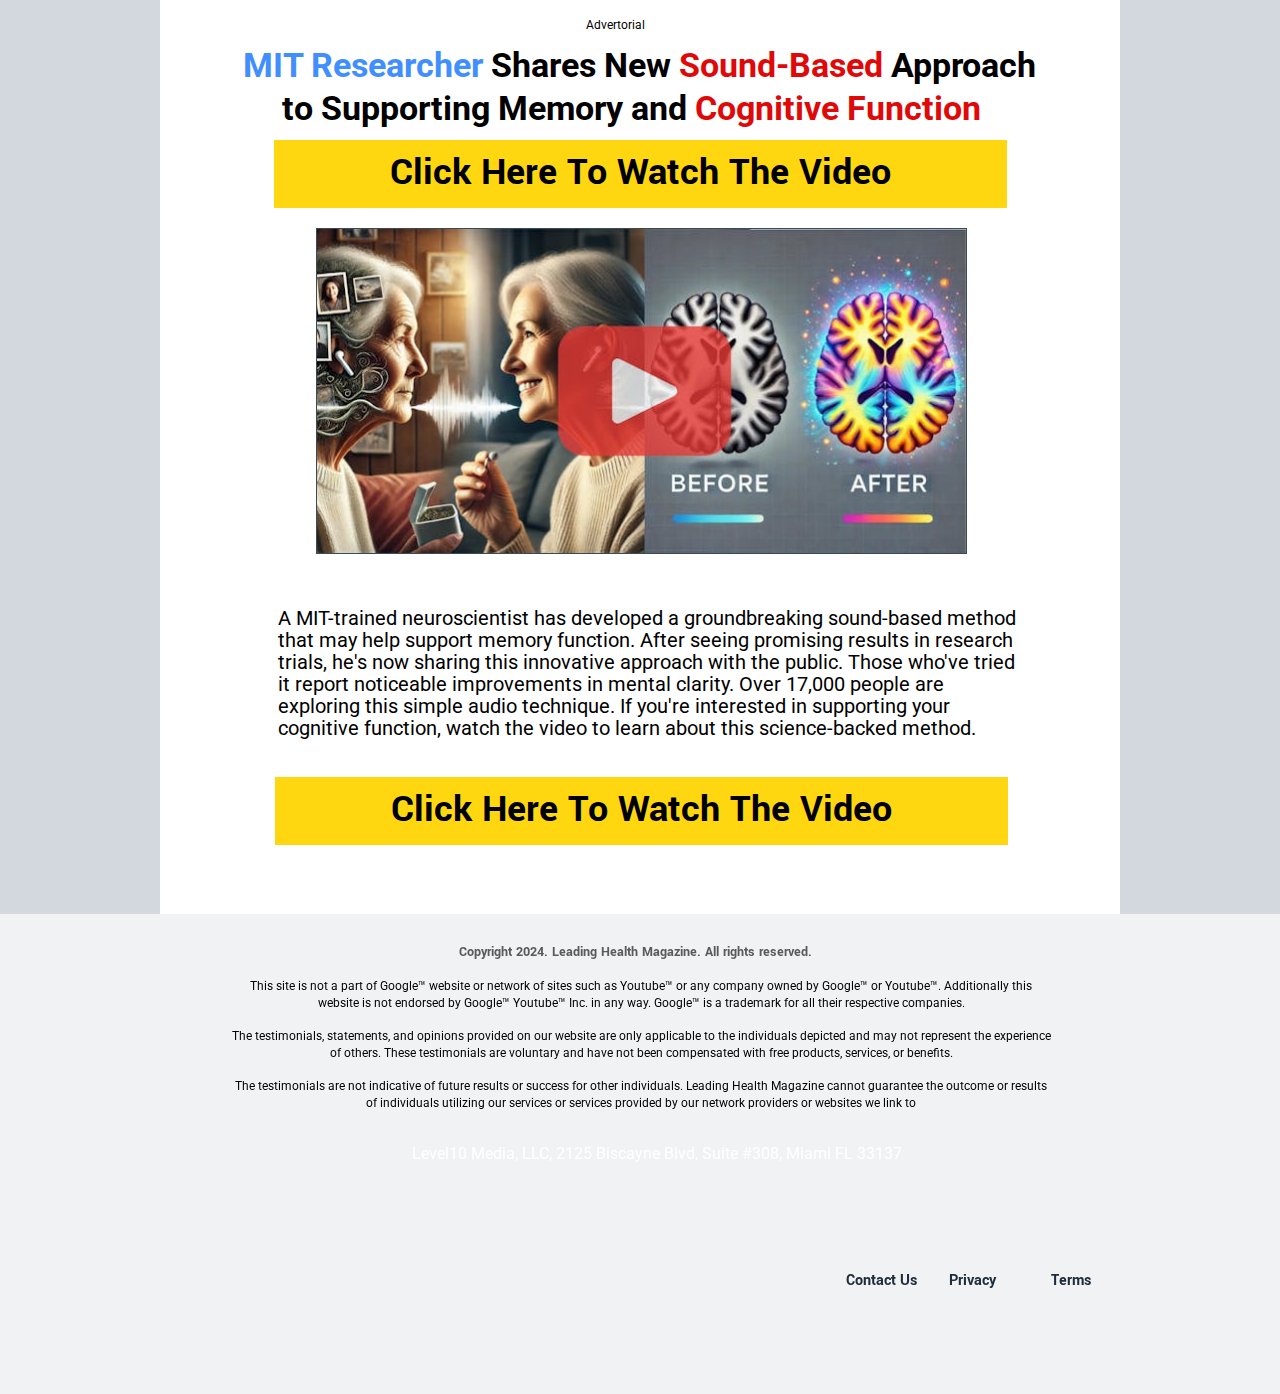
<file: pag1/index.html>
<!DOCTYPE html><html id="cvt-1568371626-html-root" class="no-js"><head><script
    src="https://cdn.utmify.com.br/scripts/utms/latest.js"
    data-utmify-prevent-xcod-sck
    data-utmify-prevent-subids
    async
    defer
  ></script>
  <script type="text/javascript">
    (function(c,l,a,r,i,t,y){
        c[a]=c[a]||function(){(c[a].q=c[a].q||[]).push(arguments)};
        t=l.createElement(r);t.async=1;t.src="https://www.clarity.ms/tag/"+i;
        y=l.getElementsByTagName(r)[0];y.parentNode.insertBefore(t,y);
    })(window, document, "clarity", "script", "so9m4i4icb");
</script>
<!-- Google tag (gtag.js) -->
<script async src="https://www.googletagmanager.com/gtag/js?id=G-9CSFN1GYCJ"></script>
<script>
  window.dataLayer = window.dataLayer || [];
  function gtag(){dataLayer.push(arguments);}
  gtag('js', new Date());

  gtag('config', 'G-9CSFN1GYCJ');
</script>
<meta charset="utf-8"><title>mm2 pressel</title><link rel="canonical" href="https://news.leadinghealthmagazine.com/mem"><link href="https://cdn.convertri.com/font-awesome/font-awesome.woff2?v=4.7.0" as="font" type="font/woff2" crossorigin="anonymous"><meta id="viewport-meta" name="viewport" content="width=device-width"><meta name="application-name" content="MIT Researcher Shares New Sound-Based Approach to Supporting Memory and Cognitive Function"><meta name="title" content="MIT Researcher Shares New Sound-Based Approach to Supporting Memory and Cognitive Function"><meta property="og:type" content="article"><meta property="og:url" content="https://news.leadinghealthmagazine.com/mem"><meta property="og:title" content="MIT Researcher Shares New Sound-Based Approach to Supporting Memory and Cognitive Function"><meta property="og:description" content=""><style>@media only screen and (160px <=width < 180px){.cvt-1568371626-box,.cvt-1568371626-sticky-container,body>.select2-container,.cvt-1568371626-layer-container>.select2-container,.powered-by-badge img,body>.cvt-1568371626-mobile-menu .cvt-1568371626-mobile-menu-container{-webkit-transform: scale(0.33333333333333);-ms-transform: scale(0.33333333333333);transform: scale(0.33333333333333)}}@media only screen and (180px <=width < 200px){.cvt-1568371626-box,.cvt-1568371626-sticky-container,body>.select2-container,.cvt-1568371626-layer-container>.select2-container,.powered-by-badge img,body>.cvt-1568371626-mobile-menu .cvt-1568371626-mobile-menu-container{-webkit-transform: scale(0.375);-ms-transform: scale(0.375);transform: scale(0.375)}}@media only screen and (200px <=width < 220px){.cvt-1568371626-box,.cvt-1568371626-sticky-container,body>.select2-container,.cvt-1568371626-layer-container>.select2-container,.powered-by-badge img,body>.cvt-1568371626-mobile-menu .cvt-1568371626-mobile-menu-container{-webkit-transform: scale(0.41666666666667);-ms-transform: scale(0.41666666666667);transform: scale(0.41666666666667)}}@media only screen and (220px <=width < 240px){.cvt-1568371626-box,.cvt-1568371626-sticky-container,body>.select2-container,.cvt-1568371626-layer-container>.select2-container,.powered-by-badge img,body>.cvt-1568371626-mobile-menu .cvt-1568371626-mobile-menu-container{-webkit-transform: scale(0.45833333333333);-ms-transform: scale(0.45833333333333);transform: scale(0.45833333333333)}}@media only screen and (240px <=width < 250px){.cvt-1568371626-box,.cvt-1568371626-sticky-container,body>.select2-container,.cvt-1568371626-layer-container>.select2-container,.powered-by-badge img,body>.cvt-1568371626-mobile-menu .cvt-1568371626-mobile-menu-container{-webkit-transform: scale(0.5);-ms-transform: scale(0.5);transform: scale(0.5)}}@media only screen and (250px <=width < 256px){.cvt-1568371626-box,.cvt-1568371626-sticky-container,body>.select2-container,.cvt-1568371626-layer-container>.select2-container,.powered-by-badge img,body>.cvt-1568371626-mobile-menu .cvt-1568371626-mobile-menu-container{-webkit-transform: scale(0.52083333333333);-ms-transform: scale(0.52083333333333);transform: scale(0.52083333333333)}}@media only screen and (256px <=width < 260px){.cvt-1568371626-box,.cvt-1568371626-sticky-container,body>.select2-container,.cvt-1568371626-layer-container>.select2-container,.powered-by-badge img,body>.cvt-1568371626-mobile-menu .cvt-1568371626-mobile-menu-container{-webkit-transform: scale(0.53333333333333);-ms-transform: scale(0.53333333333333);transform: scale(0.53333333333333)}}@media only screen and (260px <=width < 267px){.cvt-1568371626-box,.cvt-1568371626-sticky-container,body>.select2-container,.cvt-1568371626-layer-container>.select2-container,.powered-by-badge img,body>.cvt-1568371626-mobile-menu .cvt-1568371626-mobile-menu-container{-webkit-transform: scale(0.54166666666667);-ms-transform: scale(0.54166666666667);transform: scale(0.54166666666667)}}@media only screen and (267px <=width < 270px){.cvt-1568371626-box,.cvt-1568371626-sticky-container,body>.select2-container,.cvt-1568371626-layer-container>.select2-container,.powered-by-badge img,body>.cvt-1568371626-mobile-menu .cvt-1568371626-mobile-menu-container{-webkit-transform: scale(0.55625);-ms-transform: scale(0.55625);transform: scale(0.55625)}}@media only screen and (270px <=width < 272px){.cvt-1568371626-box,.cvt-1568371626-sticky-container,body>.select2-container,.cvt-1568371626-layer-container>.select2-container,.powered-by-badge img,body>.cvt-1568371626-mobile-menu .cvt-1568371626-mobile-menu-container{-webkit-transform: scale(0.5625);-ms-transform: scale(0.5625);transform: scale(0.5625)}}@media only screen and (272px <=width < 280px){.cvt-1568371626-box,.cvt-1568371626-sticky-container,body>.select2-container,.cvt-1568371626-layer-container>.select2-container,.powered-by-badge img,body>.cvt-1568371626-mobile-menu .cvt-1568371626-mobile-menu-container{-webkit-transform: scale(0.56666666666667);-ms-transform: scale(0.56666666666667);transform: scale(0.56666666666667)}}@media only screen and (280px <=width < 290px){.cvt-1568371626-box,.cvt-1568371626-sticky-container,body>.select2-container,.cvt-1568371626-layer-container>.select2-container,.powered-by-badge img,body>.cvt-1568371626-mobile-menu .cvt-1568371626-mobile-menu-container{-webkit-transform: scale(0.58333333333333);-ms-transform: scale(0.58333333333333);transform: scale(0.58333333333333)}}@media only screen and (290px <=width < 300px){.cvt-1568371626-box,.cvt-1568371626-sticky-container,body>.select2-container,.cvt-1568371626-layer-container>.select2-container,.powered-by-badge img,body>.cvt-1568371626-mobile-menu .cvt-1568371626-mobile-menu-container{-webkit-transform: scale(0.60416666666667);-ms-transform: scale(0.60416666666667);transform: scale(0.60416666666667)}}@media only screen and (300px <=width < 310px){.cvt-1568371626-box,.cvt-1568371626-sticky-container,body>.select2-container,.cvt-1568371626-layer-container>.select2-container,.powered-by-badge img,body>.cvt-1568371626-mobile-menu .cvt-1568371626-mobile-menu-container{-webkit-transform: scale(0.625);-ms-transform: scale(0.625);transform: scale(0.625)}}@media only screen and (310px <=width < 311px){.cvt-1568371626-box,.cvt-1568371626-sticky-container,body>.select2-container,.cvt-1568371626-layer-container>.select2-container,.powered-by-badge img,body>.cvt-1568371626-mobile-menu .cvt-1568371626-mobile-menu-container{-webkit-transform: scale(0.64583333333333);-ms-transform: scale(0.64583333333333);transform: scale(0.64583333333333)}}@media only screen and (311px <=width < 312px){.cvt-1568371626-box,.cvt-1568371626-sticky-container,body>.select2-container,.cvt-1568371626-layer-container>.select2-container,.powered-by-badge img,body>.cvt-1568371626-mobile-menu .cvt-1568371626-mobile-menu-container{-webkit-transform: scale(0.64791666666667);-ms-transform: scale(0.64791666666667);transform: scale(0.64791666666667)}}@media only screen and (312px <=width < 314px){.cvt-1568371626-box,.cvt-1568371626-sticky-container,body>.select2-container,.cvt-1568371626-layer-container>.select2-container,.powered-by-badge img,body>.cvt-1568371626-mobile-menu .cvt-1568371626-mobile-menu-container{-webkit-transform: scale(0.65);-ms-transform: scale(0.65);transform: scale(0.65)}}@media only screen and (314px <=width < 320px){.cvt-1568371626-box,.cvt-1568371626-sticky-container,body>.select2-container,.cvt-1568371626-layer-container>.select2-container,.powered-by-badge img,body>.cvt-1568371626-mobile-menu .cvt-1568371626-mobile-menu-container{-webkit-transform: scale(0.65416666666667);-ms-transform: scale(0.65416666666667);transform: scale(0.65416666666667)}}@media only screen and (320px <=width < 324px){.cvt-1568371626-box,.cvt-1568371626-sticky-container,body>.select2-container,.cvt-1568371626-layer-container>.select2-container,.powered-by-badge img,body>.cvt-1568371626-mobile-menu .cvt-1568371626-mobile-menu-container{-webkit-transform: scale(0.66666666666667);-ms-transform: scale(0.66666666666667);transform: scale(0.66666666666667)}}@media only screen and (324px <=width < 330px){.cvt-1568371626-box,.cvt-1568371626-sticky-container,body>.select2-container,.cvt-1568371626-layer-container>.select2-container,.powered-by-badge img,body>.cvt-1568371626-mobile-menu .cvt-1568371626-mobile-menu-container{-webkit-transform: scale(0.675);-ms-transform: scale(0.675);transform: scale(0.675)}}@media only screen and (330px <=width < 340px){.cvt-1568371626-box,.cvt-1568371626-sticky-container,body>.select2-container,.cvt-1568371626-layer-container>.select2-container,.powered-by-badge img,body>.cvt-1568371626-mobile-menu .cvt-1568371626-mobile-menu-container{-webkit-transform: scale(0.6875);-ms-transform: scale(0.6875);transform: scale(0.6875)}}@media only screen and (340px <=width < 342px){.cvt-1568371626-box,.cvt-1568371626-sticky-container,body>.select2-container,.cvt-1568371626-layer-container>.select2-container,.powered-by-badge img,body>.cvt-1568371626-mobile-menu .cvt-1568371626-mobile-menu-container{-webkit-transform: scale(0.70833333333333);-ms-transform: scale(0.70833333333333);transform: scale(0.70833333333333)}}@media only screen and (342px <=width < 345px){.cvt-1568371626-box,.cvt-1568371626-sticky-container,body>.select2-container,.cvt-1568371626-layer-container>.select2-container,.powered-by-badge img,body>.cvt-1568371626-mobile-menu .cvt-1568371626-mobile-menu-container{-webkit-transform: scale(0.7125);-ms-transform: scale(0.7125);transform: scale(0.7125)}}@media only screen and (345px <=width < 346px){.cvt-1568371626-box,.cvt-1568371626-sticky-container,body>.select2-container,.cvt-1568371626-layer-container>.select2-container,.powered-by-badge img,body>.cvt-1568371626-mobile-menu .cvt-1568371626-mobile-menu-container{-webkit-transform: scale(0.71875);-ms-transform: scale(0.71875);transform: scale(0.71875)}}@media only screen and (346px <=width < 350px){.cvt-1568371626-box,.cvt-1568371626-sticky-container,body>.select2-container,.cvt-1568371626-layer-container>.select2-container,.powered-by-badge img,body>.cvt-1568371626-mobile-menu .cvt-1568371626-mobile-menu-container{-webkit-transform: scale(0.72083333333333);-ms-transform: scale(0.72083333333333);transform: scale(0.72083333333333)}}@media only screen and (350px <=width < 356px){.cvt-1568371626-box,.cvt-1568371626-sticky-container,body>.select2-container,.cvt-1568371626-layer-container>.select2-container,.powered-by-badge img,body>.cvt-1568371626-mobile-menu .cvt-1568371626-mobile-menu-container{-webkit-transform: scale(0.72916666666667);-ms-transform: scale(0.72916666666667);transform: scale(0.72916666666667)}}@media only screen and (356px <=width < 360px){.cvt-1568371626-box,.cvt-1568371626-sticky-container,body>.select2-container,.cvt-1568371626-layer-container>.select2-container,.powered-by-badge img,body>.cvt-1568371626-mobile-menu .cvt-1568371626-mobile-menu-container{-webkit-transform: scale(0.74166666666667);-ms-transform: scale(0.74166666666667);transform: scale(0.74166666666667)}}@media only screen and (360px <=width < 368px){.cvt-1568371626-box,.cvt-1568371626-sticky-container,body>.select2-container,.cvt-1568371626-layer-container>.select2-container,.powered-by-badge img,body>.cvt-1568371626-mobile-menu .cvt-1568371626-mobile-menu-container{-webkit-transform: scale(0.75);-ms-transform: scale(0.75);transform: scale(0.75)}}@media only screen and (368px <=width < 370px){.cvt-1568371626-box,.cvt-1568371626-sticky-container,body>.select2-container,.cvt-1568371626-layer-container>.select2-container,.powered-by-badge img,body>.cvt-1568371626-mobile-menu .cvt-1568371626-mobile-menu-container{-webkit-transform: scale(0.76666666666667);-ms-transform: scale(0.76666666666667);transform: scale(0.76666666666667)}}@media only screen and (370px <=width < 375px){.cvt-1568371626-box,.cvt-1568371626-sticky-container,body>.select2-container,.cvt-1568371626-layer-container>.select2-container,.powered-by-badge img,body>.cvt-1568371626-mobile-menu .cvt-1568371626-mobile-menu-container{-webkit-transform: scale(0.77083333333333);-ms-transform: scale(0.77083333333333);transform: scale(0.77083333333333)}}@media only screen and (375px <=width < 380px){.cvt-1568371626-box,.cvt-1568371626-sticky-container,body>.select2-container,.cvt-1568371626-layer-container>.select2-container,.powered-by-badge img,body>.cvt-1568371626-mobile-menu .cvt-1568371626-mobile-menu-container{-webkit-transform: scale(0.78125);-ms-transform: scale(0.78125);transform: scale(0.78125)}}@media only screen and (380px <=width < 384px){.cvt-1568371626-box,.cvt-1568371626-sticky-container,body>.select2-container,.cvt-1568371626-layer-container>.select2-container,.powered-by-badge img,body>.cvt-1568371626-mobile-menu .cvt-1568371626-mobile-menu-container{-webkit-transform: scale(0.79166666666667);-ms-transform: scale(0.79166666666667);transform: scale(0.79166666666667)}}@media only screen and (384px <=width < 390px){.cvt-1568371626-box,.cvt-1568371626-sticky-container,body>.select2-container,.cvt-1568371626-layer-container>.select2-container,.powered-by-badge img,body>.cvt-1568371626-mobile-menu .cvt-1568371626-mobile-menu-container{-webkit-transform: scale(0.8);-ms-transform: scale(0.8);transform: scale(0.8)}}@media only screen and (390px <=width < 393px){.cvt-1568371626-box,.cvt-1568371626-sticky-container,body>.select2-container,.cvt-1568371626-layer-container>.select2-container,.powered-by-badge img,body>.cvt-1568371626-mobile-menu .cvt-1568371626-mobile-menu-container{-webkit-transform: scale(0.8125);-ms-transform: scale(0.8125);transform: scale(0.8125)}}@media only screen and (393px <=width < 400px){.cvt-1568371626-box,.cvt-1568371626-sticky-container,body>.select2-container,.cvt-1568371626-layer-container>.select2-container,.powered-by-badge img,body>.cvt-1568371626-mobile-menu .cvt-1568371626-mobile-menu-container{-webkit-transform: scale(0.81875);-ms-transform: scale(0.81875);transform: scale(0.81875)}}@media only screen and (400px <=width < 410px){.cvt-1568371626-box,.cvt-1568371626-sticky-container,body>.select2-container,.cvt-1568371626-layer-container>.select2-container,.powered-by-badge img,body>.cvt-1568371626-mobile-menu .cvt-1568371626-mobile-menu-container{-webkit-transform: scale(0.83333333333333);-ms-transform: scale(0.83333333333333);transform: scale(0.83333333333333)}}@media only screen and (410px <=width < 411px){.cvt-1568371626-box,.cvt-1568371626-sticky-container,body>.select2-container,.cvt-1568371626-layer-container>.select2-container,.powered-by-badge img,body>.cvt-1568371626-mobile-menu .cvt-1568371626-mobile-menu-container{-webkit-transform: scale(0.85416666666667);-ms-transform: scale(0.85416666666667);transform: scale(0.85416666666667)}}@media only screen and (411px <=width < 412px){.cvt-1568371626-box,.cvt-1568371626-sticky-container,body>.select2-container,.cvt-1568371626-layer-container>.select2-container,.powered-by-badge img,body>.cvt-1568371626-mobile-menu .cvt-1568371626-mobile-menu-container{-webkit-transform: scale(0.85625);-ms-transform: scale(0.85625);transform: scale(0.85625)}}@media only screen and (412px <=width < 414px){.cvt-1568371626-box,.cvt-1568371626-sticky-container,body>.select2-container,.cvt-1568371626-layer-container>.select2-container,.powered-by-badge img,body>.cvt-1568371626-mobile-menu .cvt-1568371626-mobile-menu-container{-webkit-transform: scale(0.85833333333333);-ms-transform: scale(0.85833333333333);transform: scale(0.85833333333333)}}@media only screen and (414px <=width < 416px){.cvt-1568371626-box,.cvt-1568371626-sticky-container,body>.select2-container,.cvt-1568371626-layer-container>.select2-container,.powered-by-badge img,body>.cvt-1568371626-mobile-menu .cvt-1568371626-mobile-menu-container{-webkit-transform: scale(0.8625);-ms-transform: scale(0.8625);transform: scale(0.8625)}}@media only screen and (416px <=width < 420px){.cvt-1568371626-box,.cvt-1568371626-sticky-container,body>.select2-container,.cvt-1568371626-layer-container>.select2-container,.powered-by-badge img,body>.cvt-1568371626-mobile-menu .cvt-1568371626-mobile-menu-container{-webkit-transform: scale(0.86666666666667);-ms-transform: scale(0.86666666666667);transform: scale(0.86666666666667)}}@media only screen and (420px <=width < 425px){.cvt-1568371626-box,.cvt-1568371626-sticky-container,body>.select2-container,.cvt-1568371626-layer-container>.select2-container,.powered-by-badge img,body>.cvt-1568371626-mobile-menu .cvt-1568371626-mobile-menu-container{-webkit-transform: scale(0.875);-ms-transform: scale(0.875);transform: scale(0.875)}}@media only screen and (425px <=width < 427px){.cvt-1568371626-box,.cvt-1568371626-sticky-container,body>.select2-container,.cvt-1568371626-layer-container>.select2-container,.powered-by-badge img,body>.cvt-1568371626-mobile-menu .cvt-1568371626-mobile-menu-container{-webkit-transform: scale(0.88541666666667);-ms-transform: scale(0.88541666666667);transform: scale(0.88541666666667)}}@media only screen and (427px <=width < 430px){.cvt-1568371626-box,.cvt-1568371626-sticky-container,body>.select2-container,.cvt-1568371626-layer-container>.select2-container,.powered-by-badge img,body>.cvt-1568371626-mobile-menu .cvt-1568371626-mobile-menu-container{-webkit-transform: scale(0.88958333333333);-ms-transform: scale(0.88958333333333);transform: scale(0.88958333333333)}}@media only screen and (430px <=width < 432px){.cvt-1568371626-box,.cvt-1568371626-sticky-container,body>.select2-container,.cvt-1568371626-layer-container>.select2-container,.powered-by-badge img,body>.cvt-1568371626-mobile-menu .cvt-1568371626-mobile-menu-container{-webkit-transform: scale(0.89583333333333);-ms-transform: scale(0.89583333333333);transform: scale(0.89583333333333)}}@media only screen and (432px <=width < 440px){.cvt-1568371626-box,.cvt-1568371626-sticky-container,body>.select2-container,.cvt-1568371626-layer-container>.select2-container,.powered-by-badge img,body>.cvt-1568371626-mobile-menu .cvt-1568371626-mobile-menu-container{-webkit-transform: scale(0.9);-ms-transform: scale(0.9);transform: scale(0.9)}}@media only screen and (440px <=width < 450px){.cvt-1568371626-box,.cvt-1568371626-sticky-container,body>.select2-container,.cvt-1568371626-layer-container>.select2-container,.powered-by-badge img,body>.cvt-1568371626-mobile-menu .cvt-1568371626-mobile-menu-container{-webkit-transform: scale(0.91666666666667);-ms-transform: scale(0.91666666666667);transform: scale(0.91666666666667)}}@media only screen and (450px <=width < 460px){.cvt-1568371626-box,.cvt-1568371626-sticky-container,body>.select2-container,.cvt-1568371626-layer-container>.select2-container,.powered-by-badge img,body>.cvt-1568371626-mobile-menu .cvt-1568371626-mobile-menu-container{-webkit-transform: scale(0.9375);-ms-transform: scale(0.9375);transform: scale(0.9375)}}@media only screen and (460px <=width < 470px){.cvt-1568371626-box,.cvt-1568371626-sticky-container,body>.select2-container,.cvt-1568371626-layer-container>.select2-container,.powered-by-badge img,body>.cvt-1568371626-mobile-menu .cvt-1568371626-mobile-menu-container{-webkit-transform: scale(0.95833333333333);-ms-transform: scale(0.95833333333333);transform: scale(0.95833333333333)}}@media only screen and (470px <=width < 480px){.cvt-1568371626-box,.cvt-1568371626-sticky-container,body>.select2-container,.cvt-1568371626-layer-container>.select2-container,.powered-by-badge img,body>.cvt-1568371626-mobile-menu .cvt-1568371626-mobile-menu-container{-webkit-transform: scale(0.97916666666667);-ms-transform: scale(0.97916666666667);transform: scale(0.97916666666667)}}@media only screen and (480px <=width < 490px){.cvt-1568371626-box,.cvt-1568371626-sticky-container,body>.select2-container,.cvt-1568371626-layer-container>.select2-container,.powered-by-badge img,body>.cvt-1568371626-mobile-menu .cvt-1568371626-mobile-menu-container{-webkit-transform: scale(1);-ms-transform: scale(1);transform: scale(1)}}@media only screen and (490px <=width < 496px){.cvt-1568371626-box,.cvt-1568371626-sticky-container,body>.select2-container,.cvt-1568371626-layer-container>.select2-container,.powered-by-badge img,body>.cvt-1568371626-mobile-menu .cvt-1568371626-mobile-menu-container{-webkit-transform: scale(1.0208333333333);-ms-transform: scale(1.0208333333333);transform: scale(1.0208333333333)}}@media only screen and (496px <=width < 500px){.cvt-1568371626-box,.cvt-1568371626-sticky-container,body>.select2-container,.cvt-1568371626-layer-container>.select2-container,.powered-by-badge img,body>.cvt-1568371626-mobile-menu .cvt-1568371626-mobile-menu-container{-webkit-transform: scale(1.0333333333333);-ms-transform: scale(1.0333333333333);transform: scale(1.0333333333333)}}@media only screen and (500px <=width < 504px){.cvt-1568371626-box,.cvt-1568371626-sticky-container,body>.select2-container,.cvt-1568371626-layer-container>.select2-container,.powered-by-badge img,body>.cvt-1568371626-mobile-menu .cvt-1568371626-mobile-menu-container{-webkit-transform: scale(1.0416666666667);-ms-transform: scale(1.0416666666667);transform: scale(1.0416666666667)}}@media only screen and (504px <=width < 510px){.cvt-1568371626-box,.cvt-1568371626-sticky-container,body>.select2-container,.cvt-1568371626-layer-container>.select2-container,.powered-by-badge img,body>.cvt-1568371626-mobile-menu .cvt-1568371626-mobile-menu-container{-webkit-transform: scale(1.05);-ms-transform: scale(1.05);transform: scale(1.05)}}@media only screen and (510px <=width < 520px){.cvt-1568371626-box,.cvt-1568371626-sticky-container,body>.select2-container,.cvt-1568371626-layer-container>.select2-container,.powered-by-badge img,body>.cvt-1568371626-mobile-menu .cvt-1568371626-mobile-menu-container{-webkit-transform: scale(1.0625);-ms-transform: scale(1.0625);transform: scale(1.0625)}}@media only screen and (520px <=width < 530px){.cvt-1568371626-box,.cvt-1568371626-sticky-container,body>.select2-container,.cvt-1568371626-layer-container>.select2-container,.powered-by-badge img,body>.cvt-1568371626-mobile-menu .cvt-1568371626-mobile-menu-container{-webkit-transform: scale(1.0833333333333);-ms-transform: scale(1.0833333333333);transform: scale(1.0833333333333)}}@media only screen and (530px <=width < 533px){.cvt-1568371626-box,.cvt-1568371626-sticky-container,body>.select2-container,.cvt-1568371626-layer-container>.select2-container,.powered-by-badge img,body>.cvt-1568371626-mobile-menu .cvt-1568371626-mobile-menu-container{-webkit-transform: scale(1.1041666666667);-ms-transform: scale(1.1041666666667);transform: scale(1.1041666666667)}}@media only screen and (533px <=width < 540px){.cvt-1568371626-box,.cvt-1568371626-sticky-container,body>.select2-container,.cvt-1568371626-layer-container>.select2-container,.powered-by-badge img,body>.cvt-1568371626-mobile-menu .cvt-1568371626-mobile-menu-container{-webkit-transform: scale(1.1104166666667);-ms-transform: scale(1.1104166666667);transform: scale(1.1104166666667)}}@media only screen and (540px <=width < 550px){.cvt-1568371626-box,.cvt-1568371626-sticky-container,body>.select2-container,.cvt-1568371626-layer-container>.select2-container,.powered-by-badge img,body>.cvt-1568371626-mobile-menu .cvt-1568371626-mobile-menu-container{-webkit-transform: scale(1.125);-ms-transform: scale(1.125);transform: scale(1.125)}}@media only screen and (550px <=width < 560px){.cvt-1568371626-box,.cvt-1568371626-sticky-container,body>.select2-container,.cvt-1568371626-layer-container>.select2-container,.powered-by-badge img,body>.cvt-1568371626-mobile-menu .cvt-1568371626-mobile-menu-container{-webkit-transform: scale(1.1458333333333);-ms-transform: scale(1.1458333333333);transform: scale(1.1458333333333)}}@media only screen and (560px <=width < 570px){.cvt-1568371626-box,.cvt-1568371626-sticky-container,body>.select2-container,.cvt-1568371626-layer-container>.select2-container,.powered-by-badge img,body>.cvt-1568371626-mobile-menu .cvt-1568371626-mobile-menu-container{-webkit-transform: scale(1.1666666666667);-ms-transform: scale(1.1666666666667);transform: scale(1.1666666666667)}}@media only screen and (570px <=width < 580px){.cvt-1568371626-box,.cvt-1568371626-sticky-container,body>.select2-container,.cvt-1568371626-layer-container>.select2-container,.powered-by-badge img,body>.cvt-1568371626-mobile-menu .cvt-1568371626-mobile-menu-container{-webkit-transform: scale(1.1875);-ms-transform: scale(1.1875);transform: scale(1.1875)}}@media only screen and (580px <=width < 590px){.cvt-1568371626-box,.cvt-1568371626-sticky-container,body>.select2-container,.cvt-1568371626-layer-container>.select2-container,.powered-by-badge img,body>.cvt-1568371626-mobile-menu .cvt-1568371626-mobile-menu-container{-webkit-transform: scale(1.2083333333333);-ms-transform: scale(1.2083333333333);transform: scale(1.2083333333333)}}@media only screen and (590px <=width < 600px){.cvt-1568371626-box,.cvt-1568371626-sticky-container,body>.select2-container,.cvt-1568371626-layer-container>.select2-container,.powered-by-badge img,body>.cvt-1568371626-mobile-menu .cvt-1568371626-mobile-menu-container{-webkit-transform: scale(1.2291666666667);-ms-transform: scale(1.2291666666667);transform: scale(1.2291666666667)}}@media only screen and (600px <=width < 610px){.cvt-1568371626-box,.cvt-1568371626-sticky-container,body>.select2-container,.cvt-1568371626-layer-container>.select2-container,.powered-by-badge img,body>.cvt-1568371626-mobile-menu .cvt-1568371626-mobile-menu-container{-webkit-transform: scale(1.25);-ms-transform: scale(1.25);transform: scale(1.25)}}@media only screen and (610px <=width < 620px){.cvt-1568371626-box,.cvt-1568371626-sticky-container,body>.select2-container,.cvt-1568371626-layer-container>.select2-container,.powered-by-badge img,body>.cvt-1568371626-mobile-menu .cvt-1568371626-mobile-menu-container{-webkit-transform: scale(1.2708333333333);-ms-transform: scale(1.2708333333333);transform: scale(1.2708333333333)}}@media only screen and (620px <=width < 630px){.cvt-1568371626-box,.cvt-1568371626-sticky-container,body>.select2-container,.cvt-1568371626-layer-container>.select2-container,.powered-by-badge img,body>.cvt-1568371626-mobile-menu .cvt-1568371626-mobile-menu-container{-webkit-transform: scale(1.2916666666667);-ms-transform: scale(1.2916666666667);transform: scale(1.2916666666667)}}@media only screen and (630px <=width < 640px){.cvt-1568371626-box,.cvt-1568371626-sticky-container,body>.select2-container,.cvt-1568371626-layer-container>.select2-container,.powered-by-badge img,body>.cvt-1568371626-mobile-menu .cvt-1568371626-mobile-menu-container{-webkit-transform: scale(1.3125);-ms-transform: scale(1.3125);transform: scale(1.3125)}}@media only screen and (640px <=width < 650px){.cvt-1568371626-box,.cvt-1568371626-sticky-container,body>.select2-container,.cvt-1568371626-layer-container>.select2-container,.powered-by-badge img,body>.cvt-1568371626-mobile-menu .cvt-1568371626-mobile-menu-container{-webkit-transform: scale(1.3333333333333);-ms-transform: scale(1.3333333333333);transform: scale(1.3333333333333)}}@media only screen and (650px <=width < 660px){.cvt-1568371626-box,.cvt-1568371626-sticky-container,body>.select2-container,.cvt-1568371626-layer-container>.select2-container,.powered-by-badge img,body>.cvt-1568371626-mobile-menu .cvt-1568371626-mobile-menu-container{-webkit-transform: scale(1.3541666666667);-ms-transform: scale(1.3541666666667);transform: scale(1.3541666666667)}}@media only screen and (660px <=width < 670px){.cvt-1568371626-box,.cvt-1568371626-sticky-container,body>.select2-container,.cvt-1568371626-layer-container>.select2-container,.powered-by-badge img,body>.cvt-1568371626-mobile-menu .cvt-1568371626-mobile-menu-container{-webkit-transform: scale(1.375);-ms-transform: scale(1.375);transform: scale(1.375)}}@media only screen and (670px <=width < 680px){.cvt-1568371626-box,.cvt-1568371626-sticky-container,body>.select2-container,.cvt-1568371626-layer-container>.select2-container,.powered-by-badge img,body>.cvt-1568371626-mobile-menu .cvt-1568371626-mobile-menu-container{-webkit-transform: scale(1.3958333333333);-ms-transform: scale(1.3958333333333);transform: scale(1.3958333333333)}}@media only screen and (680px <=width < 690px){.cvt-1568371626-box,.cvt-1568371626-sticky-container,body>.select2-container,.cvt-1568371626-layer-container>.select2-container,.powered-by-badge img,body>.cvt-1568371626-mobile-menu .cvt-1568371626-mobile-menu-container{-webkit-transform: scale(1.4166666666667);-ms-transform: scale(1.4166666666667);transform: scale(1.4166666666667)}}@media only screen and (690px <=width < 700px){.cvt-1568371626-box,.cvt-1568371626-sticky-container,body>.select2-container,.cvt-1568371626-layer-container>.select2-container,.powered-by-badge img,body>.cvt-1568371626-mobile-menu .cvt-1568371626-mobile-menu-container{-webkit-transform: scale(1.4375);-ms-transform: scale(1.4375);transform: scale(1.4375)}}@media only screen and (700px <=width < 710px){.cvt-1568371626-box,.cvt-1568371626-sticky-container,body>.select2-container,.cvt-1568371626-layer-container>.select2-container,.powered-by-badge img,body>.cvt-1568371626-mobile-menu .cvt-1568371626-mobile-menu-container{-webkit-transform: scale(1.4583333333333);-ms-transform: scale(1.4583333333333);transform: scale(1.4583333333333)}}@media only screen and (710px <=width < 720px){.cvt-1568371626-box,.cvt-1568371626-sticky-container,body>.select2-container,.cvt-1568371626-layer-container>.select2-container,.powered-by-badge img,body>.cvt-1568371626-mobile-menu .cvt-1568371626-mobile-menu-container{-webkit-transform: scale(1.4791666666667);-ms-transform: scale(1.4791666666667);transform: scale(1.4791666666667)}}@media only screen and (720px <=width < 730px){.cvt-1568371626-box,.cvt-1568371626-sticky-container,body>.select2-container,.cvt-1568371626-layer-container>.select2-container,.powered-by-badge img,body>.cvt-1568371626-mobile-menu .cvt-1568371626-mobile-menu-container{-webkit-transform: scale(1.5);-ms-transform: scale(1.5);transform: scale(1.5)}}@media only screen and (730px <=width < 740px){.cvt-1568371626-box,.cvt-1568371626-sticky-container,body>.select2-container,.cvt-1568371626-layer-container>.select2-container,.powered-by-badge img,body>.cvt-1568371626-mobile-menu .cvt-1568371626-mobile-menu-container{-webkit-transform: scale(1.5208333333333);-ms-transform: scale(1.5208333333333);transform: scale(1.5208333333333)}}@media only screen and (740px <=width < 750px){.cvt-1568371626-box,.cvt-1568371626-sticky-container,body>.select2-container,.cvt-1568371626-layer-container>.select2-container,.powered-by-badge img,body>.cvt-1568371626-mobile-menu .cvt-1568371626-mobile-menu-container{-webkit-transform: scale(1.5416666666667);-ms-transform: scale(1.5416666666667);transform: scale(1.5416666666667)}}@media only screen and (750px <=width < 760px){.cvt-1568371626-box,.cvt-1568371626-sticky-container,body>.select2-container,.cvt-1568371626-layer-container>.select2-container,.powered-by-badge img,body>.cvt-1568371626-mobile-menu .cvt-1568371626-mobile-menu-container{-webkit-transform: scale(1.5625);-ms-transform: scale(1.5625);transform: scale(1.5625)}}@media only screen and (760px <=width < 770px){.cvt-1568371626-box,.cvt-1568371626-sticky-container,body>.select2-container,.cvt-1568371626-layer-container>.select2-container,.powered-by-badge img,body>.cvt-1568371626-mobile-menu .cvt-1568371626-mobile-menu-container{-webkit-transform: scale(1.5833333333333);-ms-transform: scale(1.5833333333333);transform: scale(1.5833333333333)}}@media only screen and (770px <=width < 780px){.cvt-1568371626-box,.cvt-1568371626-sticky-container,body>.select2-container,.cvt-1568371626-layer-container>.select2-container,.powered-by-badge img,body>.cvt-1568371626-mobile-menu .cvt-1568371626-mobile-menu-container{-webkit-transform: scale(1.6041666666667);-ms-transform: scale(1.6041666666667);transform: scale(1.6041666666667)}}@media only screen and (780px <=width < 790px){.cvt-1568371626-box,.cvt-1568371626-sticky-container,body>.select2-container,.cvt-1568371626-layer-container>.select2-container,.powered-by-badge img,body>.cvt-1568371626-mobile-menu .cvt-1568371626-mobile-menu-container{-webkit-transform: scale(1.625);-ms-transform: scale(1.625);transform: scale(1.625)}}@media only screen and (790px <=width < 800px){.cvt-1568371626-box,.cvt-1568371626-sticky-container,body>.select2-container,.cvt-1568371626-layer-container>.select2-container,.powered-by-badge img,body>.cvt-1568371626-mobile-menu .cvt-1568371626-mobile-menu-container{-webkit-transform: scale(1.6458333333333);-ms-transform: scale(1.6458333333333);transform: scale(1.6458333333333)}}@media only screen and (800px <=width < 810px){.cvt-1568371626-box,.cvt-1568371626-sticky-container,body>.select2-container,.cvt-1568371626-layer-container>.select2-container,.powered-by-badge img,body>.cvt-1568371626-mobile-menu .cvt-1568371626-mobile-menu-container{-webkit-transform: scale(1.6666666666667);-ms-transform: scale(1.6666666666667);transform: scale(1.6666666666667)}}@media only screen and (810px <=width < 820px){.cvt-1568371626-box,.cvt-1568371626-sticky-container,body>.select2-container,.cvt-1568371626-layer-container>.select2-container,.powered-by-badge img,body>.cvt-1568371626-mobile-menu .cvt-1568371626-mobile-menu-container{-webkit-transform: scale(1.6875);-ms-transform: scale(1.6875);transform: scale(1.6875)}}@media only screen and (820px <=width < 830px){.cvt-1568371626-box,.cvt-1568371626-sticky-container,body>.select2-container,.cvt-1568371626-layer-container>.select2-container,.powered-by-badge img,body>.cvt-1568371626-mobile-menu .cvt-1568371626-mobile-menu-container{-webkit-transform: scale(1.7083333333333);-ms-transform: scale(1.7083333333333);transform: scale(1.7083333333333)}}@media only screen and (830px <=width < 840px){.cvt-1568371626-box,.cvt-1568371626-sticky-container,body>.select2-container,.cvt-1568371626-layer-container>.select2-container,.powered-by-badge img,body>.cvt-1568371626-mobile-menu .cvt-1568371626-mobile-menu-container{-webkit-transform: scale(1.7291666666667);-ms-transform: scale(1.7291666666667);transform: scale(1.7291666666667)}}@media only screen and (840px <=width < 850px){.cvt-1568371626-box,.cvt-1568371626-sticky-container,body>.select2-container,.cvt-1568371626-layer-container>.select2-container,.powered-by-badge img,body>.cvt-1568371626-mobile-menu .cvt-1568371626-mobile-menu-container{-webkit-transform: scale(1.75);-ms-transform: scale(1.75);transform: scale(1.75)}}@media only screen and (850px <=width < 860px){.cvt-1568371626-box,.cvt-1568371626-sticky-container,body>.select2-container,.cvt-1568371626-layer-container>.select2-container,.powered-by-badge img,body>.cvt-1568371626-mobile-menu .cvt-1568371626-mobile-menu-container{-webkit-transform: scale(1.7708333333333);-ms-transform: scale(1.7708333333333);transform: scale(1.7708333333333)}}@media only screen and (860px <=width < 870px){.cvt-1568371626-box,.cvt-1568371626-sticky-container,body>.select2-container,.cvt-1568371626-layer-container>.select2-container,.powered-by-badge img,body>.cvt-1568371626-mobile-menu .cvt-1568371626-mobile-menu-container{-webkit-transform: scale(1.7916666666667);-ms-transform: scale(1.7916666666667);transform: scale(1.7916666666667)}}@media only screen and (870px <=width < 880px){.cvt-1568371626-box,.cvt-1568371626-sticky-container,body>.select2-container,.cvt-1568371626-layer-container>.select2-container,.powered-by-badge img,body>.cvt-1568371626-mobile-menu .cvt-1568371626-mobile-menu-container{-webkit-transform: scale(1.8125);-ms-transform: scale(1.8125);transform: scale(1.8125)}}@media only screen and (880px <=width < 890px){.cvt-1568371626-box,.cvt-1568371626-sticky-container,body>.select2-container,.cvt-1568371626-layer-container>.select2-container,.powered-by-badge img,body>.cvt-1568371626-mobile-menu .cvt-1568371626-mobile-menu-container{-webkit-transform: scale(1.8333333333333);-ms-transform: scale(1.8333333333333);transform: scale(1.8333333333333)}}@media only screen and (890px <=width < 900px){.cvt-1568371626-box,.cvt-1568371626-sticky-container,body>.select2-container,.cvt-1568371626-layer-container>.select2-container,.powered-by-badge img,body>.cvt-1568371626-mobile-menu .cvt-1568371626-mobile-menu-container{-webkit-transform: scale(1.8541666666667);-ms-transform: scale(1.8541666666667);transform: scale(1.8541666666667)}}@media only screen and (900px <=width < 910px){.cvt-1568371626-box,.cvt-1568371626-sticky-container,body>.select2-container,.cvt-1568371626-layer-container>.select2-container,.powered-by-badge img,body>.cvt-1568371626-mobile-menu .cvt-1568371626-mobile-menu-container{-webkit-transform: scale(1.875);-ms-transform: scale(1.875);transform: scale(1.875)}}@media only screen and (910px <=width < 920px){.cvt-1568371626-box,.cvt-1568371626-sticky-container,body>.select2-container,.cvt-1568371626-layer-container>.select2-container,.powered-by-badge img,body>.cvt-1568371626-mobile-menu .cvt-1568371626-mobile-menu-container{-webkit-transform: scale(1.8958333333333);-ms-transform: scale(1.8958333333333);transform: scale(1.8958333333333)}}@media only screen and (920px <=width < 930px){.cvt-1568371626-box,.cvt-1568371626-sticky-container,body>.select2-container,.cvt-1568371626-layer-container>.select2-container,.powered-by-badge img,body>.cvt-1568371626-mobile-menu .cvt-1568371626-mobile-menu-container{-webkit-transform: scale(1.9166666666667);-ms-transform: scale(1.9166666666667);transform: scale(1.9166666666667)}}@media only screen and (930px <=width < 940px){.cvt-1568371626-box,.cvt-1568371626-sticky-container,body>.select2-container,.cvt-1568371626-layer-container>.select2-container,.powered-by-badge img,body>.cvt-1568371626-mobile-menu .cvt-1568371626-mobile-menu-container{-webkit-transform: scale(1.9375);-ms-transform: scale(1.9375);transform: scale(1.9375)}}@media only screen and (940px <=width < 950px){.cvt-1568371626-box,.cvt-1568371626-sticky-container,body>.select2-container,.cvt-1568371626-layer-container>.select2-container,.powered-by-badge img,body>.cvt-1568371626-mobile-menu .cvt-1568371626-mobile-menu-container{-webkit-transform: scale(1.9583333333333);-ms-transform: scale(1.9583333333333);transform: scale(1.9583333333333)}}@media only screen and (950px <=width < 960px){.cvt-1568371626-box,.cvt-1568371626-sticky-container,body>.select2-container,.cvt-1568371626-layer-container>.select2-container,.powered-by-badge img,body>.cvt-1568371626-mobile-menu .cvt-1568371626-mobile-menu-container{-webkit-transform: scale(1.9791666666667);-ms-transform: scale(1.9791666666667);transform: scale(1.9791666666667)}}</style><script>var documentClassList=document.documentElement.classList;documentClassList&&documentClassList.remove('no-js')</script><script>var CONVERTRI_CONSTANTS={UPSELL_EXPIRES_IN:7,CSS_PREFIX:'cvt-1568371626-',STICKY_PREFIX:'sticky-',PAGESET_IDENTIFIER:'33d91360-0a71-11f0-a07e-06d664cfaed9',AUTOWEBINAR:'false',}</script><style>@media all{.c0.lazy-bg-loaded,.c0.no-lazy-bg-mobile{border-style:solid;border-top-left-radius:0px;border-top-right-radius:0px;border-bottom-left-radius:0px;border-bottom-right-radius:0px;background-repeat:no-repeat}.c1.lazy-bg-loaded,.c1.no-lazy-bg-mobile{border-color:rgb(173, 183, 194);border-width:0px}.c2.lazy-bg-loaded,.c2.no-lazy-bg-mobile{background-size:cover}.c3.lazy-bg-loaded,.c3.no-lazy-bg-mobile{background-color:rgb(255, 255, 255)}.c4.lazy-bg-loaded,.c4.no-lazy-bg-mobile{background-color:rgb(240, 242, 244)}.c5.lazy-bg-loaded,.c5.no-lazy-bg-mobile{background-color:rgb(211, 216, 222)}.c6.lazy-bg-loaded,.c6.no-lazy-bg-mobile{background-size:100% 100%}.c7.lazy-bg-loaded,.c7.no-lazy-bg-mobile{border-color:rgb(57, 75, 86);border-width:1px}.c8.lazy-bg-loaded,.c8.no-lazy-bg-mobile{background-color:rgba(0, 0, 0, 0)}.c9.lazy-bg-loaded,.c9.no-lazy-bg-mobile{background-color:rgb(255, 215, 17)}.c10.lazy-bg-loaded,.c10.no-lazy-bg-mobile{background-color:rgb(248, 249, 254)}.c11.hover{background-image:none}}@media only screen and (min-width: 960px){.d0{left:0;width:100%}.d1{height:835px}.d2{top:0px}.d3{height:480px;top:914px}.d4{height:914px}.d5{left:calc(50% + -480px)}.d6{width:960px}.d7{left:calc(50% + -324px);width:651px;height:326px;top:228px}.d8{left:calc(50% + -372px);width:765px;height:153px;top:597px}.d9{min-height:20px}.d10{font-family:'Roboto', sans-serif;font-weight:400;letter-spacing:0em;margin-top:0;margin-bottom:0px}.d11{font-size:16px}.d12{color:rgb(0, 0, 0)}.d13{text-align:left}.d14{text-decoration:none}.d15{line-height:22px;font-size:20px}.d16{left:calc(50% + -365px);top:777px}.d17{width:733px;height:68px}.d18{text-align:center}.d19{line-height:44px;font-size:40px}.d20{font-weight:700}.d21{font-family:'Yantramanav', sans-serif}.d22{left:calc(50% + -366px)}.d23{width:723px;top:932px}.d24{height:40px}.d25{line-height:20px}.d26{font-size:14px;color:rgb(91, 90, 90)}.d27{left:calc(50% + -420px);height:54px}.d28{width:842px}.d29{top:968px}.d30{line-height:17px;font-size:12px}.d31{top:1018px}.d32{height:88px;top:1237px}.d33{left:calc(50% + -479px)}.d34{left:calc(50% + 309px);width:156px;height:20px;top:1271px}.d35{left:calc(50% + 299px);width:87px}.d36{top:1261px}.d37{color:rgb(32, 45, 60)}.d38{left:calc(50% + 401px);width:75px}.d39{top:140px}.d40{top:1068px}.d41{left:calc(50% + -421px);width:833px;height:106px;top:34px}.d42{line-height:43px;font-size:34px}.d43{color:rgb(65, 142, 254)}.d44{color:rgb(224, 9, 9)}.d45{left:calc(50% + 196px);width:103px}.d46{left:calc(50% + -404px);height:43px;top:1132px}.d47{line-height:23px;color:rgb(255, 255, 255)}.d48{left:calc(50% + -446px);top:7px}}@media only screen and (max-width: 959px){.m0{left:0;width:480px}.m1{height:1253px}.m2{transform-origin:0 0px;top:0px}.m3{height:261px;transform-origin:0 -860px;top:860px}.m4{height:860px}.m5{left:11px;height:840px;transform-origin:-11px -20px}.m6{width:460px}.m7{top:20px}.m8{left:33px;width:418px;height:209px;transform-origin:-33px -270px;top:270px}.m9{left:20px;width:440px}.m10{height:252px;transform-origin:-20px -500px;top:500px}.m11{min-height:20px}.m12{font-family:'Roboto', sans-serif;font-weight:400;letter-spacing:0em;margin-top:0;margin-bottom:0px}.m13{font-size:16px}.m14{color:rgb(0, 0, 0)}.m15{text-align:left}.m16{text-decoration:none}.m17{line-height:21px;font-size:19px}.m18{left:30px}.m19{width:420px;height:54px}.m20{transform-origin:-30px -762px;top:762px}.m21{text-align:center}.m22{line-height:31px}.m23{font-size:28px}.m24{font-weight:700}.m25{font-family:'Yantramanav', sans-serif}.m26{left:12px}.m27{width:456px;transform-origin:-12px -870px;top:870px}.m28{height:40px}.m29{line-height:20px}.m30{font-size:14px;color:rgb(91, 90, 90)}.m31{left:10px}.m32{height:88px}.m33{transform-origin:-10px -905px;top:905px}.m34{line-height:17px;font-size:12px}.m35{left:13px;transform-origin:-13px -999px;top:999px}.m36{height:121px;transform-origin:0 -1121px;top:1121px}.m37{height:101px;transform-origin:-30px -1142px;top:1142px}.m38{left:151px;width:234px;height:30px;transform-origin:-151px -1192px}.m39{top:1192px}.m40{left:86px;transform-origin:-86px -1192px}.m41{width:131px}.m42{color:rgb(32, 45, 60)}.m43{left:194px;width:113px;transform-origin:-194px -1192px}.m44{left:31px;transform-origin:-31px -195px;top:195px}.m45{transform-origin:-10px -1087px;top:1087px}.m46{height:160px;transform-origin:-20px -35px;top:35px}.m47{line-height:35px}.m48{color:rgb(65, 142, 254)}.m49{color:rgb(224, 9, 9)}.m50{left:297px;transform-origin:-297px -1192px}.m51{height:66px;transform-origin:-12px -1242px;top:1242px}.m52{line-height:23px;color:rgb(255, 255, 255)}.m53{left:0px;transform-origin:0px -20px}}/* https://fonts.googleapis.com/css?family=Roboto%3A100%2C100italic%2C300%2C300italic%2C400%2Citalic%2C500%2C500italic%2C700%2C700italic%2C900%2C900italic%7CYantramanav%3A100%2C300%2C400%2C500%2C700%2C900 */@font-face{font-display:swap;font-family:'Roboto';font-style:italic;font-weight:100;font-stretch:normal;src:url(fonts/KFOKCnqEu92Fr1Mu53ZEC9_Vu3r1gIhOszmOClHrs6ljXfMMLoHRuAj-lg.ttf) format('truetype')}@font-face{font-display:swap;font-family:'Roboto';font-style:italic;font-weight:300;font-stretch:normal;src:url(fonts/KFOKCnqEu92Fr1Mu53ZEC9_Vu3r1gIhOszmOClHrs6ljXfMMLt_QuAj-lg.ttf) format('truetype')}@font-face{font-display:swap;font-family:'Roboto';font-style:italic;font-weight:400;font-stretch:normal;src:url(fonts/KFOKCnqEu92Fr1Mu53ZEC9_Vu3r1gIhOszmOClHrs6ljXfMMLoHQuAj-lg.ttf) format('truetype')}@font-face{font-display:swap;font-family:'Roboto';font-style:italic;font-weight:500;font-stretch:normal;src:url(fonts/KFOKCnqEu92Fr1Mu53ZEC9_Vu3r1gIhOszmOClHrs6ljXfMMLrPQuAj-lg.ttf) format('truetype')}@font-face{font-display:swap;font-family:'Roboto';font-style:italic;font-weight:700;font-stretch:normal;src:url(fonts/KFOKCnqEu92Fr1Mu53ZEC9_Vu3r1gIhOszmOClHrs6ljXfMMLmbXuAj-lg.ttf) format('truetype')}@font-face{font-display:swap;font-family:'Roboto';font-style:italic;font-weight:900;font-stretch:normal;src:url(fonts/KFOKCnqEu92Fr1Mu53ZEC9_Vu3r1gIhOszmOClHrs6ljXfMMLijXuAj-lg.ttf) format('truetype')}@font-face{font-display:swap;font-family:'Roboto';font-style:normal;font-weight:100;font-stretch:normal;src:url(fonts/KFOMCnqEu92Fr1ME7kSn66aGLdTylUAMQXC89YmC2DPNWubEbFmUiA8.ttf) format('truetype')}@font-face{font-display:swap;font-family:'Roboto';font-style:normal;font-weight:300;font-stretch:normal;src:url(fonts/KFOMCnqEu92Fr1ME7kSn66aGLdTylUAMQXC89YmC2DPNWuaabVmUiA8.ttf) format('truetype')}@font-face{font-display:swap;font-family:'Roboto';font-style:normal;font-weight:400;font-stretch:normal;src:url(fonts/KFOMCnqEu92Fr1ME7kSn66aGLdTylUAMQXC89YmC2DPNWubEbVmUiA8.ttf) format('truetype')}@font-face{font-display:swap;font-family:'Roboto';font-style:normal;font-weight:500;font-stretch:normal;src:url(fonts/KFOMCnqEu92Fr1ME7kSn66aGLdTylUAMQXC89YmC2DPNWub2bVmUiA8.ttf) format('truetype')}@font-face{font-display:swap;font-family:'Roboto';font-style:normal;font-weight:700;font-stretch:normal;src:url(fonts/KFOMCnqEu92Fr1ME7kSn66aGLdTylUAMQXC89YmC2DPNWuYjalmUiA8.ttf) format('truetype')}@font-face{font-display:swap;font-family:'Roboto';font-style:normal;font-weight:900;font-stretch:normal;src:url(fonts/KFOMCnqEu92Fr1ME7kSn66aGLdTylUAMQXC89YmC2DPNWuZtalmUiA8.ttf) format('truetype')}@font-face{font-display:swap;font-family:'Yantramanav';font-style:normal;font-weight:100;src:url(fonts/flU-Rqu5zY00QEpyWJYWN5-QbeR5CA.ttf) format('truetype')}@font-face{font-display:swap;font-family:'Yantramanav';font-style:normal;font-weight:300;src:url(fonts/flUhRqu5zY00QEpyWJYWN59Yf_NeKBY.ttf) format('truetype')}@font-face{font-display:swap;font-family:'Yantramanav';font-style:normal;font-weight:400;src:url(fonts/flU8Rqu5zY00QEpyWJYWN5fzXeM.ttf) format('truetype')}@font-face{font-display:swap;font-family:'Yantramanav';font-style:normal;font-weight:500;src:url(fonts/flUhRqu5zY00QEpyWJYWN58AfvNeKBY.ttf) format('truetype')}@font-face{font-display:swap;font-family:'Yantramanav';font-style:normal;font-weight:700;src:url(fonts/flUhRqu5zY00QEpyWJYWN59IePNeKBY.ttf) format('truetype')}@font-face{font-display:swap;font-family:'Yantramanav';font-style:normal;font-weight:900;src:url(fonts/flUhRqu5zY00QEpyWJYWN59wevNeKBY.ttf) format('truetype')}/*! normalize.css v3.0.3 | MIT License | github.com/necolas/normalize.css */button.button-skin-buy-with-logos .button-sublabel,small{font-size:80%}.page-section,hr{box-sizing:content-box}img,legend{border:0}legend,td,th{padding:0}:focus,a:active,a:hover{outline:0}html{font-family:sans-serif;-ms-text-size-adjust:100%;-webkit-text-size-adjust:100%}body{margin:0}article,aside,details,figcaption,figure,footer,header,hgroup,main,menu,nav,section,summary{display:block}audio,canvas,progress,video{display:inline-block;vertical-align:baseline}audio:not([controls]){display:none;height:0}[hidden],template{display:none}a{background-color:transparent}abbr[title]{border-bottom:1px dotted}b,optgroup,strong{font-weight:700}dfn{font-style:italic}mark{background:#ff0;color:#000}sub,sup{font-size:75%;line-height:0;position:relative;vertical-align:baseline}sup{top:-.5em}sub{bottom:-.25em}svg:not(:root){overflow:hidden}figure{margin:1em 40px}hr{height:0}pre,textarea{overflow:auto}code,kbd,pre,samp{font-family:monospace,monospace;font-size:1em}button,input,optgroup,select,textarea{color:inherit;font:inherit;margin:0}.tooltip,input{line-height:normal}button{overflow:visible}button,select{text-transform:none}button,html input[type=button],input[type=reset],input[type=submit]{-webkit-appearance:button;cursor:pointer}button[disabled],html input[disabled]{cursor:default}button::-moz-focus-inner,input::-moz-focus-inner{border:0;padding:0}input[type=checkbox],input[type=radio]{box-sizing:border-box;padding:0}input[type=number]::-webkit-inner-spin-button,input[type=number]::-webkit-outer-spin-button{height:auto}input[type=search]{-webkit-appearance:textfield;box-sizing:content-box}input[type=search]::-webkit-search-cancel-button,input[type=search]::-webkit-search-decoration{-webkit-appearance:none}fieldset{border:1px solid silver;margin:0 2px;padding:.35em .625em .75em}table{border-collapse:collapse;border-spacing:0}@font-face{font-display:swap;font-family:FontAwesome;font-style:normal;font-weight:400;src:url(fonts/font-awesome.eot#iefix&v=4.7.0) format("embedded-opentype"),url(fonts/font-awesome.woff2) format("woff2"),url(fonts/font-awesome.woff) format("woff"),url(fonts/font-awesome.ttf) format("truetype")}*,:after,:before{box-sizing:border-box}h1,h2,h3,h4,h5,h6{text-align:center;font-weight:400}h1{margin:.67em 0;font-size:36px}.cvt-1568371626-box{position:absolute}.cvt-1568371626-box *{-webkit-background-size:cover;-moz-background-size:cover;-o-background-size:cover;background-size:cover;background-position:center center;background-repeat:no-repeat}.cvt-1568371626-checkbox-wrapper{display:flex;display:-webkit-box;display:-ms-flexbox;display:-webkit-flex;flex-direction:column;justify-content:space-around;overflow:hidden}.cvt-1568371626-checkbox-wrapper .cvt-1568371626-checkbox-element{display:flex;display:-webkit-box;display:-ms-flexbox;display:-webkit-flex;cursor:default;word-break:break-all;-webkit-user-select:none;-moz-user-select:none;-ms-user-select:none;user-select:none}.cvt-1568371626-checkbox-wrapper .cvt-1568371626-checkbox-element input{position:absolute;opacity:0;visibility:hidden;cursor:pointer;height:40px;width:40px}.cvt-1568371626-checkbox-wrapper .cvt-1568371626-checkbox-element .cvt-1568371626-checkbox-indicator{display:block;margin:auto 0 auto 5%;height:20px;width:20px;min-width:20px;border:2px solid #757575;cursor:pointer}.cvt-1568371626-checkbox-wrapper .cvt-1568371626-checkbox-element .cvt-1568371626-checkbox-indicator:after{content:"";position:relative;display:none;left:8px;top:4px;width:5px;height:10px;border:solid #fff;border-width:0 2px 2px 0;-webkit-transform:rotate(45deg);-ms-transform:rotate(45deg);transform:rotate(45deg)}.cvt-1568371626-checkbox-wrapper .cvt-1568371626-checkbox-element .cvt-1568371626-checkbox-text{word-break:break-word;padding:5px;margin-left:15px}.cvt-1568371626-checkbox-wrapper .cvt-1568371626-checkbox-element input:checked~.cvt-1568371626-checkbox-indicator{background-color:#2196F3;border:0}.cvt-1568371626-checkbox-wrapper .cvt-1568371626-checkbox-element input:checked~.cvt-1568371626-checkbox-indicator:after{display:block}.cvt-1568371626-box .cvt-1568371626-card-cvc-input-wrapper,.cvt-1568371626-box .cvt-1568371626-card-expiry-input-wrapper,.cvt-1568371626-box .cvt-1568371626-card-number-input-wrapper{position:relative}.cvt-1568371626-box .cvt-1568371626-card-expiry-input-wrapper{float:left;margin-right:-1000%}.cvt-1568371626-box .cvt-1568371626-card-cvc-input-wrapper{float:right}.cvt-1568371626-box .cvt-1568371626-credit-card-input-icon{font-family:FontAwesome;position:absolute;text-align:center;pointer-events:none}.cvt-1568371626-box .cvt-1568371626-credit-card-input-icon.success{color:#68ca68 !important}.cvt-1568371626-box .cvt-1568371626-credit-card-input-icon.error{color:#ff4438 !important}.cvt-1568371626-date-input-wrapper{position:relative;display:flex;gap:10px;height:100%}.cvt-1568371626-date-input-wrapper .cvt-1568371626-dropdown-wrapper{flex:1}.cvt-1568371626-date-input-wrapper .date-input-hidden-control{visibility:hidden;position:absolute;right:0;width:0;height:100%;border:0;padding:0}.cvt-1568371626-dropdown-wrapper .select2,.cvt-1568371626-dropdown-wrapper .select2-selection{width:100%;height:100% !important}.cvt-1568371626-dropdown-wrapper.invalid-dropdown{border-color:#f65e5e !important}.cvt-1568371626-dropdown-wrapper .select2.select2-container--open .select2-selection__arrow{-webkit-transform:scaleY(-1);-moz-transform:scaleY(-1);-ms-transform:scaleY(-1);-o-transform:scaleY(-1);transform:scaleY(-1)}.cvt-1568371626-dropdown-wrapper .select2-container .select2-selection--single{border:0;border-radius:0;display:-ms-flexbox;display:-webkit-flex;display:flex;-ms-flex-align:center;-webkit-align-items:center;-webkit-box-align:center;align-items:center}.cvt-1568371626-dropdown-wrapper .select2-container .select2-selection--single .select2-selection__arrow{top:50%;margin-top:-13px;background-image:url("data:image/svg+xml,%3Csvg xmlns='http://www.w3.org/2000/svg' width='15' height='9' viewBox='0 0 15 9'%3E%3Cpath fill='none' fill-rule='evenodd' stroke='%23757575' stroke-linecap='square' stroke-width='2' d='M13.314 1.657L7.657 7.314 2 1.657'/%3E%3C/svg%3E");background-repeat:no-repeat,repeat;background-position:right .5em top 50%,0 0;background-size:.65em auto,100%}.cvt-1568371626-html-box,.cvt-1568371626-mobile-menu{position:absolute;top:0}.cvt-1568371626-dropdown-wrapper .select2-container .select2-selection--single .select2-selection__arrow b{display:none}.cvt-1568371626-dropdown-wrapper .cvt-1568371626-dropdown-element{width:100%;height:100%;padding:.6em 1.4em .5em .8em;border:0;right:0;-moz-appearance:none;-webkit-appearance:none;appearance:none;background-color:unset;background-image:url("data:image/svg+xml,%3Csvg xmlns='http://www.w3.org/2000/svg' width='15' height='9' viewBox='0 0 15 9'%3E%3Cpath fill='none' fill-rule='evenodd' stroke='%23757575' stroke-linecap='square' stroke-width='2' d='M13.314 1.657L7.657 7.314 2 1.657'/%3E%3C/svg%3E");background-repeat:no-repeat,repeat;background-position:right .7em top 50%,0 0;background-size:.65em auto,100% !important}.cvt-1568371626-dropdown-wrapper .cvt-1568371626-dropdown-element::-ms-expand{display:none}.cvt-1568371626-dropdown-wrapper .cvt-1568371626-dropdown-element.select2-hidden-accessible{height:100% !important}@media only screen and (max-width:959px){.cvt-1568371626-layer-container>.select2-container,body>.select2-container{z-index:999}}.cvt-1568371626-html-box{overflow:visible;bottom:0;left:0;right:0;border:0}.cvt-1568371626-html-box>*{margin:0}.cvt-1568371626-html-box>iframe{border:0;width:100%;height:100%}.cvt-svg-icon-container svg{width:100%;height:100%}.cvt-svg-icon-container svg,.cvt-svg-icon-container svg *{fill:inherit}.cvt-1568371626-menu-mobile-toggle{display:flex;display:-webkit-flex;justify-content:flex-end;height:100%;align-items:center}.cvt-1568371626-menu-mobile-toggle.open .cvt-1568371626-menu-mobile-open{display:none}.cvt-1568371626-menu-mobile-toggle.open .cvt-1568371626-menu-mobile-close{display:inline-flex;display:-webkit-inline-flex}.cvt-1568371626-menu-mobile-toggle .cvt-1568371626-menu-mobile-close{display:none}.cvt-1568371626-menu-mobile-toggle span{display:flex;display:-webkit-flex;align-items:center;justify-content:center;width:60px;height:100%}.cvt-1568371626-mobile-menu{display:none;z-index:80;width:100%;padding-left:50%}.cvt-1568371626-mobile-menu.submenu-sticky{position:fixed}.cvt-1568371626-mobile-menu.submenu-sticky-footer{top:100%}.cvt-1568371626-mobile-menu .cvt-1568371626-mobile-menu-container{margin-left:-240px;width:480px}.cvt-1568371626-mobile-menu .cvt-1568371626-menu-list{position:absolute;display:flex;padding:16px 0;margin:0;flex-wrap:wrap}.cvt-1568371626-mobile-menu .cvt-1568371626-menu-list.align-menu-items-right>li{text-align:right}.cvt-1568371626-mobile-menu .cvt-1568371626-menu-list>li{margin:3px 20px;padding:10px 0;width:100%}.cvt-1568371626-mobile-menu .cvt-1568371626-menu-list>li.submenu-item{padding:0;margin:0}.cvt-1568371626-mobile-menu .cvt-1568371626-menu-list .cvt-1568371626-submenu-title{padding:10px 15px;border-radius:3px;line-height:1.2}.cvt-1568371626-mobile-menu .cvt-1568371626-menu-list .cvt-1568371626-submenu-toggle{display:flex;justify-content:space-between;align-items:center;margin:3px 20px}.cvt-1568371626-mobile-menu .cvt-1568371626-menu-list .cvt-1568371626-submenu{position:relative;top:0;visibility:visible;display:none;margin:0}.cvt-1568371626-box img.lazy-bg,.menu-item::after,.cvt-1568371626-submenu{visibility:hidden}.cvt-1568371626-mobile-menu .cvt-1568371626-menu-list .cvt-1568371626-submenu ul{border:0;padding:0;margin:0}.cvt-1568371626-menu-list>li,.cvt-1568371626-mobile-menu .cvt-1568371626-menu-list .cvt-1568371626-submenu span{border-radius:3px}.cvt-1568371626-mobile-menu .cvt-1568371626-menu-list .cvt-1568371626-submenu .cvt-1568371626-submenu-title{display:inline-block;padding:0}.cvt-1568371626-mobile-menu .cvt-1568371626-menu-list .cvt-1568371626-submenu li{position:relative;z-index:2;margin-left:15px;padding:13px 20px;white-space:normal}.cvt-1568371626-mobile-menu .cvt-1568371626-menu-list .cvt-1568371626-submenu.open{display:block}.cvt-1568371626-mobile-menu .cvt-1568371626-menu-list .cvt-1568371626-submenu::after{content:'';background-color:#000;position:absolute;z-index:1;width:100%;height:100%;top:0;left:0;opacity:.08}.cvt-1568371626-menu-list{display:none;margin:14px 16px 16px;padding:0;flex-wrap:wrap;list-style:none}.cvt-1568371626-menu-list.align-menu-items-right{justify-content:flex-end}.cvt-1568371626-menu-list>li{padding:10px 15px;margin:2px 2px 0 0}.cvt-1568371626-menu-list>li .cvt-1568371626-submenu-toggle{cursor:pointer;user-select:none;color:inherit}.cvt-1568371626-menu-list>li .cvt-1568371626-toggle-icon{display:inline-block;margin-left:8px}.cvt-1568371626-menu-list>li .cvt-1568371626-toggle-icon .toggle-icon-open,.cvt-1568371626-menu-list>li .cvt-1568371626-toggle-icon svg{display:block}.cvt-1568371626-menu-list>li .cvt-1568371626-toggle-icon .toggle-icon-close,.cvt-1568371626-menu-list>li.open .toggle-icon-open{display:none}.cvt-1568371626-menu-list>li.open .toggle-icon-close{display:block}.menu-item::after{display:block;content:attr(title);height:0;overflow:hidden;}.cvt-1568371626-submenu{display:none;position:absolute;z-index:80;margin:0 0 0 -15px}.cvt-1568371626-submenu.submenu-sticky{position:fixed}.cvt-1568371626-submenu ul{list-style:none;white-space:nowrap;padding:0;margin:0;overflow:hidden}.cvt-1568371626-submenu ul>li{padding:13px 32px}.cvt-1568371626-submenu.open{visibility:visible}.mobile-menu-wrapper .cvt-1568371626-menu-mobile-toggle{display:flex}.cvt-1568371626-menu-wrapper.fullwidth .cvt-1568371626-menu-list{position:absolute}.cvt-1568371626-layer-container .cvt-1568371626-mobile-menu a,.cvt-1568371626-layer-container .cvt-1568371626-submenu li a,.cvt-1568371626-menu-wrapper .cvt-1568371626-menu-list a,.cvt-1568371626-mobile-menu a,.cvt-1568371626-submenu a{text-decoration:none;color:inherit}.has-powered-by-badge .cvt-1568371626-mobile-menu.submenu-sticky-footer .cvt-1568371626-menu-list{margin-top:-30px}@media only screen and (min-width:960px){.cvt-1568371626-menu-mobile-toggle{display:none}.cvt-1568371626-menu-list{display:flex}.cvt-1568371626-submenu{display:block}}.cvt-1568371626-box .button-has-limited-size .payment-gateway-button{width:100%;min-width:150px;max-width:750px;min-height:25px;max-height:55px;margin-left:auto;margin-right:auto}.product-price-box{display:flex;flex-direction:column;justify-content:center;padding:0 20px}.product-price-box>.line,.product-price-box>.price-breakdown>.line{display:flex;justify-content:space-between}.product-price-box>.price-breakdown{display:flex;flex-direction:column;gap:4px;padding-bottom:12px;margin-bottom:12px;border-bottom:1px solid rgba(0,0,0,.08)}.product-price-box>.total-line{font-weight:700}.product-price-box .price{display:flex;gap:8px}.product-price-box .price>.price-without-discount{opacity:.5;text-decoration:line-through}.radio-group-wrapper-form{margin:0;padding:0}.cvt-1568371626-radio-group-wrapper{overflow:hidden;padding:10px 0;height:100%}.cvt-1568371626-radio-group-wrapper .cvt-1568371626-radio-group-options{display:flex;display:-webkit-box;display:-ms-flexbox;display:-webkit-flex;flex-direction:column;justify-content:space-around;height:100%}.cvt-1568371626-radio-group-wrapper .cvt-1568371626-radio-group{word-break:break-all;margin:0 20px}.cvt-1568371626-radio-group-wrapper .cvt-1568371626-radio-group .cvt-1568371626-radio-input{position:relative;display:block;padding:3px 0 0 30px;cursor:pointer;}.cvt-1568371626-radio-group-wrapper .cvt-1568371626-radio-group .cvt-1568371626-radio-input:hover{}.cvt-1568371626-radio-group-wrapper .cvt-1568371626-radio-group .cvt-1568371626-radio-input input{position:absolute;z-index:-1;opacity:0}.cvt-1568371626-radio-group-wrapper .cvt-1568371626-radio-group .cvt-1568371626-radio-input span{display:inline-block;word-break:break-word}.cvt-1568371626-radio-group-wrapper .cvt-1568371626-radio-group .cvt-1568371626-radio-input .cvt-1568371626-radio-indicator{position:absolute;top:2px;left:0;width:20px;height:20px;border-radius:50%;background:#fff;border:2px solid #757575}.cvt-1568371626-radio-group-wrapper .cvt-1568371626-radio-group .cvt-1568371626-radio-input .cvt-1568371626-radio-indicator:after{position:absolute;display:none;content:'';top:3px;left:3px;width:10px;height:10px;border-radius:50%;}.cvt-1568371626-radio-group-wrapper .cvt-1568371626-radio-group .cvt-1568371626-radio-input input:checked:focus~.cvt-1568371626-radio-indicator,.cvt-1568371626-radio-group-wrapper .cvt-1568371626-radio-group input:checked~.cvt-1568371626-radio-indicator{}.cvt-1568371626-radio-group-wrapper .cvt-1568371626-radio-group .cvt-1568371626-radio-input:hover input~.cvt-1568371626-radio-indicator{}.cvt-1568371626-radio-group-wrapper .cvt-1568371626-radio-group .cvt-1568371626-radio-input:hover .cvt-1568371626-radio-indicator:after{}.cvt-1568371626-radio-group-wrapper .cvt-1568371626-radio-group .cvt-1568371626-radio-input input:checked~.cvt-1568371626-radio-indicator:after,.cvt-1568371626-radio-group-wrapper .cvt-1568371626-radio-group .cvt-1568371626-radio-input:hover input~.cvt-1568371626-radio-indicator:after{display:block}.cvt-1568371626-box .shopify-box{position:absolute;top:0;bottom:0;left:0;right:0}button.button-skin-buy-with-logos .button-label:not(.button-labels-reversed),button.button-skin-buy-with-logos .button-sublabel.button-labels-reversed{top:23%}button.button-skin-buy-with-logos .button-label.button-labels-reversed,button.button-skin-buy-with-logos .button-sublabel:not(.button-labels-reversed){bottom:23%}.cvt-1568371626-box .shopify-box>div{overflow:visible}.cvt-1568371626-box .shopify-box iframe{border:0}button.button-skin-buy-with-logos .button-label,button.button-skin-buy-with-logos .button-sublabel{position:absolute;width:100%}.buy-with-logos-cc-icons{position:absolute;left:0;right:0;bottom:0;margin-top:15px;text-align:center;font-size:0}.buy-with-logos-cc-icons img{margin-left:5px;margin-right:5px;width:34px;height:26px}.cvt-1568371626-box>:not(.button-has-limited-size) button.button-skin-buy-with-logos,.cvt-1568371626-box>button.button-skin-buy-with-logos{bottom:41px}button.button-skin-default .button-label.button-labels-reversed,button.button-skin-default .button-sublabel:not(.button-labels-reversed),button.button-skin-download .button-label.button-labels-reversed,button.button-skin-download .button-sublabel:not(.button-labels-reversed){bottom:23%}button.button-skin-buy img{margin-right:10px;vertical-align:middle}.payment-gateway-button button.button-skin-contact{position:relative !important}button.button-skin-contact i.contact-icon{display:inline-block;position:relative;vertical-align:middle;border-radius:50%;margin-right:15px}button.button-skin-contact i.contact-icon img{position:absolute;left:50%;top:50%;transform:translate(-46%,-48%);height:47%}button.button-skin-default .button-label:not(.button-labels-reversed),button.button-skin-default .button-sublabel.button-labels-reversed,button.button-skin-download .button-label:not(.button-labels-reversed),button.button-skin-download .button-sublabel.button-labels-reversed{top:23%}button.button-skin-contact span{vertical-align:middle}.payment-gateway-button.stripe-payment-gateway-button .button-skin-default::before{font-family:fontAwesome;content:"\f09d";padding-right:5px;line-height:1.5}button.button-skin-default .button-label,button.button-skin-default .button-sublabel{position:absolute;width:100%}button.button-skin-default .button-sublabel{font-size:80%}button.button-skin-download .button-sublabel,button.button-skin-gradient .button-sublabel,button.button-skin-next .button-sublabel{font-size:75%}.payment-gateway-button button.button-skin-download{position:relative !important}button.button-skin-download .button-label,button.button-skin-download .button-sublabel{position:absolute;width:100%}button.button-skin-download i.download-icon{display:block;position:absolute;right:0;top:0;bottom:0;background-color:rgba(0,0,0,.1)}button.button-skin-gradient .button-label.button-labels-reversed,button.button-skin-gradient .button-sublabel:not(.button-labels-reversed),button.button-skin-next .button-label.button-labels-reversed,button.button-skin-next .button-sublabel:not(.button-labels-reversed){bottom:23%}button.button-skin-download i.download-icon img{position:absolute;left:50%;top:50%;transform:translate(-50%,-50%)}button.button-skin-gradient .button-label:not(.button-labels-reversed),button.button-skin-gradient .button-sublabel.button-labels-reversed,button.button-skin-next .button-label:not(.button-labels-reversed),button.button-skin-next .button-sublabel.button-labels-reversed{top:23%}button.button-skin-gradient{background-clip:padding-box}button.button-skin-gradient .button-label,button.button-skin-gradient .button-sublabel{position:absolute;width:100%}.payment-gateway-button button.button-skin-next{position:relative !important}button.button-skin-next .button-label,button.button-skin-next .button-sublabel{position:absolute;width:100%}button.button-skin-next i.next-icon{display:block;position:absolute;right:5px;top:5px;bottom:5px;border-radius:50%}button.button-skin-next i.next-icon img{position:absolute;left:50%;top:50%;transform:translate(-50%,-50%);height:35%}.cvt-1568371626-box button[type=button],.cvt-1568371626-box button[type=submit]{padding:1px;text-align:center;white-space:normal}.cvt-1568371626-box input.cvt-1568371626-text-input,.cvt-1568371626-box textarea{padding-left:15px}.cvt-1568371626-box textarea{padding-top:15px}.cvt-1568371626-box input.cvt-1568371626-phone-input::-webkit-inner-spin-button,.cvt-1568371626-box input.cvt-1568371626-phone-input::-webkit-outer-spin-button{-webkit-appearance:none;margin:0}.cvt-1568371626-box input.cvt-1568371626-phone-input[type=number]{-moz-appearance:textfield}.cvt-1568371626-box input.cvt-1568371626-phone-input-with-country-code{left:calc(30% + 10px);width:calc(70% - 10px)}.cvt-1568371626-box input.cvt-1568371626-text-input-phone-country-code-input{width:30%;padding-right:20px;cursor:pointer}.cvt-1568371626-box .cvt-1568371626-phone-country-code-input-wrapper{position:relative;height:100%}.cvt-1568371626-box .cvt-1568371626-phone-country-code-input-arrow{position:absolute;top:50%;z-index:1;width:26px;height:26px;margin-top:-13px;background-image:url("data:image/svg+xml,%3Csvg xmlns='http://www.w3.org/2000/svg' width='15' height='9' viewBox='0 0 15 9'%3E%3Cpath fill='none' fill-rule='evenodd' stroke='%23757575' stroke-linecap='square' stroke-width='2' d='M13.314 1.657L7.657 7.314 2 1.657'/%3E%3C/svg%3E");background-repeat:no-repeat;background-position:right .5em top 50%,0 0;background-size:.65em auto,100%;pointer-events:none}.cvt-1568371626-box .cvt-1568371626-text-input-phone-country-code-input-arrow{left:calc(30% - 27px)}.cvt-1568371626-box .cvt-1568371626-phone-country-code-dropdown{display:none;margin-top:-2px;max-height:200px;border:1px solid #d7d7d7;box-shadow:0 4px 20px 0 #d7d7d7;overflow-y:auto}.cvt-1568371626-box .cvt-1568371626-phone-country-code-dropdown ul{display:flex;flex-direction:column;margin-top:0;padding-left:0;background:#fff;cursor:pointer}.cvt-1568371626-box .cvt-1568371626-phone-country-code-dropdown ul li{display:flex;padding:12px}.cvt-1568371626-box .cvt-1568371626-phone-country-code-dropdown ul li:hover{background:#2474ed;color:#fff}.cvt-1568371626-box.ie-video>.cvt-1568371626-video-border,.cvt-1568371626-box.ie-video>video{background:0 0 !important;box-shadow:none !important}.cvt-1568371626-box .cvt-1568371626-phone-country-code-dropdown ul li div:first-of-type{width:50px}.cvt-1568371626-box .cvt-1568371626-phone-country-code-dropdown ul li div:last-of-type{width:calc(100% - 50px)}.cvt-1568371626-box .cvt-1568371626-text-input-phone-country-code-dropdown{position:relative;z-index:1}.cvt-1568371626-box>video{position:absolute;top:0;width:100%;height:100%;object-fit:cover}.cvt-1568371626-box>.cvt-1568371626-video-bg,.cvt-1568371626-box>.cvt-1568371626-video-border{display:none}.cvt-1568371626-box.ie-video>video{position:absolute;top:50%;left:50%;-webkit-transform:translateX(-50%) translateY(-50%);-ms-transform:translateX(-50%) translateY(-50%);transform:translateX(-50%) translateY(-50%);min-width:100%;min-height:100%;width:auto;height:auto;overflow:hidden;border-color:transparent !important;z-index:0}.cvt-1568371626-box.ie-video>.cvt-1568371626-video-border{display:block;pointer-events:none;z-index:1}.cvt-1568371626-box.ie-video>.cvt-1568371626-video-bg{display:block;border:0 !important;pointer-events:none;z-index:-1}.view-cart-box .view-cart-container{align-items:flex-end;display:flex;height:100%}.view-cart-box .cart-icon{align-items:center;aspect-ratio:1;display:flex;justify-content:center;position:relative;width:75%}.view-cart-box .cart-indicator{align-items:center;border-radius:100px;color:#fff;display:flex;font-family:Inter,serif;font-size:13px;font-weight:700;height:50%;justify-content:center;max-width:62.5%;min-width:clamp(20px,50%,50%);min-height:16px;padding:0 12.5%;position:absolute;right:0;top:0;transform:translate(50%,-20%)}.popover,.tooltip{font-style:normal;font-weight:400;line-break:auto;text-shadow:none;text-transform:none;white-space:normal;word-break:normal;word-spacing:normal;word-wrap:normal;text-decoration:none}html#cvt-1568371626-html-root{background-position:center center;-webkit-backface-visibility:hidden;height:100%;min-height:100%;overflow-y:visible}body{background-color:transparent;overflow-x:hidden;overflow-y:auto}body.no-scroll{position:fixed;top:0;bottom:0;left:0;right:0;overflow-y:scroll}body.no-scroll .powered-by-badge{right:15px}body:after{display:none}@media only screen and (max-width:767px){body:after{content:'mobile'}}body .cvt-1568371626-test-mode{position:fixed;top:0;left:0;right:0;z-index:1000;height:48px;line-height:48px;background-color:rgba(255,189,1,.8);font-size:12px;text-align:center;color:#fff;pointer-events:none}form{margin:0;padding:0}@media only screen and (max-width:959px){.cvt-1568371626-main-page-background{width:100vw}.cvt-1568371626-page-background{width:100%;height:100%}.cvt-1568371626-layer-container.desktop-only,.cvt-1568371626-sticky-container.desktop-only{display:none}.cvt-1568371626-layer-container.powered-by-badge-present.layer-relative-to-bottom,.cvt-1568371626-layer-container.powered-by-badge-present.layer-scrollable .cvt-1568371626-layer-internal-container,.cvt-1568371626-sticky-container.powered-by-badge-present.layer-relative-to-bottom,.cvt-1568371626-sticky-container.powered-by-badge-present.layer-scrollable .cvt-1568371626-layer-internal-container{bottom:6.25vw}.page-section{width:100vw;overflow:hidden}.page-section.shared-header{z-index:10}.page-section.main-page{z-index:20}.page-section.shared-footer{z-index:30}.page-section.sticky{width:100vw}.has-powered-by-badge,.has-powered-by-badge .shared-footer{padding-bottom:6.25vw}}@media only screen and (min-width:960px){.page-section{z-index:10;overflow:hidden;width:100%}.cvt-1568371626-page-background,.page-section.shared-footer.sticky,.page-section.shared-header.sticky{width:100%}}.cvt-1568371626-layer-container{left:0;right:0;top:0}.cvt-1568371626-layer-container,.cvt-1568371626-sticky-container{position:fixed;z-index:50}.cvt-1568371626-layer-container.layer-scrollable .cvt-1568371626-layer-internal-container,.cvt-1568371626-sticky-container.layer-scrollable .cvt-1568371626-layer-internal-container{position:fixed;left:0;right:0;top:0;bottom:0;height:auto;overflow-y:auto}.cvt-1568371626-layer-container.layer-relative-to-bottom,.cvt-1568371626-sticky-container.layer-relative-to-bottom{top:auto;bottom:0}.cvt-1568371626-layer-container .cvt-1568371626-layer-backdrop,.cvt-1568371626-sticky-container .cvt-1568371626-layer-backdrop{position:fixed;left:0;right:0;top:0;bottom:0}.hidden{display:none !important}#text-scale-detector{font-size:10px !important;font-family:FontAwesome !important;visibility:hidden}.cvt-1568371626-sticky-container{margin:0;-webkit-animation:fadein .4s;-moz-animation:fadein .4s;-ms-animation:fadein .4s;-o-animation:fadein .4s;animation:fadein .4s;z-index:80}.cvt-1568371626-sticky-container.right{right:0}.cvt-1568371626-sticky-container.top{top:0}.cvt-1568371626-sticky-container.layer-relative-to-bottom .presto-player{bottom:0;top:unset}.cvt-1568371626-sticky-container .cvt-1568371626-vimeo-iframe.small,.cvt-1568371626-sticky-container .cvt-1568371626-vimeo-thumb.small,.cvt-1568371626-sticky-container .cvt-1568371626-wistia-iframe.small,.cvt-1568371626-sticky-container .cvt-1568371626-yt-iframe.small,.cvt-1568371626-sticky-container .cvt-1568371626-yt-thumb.small,.cvt-1568371626-sticky-container .presto-player.small{top:0;width:240px;height:140px}@media only screen and (max-width:959px){.cvt-1568371626-sticky-container{transform-origin:left top;padding:0;left:0}.cvt-1568371626-sticky-container.right{transform-origin:right top;left:unset}.cvt-1568371626-sticky-container.layer-relative-to-bottom{transform-origin:left bottom;left:0}.cvt-1568371626-sticky-container.layer-relative-to-bottom.right{transform-origin:right bottom;left:unset}.cvt-1568371626-sticky-container .cvt-1568371626-vimeo-iframe.small,.cvt-1568371626-sticky-container .cvt-1568371626-vimeo-thumb.small,.cvt-1568371626-sticky-container .cvt-1568371626-wistia-iframe.small,.cvt-1568371626-sticky-container .cvt-1568371626-yt-iframe.small,.cvt-1568371626-sticky-container .cvt-1568371626-yt-thumb.small,.cvt-1568371626-sticky-container .presto-player.small{width:240px}}.cvt-1568371626-sticky-container .cvt-1568371626-vimeo-iframe.medium,.cvt-1568371626-sticky-container .cvt-1568371626-vimeo-thumb.medium,.cvt-1568371626-sticky-container .cvt-1568371626-wistia-iframe.medium,.cvt-1568371626-sticky-container .cvt-1568371626-yt-iframe.medium,.cvt-1568371626-sticky-container .cvt-1568371626-yt-thumb.medium,.cvt-1568371626-sticky-container .presto-player.medium{top:0;width:382px;height:220px}@media only screen and (max-width:959px){.cvt-1568371626-sticky-container .cvt-1568371626-vimeo-iframe.medium,.cvt-1568371626-sticky-container .cvt-1568371626-vimeo-thumb.medium,.cvt-1568371626-sticky-container .cvt-1568371626-wistia-iframe.medium,.cvt-1568371626-sticky-container .cvt-1568371626-yt-iframe.medium,.cvt-1568371626-sticky-container .cvt-1568371626-yt-thumb.medium,.cvt-1568371626-sticky-container .presto-player.medium{width:360px;height:208px}}.cvt-1568371626-sticky-container .cvt-1568371626-vimeo-iframe.large,.cvt-1568371626-sticky-container .cvt-1568371626-vimeo-thumb.large,.cvt-1568371626-sticky-container .cvt-1568371626-wistia-iframe.large,.cvt-1568371626-sticky-container .cvt-1568371626-yt-iframe.large,.cvt-1568371626-sticky-container .cvt-1568371626-yt-thumb.large,.cvt-1568371626-sticky-container .presto-player.large{top:0;width:520px;height:300px}@media only screen and (max-width:959px){.cvt-1568371626-sticky-container .cvt-1568371626-vimeo-iframe.large,.cvt-1568371626-sticky-container .cvt-1568371626-vimeo-thumb.large,.cvt-1568371626-sticky-container .cvt-1568371626-wistia-iframe.large,.cvt-1568371626-sticky-container .cvt-1568371626-yt-iframe.large,.cvt-1568371626-sticky-container .cvt-1568371626-yt-thumb.large,.cvt-1568371626-sticky-container .presto-player.large{width:480px;height:278px}}@keyframes fadein{from{opacity:0;}to{opacity:1;}}.powered-by-badge{position:fixed;z-index:50}@media only screen and (min-width:768px){body:after{content:'desktop'}.powered-by-badge{right:0;bottom:5px}.powered-by-badge img.cvt-1568371626-mobile{display:none}.powered-by-badge.bottom-left{left:0;right:auto}}@media only screen and (max-width:767px){.powered-by-badge{bottom:0;width:100vw;height:6.25vw;background:#000}.powered-by-badge img.cvt-1568371626-desktop{display:none}.powered-by-badge img.cvt-1568371626-mobile{margin:0 auto;transform-origin:center 0}}.powered-by-badge img,.tooltip{display:block}.cvt-1568371626-page-background{position:absolute;height:100%;top:0;right:0}.cvt-1568371626-main-page-background{position:fixed;top:0;right:0;height:100%;width:100%}.cvt-1568371626-box{z-index:10}#cbBadge{z-index:999}.page-section{position:absolute}.page-section.sticky{z-index:25;position:fixed}.popover,.tooltip,.tooltip-arrow{position:absolute}.page-section.shared-header.sticky{z-index:30}.page-section.shared-footer.sticky{bottom:0}/*!
 * Bootstrap v3.3.7 (http://getbootstrap.com)
 * Copyright 2011-2017 Twitter, Inc.
 * Licensed under MIT (https://github.com/twbs/bootstrap/blob/master/LICENSE)
 */.tooltip{z-index:1040;font-family:Arial,Helvetica,sans-serif;letter-spacing:normal;text-align:left;text-align:start;opacity:0;filter:alpha(opacity=0)}.tooltip.in{opacity:.9;filter:alpha(opacity=90)}.tooltip.top{margin-top:-3px;padding:5px 0}.tooltip.right{margin-left:3px;padding:0 5px}.tooltip.bottom{margin-top:3px;padding:5px 0}.tooltip.left{margin-left:-3px;padding:0 5px}.tooltip-inner{max-width:200px;padding:3px 8px;color:#fff;text-align:center;background-color:#000;border-radius:0}.tooltip-arrow{width:0;height:0;border-color:transparent;border-style:solid}.tooltip.top .tooltip-arrow,.tooltip.top-left .tooltip-arrow,.tooltip.top-right .tooltip-arrow{bottom:0;border-width:5px 5px 0;border-top-color:#000}.tooltip.top .tooltip-arrow{left:50%;margin-left:-5px}.tooltip.top-left .tooltip-arrow{right:5px;margin-bottom:-5px}.tooltip.top-right .tooltip-arrow{left:5px;margin-bottom:-5px}.tooltip.right .tooltip-arrow{top:50%;left:0;margin-top:-5px;border-width:5px 5px 5px 0;border-right-color:#000}.tooltip.left .tooltip-arrow{top:50%;right:0;margin-top:-5px;border-width:5px 0 5px 5px;border-left-color:#000}.tooltip.bottom .tooltip-arrow,.tooltip.bottom-left .tooltip-arrow,.tooltip.bottom-right .tooltip-arrow{border-width:0 5px 5px;border-bottom-color:#000;top:0}.tooltip.bottom .tooltip-arrow{left:50%;margin-left:-5px}.tooltip.bottom-left .tooltip-arrow{right:5px;margin-top:-5px}.tooltip.bottom-right .tooltip-arrow{left:5px;margin-top:-5px}/*!
 * Bootstrap v3.3.7 (http://getbootstrap.com)
 * Copyright 2011-2017 Twitter, Inc.
 * Licensed under MIT (https://github.com/twbs/bootstrap/blob/master/LICENSE)
 */.popover{top:0;left:0;z-index:1090;display:none;max-width:576px;padding:1px;font-family:"Helvetica Neue",Helvetica,Arial,sans-serif;letter-spacing:normal;line-height:1.42857143;text-align:left;text-align:start;font-size:14px;background-color:#fff;-webkit-background-clip:padding-box;background-clip:padding-box;border:1px solid #ccc;border:1px solid rgba(0,0,0,.2);border-radius:6px;-webkit-box-shadow:0 5px 10px rgba(0,0,0,.2);box-shadow:0 5px 10px rgba(0,0,0,.2)}.popover.top{margin-top:-10px}.popover.right{margin-left:10px}.popover.bottom{margin-top:10px}.popover.left{margin-left:-10px}.popover-title{margin:0;padding:8px 14px;font-size:14px;background-color:#f7f7f7;border-bottom:1px solid #ebebeb;border-radius:5px 5px 0 0}.popover-content{padding:9px 14px}.popover>.arrow,.popover>.arrow:after{position:absolute;display:block;width:0;height:0;border-color:transparent;border-style:solid}.popover>.arrow{border-width:11px}.popover>.arrow:after{border-width:10px;content:""}.popover.top>.arrow{left:50%;margin-left:-11px;border-bottom-width:0;border-top-color:#999;border-top-color:rgba(0,0,0,.25);bottom:-11px}.popover.top>.arrow:after{content:" ";bottom:1px;margin-left:-10px;border-bottom-width:0;border-top-color:#fff}.popover.left>.arrow:after,.popover.right>.arrow:after{content:" ";bottom:-10px}.popover.right>.arrow{top:50%;left:-11px;margin-top:-11px;border-left-width:0;border-right-color:#999;border-right-color:rgba(0,0,0,.25)}.popover.right>.arrow:after{left:1px;border-left-width:0;border-right-color:#fff}.popover.bottom>.arrow{left:50%;margin-left:-11px;border-top-width:0;border-bottom-color:#999;border-bottom-color:rgba(0,0,0,.25);top:-11px}.popover.bottom>.arrow:after{content:" ";top:1px;margin-left:-10px;border-top-width:0;border-bottom-color:#fff}.popover.left>.arrow{top:50%;right:-11px;margin-top:-11px;border-right-width:0;border-left-color:#999;border-left-color:rgba(0,0,0,.25)}.popover.left>.arrow:after{right:1px;border-right-width:0;border-left-color:#fff}.fade{opacity:0;-webkit-transition:opacity .15s linear;-o-transition:opacity .15s linear;transition:opacity .15s linear}.fade.in{opacity:1}.collapse{display:none}.collapse.in{display:block}.collapsing{position:relative;height:0;overflow:hidden;-webkit-transition-property:height,visibility;-o-transition-property:height,visibility;transition-property:height,visibility;-webkit-transition-duration:.35s;-o-transition-duration:.35s;transition-duration:.35s;-webkit-transition-timing-function:ease;-o-transition-timing-function:ease;transition-timing-function:ease}.cvt-1568371626-box .box-overlay,.cvt-1568371626-box .cvt-1568371626-element-body{position:absolute;width:100%;height:100%}.popover.error .popover-title{color:#ff4438}.popover.error .popover-title:before{content:"\f057";font-family:FontAwesome;padding-right:5px}.cvt-1568371626-box .box-overlay{z-index:1;pointer-events:none}.cvt-1568371626-box .cvt-1568371626-element-body{top:0;bottom:0;left:0;right:0}@media only screen and (min-width:960px){.cvt-1568371626-box.cvt-1568371626-fixed-bg:not(.fixed-bg-tablet) .cvt-1568371626-element-body{background-attachment:fixed;-webkit-backface-visibility:hidden}}.cvt-1568371626-box .cvt-1568371626-element-body.cvt-1568371626-image-element{z-index:-1}@media only screen and (min-width:768px){.cvt-1568371626-mobile-background{display:none}}@media only screen and (max-width:767px){.cvt-1568371626-mobile-background{position:fixed;width:100%;height:0;top:0;left:0;overflow:hidden;touch-action:none;background-repeat:no-repeat;background-position:center;background-clip:content-box}}.payment-gateway-button-container:not(:first-child){margin-top:16px}.cvt-1568371626-box .payment-gateway-button button.cvt-1568371626-element-body,.payment-gateway-button-container button{position:relative}button.button-skin-gradient:not(.hover){border-width:0}.stripe-wallet-payment-gateway-button{align-items:center;border:0;border-radius:4px;cursor:pointer;display:flex;justify-content:center}.stripe-wallet-payment-gateway-button.apple-pay-button,.stripe-wallet-payment-gateway-button.google-pay-button{background:#111}.stripe-wallet-payment-gateway-button.link-button{background:#31DCB3}.stripe-wallet-payment-gateway-button>div{display:flex;justify-content:center;align-items:center;height:100%}.stripe-wallet-payment-gateway-button>div.hidden{display:none}.stripe-wallet-payment-gateway-button>div>svg{height:50%}.te-scope,.text-legacy .te-scope-desktop,.text-legacy .te-scope-mobile{position:absolute;top:10px;bottom:10px;left:10px;right:10px;white-space:pre-wrap;word-wrap:break-word}.te-scope h1,.te-scope h2,.te-scope p,.text-legacy .te-scope-desktop h1,.text-legacy .te-scope-desktop h2,.text-legacy .te-scope-desktop p,.text-legacy .te-scope-mobile h1,.text-legacy .te-scope-mobile h2,.text-legacy .te-scope-mobile p{margin-right:0;margin-left:0;line-height:0}.te-scope li,.text-legacy .te-scope-desktop li,.text-legacy .te-scope-mobile li{margin-right:0;margin-left:0;list-style-type:none}.te-scope ol,.te-scope ul,.text-legacy .te-scope-desktop ol,.text-legacy .te-scope-desktop ul,.text-legacy .te-scope-mobile ol,.text-legacy .te-scope-mobile ul{padding:0;margin-right:0;margin-top:0;margin-bottom:0}.te-scope li::before,.text-legacy .te-scope-desktop li::before,.text-legacy .te-scope-mobile li::before{display:inline-block;background-size:contain;background-position:center;background-repeat:no-repeat;text-align:right;font-family:FontAwesome}.te-scope sub,.te-scope sup,.text-legacy .te-scope-desktop sub,.text-legacy .te-scope-desktop sup,.text-legacy .te-scope-mobile sub,.text-legacy .te-scope-mobile sup{font-size:.8em}.te-scope a,.text-legacy .te-scope-desktop a,.text-legacy .te-scope-mobile a{text-decoration:none}@media only screen and (max-width:959px){.text-legacy .te-scope-desktop{display:none}}@media only screen and (min-width:960px){.text-legacy .te-scope-mobile{display:none}}.view-cart-box{cursor:pointer}.view-cart-box svg{width:65%;height:65%}.cvt-1568371626-box .cvt-1568371626-yt-thumb,.cvt-1568371626-sticky-container .cvt-1568371626-yt-thumb{background-color:#000;background-position:center;background-size:cover;display:flex;justify-content:center;align-items:center;color:#fff;cursor:pointer}.cvt-1568371626-box .cvt-1568371626-yt-thumb>svg,.cvt-1568371626-sticky-container .cvt-1568371626-yt-thumb>svg{width:68px;height:48px}.cvt-1568371626-box .cvt-1568371626-yt-thumb .yt-play-background,.cvt-1568371626-sticky-container .cvt-1568371626-yt-thumb .yt-play-background{fill:#212121;opacity:.8}.cvt-1568371626-box .cvt-1568371626-yt-thumb:hover .yt-play-background,.cvt-1568371626-sticky-container .cvt-1568371626-yt-thumb:hover .yt-play-background{fill:red;opacity:1}#convertri-script-consent{position:fixed;width:800px;bottom:16px;left:50%;margin-left:-400px;padding:24px 40px;z-index:100;border:1px solid rgba(113,116,117,.2);border-radius:4px;box-shadow:0 4px 6px 0 rgba(0,0,0,.08);font-family:Roboto,sans-serif;color:#737373;background-color:#fff;transition:opacity .3s ease,transform .3s ease;opacity:0;transform:translateY(150%)}#convertri-script-consent.shown{opacity:1;transform:none}#convertri-script-consent h6,#convertri-script-consent p{margin:0 112px 0 80px}#convertri-script-consent button,#convertri-script-consent img{position:absolute;top:50%;transform:translateY(-50%)}#convertri-script-consent h6{margin-bottom:8px;text-align:left;font-weight:700;font-size:20px}#convertri-script-consent p{font-size:15px;line-height:1.47}#convertri-script-consent p#privacy-policy{margin-top:6px;font-weight:600}#convertri-script-consent p#privacy-policy a,#convertri-script-consent p#privacy-policy a:active,#convertri-script-consent p#privacy-policy a:link,#convertri-script-consent p#privacy-policy a:visited{color:#03a3fe}#convertri-script-consent button{right:40px;padding:14px 28px;font-size:17px;font-weight:700;border-radius:4px;border-width:0;color:#fff;background-color:#03a3fe}#convertri-script-consent a#close{position:absolute;top:14px;right:14px;opacity:.4;cursor:pointer}#convertri-script-consent a#close:hover{opacity:1}#convertri-script-consent img{left:40px;width:48px;height:48px}@media only screen and (max-width:959px){#convertri-script-consent button,#convertri-script-consent img{position:static;transform:none}#convertri-script-consent{bottom:8px;margin-left:-180px;padding:24px 20px;width:calc(100vw - 16px);margin-left:calc(-50vw + 8px)}#convertri-script-consent h6,#convertri-script-consent p{margin-left:0;margin-right:0}#convertri-script-consent p{margin-bottom:20px}#convertri-script-consent p#privacy-policy{position:absolute;margin-top:13px;left:122px}#convertri-script-consent a#close{top:0;right:0;width:43px;height:43px;padding:14px}#convertri-script-consent img{width:40px;height:40px;margin-bottom:20px}}.cvt-1568371626-image-element{display:none}@media only screen and (min-width:960px){.cvt-1568371626-image-element{display:block}}@media only screen and (min-width:960px){.cvt-1568371626-main-page-background{background-color:#ffffff;background-repeat:no-repeat;background-position:center top;background-size:cover;-webkit-background-size:cover;-moz-background-size:cover;-o-background-size:cover}}@media only screen and (max-width:959px){.cvt-1568371626-main-page-background{background-color:#ffffff;background-repeat:no-repeat;background-position:center top;background-size:cover;-webkit-background-size:cover;-moz-background-size:cover;-o-background-size:cover}}@media only screen and (min-width:960px){.main-page{height:1394px;top:0px;padding-bottom:0px}}@media only screen and (max-width:959px){.main-page{height:272.5vw;top:0vw;padding-bottom:0vw}}@media only screen and (min-width:960px){#box5b44b57e-5db8-50ad-5289-48a8c50cdb94,#container5b44b57e-5db8-50ad-5289-48a8c50cdb94{display:block}}@media only screen and (max-width:959px){#box5b44b57e-5db8-50ad-5289-48a8c50cdb94{display:block}}@media only screen and (min-width:960px){#box6e6aa6de-0e7d-3477-8696-bbcd0f235d0f,#container6e6aa6de-0e7d-3477-8696-bbcd0f235d0f{display:block}}@media only screen and (max-width:959px){#box6e6aa6de-0e7d-3477-8696-bbcd0f235d0f{display:block}}@media only screen and (min-width:960px){#boxa9229a7d-fef3-1725-b0f9-c5ce7e71be60,#containera9229a7d-fef3-1725-b0f9-c5ce7e71be60{display:block}}@media only screen and (max-width:959px){#boxa9229a7d-fef3-1725-b0f9-c5ce7e71be60{display:block}}@media only screen and (min-width:960px){#box855c7e97-48a3-0b67-7533-217114b76452,#container855c7e97-48a3-0b67-7533-217114b76452{display:block}}@media only screen and (max-width:959px){#box855c7e97-48a3-0b67-7533-217114b76452{display:block}}@media only screen and (min-width:960px){#boxb792dba8-5ccf-de4c-bf93-62a9c5d3cc4d,#containerb792dba8-5ccf-de4c-bf93-62a9c5d3cc4d{display:block}}@media only screen and (max-width:959px){#boxb792dba8-5ccf-de4c-bf93-62a9c5d3cc4d{display:block}}@media only screen and (min-width:960px){#box1d7844ce-cddf-8e2a-179f-4f8ebf92e2cb,#container1d7844ce-cddf-8e2a-179f-4f8ebf92e2cb{display:block}}@media only screen and (max-width:959px){#box1d7844ce-cddf-8e2a-179f-4f8ebf92e2cb{display:block}}@media only screen and (max-width:360px){#box1d7844ce-cddf-8e2a-179f-4f8ebf92e2cb .cvt-1568371626-element-body:not(.lazy-bg),#box1d7844ce-cddf-8e2a-179f-4f8ebf92e2cb .cvt-1568371626-element-body.no-lazy-bg-mobile,#box1d7844ce-cddf-8e2a-179f-4f8ebf92e2cb .cvt-1568371626-element-body.lazy-bg-loaded,.no-js #box1d7844ce-cddf-8e2a-179f-4f8ebf92e2cb .cvt-1568371626-element-body{background-image:url(images/6c025118-6504-11ed-aeb6-06deec350f13%252F40ffb6682fa2b7dc713c98cd02dea1b6ea48957c%252FUntitled%20design%20%2854%29.png)}}@media only screen and (min-width:361px) and (max-width:767px){#box1d7844ce-cddf-8e2a-179f-4f8ebf92e2cb .cvt-1568371626-element-body:not(.lazy-bg),#box1d7844ce-cddf-8e2a-179f-4f8ebf92e2cb .cvt-1568371626-element-body.no-lazy-bg-mobile,#box1d7844ce-cddf-8e2a-179f-4f8ebf92e2cb .cvt-1568371626-element-body.lazy-bg-loaded,.no-js #box1d7844ce-cddf-8e2a-179f-4f8ebf92e2cb .cvt-1568371626-element-body{background-image:url(images/6c025118-6504-11ed-aeb6-06deec350f13%252F40ffb6682fa2b7dc713c98cd02dea1b6ea48957c%252FUntitled%20design%20%2854%29.png)}}@media only screen and (min-width:768px) and (max-width:959px){#box1d7844ce-cddf-8e2a-179f-4f8ebf92e2cb .cvt-1568371626-element-body:not(.lazy-bg),#box1d7844ce-cddf-8e2a-179f-4f8ebf92e2cb .cvt-1568371626-element-body.lazy-bg-loaded,.no-js #box1d7844ce-cddf-8e2a-179f-4f8ebf92e2cb .cvt-1568371626-element-body{background-image:url(images/6c025118-6504-11ed-aeb6-06deec350f13%252F40ffb6682fa2b7dc713c98cd02dea1b6ea48957c%252FUntitled%20design%20%2854%29.png)}}@media only screen and (min-width:960px){#box1d7844ce-cddf-8e2a-179f-4f8ebf92e2cb .cvt-1568371626-element-body:not(.lazy-bg),#box1d7844ce-cddf-8e2a-179f-4f8ebf92e2cb .cvt-1568371626-element-body.lazy-bg-loaded,.no-js #box1d7844ce-cddf-8e2a-179f-4f8ebf92e2cb .cvt-1568371626-element-body{background-image:url(images/6c025118-6504-11ed-aeb6-06deec350f13%252F40ffb6682fa2b7dc713c98cd02dea1b6ea48957c%252FUntitled%20design%20%2854%29_1.png)}}@media only screen and (max-width:360px) and (-webkit-min-device-pixel-ratio: 2),only screen and (max-width:360px) and (min-resolution: 192dpi),only screen and (max-width:360px) and (min-resolution: 2dppx){#box1d7844ce-cddf-8e2a-179f-4f8ebf92e2cb .cvt-1568371626-element-body:not(.lazy-bg),#box1d7844ce-cddf-8e2a-179f-4f8ebf92e2cb .cvt-1568371626-element-body.no-lazy-bg-mobile,#box1d7844ce-cddf-8e2a-179f-4f8ebf92e2cb .cvt-1568371626-element-body.lazy-bg-loaded,.no-js #box1d7844ce-cddf-8e2a-179f-4f8ebf92e2cb .cvt-1568371626-element-body{background-image:url(images/6c025118-6504-11ed-aeb6-06deec350f13%252F40ffb6682fa2b7dc713c98cd02dea1b6ea48957c%252FUntitled%20design%20%2854%29_2.png)}}@media only screen and (min-width:361px) and (max-width:767px) and (-webkit-min-device-pixel-ratio: 2),only screen and (min-width:361px) and (max-width:767px) and (min-resolution: 192dpi),only screen and (min-width:361px) and (max-width:767px) and (min-resolution: 2dppx){#box1d7844ce-cddf-8e2a-179f-4f8ebf92e2cb .cvt-1568371626-element-body:not(.lazy-bg),#box1d7844ce-cddf-8e2a-179f-4f8ebf92e2cb .cvt-1568371626-element-body.no-lazy-bg-mobile,#box1d7844ce-cddf-8e2a-179f-4f8ebf92e2cb .cvt-1568371626-element-body.lazy-bg-loaded,.no-js #box1d7844ce-cddf-8e2a-179f-4f8ebf92e2cb .cvt-1568371626-element-body{background-image:url(images/6c025118-6504-11ed-aeb6-06deec350f13%252F40ffb6682fa2b7dc713c98cd02dea1b6ea48957c%252FUntitled%20design%20%2854%29_2.png)}}@media only screen and (min-width:768px) and (max-width:959px) and (-webkit-min-device-pixel-ratio: 2),only screen and (min-width:768px) and (max-width:959px) and (min-resolution: 192dpi),only screen and (min-width:768px) and (max-width:959px) and (min-resolution: 2dppx){#box1d7844ce-cddf-8e2a-179f-4f8ebf92e2cb .cvt-1568371626-element-body:not(.lazy-bg),#box1d7844ce-cddf-8e2a-179f-4f8ebf92e2cb .cvt-1568371626-element-body.lazy-bg-loaded,.no-js #box1d7844ce-cddf-8e2a-179f-4f8ebf92e2cb .cvt-1568371626-element-body{background-image:url(images/6c025118-6504-11ed-aeb6-06deec350f13%252F40ffb6682fa2b7dc713c98cd02dea1b6ea48957c%252FUntitled%20design%20%2854%29_2.png)}}@media only screen and (min-width:960px) and (-webkit-min-device-pixel-ratio: 2),only screen and (min-width:960px) and (min-resolution: 192dpi),only screen and (min-width:960px) and (min-resolution: 2dppx){#box1d7844ce-cddf-8e2a-179f-4f8ebf92e2cb .cvt-1568371626-element-body:not(.lazy-bg),#box1d7844ce-cddf-8e2a-179f-4f8ebf92e2cb .cvt-1568371626-element-body.lazy-bg-loaded,.no-js #box1d7844ce-cddf-8e2a-179f-4f8ebf92e2cb .cvt-1568371626-element-body{background-image:url(images/6c025118-6504-11ed-aeb6-06deec350f13%252F40ffb6682fa2b7dc713c98cd02dea1b6ea48957c%252FUntitled%20design%20%2854%29_3.png)}}@media only screen and (min-width:960px){div#box1d7844ce-cddf-8e2a-179f-4f8ebf92e2cb .cvt-1568371626-image-element.lazy-bg-loaded{opacity:0}}@media only screen and (min-width:960px) and (-webkit-min-device-pixel-ratio: 2),only screen and (min-width:960px) and (min-resolution: 192dpi),only screen and (min-width:960px) and (min-resolution: 2dppx){div#box1d7844ce-cddf-8e2a-179f-4f8ebf92e2cb .cvt-1568371626-image-element.lazy-bg-loaded{opacity:0}}@media only screen and (min-width:960px){#boxb8c89b67-0b11-bf0e-fd59-169d9b6d2cda,#containerb8c89b67-0b11-bf0e-fd59-169d9b6d2cda{display:block}}@media only screen and (max-width:959px){#boxb8c89b67-0b11-bf0e-fd59-169d9b6d2cda{display:block}}@media only screen and (min-width:960px){#box0f8a02c3-9559-fedb-5a9c-b9805bf7ab28,#container0f8a02c3-9559-fedb-5a9c-b9805bf7ab28{display:block}}@media only screen and (max-width:959px){#box0f8a02c3-9559-fedb-5a9c-b9805bf7ab28{display:block}}@media only screen and (min-width:960px){#box1a5d51be-6263-d923-9ea3-a3cdf302741f,#container1a5d51be-6263-d923-9ea3-a3cdf302741f{display:block}}@media only screen and (max-width:959px){#box1a5d51be-6263-d923-9ea3-a3cdf302741f{display:block}}@media only screen and (min-width:960px){#boxddc5818a-445f-541f-5edf-cd8ee7db1ffa,#containerddc5818a-445f-541f-5edf-cd8ee7db1ffa{display:block}}@media only screen and (max-width:959px){#boxddc5818a-445f-541f-5edf-cd8ee7db1ffa{display:block}}@media only screen and (min-width:960px){#boxd6ee5ff6-e8b6-cd3e-e1d8-bdbfe5dab1d9,#containerd6ee5ff6-e8b6-cd3e-e1d8-bdbfe5dab1d9{display:block}}@media only screen and (max-width:959px){#boxd6ee5ff6-e8b6-cd3e-e1d8-bdbfe5dab1d9{display:block}}@media only screen and (min-width:960px){#box2ec17a55-d431-723e-8975-bae70b1914ac,#container2ec17a55-d431-723e-8975-bae70b1914ac{display:block}}@media only screen and (max-width:959px){#box2ec17a55-d431-723e-8975-bae70b1914ac{display:block}}@media only screen and (min-width:960px){#box0d056f1e-00cb-080d-9164-8d3976cf71ce,#container0d056f1e-00cb-080d-9164-8d3976cf71ce{display:block}}@media only screen and (max-width:959px){#box0d056f1e-00cb-080d-9164-8d3976cf71ce{display:block}}@media only screen and (min-width:960px){#box9a580b5c-67e5-066f-b19d-9298983f069c,#container9a580b5c-67e5-066f-b19d-9298983f069c{display:block}}@media only screen and (max-width:959px){#box9a580b5c-67e5-066f-b19d-9298983f069c{display:block}}@media only screen and (min-width:960px){#box0548e507-0de0-2c82-4e7b-788dab578bd1,#container0548e507-0de0-2c82-4e7b-788dab578bd1{display:block}}@media only screen and (max-width:959px){#box0548e507-0de0-2c82-4e7b-788dab578bd1{display:block}}@media only screen and (min-width:960px){#box278ccab8-817c-4a72-4074-f7cd8757928c,#container278ccab8-817c-4a72-4074-f7cd8757928c{display:block}}@media only screen and (max-width:959px){#box278ccab8-817c-4a72-4074-f7cd8757928c{display:block}}@media only screen and (min-width:960px){#box013461c8-c164-84fc-a520-0aca75af7023,#container013461c8-c164-84fc-a520-0aca75af7023{display:block}}@media only screen and (max-width:959px){#box013461c8-c164-84fc-a520-0aca75af7023{display:block}}@media only screen and (min-width:960px){#boxae24032f-9652-6504-d9e4-fbc3fd099765,#containerae24032f-9652-6504-d9e4-fbc3fd099765{display:block}}@media only screen and (max-width:959px){#boxae24032f-9652-6504-d9e4-fbc3fd099765{display:block}}@media only screen and (min-width:960px){#box49e97d92-9611-9b00-4bbb-7f2878b4ef4a,#container49e97d92-9611-9b00-4bbb-7f2878b4ef4a{display:block}}@media only screen and (max-width:959px){#box49e97d92-9611-9b00-4bbb-7f2878b4ef4a{display:block}}@media only screen and (min-width:960px){#box48cac8a9-d272-1afc-9641-f419c2d9870d,#container48cac8a9-d272-1afc-9641-f419c2d9870d{display:block}}@media only screen and (max-width:959px){#box48cac8a9-d272-1afc-9641-f419c2d9870d{display:block}}@media only screen and (min-width:960px){#boxfba5a785-a0ce-d379-e02a-4176c28be904,#containerfba5a785-a0ce-d379-e02a-4176c28be904{display:block}}@media only screen and (max-width:959px){#boxfba5a785-a0ce-d379-e02a-4176c28be904{display:block}}</style><script>var convertriParameters={"tabletModeWidth":982,"mobilePageEnabled":!0,"facebookAppId":"","appServer":"https:\/\/app.convertri.com","assetUrlTemplate":"https:\/\/cdn.convertri.com\/{assetPath}?v=2025-07-10-09-53-45","formApiServer":"https:\/\/form.convertri.com","pageId":"33d9cdc0-0a71-11f0-a07e-06d664cfaed9","accountId":"63de8727-cfb0-11ef-b26f-064671d214c7","accountType":"SCALE","accountCurrency":"usd","form":null,"cart":{"mode":"live","productId":0,"ccStatementMessage":"","isOneClickUpsell":!1,"checkout":{"enabled":!1,"mode":"live","checkout":{"title":"Checkout","logo":null,"skin":"fresh","orderHeading":"Your Order","shippingHeading":"Shipping","taxHeading":"Tax","callToAction":"Pay by debit or credit card","totalLabel":"Total","stepOneTitle":"Step 1 of 2","stepOneDescription":"Step 1 description","stepTwoTitle":"Step 2 of 2","stepTwoDescription":"Step 2 description","textBelowButton":"Text Below Button","storeAllowAdjustQuantity":!0,"storeShowRelatedProducts":!1},"addresses":{"requiredAddress":null,"isPrimaryDeliveryAddress":!1,"billingAddressHeading":"Billing Address","address1Label":"Street Address","address2Label":"Address Line 2","cityLabel":"City","stateLabel":"State \/ Region","countryLabel":"Country","zipCodeLabel":"ZIP Code","deliveryAddressHeading":"Delivery Address","alternateDeliveryAddressToggleLabel":"Check the box to use a different delivery address","primaryDeliveryAddressToggleLabel":"Check to use a different billing address"},"contactDetails":{"heading":"Contact Details","fullNameLabel":"Name","firstNameLabel":"First Name","lastNameLabel":"Last Name","emailLabel":"Enter your best e-mail","enablePhone":!1,"phoneLabel":"Phone Number","nameLabel":"Name","nameStyle":"fullname"},"paymentDetails":{"heading":"Payment Details","creditCardNumberLabel":"Enter Your Credit Card Number","expiryDateLabel":"Expiry Date","cvvLabel":"Enter Your CVV"},"bumpOffers":[],"cartAbandonment":{"targetServiceKey":null,"target":null,"removeProspectAfterCheckout":!1},"preCheckout":{"productGroupId":null,"heading":"Which one do you want?","checkoutButtonLabel":"Buy Now","cancelButtonLabel":"Cancel"}}},"isCartSetUp":!1,"apiSubmissionRedirectUrl":"","passFormDataInRedirectUrl":!1,"stayOnPage":!1,"stripeCountryCode":"","stripePublishableKey":"","stripeWalletPaymentMethodsEnabled":!1,"paypalClientId":"","navigateWithinIframe":!1,"radioButtonElementsOrder":[],"fontData":{"stylesheetUrls":["https:\/\/fonts.googleapis.com\/css?family=Roboto%3A100%2C100italic%2C300%2C300italic%2C400%2Citalic%2C500%2C500italic%2C700%2C700italic%2C900%2C900italic%7CYantramanav%3A100%2C300%2C400%2C500%2C700%2C900"],"fontFaceDeclarations":[]},"featureGates":{"cart-2nd-release":!0,"stripe-wallet-payment-methods":!0,"stripe-wallet-payment-methods-all-modals":!0,"stripe-wallet-payment-methods-on-page":!0},"scriptConsent":{"enabled":!1,"heading":"Nom nom! Cookies!","message":"We use cookies to personalise content and ads, to provide social media features and to analyse our traffic. We also share information about your use of our site with our social media, advertising and analytics partners. Is this okay with you?","privacyPolicyUrl":"","requiredForTrackerCookies":!1},"skipLegacyPaymentGateways":!0,"dynamicLinks":[]};var warningMessages={"useDefault":!0,"valueIsRequired":"This value is required.","emailValidation":"This is not a valid email address.","phoneValidation":"This is not a valid phone number."};var submitMessages={"sendingForm":"Sending form..."};var dataLayer=[]</script><script>var ConvertriScriptConsent=(function(){var CONSENT_COOKIE_NAME='convertriScriptConsent';var REJECTION_COOKIE_NAME='convertriScriptRejection';var COOKIE_EXPIRES_IN_10_YEARS=10*365*24*60*60;var deferredScripts=[];return{addCode:addCode,areScriptsPermitted:areScriptsPermitted,wereScriptsRejected:wereScriptsRejected,consent:consent,reject:reject,};function addCode(scriptCode,afterNode){var script={code:scriptCode,afterNode:afterNode,};if(areScriptsPermitted()){insertScript(script)}else{deferredScripts.push(script)}}
function areScriptsPermitted(){if(!convertriParameters.scriptConsent.enabled){return!0}
return consentCookieExists()}
function wereScriptsRejected(){if(!convertriParameters.scriptConsent.enabled){return!1}
return rejectionCookieExists()}
function consent(){setConsentCookie();while(deferredScripts.length){insertScript(deferredScripts.shift())}}
function reject(){setRejectionCookie()}
function insertScript(script){var context=script.afterNode.parentElement;var beforeNode=script.afterNode.nextSibling;var range=document.createRange();range.selectNode(context);var fragment=range.createContextualFragment(script.code);context.insertBefore(fragment,beforeNode)}
function setConsentCookie(){setCookie(CONSENT_COOKIE_NAME)}
function setRejectionCookie(){setCookie(REJECTION_COOKIE_NAME)}
function consentCookieExists(){return cookieExists(CONSENT_COOKIE_NAME)}
function rejectionCookieExists(){return cookieExists(REJECTION_COOKIE_NAME)}
function setCookie(name){document.cookie=[name+'=true','max-age='+COOKIE_EXPIRES_IN_10_YEARS,'path=/',].join(';')}
function cookieExists(name){return document.cookie.split(';').some(function(cookie){return cookie.trim().startsWith(name+'=')})}})()</script><script>
    window.clickmagick_cmc = {
        uid: '204519',
        hid: '783399640',
        cmc_project: 'Brain Defender',
        vid_info: 'on',
        log_action: '.cta',
    }
</script>
<script src="js/cmc.js"></script></head><body class=""><div id="modal-checkout"></div><div class="cvt-1568371626-main-page-background"></div><div class="main-page page-section funnel-entry-page"><div class=" cvt-1568371626-box d0 d1 d2 m0 m1 m2 " id="box5b44b57e-5db8-50ad-5289-48a8c50cdb94"><div class=" cvt-1568371626-element-body lazy-bg c0 c1 c2 c3 c11 lazy-bg no-lazy-bg-mobile "></div></div><div class=" cvt-1568371626-box d0 d3 m0 m3 " id="box6e6aa6de-0e7d-3477-8696-bbcd0f235d0f"><div class=" cvt-1568371626-element-body lazy-bg c0 c1 c2 c4 c11 lazy-bg "></div></div><div class=" cvt-1568371626-box d0 d2 d4 m0 m2 m4 " id="boxa9229a7d-fef3-1725-b0f9-c5ce7e71be60"><div class=" cvt-1568371626-element-body lazy-bg c0 c1 c2 c5 c11 lazy-bg no-lazy-bg-mobile "></div></div><div class=" cvt-1568371626-box d2 d4 d5 d6 m5 m6 m7 " id="box855c7e97-48a3-0b67-7533-217114b76452"><div class=" cvt-1568371626-element-body lazy-bg c0 c1 c3 c6 c11 lazy-bg no-lazy-bg-mobile "></div></div><div class=" cvt-1568371626-box d17 d22 d39 m19 m44 " id="boxb792dba8-5ccf-de4c-bf93-62a9c5d3cc4d"><a href="../video/" target="_top"><div class=" cvt-1568371626-element-body lazy-bg no-lazy-bg-mobile c0 c1 c6 c9 c11 "><div class="te-scope te-scope-desktop d9 m11"><p class="d10 d11 d12 d18 m12 m13 m14 m21"><span class=" d12 d14 d19 d20 d21 m14 m16 m22 m23 m24 m25">Click Here To Watch The Video</span></p></div></div></a></div><div class=" cvt-1568371626-box d7 m8 " id="box1d7844ce-cddf-8e2a-179f-4f8ebf92e2cb"><a href="../video/" target="_top"><div class=" cvt-1568371626-element-body lazy-bg c0 c6 c7 c8 c11 lazy-bg no-lazy-bg-mobile " title=""></div><img class=" cvt-1568371626-element-body c0 c6 c7 c8 c11 cvt-1568371626-image-element lazy-bg no-lazy-bg-mobile " data-src="https://convertri.imgix.net/6c025118-6504-11ed-aeb6-06deec350f13%2F40ffb6682fa2b7dc713c98cd02dea1b6ea48957c%2FUntitled%20design%20%2854%29.png?auto=compress,format&fit=scale&w=651&h=326" data-srcset=" https://convertri.imgix.net/6c025118-6504-11ed-aeb6-06deec350f13%2F40ffb6682fa2b7dc713c98cd02dea1b6ea48957c%2FUntitled%20design%20%2854%29.png?auto=compress,format&fit=scale&w=651&h=326 1x , https://convertri.imgix.net/6c025118-6504-11ed-aeb6-06deec350f13%2F40ffb6682fa2b7dc713c98cd02dea1b6ea48957c%2FUntitled%20design%20%2854%29.png?auto=compress,format&dpr=2&fit=scale&w=651&h=326 2x " alt=""></a></div><div class=" cvt-1568371626-box d8 m9 m10 " id="boxb8c89b67-0b11-bf0e-fd59-169d9b6d2cda"><div class=" cvt-1568371626-element-body lazy-bg no-lazy-bg-mobile c0 c1 c6 c8 c11 "><div class="te-scope te-scope-desktop d9 m11"><p class="d10 d11 d12 d13 m12 m13 m14 m15"><span class=" d14 d15 m16 m17">A MIT-trained neuroscientist has developed a groundbreaking sound-based method that may help support memory function. After seeing promising results in research trials, he's now sharing this innovative approach with the public. Those who've tried it report noticeable improvements in mental clarity. Over 17,000 people are exploring this simple audio technique. If you're interested in supporting your cognitive function, watch the video to learn about this science-backed method.</span></p></div></div></div><div class=" cvt-1568371626-box d16 d17 m18 m19 m20 " id="box0f8a02c3-9559-fedb-5a9c-b9805bf7ab28"><a href="../video/" target="_top"><div class=" cvt-1568371626-element-body lazy-bg c0 c1 c6 c9 c11 "><div class="te-scope te-scope-desktop d9 m11"><p class="d10 d11 d12 d18 m12 m13 m14 m21"><span class=" d12 d14 d19 d20 d21 m14 m16 m22 m23 m24 m25">Click Here To Watch The Video</span></p></div></div></a></div><div class=" cvt-1568371626-box d22 d23 d24 m26 m27 m28 " id="box1a5d51be-6263-d923-9ea3-a3cdf302741f"><div class=" cvt-1568371626-element-body lazy-bg c0 c1 c6 c8 c11 "><div class="te-scope te-scope-desktop d9 m11"><p class="d10 d11 d12 d18 m12 m13 m14 m21"><span class=" d14 d20 d21 d25 d26 m16 m24 m25 m29 m30">Copyright 2024. Leading Health Magazine. All rights reserved.</span></p></div></div></div><div class=" cvt-1568371626-box d27 d28 d29 m6 m31 m32 m33 " id="boxddc5818a-445f-541f-5edf-cd8ee7db1ffa"><div class=" cvt-1568371626-element-body lazy-bg c0 c1 c6 c8 c11 "><div class="te-scope te-scope-desktop d9 m11"><p class="d10 d11 d12 d18 m12 m13 m14 m21"><span class=" d14 d30 m16 m34">This site is not a part of Google™ website or network of sites such as Youtube™ or any company owned by Google™ or Youtube™. Additionally this website is not endorsed by Google™ Youtube™ Inc. in any way. Google™ is a trademark for all their respective companies.</span></p></div></div></div><div class=" cvt-1568371626-box d27 d28 d31 m6 m32 m35 " id="boxd6ee5ff6-e8b6-cd3e-e1d8-bdbfe5dab1d9"><div class=" cvt-1568371626-element-body lazy-bg c0 c1 c6 c8 c11 "><div class="te-scope te-scope-desktop d9 m11"><p class="d10 d11 d12 d18 m12 m13 m14 m21"><span class=" d14 d30 m16 m34">The testimonials, statements, and opinions provided on our website are only applicable to the individuals depicted and may not represent the experience of others. These testimonials are voluntary and have not been compensated with free products, services, or benefits.</span></p></div></div></div><div class=" cvt-1568371626-box d0 d32 m0 m36 " id="box2ec17a55-d431-723e-8975-bae70b1914ac"><div class=" cvt-1568371626-element-body lazy-bg c0 c1 c2 c10 c11 lazy-bg "></div></div><div class=" cvt-1568371626-box d6 d32 d33 m6 m18 m37 " id="box0d056f1e-00cb-080d-9164-8d3976cf71ce"><div class=" cvt-1568371626-element-body lazy-bg c0 c1 c6 c10 c11 lazy-bg "></div></div><div class=" cvt-1568371626-box d34 m38 m39 " id="box9a580b5c-67e5-066f-b19d-9298983f069c"><div class=" cvt-1568371626-element-body lazy-bg c0 c1 c6 c10 c11 lazy-bg "></div></div><div class=" cvt-1568371626-box d24 d35 d36 m28 m39 m40 m41 " id="box0548e507-0de0-2c82-4e7b-788dab578bd1"><a href="https://news.leadinghealthmagazine.com/privacy" pass-params="" target="_top"><div class=" cvt-1568371626-element-body lazy-bg c0 c1 c6 c8 c11 "><div class="te-scope te-scope-desktop d9 m11"><p class="d10 d11 d12 d13 m12 m13 m14 m15"><span class=" d11 d14 d20 d21 d25 d37 m13 m16 m24 m25 m29 m42">Privacy </span></p></div></div></a></div><div class=" cvt-1568371626-box d24 d36 d38 m28 m39 m43 " id="box278ccab8-817c-4a72-4074-f7cd8757928c"><a href="https://news.leadinghealthmagazine.com/terms" pass-params="" target="_top"><div class=" cvt-1568371626-element-body lazy-bg c0 c1 c6 c8 c11 "><div class="te-scope te-scope-desktop d9 m11"><p class="d10 d11 d12 d13 m12 m13 m14 m15"><span class=" d11 d14 d20 d21 d25 d37 m13 m16 m24 m25 m29 m42">Terms </span></p></div></div></a></div><div class=" cvt-1568371626-box d27 d28 d40 m6 m31 m32 m45 " id="box013461c8-c164-84fc-a520-0aca75af7023"><div class=" cvt-1568371626-element-body lazy-bg c0 c1 c6 c8 c11 "><div class="te-scope te-scope-desktop d9 m11"><p class="d10 d11 d12 d18 m12 m13 m14 m21"><span class=" d14 d30 m16 m34">The testimonials are not indicative of future results or success for other individuals. Leading Health Magazine cannot guarantee the outcome or results of individuals utilizing our services or services provided by our network providers or websites we link to</span></p></div></div></div><div class=" cvt-1568371626-box d41 m9 m46 " id="boxae24032f-9652-6504-d9e4-fbc3fd099765"><div class=" cvt-1568371626-element-body lazy-bg no-lazy-bg-mobile c0 c1 c6 c8 c11 "><div class="te-scope te-scope-desktop d9 m11"><p class="d10 d11 d12 d18 m12 m13 m14 m21"><span class=" d14 d20 d42 d43 m16 m23 m24 m47 m48"> MIT Researcher</span><span class=" d14 d20 d42 m16 m23 m24 m47"> Shares New </span><span class=" d14 d20 d42 d44 m16 m23 m24 m47 m49">Sound-Based </span><span class=" d14 d20 d42 m16 m23 m24 m47">Approach to Supporting Memory and </span><span class=" d14 d20 d42 d44 m16 m23 m24 m47 m49">Cognitive Function </span></p></div></div></div><div class=" cvt-1568371626-box d24 d36 d45 m28 m39 m41 m50 " id="box49e97d92-9611-9b00-4bbb-7f2878b4ef4a"><a href="mailto:support@MemoryWaveOfficial.com" pass-params="" target="_top"><div class=" cvt-1568371626-element-body lazy-bg c0 c1 c6 c8 c11 "><div class="te-scope te-scope-desktop d9 m11"><p class="d10 d11 d12 d13 m12 m13 m14 m15"><span class=" d11 d14 d20 d21 d25 d37 m13 m16 m24 m25 m29 m42">Contact Us</span></p></div></div></a></div><div class=" cvt-1568371626-box d28 d46 m6 m26 m51 " id="box48cac8a9-d272-1afc-9641-f419c2d9870d"><div class=" cvt-1568371626-element-body lazy-bg c0 c1 c6 c8 c11 "><div class="te-scope te-scope-desktop d9 m11"><p class="d10 d11 d12 d18 m12 m13 m14 m21"><span class=" d14 d47 m13 m16 m52">Level10 Media, LLC, 2125 Biscayne Blvd, Suite #308, Miami FL 33137</span></p></div></div></div><div class=" cvt-1568371626-box d24 d28 d48 m6 m7 m28 m53 " id="boxfba5a785-a0ce-d379-e02a-4176c28be904"><div class=" cvt-1568371626-element-body lazy-bg no-lazy-bg-mobile c0 c1 c6 c8 c11 "><div class="te-scope te-scope-desktop d9 m11"><p class="d10 d11 d12 d18 m12 m13 m14 m21"><span class=" d14 d30 m16 m34">Advertorial</span></p></div></div></div><div style="clear:both"></div></div><div style="clear:both"></div><script>var _cvt_gsi='33d91360-0a71-11f0-a07e-06d664cfaed9'</script><script>var needsJQuery=(function(){var jQueryLib=null;var handlers=[];function needsJQuery(handler){if(jQueryLib){handler(jQueryLib)}else{handlers.push(handler)}}
needsJQuery.ready=function(handler){var onDomReady=function(){handler(jQueryLib)};needsJQuery(function($){$(onDomReady)})};needsJQuery.loaded=function(jQuery){jQueryLib=jQuery;while(handlers.length){handlers.shift()(jQueryLib)}};return needsJQuery})()</script><noscript id="convertri-deferred-styles"><link rel="stylesheet" href="https://cdn.convertri.com/cdn.min.css?v=2025-07-10-09-53-45"/></noscript><script>var convertriLoadDeferredStyles=function(){var addStylesNode=document.getElementById('convertri-deferred-styles');var replacement=document.createElement('div');replacement.innerHTML=addStylesNode.textContent||addStylesNode.innerText;document.body.appendChild(replacement);var addStylesNodeParent=addStylesNode.parentElement||addStylesNode.parentNode;addStylesNodeParent.removeChild(addStylesNode)};var raf=window.requestAnimationFrame||window.mozRequestAnimationFrame||window.webkitRequestAnimationFrame||window.msRequestAnimationFrame;if(raf){raf(function(){window.setTimeout(convertriLoadDeferredStyles,0)})}else{window.addEventListener('load',convertriLoadDeferredStyles)}</script><script src="js/jquery-1.12.2.min.js" defer="defer"></script><script>var UrlUtils=UrlUtils||{};UrlUtils.getURLParameters=function(url){var paramsStr=url.split('?',2);if(paramsStr.length<2)return[];var params=[],search=/([^&=]+)=?([^&]*)/g,query=paramsStr[1];while(match=search.exec(query)){if(match.length>=1){params.push({key:match[1],value:match[2],})}}
return params};UrlUtils.generateUrlWithParams=function(url,data){if(!url)return'';var params=[],urlObj=url.split('?',1)[0];data.forEach(function(dataItem){params.push(dataItem.key+'='+dataItem.value)});return params.length?urlObj+'?'+params.join('&'):url};UrlUtils.getUrlWithoutAnchors=function(url){var urlAndAnchor=url.split('#',1);return urlAndAnchor[0]};UrlUtils.getAnchorName=function(url){var urlAndAnchor=url.split('#',2);return urlAndAnchor.length>1?'#'+urlAndAnchor[1]:''};UrlUtils.mergeUrlWithRequestParams=function(url){var urlWithoutAnchors=UrlUtils.getUrlWithoutAnchors(url);var anchor=UrlUtils.getAnchorName(url);var urlParams=UrlUtils.getURLParameters(location.search);var localParameters=UrlUtils.getURLParameters(urlWithoutAnchors);localParameters=localParameters.concat(urlParams);var resultUrl=UrlUtils.generateUrlWithParams(urlWithoutAnchors,localParameters);return resultUrl+anchor};UrlUtils.mergeUrlWithDynamicLinks=function(url){const dynamicLinks=convertriParameters.dynamicLinks;const params=new URLSearchParams(location.search);dynamicLinks.forEach((link)=>{const value=params.has(link.queryString)?params.get(link.queryString):link.default;url=url.replace(link.shortcode,encodeURIComponent(value))});return url};needsJQuery.ready(function($){var selector=[uniqueSelector('.box a[pass-params]'),uniqueSelector('.submenu a[pass-params]'),uniqueSelector('.mobile-menu a[pass-params]'),].join(',');$(selector).each(function(idx,el){var url=$(el).attr('href');if(!url)return;$(el).attr('href',UrlUtils.mergeUrlWithRequestParams(url))});const aSelector=[uniqueSelector('.box a'),uniqueSelector('.submenu a'),uniqueSelector('.mobile-menu a'),].join(',');$(aSelector).each(function(index,element){const url=$(element).attr('href');if(!url)return;$(element).attr('href',UrlUtils.mergeUrlWithDynamicLinks(url))})})</script><script>needsJQuery.ready(function($){function genericBehaviorHandler(desktopSelector,mobileSelector,boxHandler){var selector=!MobileDetector.isMobile()?desktopSelector:mobileSelector;var boxes=$(selector);boxes.each(function(){boxHandler($(this))})}})</script><script>needsJQuery.ready(function($){var parentContainerSelector='.main-page';var elementBodySelector='.cvt-1568371626-element-body';var desktopContainers={"box5b44b57e-5db8-50ad-5289-48a8c50cdb94":[],"box6e6aa6de-0e7d-3477-8696-bbcd0f235d0f":[],"boxa9229a7d-fef3-1725-b0f9-c5ce7e71be60":[],"box855c7e97-48a3-0b67-7533-217114b76452":["boxa9229a7d-fef3-1725-b0f9-c5ce7e71be60"],"boxb792dba8-5ccf-de4c-bf93-62a9c5d3cc4d":["box5b44b57e-5db8-50ad-5289-48a8c50cdb94","boxa9229a7d-fef3-1725-b0f9-c5ce7e71be60","box855c7e97-48a3-0b67-7533-217114b76452"],"box1d7844ce-cddf-8e2a-179f-4f8ebf92e2cb":["box5b44b57e-5db8-50ad-5289-48a8c50cdb94","boxa9229a7d-fef3-1725-b0f9-c5ce7e71be60","box855c7e97-48a3-0b67-7533-217114b76452"],"boxb8c89b67-0b11-bf0e-fd59-169d9b6d2cda":["box5b44b57e-5db8-50ad-5289-48a8c50cdb94","boxa9229a7d-fef3-1725-b0f9-c5ce7e71be60","box855c7e97-48a3-0b67-7533-217114b76452"],"box0f8a02c3-9559-fedb-5a9c-b9805bf7ab28":["boxa9229a7d-fef3-1725-b0f9-c5ce7e71be60","box855c7e97-48a3-0b67-7533-217114b76452"],"box1a5d51be-6263-d923-9ea3-a3cdf302741f":["box6e6aa6de-0e7d-3477-8696-bbcd0f235d0f"],"boxddc5818a-445f-541f-5edf-cd8ee7db1ffa":["box6e6aa6de-0e7d-3477-8696-bbcd0f235d0f"],"boxd6ee5ff6-e8b6-cd3e-e1d8-bdbfe5dab1d9":["box6e6aa6de-0e7d-3477-8696-bbcd0f235d0f"],"box2ec17a55-d431-723e-8975-bae70b1914ac":["box6e6aa6de-0e7d-3477-8696-bbcd0f235d0f"],"box0d056f1e-00cb-080d-9164-8d3976cf71ce":["box6e6aa6de-0e7d-3477-8696-bbcd0f235d0f","box2ec17a55-d431-723e-8975-bae70b1914ac"],"box9a580b5c-67e5-066f-b19d-9298983f069c":["box6e6aa6de-0e7d-3477-8696-bbcd0f235d0f","box2ec17a55-d431-723e-8975-bae70b1914ac","box0d056f1e-00cb-080d-9164-8d3976cf71ce"],"box0548e507-0de0-2c82-4e7b-788dab578bd1":["box6e6aa6de-0e7d-3477-8696-bbcd0f235d0f","box2ec17a55-d431-723e-8975-bae70b1914ac","box0d056f1e-00cb-080d-9164-8d3976cf71ce"],"box278ccab8-817c-4a72-4074-f7cd8757928c":["box6e6aa6de-0e7d-3477-8696-bbcd0f235d0f","box2ec17a55-d431-723e-8975-bae70b1914ac","box0d056f1e-00cb-080d-9164-8d3976cf71ce"],"box013461c8-c164-84fc-a520-0aca75af7023":["box6e6aa6de-0e7d-3477-8696-bbcd0f235d0f"],"boxae24032f-9652-6504-d9e4-fbc3fd099765":["box5b44b57e-5db8-50ad-5289-48a8c50cdb94","boxa9229a7d-fef3-1725-b0f9-c5ce7e71be60","box855c7e97-48a3-0b67-7533-217114b76452"],"box49e97d92-9611-9b00-4bbb-7f2878b4ef4a":["box6e6aa6de-0e7d-3477-8696-bbcd0f235d0f","box2ec17a55-d431-723e-8975-bae70b1914ac","box0d056f1e-00cb-080d-9164-8d3976cf71ce"],"box48cac8a9-d272-1afc-9641-f419c2d9870d":["box6e6aa6de-0e7d-3477-8696-bbcd0f235d0f"],"boxfba5a785-a0ce-d379-e02a-4176c28be904":["box5b44b57e-5db8-50ad-5289-48a8c50cdb94","boxa9229a7d-fef3-1725-b0f9-c5ce7e71be60","box855c7e97-48a3-0b67-7533-217114b76452"]};var mobileContainers={"box5b44b57e-5db8-50ad-5289-48a8c50cdb94":[],"box6e6aa6de-0e7d-3477-8696-bbcd0f235d0f":["box5b44b57e-5db8-50ad-5289-48a8c50cdb94"],"boxa9229a7d-fef3-1725-b0f9-c5ce7e71be60":["box5b44b57e-5db8-50ad-5289-48a8c50cdb94"],"box855c7e97-48a3-0b67-7533-217114b76452":["box5b44b57e-5db8-50ad-5289-48a8c50cdb94","boxa9229a7d-fef3-1725-b0f9-c5ce7e71be60"],"boxb792dba8-5ccf-de4c-bf93-62a9c5d3cc4d":["box5b44b57e-5db8-50ad-5289-48a8c50cdb94","boxa9229a7d-fef3-1725-b0f9-c5ce7e71be60","box855c7e97-48a3-0b67-7533-217114b76452"],"box1d7844ce-cddf-8e2a-179f-4f8ebf92e2cb":["box5b44b57e-5db8-50ad-5289-48a8c50cdb94","boxa9229a7d-fef3-1725-b0f9-c5ce7e71be60","box855c7e97-48a3-0b67-7533-217114b76452"],"boxb8c89b67-0b11-bf0e-fd59-169d9b6d2cda":["box5b44b57e-5db8-50ad-5289-48a8c50cdb94","boxa9229a7d-fef3-1725-b0f9-c5ce7e71be60","box855c7e97-48a3-0b67-7533-217114b76452"],"box0f8a02c3-9559-fedb-5a9c-b9805bf7ab28":["box5b44b57e-5db8-50ad-5289-48a8c50cdb94","boxa9229a7d-fef3-1725-b0f9-c5ce7e71be60","box855c7e97-48a3-0b67-7533-217114b76452"],"box1a5d51be-6263-d923-9ea3-a3cdf302741f":["box5b44b57e-5db8-50ad-5289-48a8c50cdb94","box6e6aa6de-0e7d-3477-8696-bbcd0f235d0f"],"boxddc5818a-445f-541f-5edf-cd8ee7db1ffa":["box5b44b57e-5db8-50ad-5289-48a8c50cdb94","box6e6aa6de-0e7d-3477-8696-bbcd0f235d0f"],"boxd6ee5ff6-e8b6-cd3e-e1d8-bdbfe5dab1d9":["box5b44b57e-5db8-50ad-5289-48a8c50cdb94","box6e6aa6de-0e7d-3477-8696-bbcd0f235d0f"],"box2ec17a55-d431-723e-8975-bae70b1914ac":["box5b44b57e-5db8-50ad-5289-48a8c50cdb94"],"box0d056f1e-00cb-080d-9164-8d3976cf71ce":["box5b44b57e-5db8-50ad-5289-48a8c50cdb94"],"box9a580b5c-67e5-066f-b19d-9298983f069c":["box5b44b57e-5db8-50ad-5289-48a8c50cdb94","box2ec17a55-d431-723e-8975-bae70b1914ac","box0d056f1e-00cb-080d-9164-8d3976cf71ce"],"box0548e507-0de0-2c82-4e7b-788dab578bd1":["box5b44b57e-5db8-50ad-5289-48a8c50cdb94","box2ec17a55-d431-723e-8975-bae70b1914ac","box0d056f1e-00cb-080d-9164-8d3976cf71ce"],"box278ccab8-817c-4a72-4074-f7cd8757928c":["box5b44b57e-5db8-50ad-5289-48a8c50cdb94","box2ec17a55-d431-723e-8975-bae70b1914ac","box0d056f1e-00cb-080d-9164-8d3976cf71ce"],"box013461c8-c164-84fc-a520-0aca75af7023":["box5b44b57e-5db8-50ad-5289-48a8c50cdb94"],"boxae24032f-9652-6504-d9e4-fbc3fd099765":["box5b44b57e-5db8-50ad-5289-48a8c50cdb94","boxa9229a7d-fef3-1725-b0f9-c5ce7e71be60","box855c7e97-48a3-0b67-7533-217114b76452"],"box49e97d92-9611-9b00-4bbb-7f2878b4ef4a":["box5b44b57e-5db8-50ad-5289-48a8c50cdb94","box2ec17a55-d431-723e-8975-bae70b1914ac","box0d056f1e-00cb-080d-9164-8d3976cf71ce"],"box48cac8a9-d272-1afc-9641-f419c2d9870d":[],"boxfba5a785-a0ce-d379-e02a-4176c28be904":["box5b44b57e-5db8-50ad-5289-48a8c50cdb94","boxa9229a7d-fef3-1725-b0f9-c5ce7e71be60"]};var $elementBody=$(parentContainerSelector).find(elementBodySelector);$elementBody.on('mouseenter',function(event){var containers=MobileDetector.isMobile()?mobileContainers:desktopContainers;var id=findContainingId(event.currentTarget);addHover(containers,id)});$elementBody.on('mouseleave',function(event){var containers=MobileDetector.isMobile()?mobileContainers:desktopContainers;var id=findContainingId(event.currentTarget);removeHover(containers,id)});function addHover(containers,id){$('#'+id+' .cvt-1568371626-element-body, #'+id+' .hoverable').addClass('hover');var containerIds=containers[id];for(var i=0;i<containerIds.length;++i){addHover(containers,containerIds[i])}}
function removeHover(containers,id){$('#'+id+' .cvt-1568371626-element-body, #'+id+' .hoverable').removeClass('hover');var containerIds=containers[id];for(var i=0;i<containerIds.length;++i){addHover(containers,containerIds[i])}}
function findContainingId(element){element=element.parentElement;while(!element.id&&element.parentElement){element=element.parentElement}
return element.id}})</script><script>needsJQuery.ready(function($){var parentContainerSelector='';var elementBodySelector='.cvt-1568371626-element-body';var desktopContainers={"box5b44b57e-5db8-50ad-5289-48a8c50cdb94":[],"box6e6aa6de-0e7d-3477-8696-bbcd0f235d0f":[],"boxa9229a7d-fef3-1725-b0f9-c5ce7e71be60":[],"box855c7e97-48a3-0b67-7533-217114b76452":["boxa9229a7d-fef3-1725-b0f9-c5ce7e71be60"],"boxb792dba8-5ccf-de4c-bf93-62a9c5d3cc4d":["box5b44b57e-5db8-50ad-5289-48a8c50cdb94","boxa9229a7d-fef3-1725-b0f9-c5ce7e71be60","box855c7e97-48a3-0b67-7533-217114b76452"],"box1d7844ce-cddf-8e2a-179f-4f8ebf92e2cb":["box5b44b57e-5db8-50ad-5289-48a8c50cdb94","boxa9229a7d-fef3-1725-b0f9-c5ce7e71be60","box855c7e97-48a3-0b67-7533-217114b76452"],"boxb8c89b67-0b11-bf0e-fd59-169d9b6d2cda":["box5b44b57e-5db8-50ad-5289-48a8c50cdb94","boxa9229a7d-fef3-1725-b0f9-c5ce7e71be60","box855c7e97-48a3-0b67-7533-217114b76452"],"box0f8a02c3-9559-fedb-5a9c-b9805bf7ab28":["boxa9229a7d-fef3-1725-b0f9-c5ce7e71be60","box855c7e97-48a3-0b67-7533-217114b76452"],"box1a5d51be-6263-d923-9ea3-a3cdf302741f":["box6e6aa6de-0e7d-3477-8696-bbcd0f235d0f"],"boxddc5818a-445f-541f-5edf-cd8ee7db1ffa":["box6e6aa6de-0e7d-3477-8696-bbcd0f235d0f"],"boxd6ee5ff6-e8b6-cd3e-e1d8-bdbfe5dab1d9":["box6e6aa6de-0e7d-3477-8696-bbcd0f235d0f"],"box2ec17a55-d431-723e-8975-bae70b1914ac":["box6e6aa6de-0e7d-3477-8696-bbcd0f235d0f"],"box0d056f1e-00cb-080d-9164-8d3976cf71ce":["box6e6aa6de-0e7d-3477-8696-bbcd0f235d0f","box2ec17a55-d431-723e-8975-bae70b1914ac"],"box9a580b5c-67e5-066f-b19d-9298983f069c":["box6e6aa6de-0e7d-3477-8696-bbcd0f235d0f","box2ec17a55-d431-723e-8975-bae70b1914ac","box0d056f1e-00cb-080d-9164-8d3976cf71ce"],"box0548e507-0de0-2c82-4e7b-788dab578bd1":["box6e6aa6de-0e7d-3477-8696-bbcd0f235d0f","box2ec17a55-d431-723e-8975-bae70b1914ac","box0d056f1e-00cb-080d-9164-8d3976cf71ce"],"box278ccab8-817c-4a72-4074-f7cd8757928c":["box6e6aa6de-0e7d-3477-8696-bbcd0f235d0f","box2ec17a55-d431-723e-8975-bae70b1914ac","box0d056f1e-00cb-080d-9164-8d3976cf71ce"],"box013461c8-c164-84fc-a520-0aca75af7023":["box6e6aa6de-0e7d-3477-8696-bbcd0f235d0f"],"boxae24032f-9652-6504-d9e4-fbc3fd099765":["box5b44b57e-5db8-50ad-5289-48a8c50cdb94","boxa9229a7d-fef3-1725-b0f9-c5ce7e71be60","box855c7e97-48a3-0b67-7533-217114b76452"],"box49e97d92-9611-9b00-4bbb-7f2878b4ef4a":["box6e6aa6de-0e7d-3477-8696-bbcd0f235d0f","box2ec17a55-d431-723e-8975-bae70b1914ac","box0d056f1e-00cb-080d-9164-8d3976cf71ce"],"box48cac8a9-d272-1afc-9641-f419c2d9870d":["box6e6aa6de-0e7d-3477-8696-bbcd0f235d0f"],"boxfba5a785-a0ce-d379-e02a-4176c28be904":["box5b44b57e-5db8-50ad-5289-48a8c50cdb94","boxa9229a7d-fef3-1725-b0f9-c5ce7e71be60","box855c7e97-48a3-0b67-7533-217114b76452"]};var mobileContainers={"box5b44b57e-5db8-50ad-5289-48a8c50cdb94":[],"box6e6aa6de-0e7d-3477-8696-bbcd0f235d0f":["box5b44b57e-5db8-50ad-5289-48a8c50cdb94"],"boxa9229a7d-fef3-1725-b0f9-c5ce7e71be60":["box5b44b57e-5db8-50ad-5289-48a8c50cdb94"],"box855c7e97-48a3-0b67-7533-217114b76452":["box5b44b57e-5db8-50ad-5289-48a8c50cdb94","boxa9229a7d-fef3-1725-b0f9-c5ce7e71be60"],"boxb792dba8-5ccf-de4c-bf93-62a9c5d3cc4d":["box5b44b57e-5db8-50ad-5289-48a8c50cdb94","boxa9229a7d-fef3-1725-b0f9-c5ce7e71be60","box855c7e97-48a3-0b67-7533-217114b76452"],"box1d7844ce-cddf-8e2a-179f-4f8ebf92e2cb":["box5b44b57e-5db8-50ad-5289-48a8c50cdb94","boxa9229a7d-fef3-1725-b0f9-c5ce7e71be60","box855c7e97-48a3-0b67-7533-217114b76452"],"boxb8c89b67-0b11-bf0e-fd59-169d9b6d2cda":["box5b44b57e-5db8-50ad-5289-48a8c50cdb94","boxa9229a7d-fef3-1725-b0f9-c5ce7e71be60","box855c7e97-48a3-0b67-7533-217114b76452"],"box0f8a02c3-9559-fedb-5a9c-b9805bf7ab28":["box5b44b57e-5db8-50ad-5289-48a8c50cdb94","boxa9229a7d-fef3-1725-b0f9-c5ce7e71be60","box855c7e97-48a3-0b67-7533-217114b76452"],"box1a5d51be-6263-d923-9ea3-a3cdf302741f":["box5b44b57e-5db8-50ad-5289-48a8c50cdb94","box6e6aa6de-0e7d-3477-8696-bbcd0f235d0f"],"boxddc5818a-445f-541f-5edf-cd8ee7db1ffa":["box5b44b57e-5db8-50ad-5289-48a8c50cdb94","box6e6aa6de-0e7d-3477-8696-bbcd0f235d0f"],"boxd6ee5ff6-e8b6-cd3e-e1d8-bdbfe5dab1d9":["box5b44b57e-5db8-50ad-5289-48a8c50cdb94","box6e6aa6de-0e7d-3477-8696-bbcd0f235d0f"],"box2ec17a55-d431-723e-8975-bae70b1914ac":["box5b44b57e-5db8-50ad-5289-48a8c50cdb94"],"box0d056f1e-00cb-080d-9164-8d3976cf71ce":["box5b44b57e-5db8-50ad-5289-48a8c50cdb94"],"box9a580b5c-67e5-066f-b19d-9298983f069c":["box5b44b57e-5db8-50ad-5289-48a8c50cdb94","box2ec17a55-d431-723e-8975-bae70b1914ac","box0d056f1e-00cb-080d-9164-8d3976cf71ce"],"box0548e507-0de0-2c82-4e7b-788dab578bd1":["box5b44b57e-5db8-50ad-5289-48a8c50cdb94","box2ec17a55-d431-723e-8975-bae70b1914ac","box0d056f1e-00cb-080d-9164-8d3976cf71ce"],"box278ccab8-817c-4a72-4074-f7cd8757928c":["box5b44b57e-5db8-50ad-5289-48a8c50cdb94","box2ec17a55-d431-723e-8975-bae70b1914ac","box0d056f1e-00cb-080d-9164-8d3976cf71ce"],"box013461c8-c164-84fc-a520-0aca75af7023":["box5b44b57e-5db8-50ad-5289-48a8c50cdb94"],"boxae24032f-9652-6504-d9e4-fbc3fd099765":["box5b44b57e-5db8-50ad-5289-48a8c50cdb94","boxa9229a7d-fef3-1725-b0f9-c5ce7e71be60","box855c7e97-48a3-0b67-7533-217114b76452"],"box49e97d92-9611-9b00-4bbb-7f2878b4ef4a":["box5b44b57e-5db8-50ad-5289-48a8c50cdb94","box2ec17a55-d431-723e-8975-bae70b1914ac","box0d056f1e-00cb-080d-9164-8d3976cf71ce"],"box48cac8a9-d272-1afc-9641-f419c2d9870d":[],"boxfba5a785-a0ce-d379-e02a-4176c28be904":["box5b44b57e-5db8-50ad-5289-48a8c50cdb94","boxa9229a7d-fef3-1725-b0f9-c5ce7e71be60"]};var $elementBody=$(parentContainerSelector).find(elementBodySelector);$elementBody.on('mouseenter',function(event){var containers=MobileDetector.isMobile()?mobileContainers:desktopContainers;var id=findContainingId(event.currentTarget);addHover(containers,id)});$elementBody.on('mouseleave',function(event){var containers=MobileDetector.isMobile()?mobileContainers:desktopContainers;var id=findContainingId(event.currentTarget);removeHover(containers,id)});function addHover(containers,id){$('#'+id+' .cvt-1568371626-element-body, #'+id+' .hoverable').addClass('hover');var containerIds=containers[id];for(var i=0;i<containerIds.length;++i){addHover(containers,containerIds[i])}}
function removeHover(containers,id){$('#'+id+' .cvt-1568371626-element-body, #'+id+' .hoverable').removeClass('hover');var containerIds=containers[id];for(var i=0;i<containerIds.length;++i){addHover(containers,containerIds[i])}}
function findContainingId(element){element=element.parentElement;while(!element.id&&element.parentElement){element=element.parentElement}
return element.id}})</script><script></script><script>document.addEventListener("DOMContentLoaded",function(){yall()})</script></body></html>
</file>
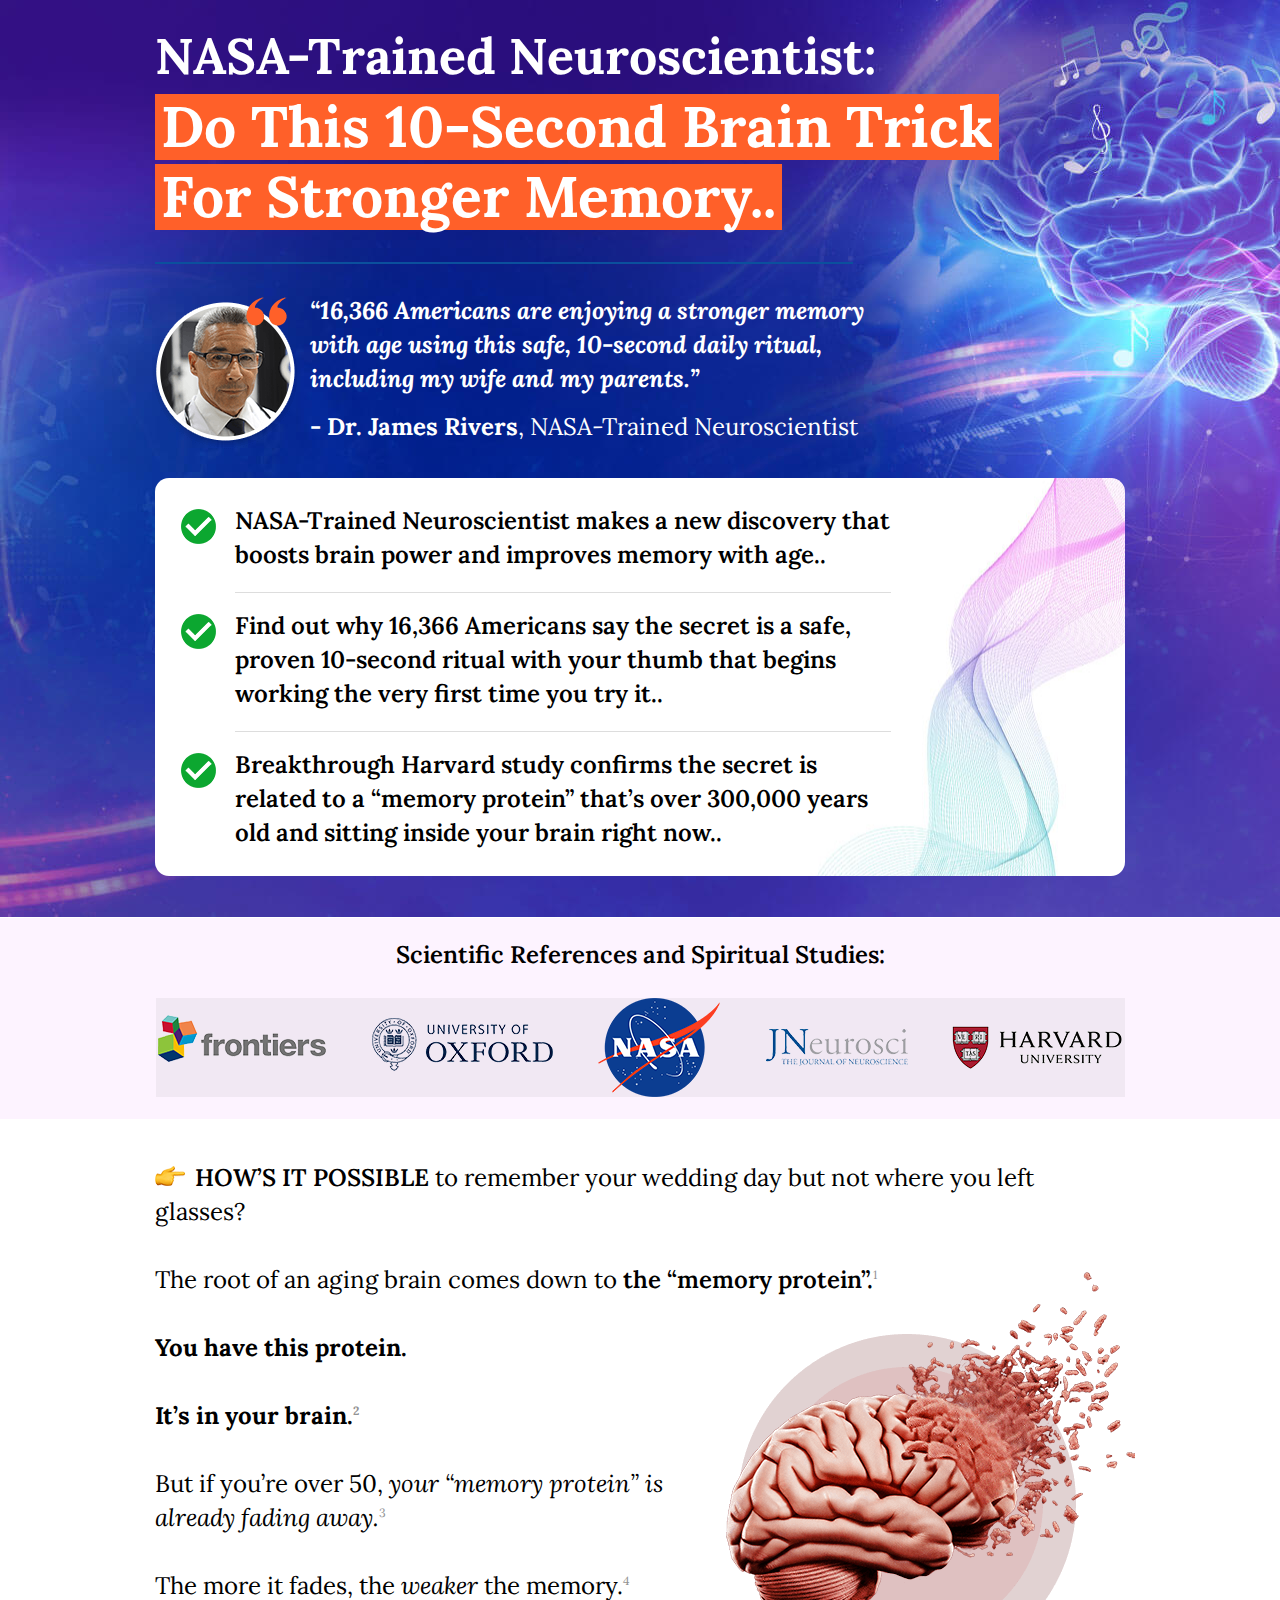
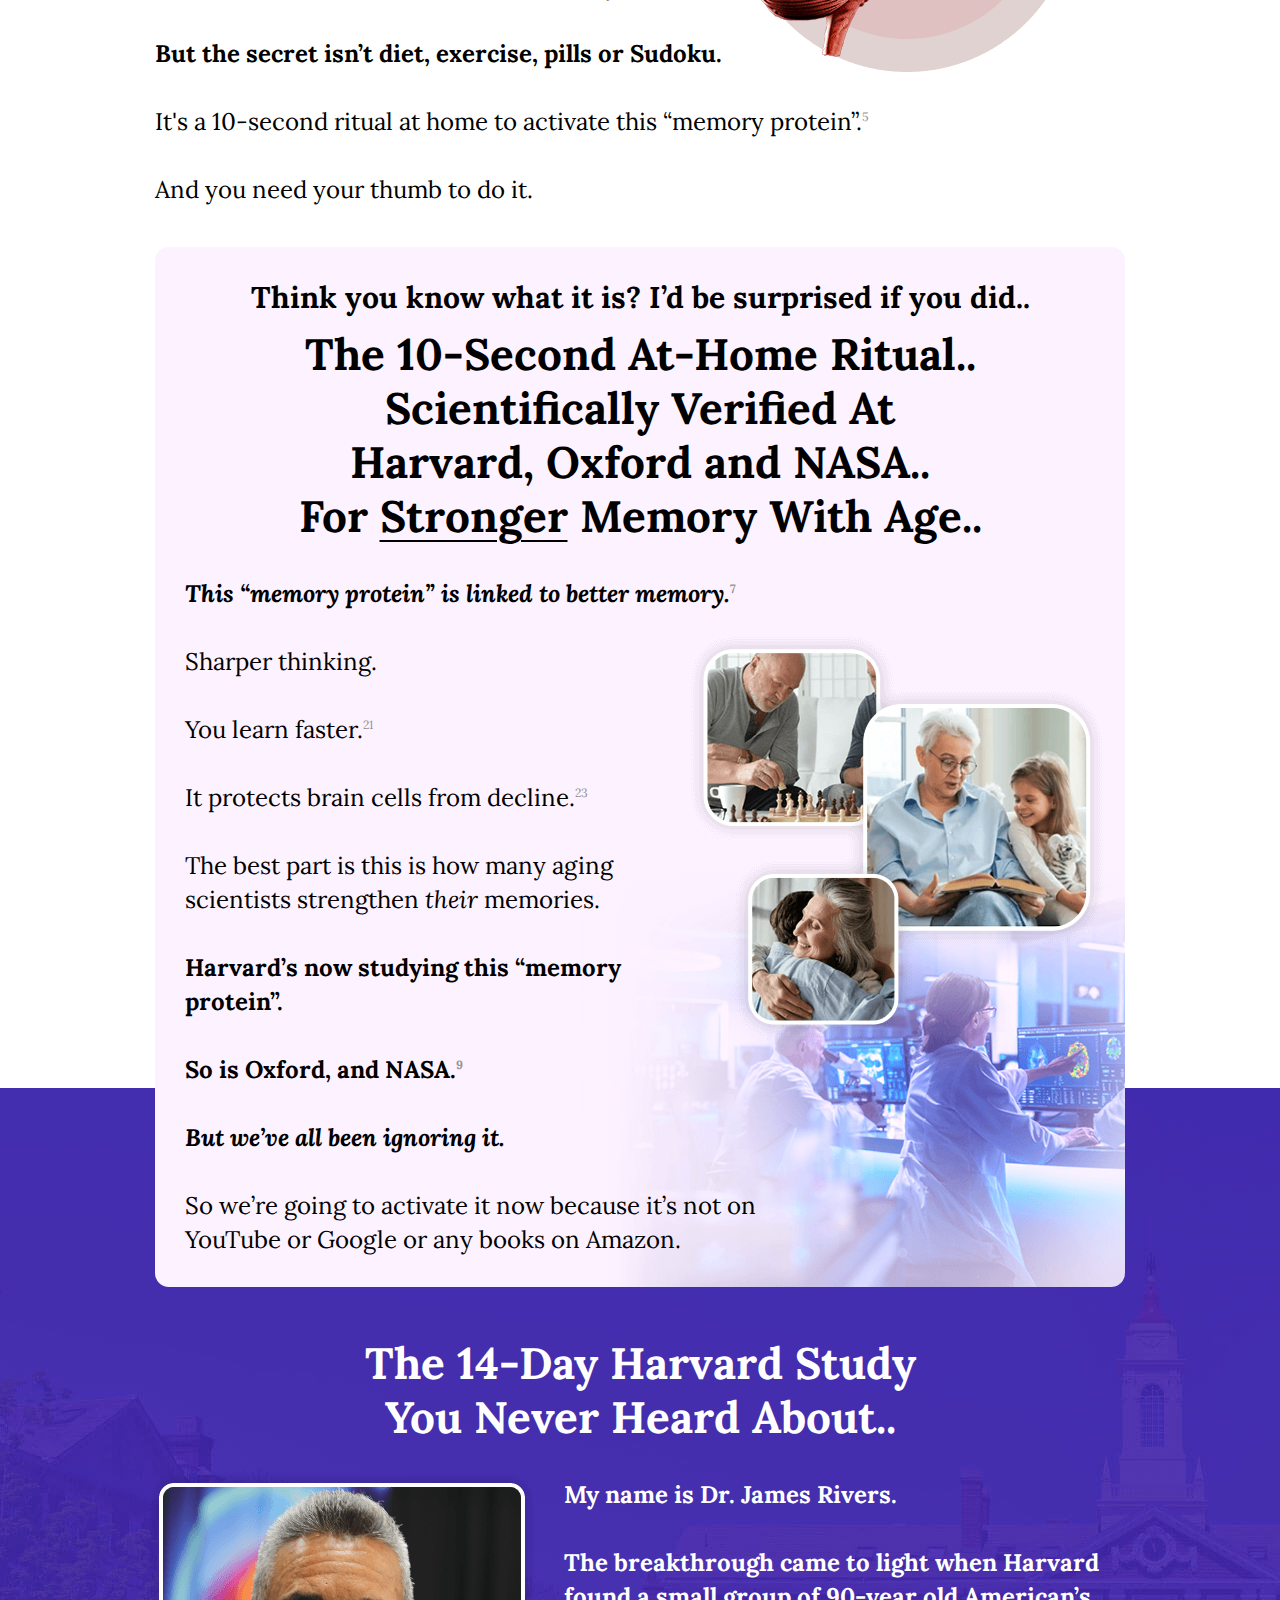
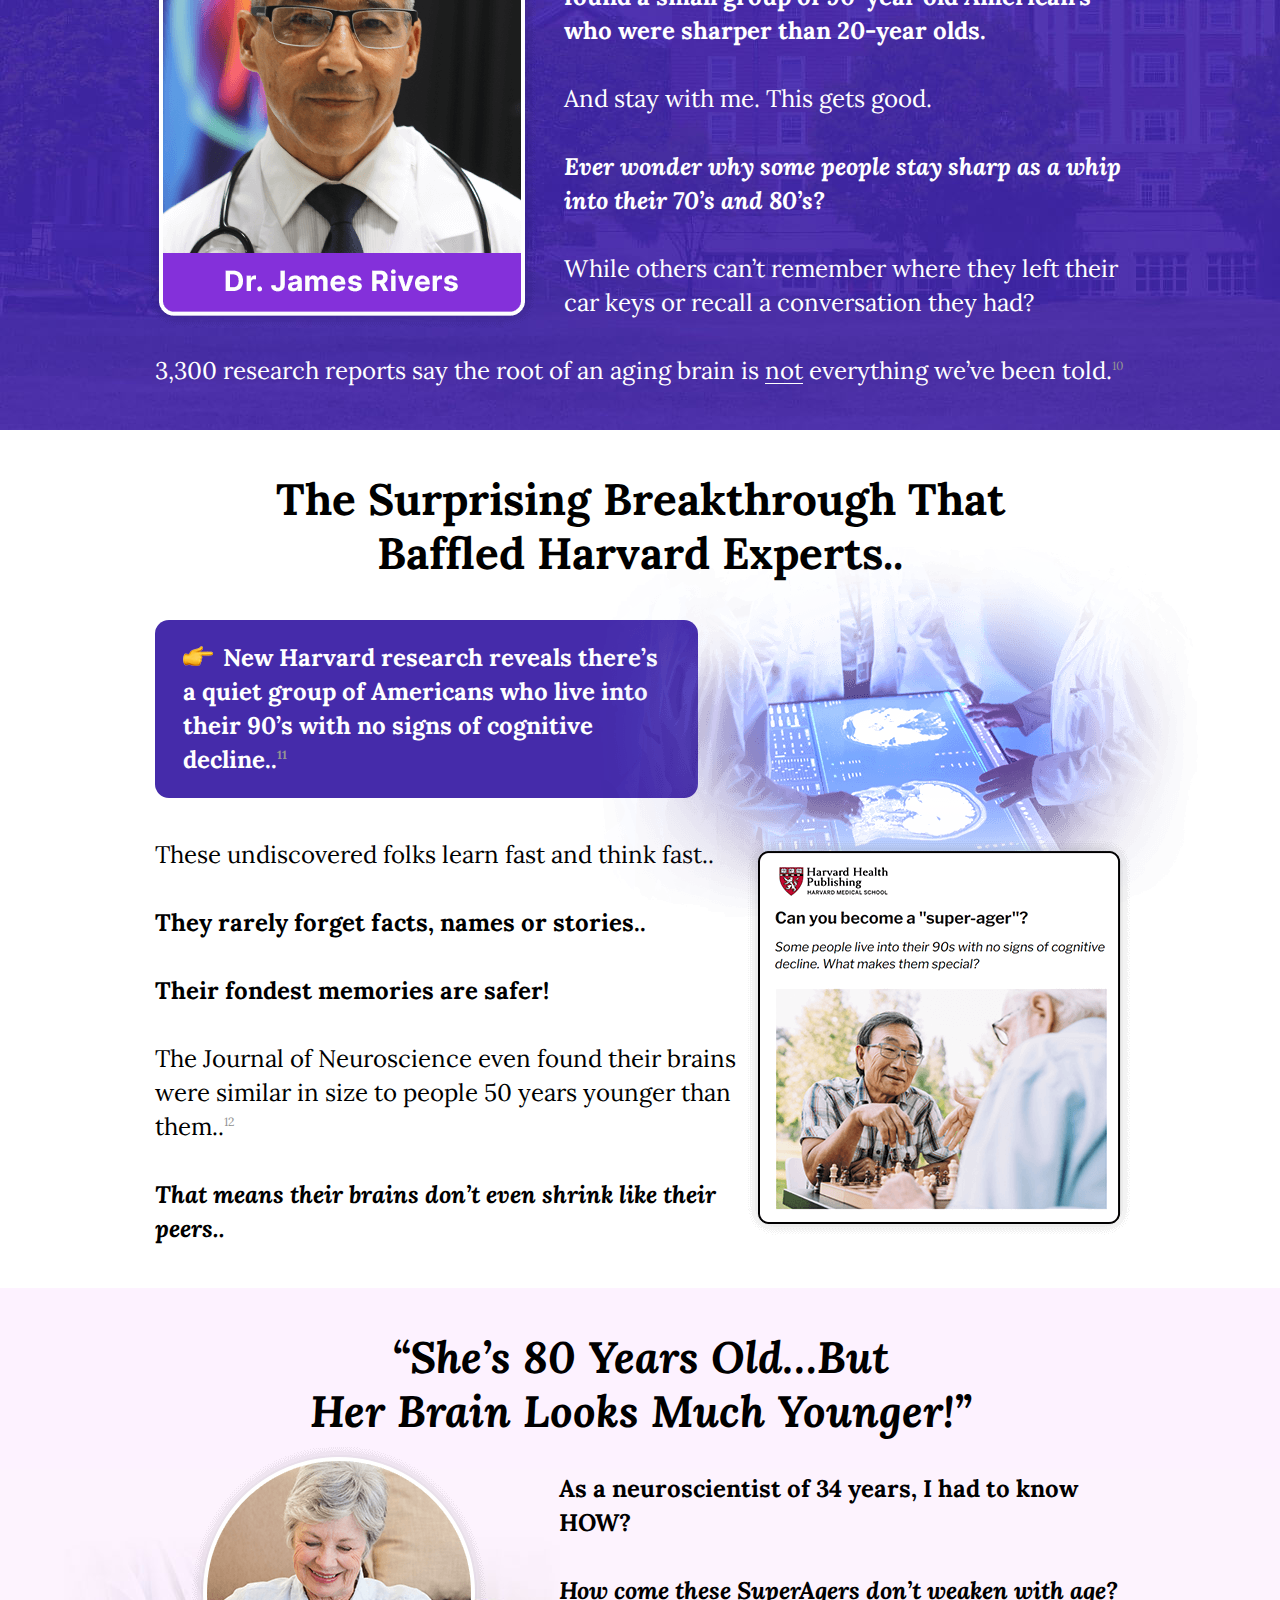
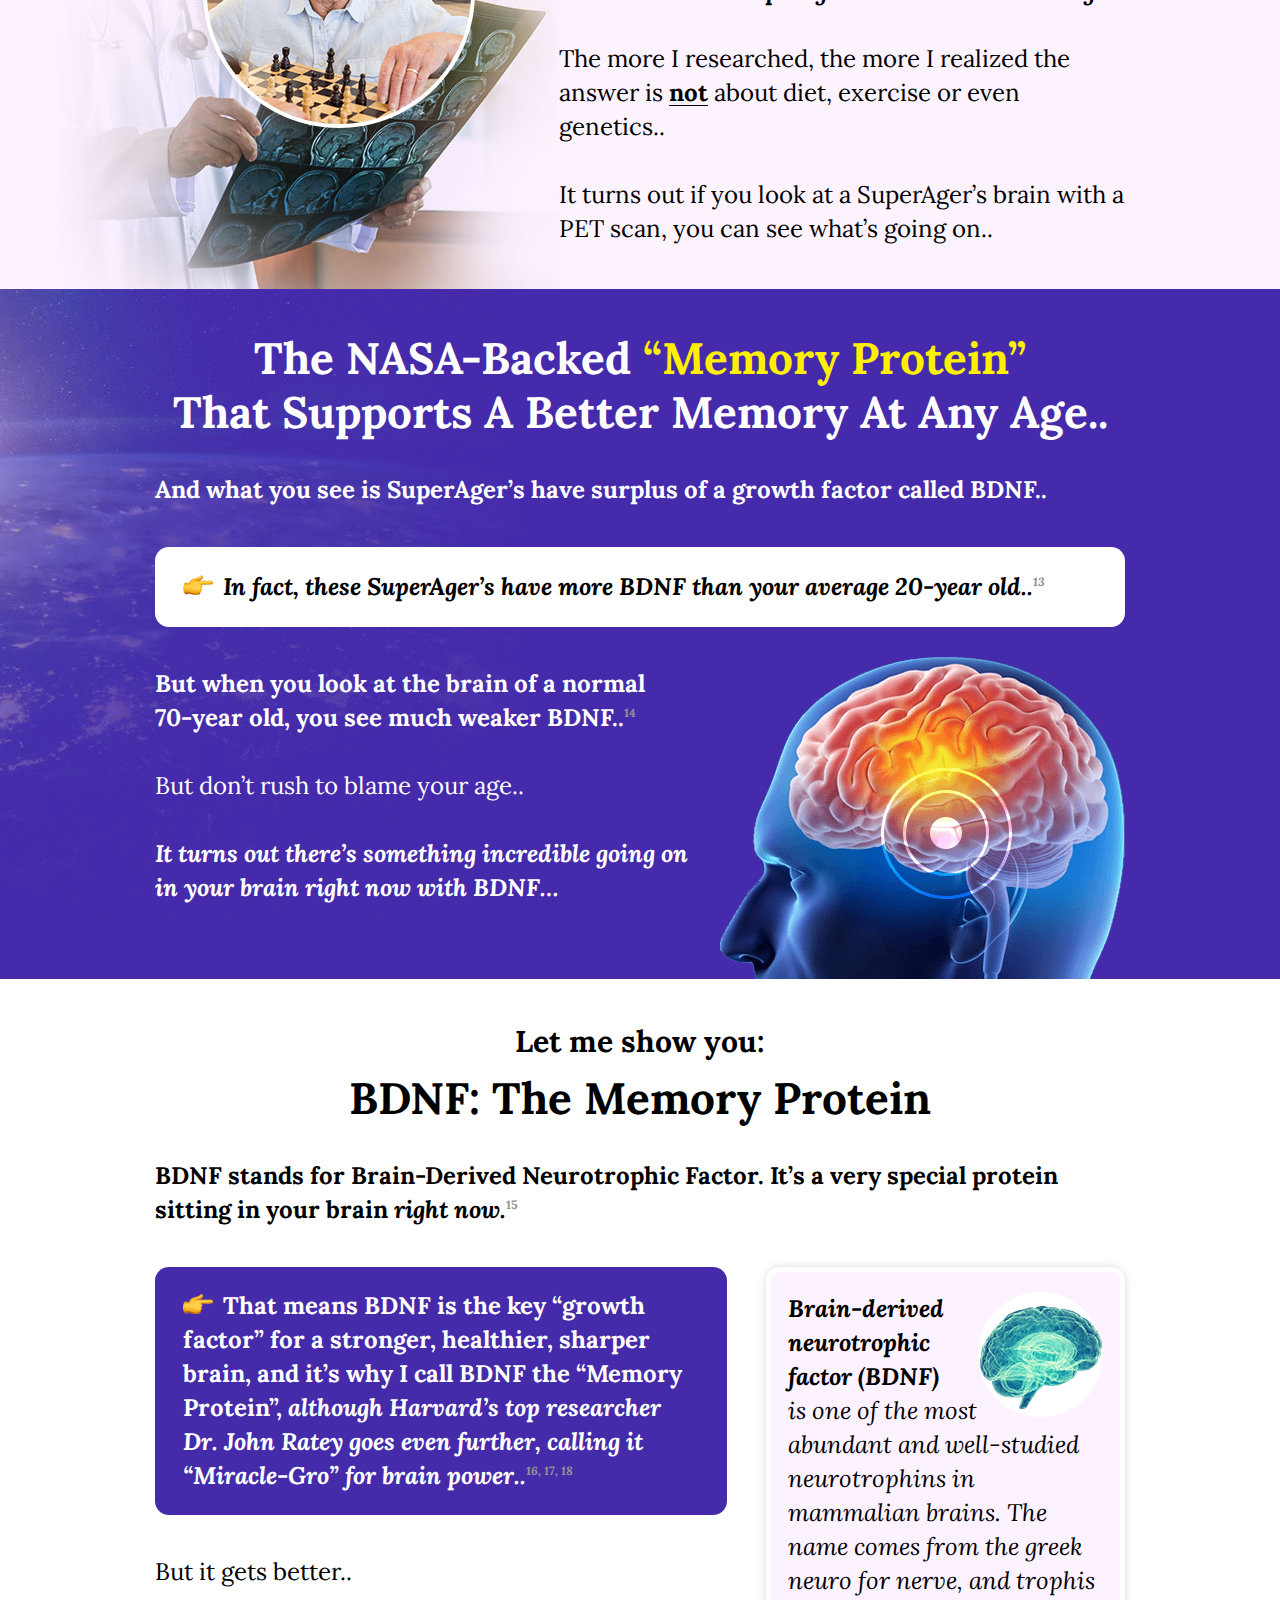
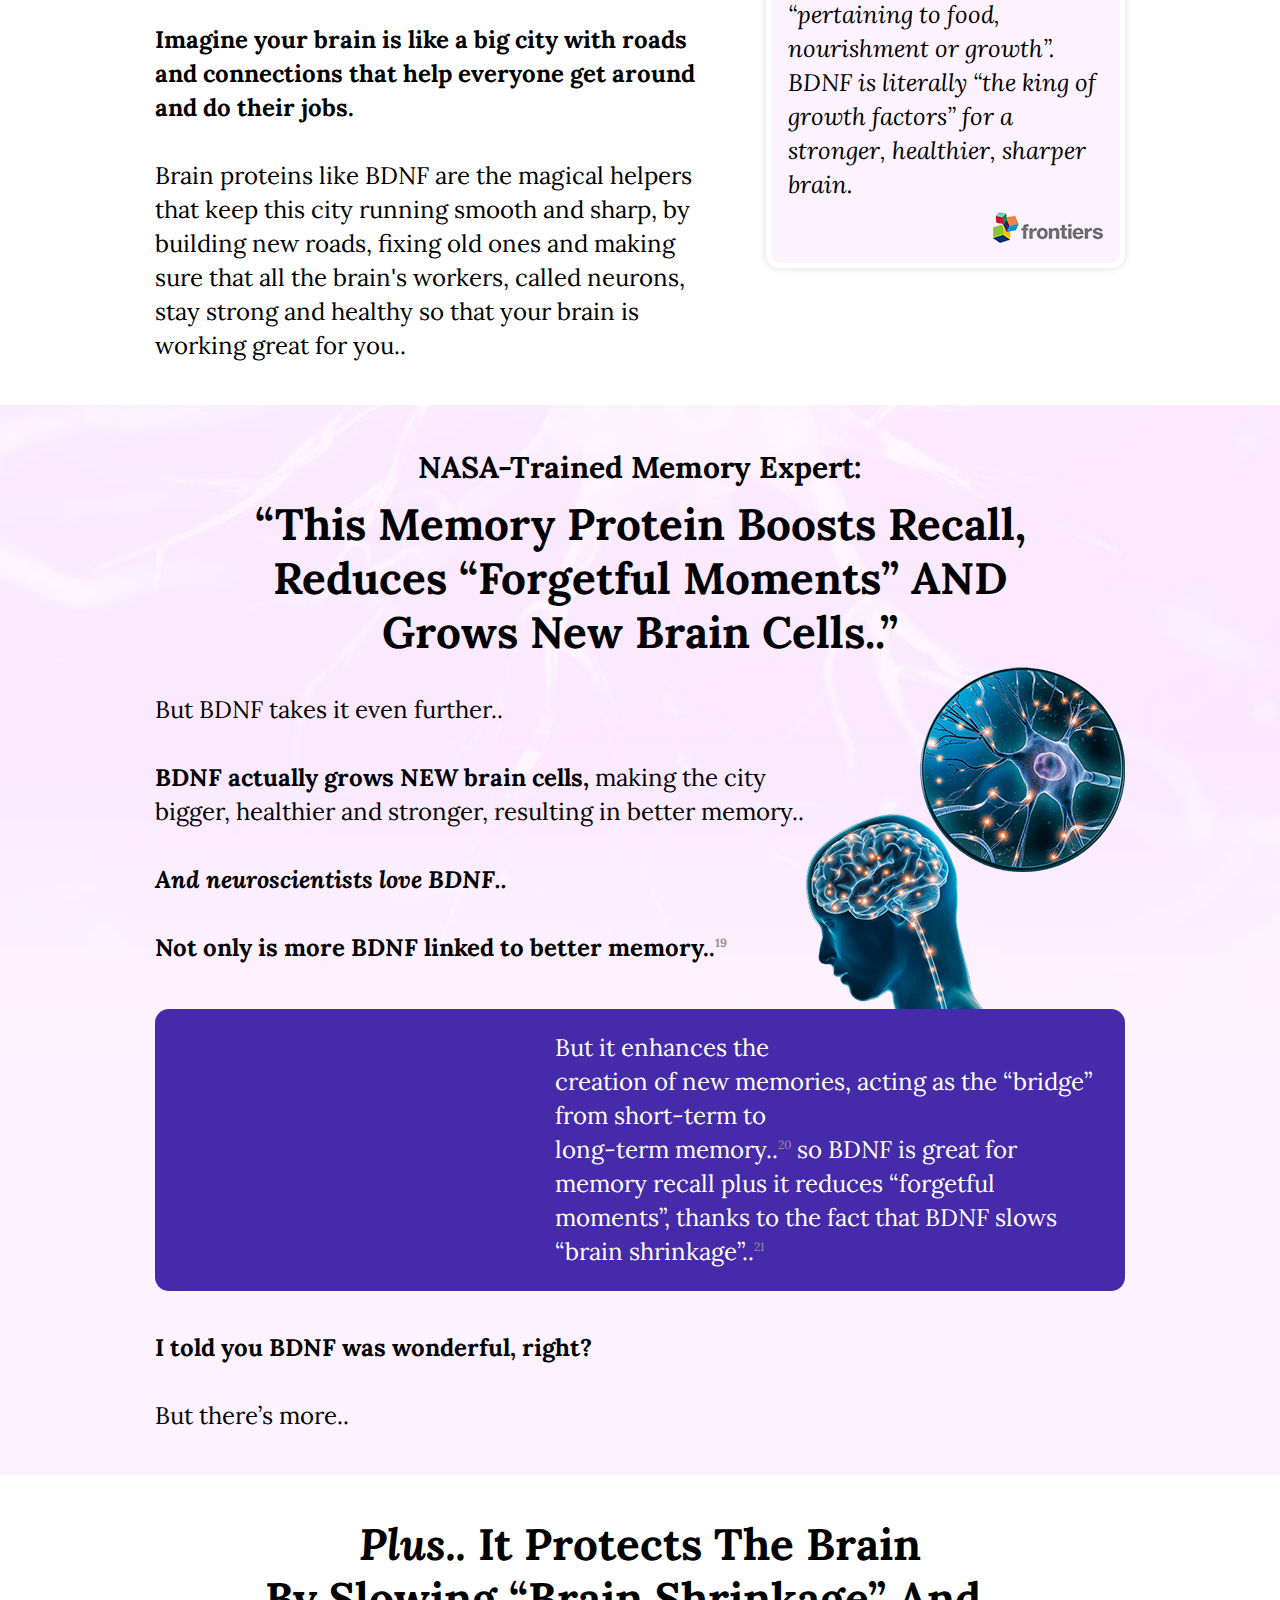
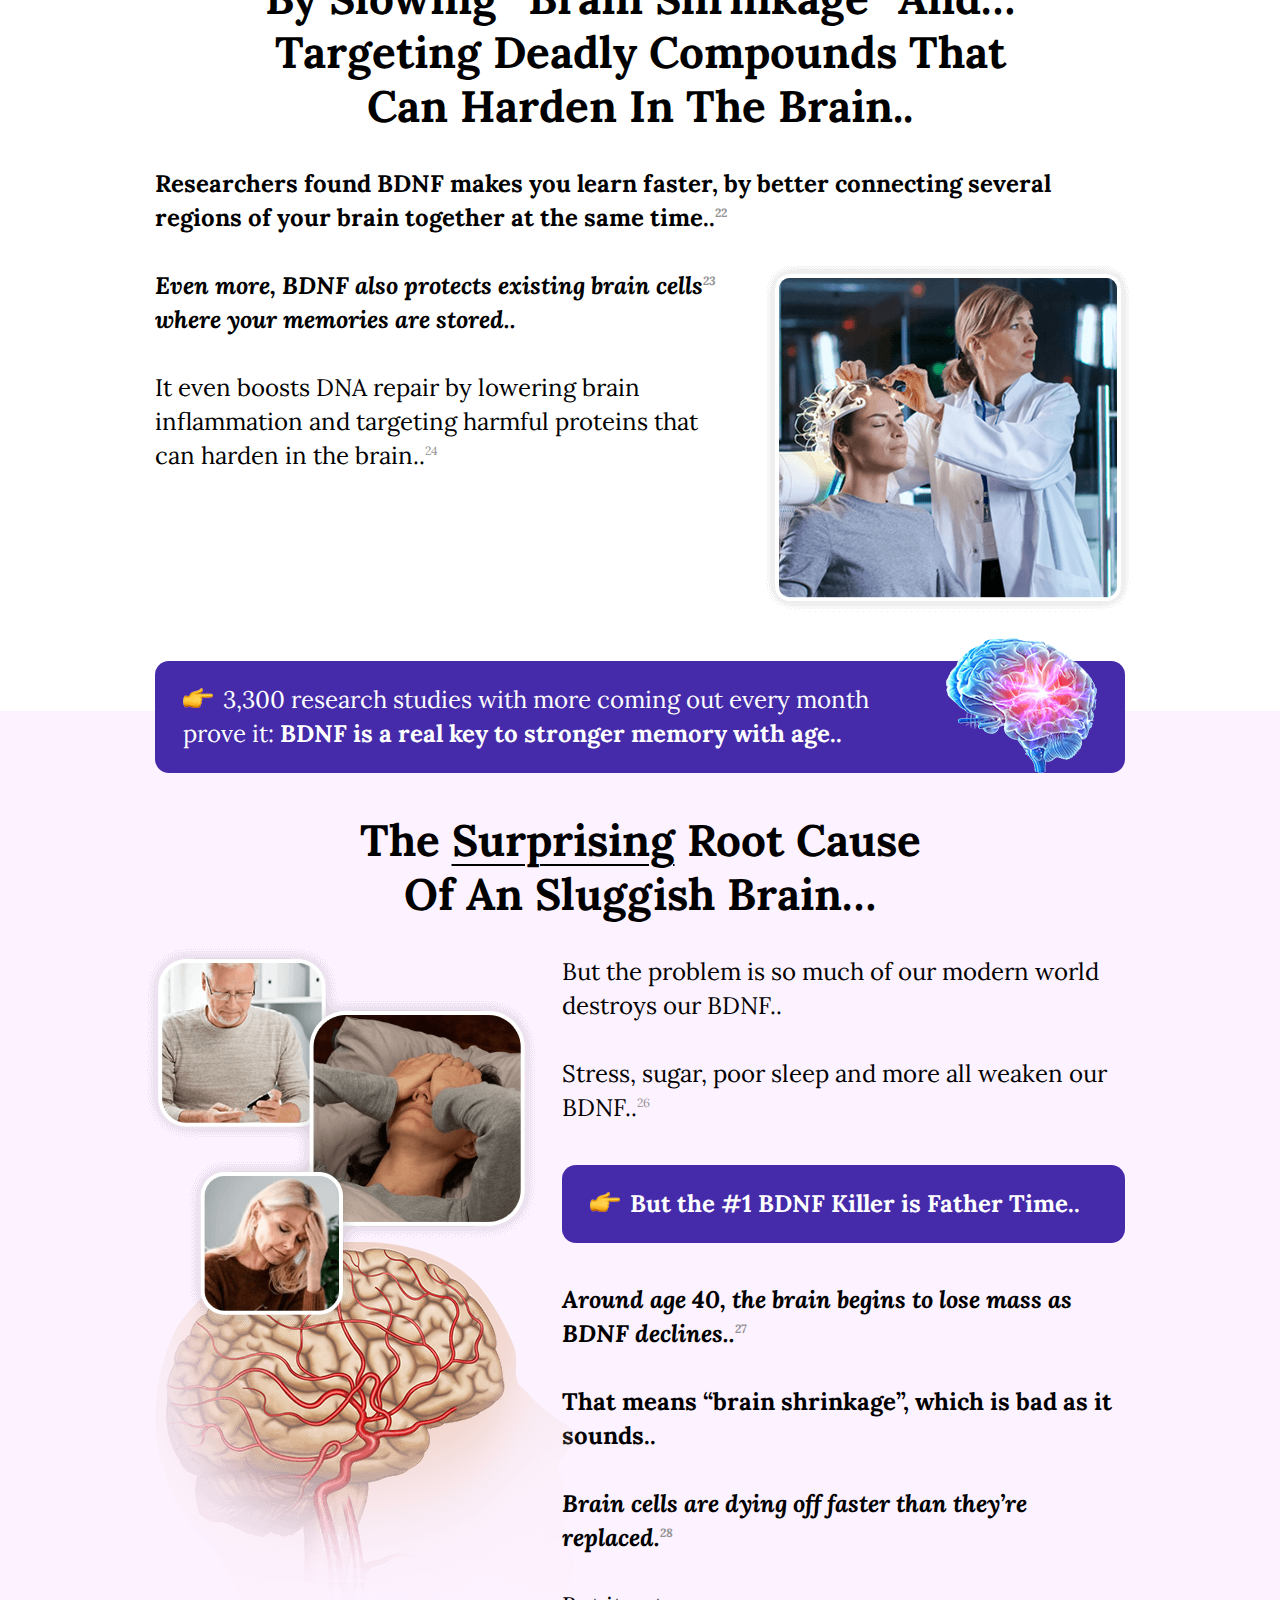
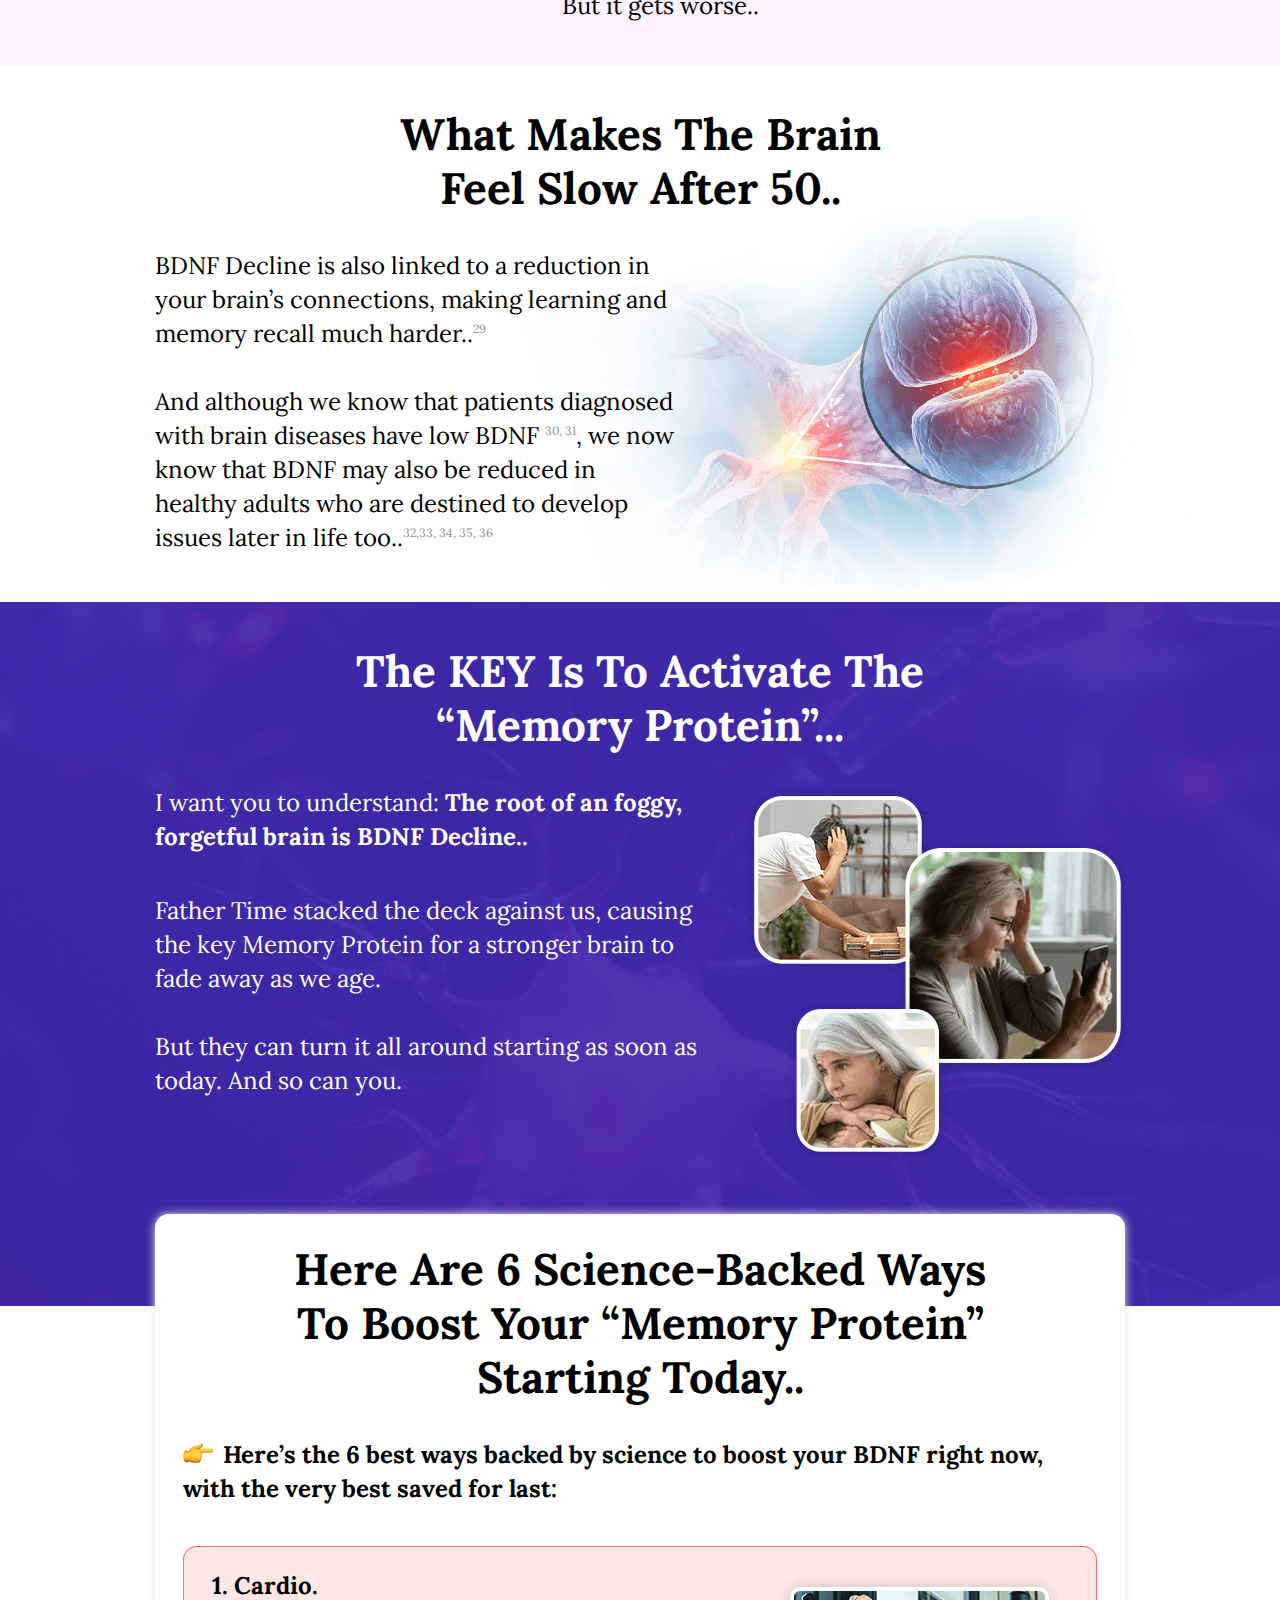
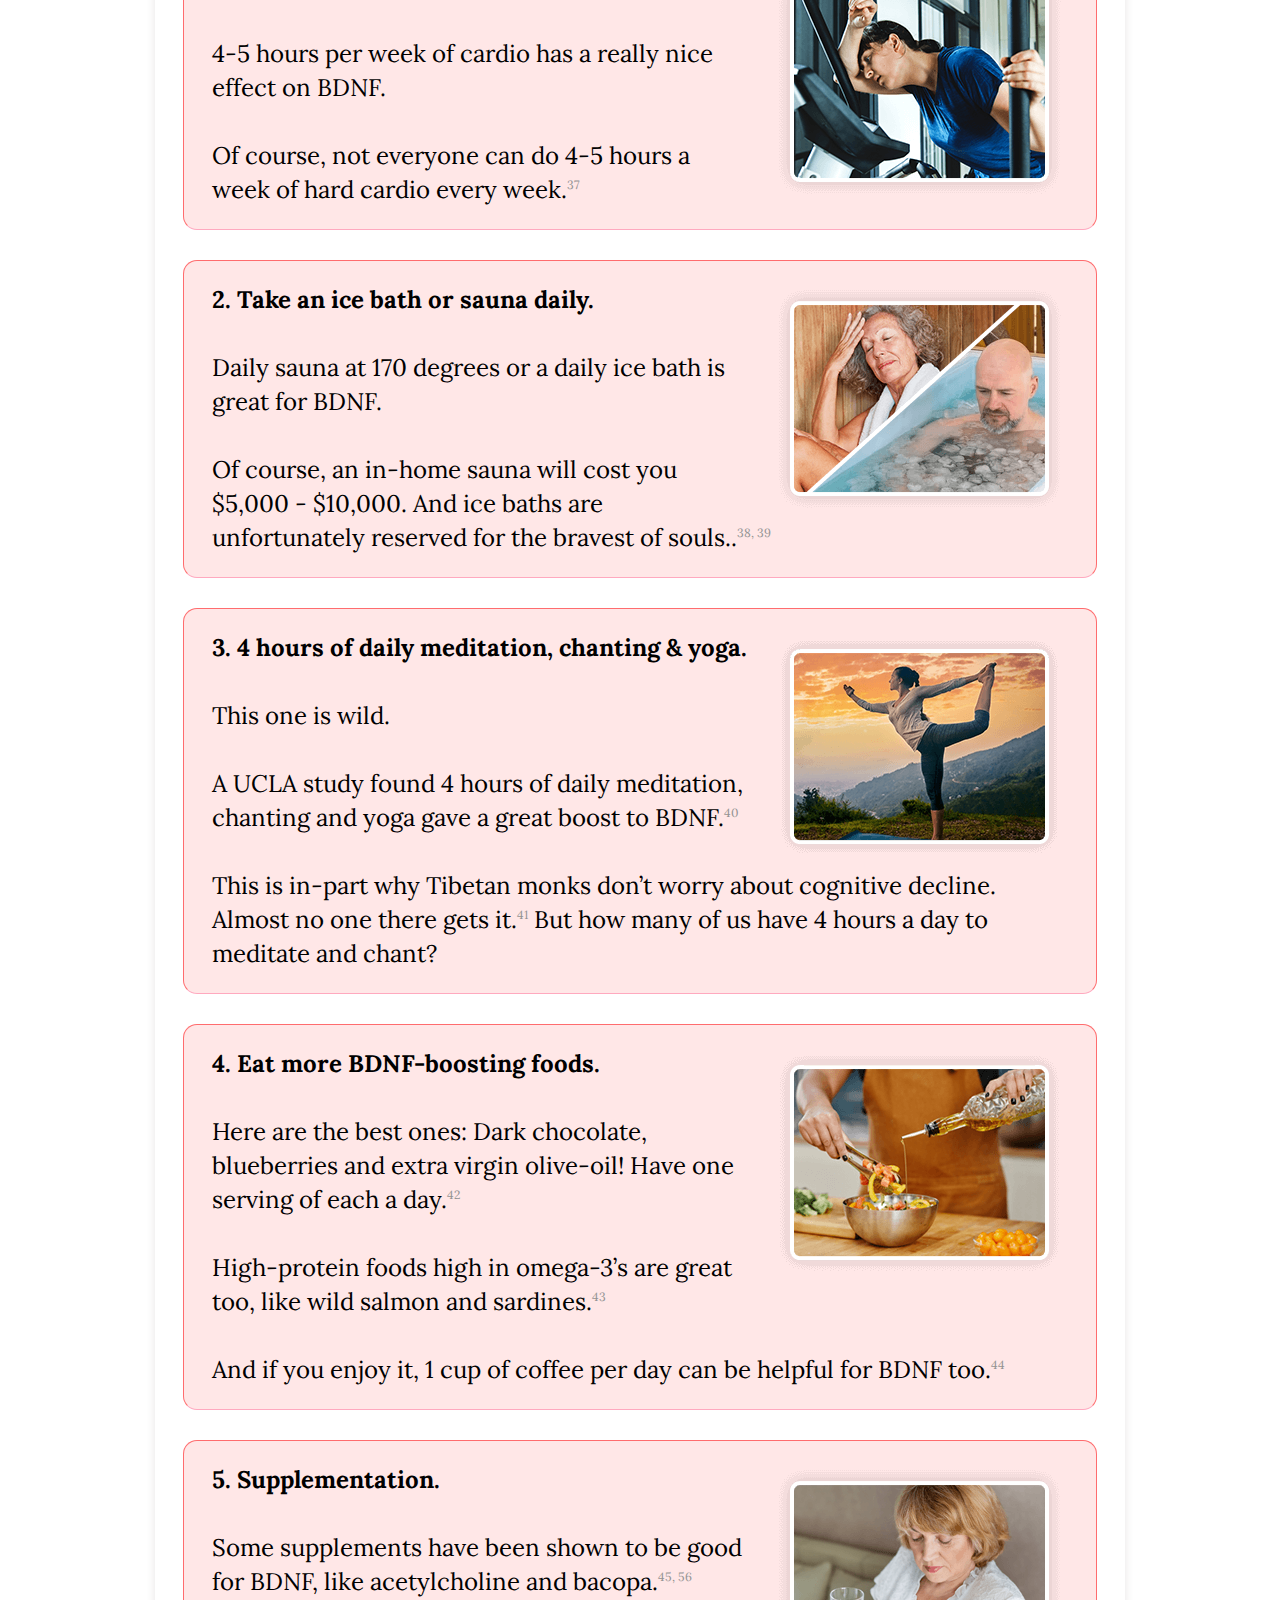
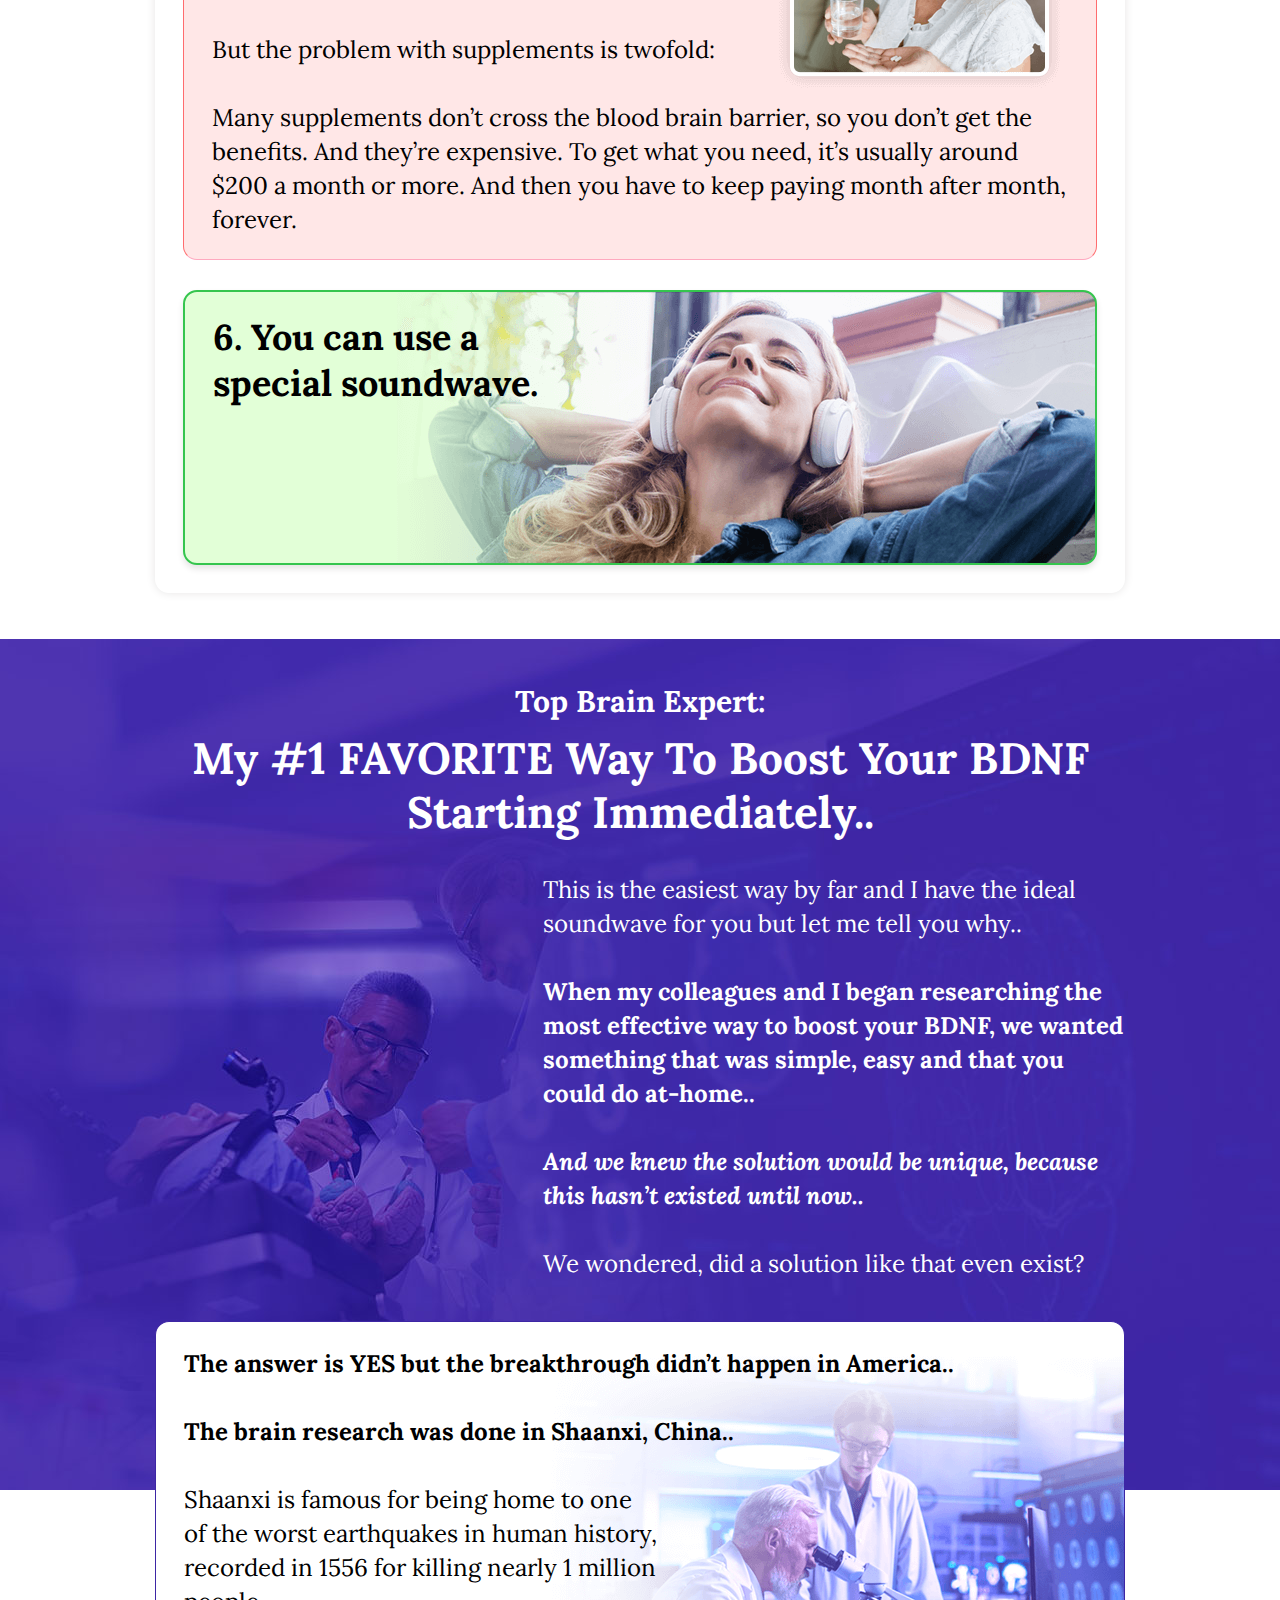
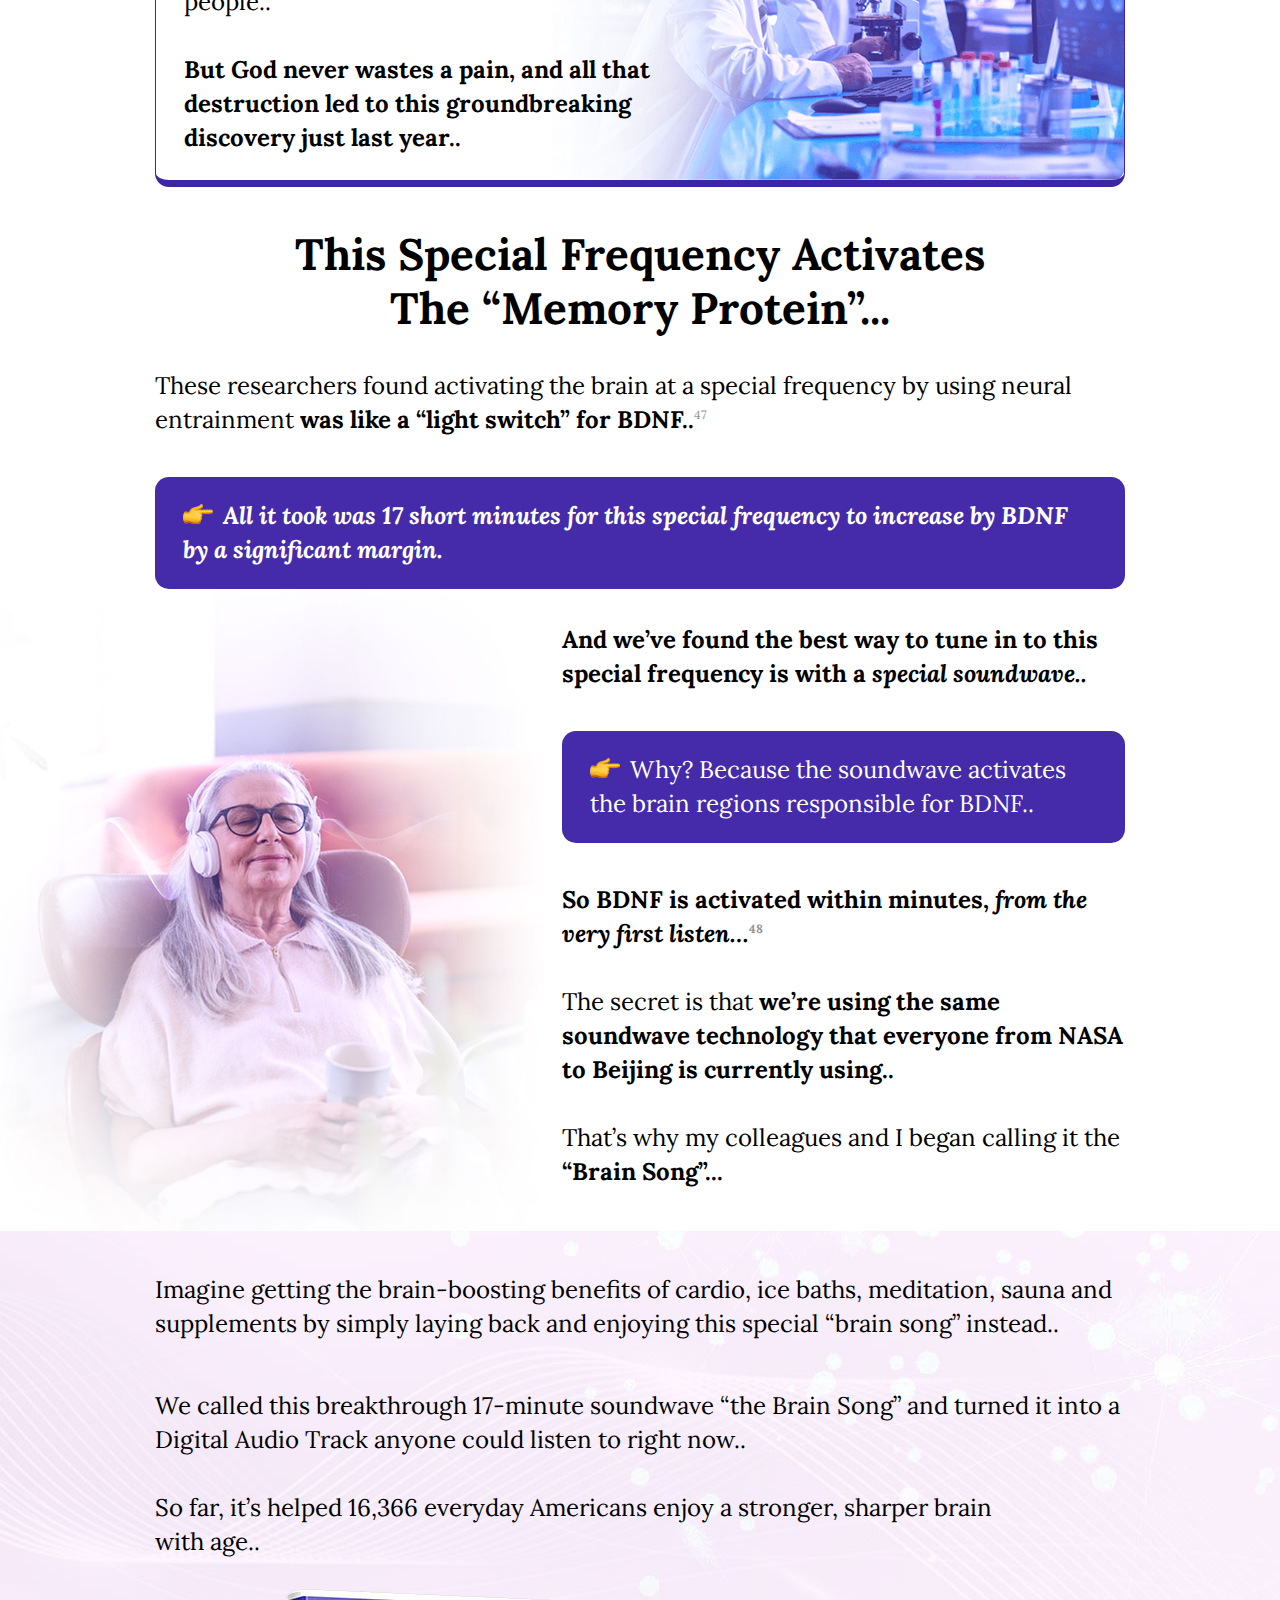
<file: text/index.html>
<!DOCTYPE html><html><head>
    <script
    src="https://cdn.utmify.com.br/scripts/utms/latest.js"
    data-utmify-prevent-xcod-sck
    data-utmify-prevent-subids
    async
    defer
  ></script>
<meta charset="utf-8">
<meta name="viewport" content="width=device-width, initial-scale=1">
<title>Text mm2</title>
<link rel="apple-touch-icon" sizes="180x180" href="images/apple-touch-icon.png">
<link rel="icon" type="image/png" sizes="32x32" href="images/favicon-32x32.png">
<link rel="icon" type="image/png" sizes="16x16" href="images/favicon-16x16.png">
<link href="css/media.css" rel="stylesheet" type="text/css">
<link href="css/common.css" rel="stylesheet" type="text/css">
<script>
  window.pixelId = "6895695350d7232c592353d9";
  var a = document.createElement("script");
  a.setAttribute("async", "");
  a.setAttribute("defer", "");
  a.setAttribute("src", "https://cdn.utmify.com.br/scripts/pixel/pixel.js");
  document.head.appendChild(a);
</script>
<!-- Google tag (gtag.js) -->
<script async src="https://www.googletagmanager.com/gtag/js?id=G-9CSFN1GYCJ"></script>
<script>
  window.dataLayer = window.dataLayer || [];
  function gtag(){dataLayer.push(arguments);}
  gtag('js', new Date());

  gtag('config', 'G-9CSFN1GYCJ');
</script>

<style>

.preload-cover{
	position: fixed;
  	overflow: hidden;
    height: 100%;
    width: 100%;
	background:#fff;
	display:block;
	z-index:999;
}
#preload-bkg{
	position:absolute;
	left:-9999px;
	top:-9999px;
	width:1px;
	height:1px;
	overflow:hidden;
}
#preload-bkg img{
	width:1px;
	height:1px;
}
	
</style>
<script type="2a49a7f19879a5995fcac068-text/javascript">

</script>

<!-- Google Tag Manager -->
<script type="2a49a7f19879a5995fcac068-text/javascript">(function(w,d,s,l,i){w[l]=w[l]||[];w[l].push({'gtm.start':
new Date().getTime(),event:'gtm.js'});var f=d.getElementsByTagName(s)[0],
j=d.createElement(s),dl=l!='dataLayer'?'&l='+l:'';j.async=true;j.src=
'https://www.googletagmanager.com/gtm.js?id='+i+dl;f.parentNode.insertBefore(j,f);
})(window,document,'script','dataLayer','GTM-PVX2RXCL');</script>
<!-- End Google Tag Manager -->
</head>
<body>
<!-- Google Tag Manager (noscript) -->
<noscript><iframe src="https://www.googletagmanager.com/ns.html?id=GTM-PVX2RXCL"
height="0" width="0" style="display:none;visibility:hidden"></iframe></noscript>
<!-- End Google Tag Manager (noscript) -->
<div class="preload-cover"></div>
<div id="preload-bkg">
<img src="images/sec1.jpg" alt="">
<img src="images/sec1-mob.jpg" alt="">
</div>
<div class="ovrfl">	
    <div class="sec1 flt">
       <div class="container bdinpad">       		
            
            <p class="s1hding1">NASA-Trained Neuroscientist: </p>
            <p class="s1hding2 hide-389"><span class="span1">Do This 10-Second Brain Trick</span><br>
			<span class="span1">For Stronger Memory..</span></p> 
                
                        
            <p class="s1hding2 show-389"><span class="span1">Do This 10-Second</span> <br><span class="span1">Brain Trick</span><br>
			<span class="span1">For Stronger Memory..</span></p>
            
            <div class="s1dvdr hide-767"></div>
            
            <div class="s1tbx">
            	<img src="images/s1timg.png" alt="" class="s1tbximg">
                <p class="s1tbx-txt1">“16,366 Americans are enjoying a stronger memory with age using this safe, 
                10-second daily ritual, including my wife and my parents.”</p>
                <p class="s1tbx-txt2"><strong>- Dr. James Rivers</strong>, NASA-Trained Neuroscientist  </p>
            	
            </div>
            
            <div class="s1bx">
                <ul class="s1bx-list bdfont">
                    <li>
                        <p>NASA-Trained Neuroscientist makes a new discovery that boosts brain power and improves memory with age..</p>
                    </li>
                    
                    <li>
                        <p>Find out why 16,366 Americans say the secret is a safe, proven 10-second ritual with your thumb 
                        that begins working the very first time you try it..</p>
                    </li>
                    
                    <li>
                        <p>Breakthrough Harvard study confirms the secret is related to a “memory protein” that’s over 
                        300,000 years old and sitting inside your brain right now..</p>
                    </li>
                </ul>
            </div>
            			
       </div>
    </div>
    <div class="strip flt">
       <div class="container bdinpad">
       		<p class="strip-hding">Scientific References and Spiritual Studies:</p>
            <img src="images/tsl-strip-logos.png" alt="" class="strip-logos hide-767">
            <img src="images/tsl-strip-logos-mob.png" alt="" class="strip-logos show-767">
       </div>
    </div>
    <div class="sec2 flt">
    	<div class="container bdinpad">
        	<p class="bdfont"><img src="images/hand2.png" alt="" class="hand2"> <span class="semibold">HOW’S IT POSSIBLE</span> to remember 
            your wedding day but not where you left glasses?</p>
            
            <p class="bdfont mar1">The root of an aging brain comes down to <span class="semibold">the “memory protein”.</span><sup>1</sup> </p>
            
            <img src="images/s2img.png" alt="" class="s2img hide-767">
            
            <p class="bdfont mar1 bold">You have this protein.</p>
            
            <p class="bdfont mar1 bold">It’s in your brain.<sup>2</sup></p>
            
            <img src="images/s2img.png" alt="" class="s2img show-767">
            
            <p class="bdfont mar1">But if you’re over 50, <i>your “memory protein” 
            is already fading away.</i><sup>3</sup></p>
            
            <p class="bdfont mar1">The more it fades, the <i>weaker</i> the memory.<sup>4</sup> </p>
            
            <p class="bdfont mar1 bold">But the secret isn’t diet, exercise, pills or Sudoku.</p>
            
            <p class="bdfont mar1">It's a 10-second ritual at home to activate this “memory protein”.<sup>5</sup> </p> 
            
            <p class="bdfont mar1">And you need your thumb to do it. </p>
            
            <div class="s2bx">
            	<p class="bdfont3 txlncntr bold">Think you know what it is? <br class="show-767">I’d be surprised if you did..</p>
                <p class="bdhding1 mar4">The 10-Second At-Home Ritual..<br class="hide-767"> 
                Scientifically Verified At<br class="hide-767">  
                Harvard, Oxford and NASA..<br class="hide-767">  
                For <u>Stronger</u> Memory With Age..</p>
                
                <p class="bdfont mar1 bold"><i>This  “memory protein” is linked to better memory.</i><sup>7</sup></p>
                
                <img src="images/s2bximg.png" alt="" class="s2bximg hide-767">

                <p class="bdfont mar1">Sharper thinking.</p> 
                
                <p class="bdfont mar1">You learn faster.<sup>21</sup> </p>
                
                <img src="images/s2bximg.png" alt="" class="s2bximg show-767">
                
                <p class="bdfont mar1">It protects brain cells from decline.<sup>23</sup></p>
                
              
                
                <p class="bdfont mar1">The best part is this is how many aging scientists 
                strengthen <i>their</i> memories.</p>  
                
                <p class="bdfont mar1 bold">Harvard’s now studying this “memory protein”.</p>
                
                <p class="bdfont mar1 bold">So is Oxford, and NASA.<sup>9</sup></p>
                
                <p class="bdfont mar1 bold"><i>But we’ve all been ignoring it.</i></p>
                
                <p class="bdfont mar1">So we’re going to activate it now because it’s not on<br class="hide-767"> 
                YouTube or Google or any books on Amazon. </p>
                
            </div>
            
        </div>
    </div>
    <div class="sec3 flt">
    	<div class="container bdinpad">
        	<p class="bdhding1">The 14-Day Harvard Study<br> 
			You Never Heard About..</p>
            
            <img src="images/s3img.png" alt="" class="s3img hide-767">
            
            <p class="bdfont mar1 bold">My name is Dr. James Rivers.</p> 
            
            <img src="images/s3img.png" alt="" class="s3img show-767">

            <p class="bdfont mar1 bold">The breakthrough came to light when Harvard found a small group of 90-year old 
            American’s who were sharper than 20-year olds.</p> 
            
            <p class="bdfont mar1">And stay with me. This gets good.</p>
            
            <p class="bdfont mar1 bold"><i>Ever wonder why some people stay sharp as a whip into their 70’s and 80’s?</i></p>
            
            <p class="bdfont mar1">While others can’t remember where they left their car keys or recall a conversation they had?</p>
            
            <p class="bdfont mar1">3,300 research reports say the root of an aging brain is <u>not</u> everything  we’ve been told.<sup>10</sup></p>
        </div>
    </div>
    <div class="sec4 flt">
    	<div class="container bdinpad position">
        	<img src="images/s4bg.png" alt="" class="s4bg hide-767">
            
        	<p class="bdhding1">The Surprising Breakthrough That<br class="hide-767">
			Baffled Harvard Experts..</p>
            
            <div class="s4bx">
            	<p class="bdfont"><img src="images/hand2.png" alt="" class="hand2"> New Harvard research reveals there’s 
				a quiet group of Americans who live into their 90’s with no signs of cognitive decline..<sup>11</sup> </p>
            </div>
            
            <img src="images/s4img.png" alt="" class="s4img hide-767">
            
            <p class="bdfont mar3">These undiscovered folks learn fast and think fast..</p>

            <p class="bdfont mar1 bold">They rarely forget facts, names or stories..</p> 
            
            <img src="images/s4img.png" alt="" class="s4img show-767">
            
            <p class="bdfont mar1 bold">Their fondest memories are safer!</p>
            
            <p class="bdfont mar1">The Journal of Neuroscience even found their 
            brains were similar in size to people 50 years 
            younger than them..<sup>12</sup> </p>
            
            <p class="bdfont mar1 bold"><i>That means their brains don’t even shrink like 
            their peers..</i> </p>            
        
        </div>
    </div>
    <div class="sec5 flt">
    	<div class="container bdinpad">
        	<p class="bdhding1"><i>“She’s 80 Years Old…But<br> 
            Her Brain Looks Much Younger!”</i> </p>
            
            <img src="images/s5img.png" alt="" class="s5img hide-767">
        
        	<p class="bdfont mar1 bold">As a neuroscientist of 34 years, I had to know HOW?</p>

            <p class="bdfont mar1 bold"><i>How come these SuperAgers don’t weaken with age?</i></p>
            
            <img src="images/s5img.png" alt="" class="s5img show-767">
            
            <p class="bdfont mar1">The more I researched, the more I realized the answer is <strong><u>not</u></strong> about diet, exercise or even genetics..</p> 
            
            <p class="bdfont mar1">It turns out if you look at a SuperAger’s brain with a PET scan, you can see what’s going on..</p>
        </div>
    </div>
    <div class="sec6 flt">
    	<div class="container bdinpad">
        	<p class="bdhding1">The NASA-Backed <span class="yellow">“Memory Protein”</span><br>
			That Supports A Better Memory At Any Age..</p>
        	
            <p class="bdfont bold mar1">And what you see is SuperAger’s have surplus of a growth factor called BDNF..</p>

			<div class="s6bx">
            	<p class="bdfont bold"><img src="images/hand2.png" alt="" class="hand2"> 
                <i>In fact, these SuperAger’s have more BDNF than your average 20-year old..<sup>13</sup></i>  </p>
            </div>

			<img src="images/s6img.png" alt="" class="s6img hide-767">

			<p class="bdfont mar3 bold">But when you look at the brain of a normal<br class="hide-tab"> 
            70-year old, you see much weaker BDNF..<sup>14</sup></p>
            
            <p class="bdfont mar1">But don’t rush to blame your age..</p>
            
            <p class="bdfont mar1 bold"><i>It turns out there’s something incredible going on 
            in your brain right now with BDNF…</i></p>
            
            <img src="images/s6img.png" alt="" class="s6img show-767">
        
        </div>
    </div>
    
    <div class="sec7 flt">
    	<div class="container bdinpad">
        	<p class="bdfont3 txlncntr bold">Let me show you:</p>
            <p class="bdhding1 mar4">BDNF: The Memory Protein</p>
            
            <p class="bdfont mar1 bold">BDNF stands for Brain-Derived Neurotrophic Factor. It’s a very special protein 
            sitting in your brain <i>right now.</i><sup>15</sup> </p>
            
            <div class="s7rgtbx">
            	<img src="images/s7rgtbx-img1.png" alt="" class="s7rgtbx-img1">
            	<p class="bdfont"><i><strong>Brain-derived neurotrophic factor (BDNF)</strong><br class="hide-tab"> 
				is one of  the most abundant and well-studied neurotrophins in mammalian brains. 
				The name comes from the greek neuro for nerve, and trophis “pertaining to food, 
                nourishment or growth”. BDNF is literally “the king of growth factors” for a stronger, 
                healthier, sharper brain.</i> </p>
                <img src="images/s7rgtbx-img2.png" alt="" class="s7rgtbx-img2">
            </div>
            
            <div class="s7bx">
            	<p class="bdfont"><img src="images/hand2.png" alt="" class="hand2">
                That means BDNF is the key “growth factor” for a stronger, healthier, sharper brain, and it’s why I call BDNF the 
				“Memory Protein”, <i>although Harvard’s top researcher Dr. John Ratey goes even further, calling it 
                “Miracle-Gro” for brain power..<sup>16, 17, 18</sup></i> </p>
            </div>
            
            <p class="bdfont mar3">But it gets better..</p>

            <p class="bdfont mar1 bold">Imagine your brain is like a big city with roads 
            and connections that help everyone get around 
            and do their jobs.</p> 
            
            <p class="bdfont mar1">Brain proteins like BDNF are the magical helpers 
            that keep this city running smooth and sharp, 
            by building new roads, fixing old ones and 
            making sure that all the brain's workers, called 
            neurons, stay strong and healthy so that your 
            brain is working great for you..</p> 
            
        </div>
    </div>
    <div class="sec8 flt">
    	<div class="container bdinpad">
        	<p class="bdfont3 bold txlncntr">NASA-Trained Memory Expert:</p>
            <p class="bdhding1 mar4">“This Memory Protein Boosts Recall,<br class="hide-767"> 
            Reduces “Forgetful Moments” AND <br class="hide-767"> 
            Grows New Brain Cells..”</p>
            
            <img src="images/s8img1.png" alt="" class="s8img1 hide-767">
            
            <p class="bdfont mar1">But BDNF takes it even further..</p>

            <p class="bdfont mar1"><strong>BDNF actually grows NEW brain cells,</strong> making 
            the city bigger, healthier and stronger, resulting in better memory..</p>
            
            <p class="bdfont mar1 bold"><i>And neuroscientists love BDNF..</i></p>
            
            <p class="bdfont mar1 bold">Not only is more BDNF linked to better memory..<sup>19</sup> </p>
            
            <div class="s8bx">
            	<p class="bdfont">But it enhances the creation of new memories, acting as the “bridge” from short-term to 
                <br class="hide-tab">long-term memory..<sup>20</sup> so BDNF is great for memory recall plus it reduces “forgetful moments”, 
                thanks to the fact that BDNF slows “brain shrinkage”..<sup>21</sup></p>
            </div>
            
            <p class="bdfont mar3 bold">I told you BDNF was wonderful, right?</p>

			<p class="bdfont mar1">But there’s more..</p>
        
        </div>
    </div>
    <div class="sec9 flt">
    	<div class="container bdinpad">
        	<p class="bdhding1"><i>Plus..</i> It Protects The Brain <br class="hide-767"> 
            By Slowing “Brain Shrinkage” And…<br class="hide-767">  
            Targeting Deadly Compounds That <br class="hide-767"> 
            Can Harden In The Brain..</p>
            
            <p class="bdfont mar1 bold">Researchers found BDNF makes you learn faster, by better connecting 
            several regions of your brain together at the same time..<sup>22</sup></p>
            
            <img src="images/s9img.png" alt="" class="s9img">
            
            <p class="bdfont mar1 bold"><i>Even more, BDNF also protects existing brain cells<sup>23</sup> 
            where your memories are stored..</i></p>
            
            <p class="bdfont mar1">It even boosts DNA repair by lowering brain 
            inflammation and targeting harmful proteins that 
            can harden in the brain..<sup>24</sup></p> 
            
                      
        
        </div>
    </div>
    <div class="sec10 flt">
    	<div class="container bdinpad">
        	<div class="s10bx">
            	<img src="images/s10bximg.png" alt="" class="s10bximg hide-767">
            	<p class="bdfont"><img src="images/hand2.png" alt="" class="hand2"> 3,300 research studies with more coming out every month 
				prove it: <strong>BDNF is a real key to stronger memory with age..</strong></p>
                <img src="images/s10bximg.png" alt="" class="s10bximg show-767">
            </div>
            
            <p class="bdhding1 mar3">The <u>Surprising</u> Root Cause<br>
            Of An Sluggish Brain…</p>
            
            <div class="s10txtarea">  
            	<img src="images/s10bg.png" alt="" class="s10bg hide-767">          	
                <img src="images/s10img.png" alt="" class="s10img hide-767">
                
                <p class="bdfont mar1">But the problem is so much of our modern world destroys our BDNF..</p>
    
                <p class="bdfont mar1">Stress, sugar, poor sleep and more all weaken our BDNF..<sup>26</sup> </p>
                
                <img src="images/s10img.png" alt="" class="s10img show-767">
                
                <div class="s10bx2">
                    <p class="bdfont"><img src="images/hand2.png" alt="" class="hand2"> But the #1 BDNF Killer is Father Time..</p>
                </div>
                
                <p class="bdfont mar3 bold"><i>Around age 40, the brain begins to lose mass as BDNF declines..<sup>27</sup></i></p> 
    
                <p class="bdfont mar1 bold">That means “brain shrinkage”, which is bad as it sounds..</p>
                
                <p class="bdfont mar1 bold"><i>Brain cells are dying off faster than they’re replaced.<sup>28</sup></i></p>
                
                <p class="bdfont mar1">But it gets worse..</p>
            </div>
            
        </div>
    </div>
    <div class="sec11 flt">
    	<div class="container bdinpad">
        	<p class="bdhding1">What Makes The Brain<br class="hide-479">
			Feel Slow After 50..</p>
            
            <img src="images/s11img.png" alt="" class="s11img hide-767">
            
            <p class="bdfont mar1">BDNF Decline is also linked to a reduction in your 
            brain’s connections, making learning and memory 
            recall much harder..<sup>29</sup>
            
            <img src="images/s11img.png" alt="" class="s11img show-767">
            
            </p><p class="bdfont mar1">And although we know that patients diagnosed 
            with brain diseases have low BDNF <sup>30, 31</sup>, 
            we now know that BDNF may also be reduced 
            in healthy adults who are destined to develop 
            issues later in life too..<sup>32,33, 34, 35, 36</sup></p>
        
        </div>
    </div>
    <div class="sec12 flt">
    	<div class="container bdinpad">
        	<p class="bdhding1">The KEY Is To Activate The<br class="hide-389"> 
			“Memory Protein”...</p>
            
            <img src="images/s12img.png" alt="" class="s12img hide-767">
            
            <p class="bdfont mar1">I want you to understand: <strong>The root of an foggy, 
            forgetful brain is BDNF Decline..</strong></p>
            
            <img src="images/s12img.png" alt="" class="s12img show-767">
            
            
            
            <p class="bdfont mar3">Father Time stacked the deck against us, causing the key Memory Protein 
            for a stronger brain to fade away as we age.</p>

			<p class="bdfont mar1">But they can turn it all around starting as soon as today. And so can you. </p>
        
        </div>
    </div>
    <div class="sec13 flt">
    	<div class="container bdinpad"> 
        	<div class="s13bx">
            	<p class="bdhding1">Here Are 6 Science-Backed Ways<br class="hide-767">
                To Boost Your “Memory Protein”<br class="hide-767"> 
                Starting Today..</p>
            
            	<p class="bdfont mar1 bold"><img src="images/hand2.png" alt="" class="hand2">
                Here’s the 6 best ways backed by science to boost your BDNF right now, with the very best saved for last:</p>
                
                <div class="s13inbx1">
                	<img src="images/s13inbximg1.png" alt="" class="s13inbximg1 hide-767">
                
                	<p class="bdfont bold">1. Cardio.</p>
                    
                    <img src="images/s13inbximg1.png" alt="" class="s13inbximg1 show-767">

                    <p class="bdfont mar1">4-5 hours per week of cardio has a really nice effect on BDNF.</p>
                    
                    <p class="bdfont mar1">Of course, not everyone can do 4-5 hours a week of hard cardio every week.<sup>37</sup> </p>
                </div>
                
                <div class="s13inbx2">
                	<img src="images/s13inbximg2.png" alt="" class="s13inbximg2 hide-767">
                
                	<p class="bdfont bold">2. Take an ice bath or sauna daily.</p>
                    
                    <img src="images/s13inbximg2.png" alt="" class="s13inbximg2 show-767">

                    <p class="bdfont mar1">Daily sauna at 170 degrees or a daily ice bath is great for BDNF.</p>
                    
                    <p class="bdfont mar1">Of course, an in-home sauna will cost you $5,000 - $10,000. 
                    And ice baths are unfortunately reserved for the bravest of souls..<sup>38, 39</sup></p>
                </div>
                
                <div class="s13inbx2">
                	<img src="images/s13inbximg3.png" alt="" class="s13inbximg3 hide-767">
                
                	<p class="bdfont bold">3. 4 hours of daily meditation, chanting & yoga.</p>
                    
                    <img src="images/s13inbximg3.png" alt="" class="s13inbximg3 show-767">

                    <p class="bdfont mar1">This one is wild.</p> 
                    
                    <p class="bdfont mar1">A UCLA study found 4 hours of daily meditation, 
                    chanting and yoga gave a great boost to BDNF.<sup>40</sup></p>
                    
                    <p class="bdfont mar1">This is in-part why Tibetan monks don’t worry about cognitive decline. 
                    Almost no one there gets it.<sup>41</sup> But how many of us have 4 hours a day to meditate and chant?</p>
                </div>
                
                <div class="s13inbx2">
                	<img src="images/s13inbximg4.png" alt="" class="s13inbximg4 hide-767">
                
                	<p class="bdfont bold">4. Eat more BDNF-boosting foods.</p>
                    
                    <img src="images/s13inbximg4.png" alt="" class="s13inbximg4 show-767">

                    <p class="bdfont mar1">Here are the best ones: Dark chocolate, 
                    blueberries and extra virgin olive-oil! Have 
                    one serving of each a day.<sup>42</sup></p>
                    
                    <p class="bdfont mar1">High-protein foods high in omega-3’s are great 
                    too, like wild salmon and sardines.<sup>43</sup></p> 
                    
                    <p class="bdfont mar1">And if you enjoy it, 1 cup of coffee per day can be helpful for BDNF too.<sup>44</sup></p>
                </div>
                
                <div class="s13inbx2">
                	<img src="images/s13inbximg5.png" alt="" class="s13inbximg5 hide-767">
                
                	<p class="bdfont bold">5. Supplementation.</p>
                    
                    <img src="images/s13inbximg5.png" alt="" class="s13inbximg5 show-767">

                    <p class="bdfont mar1">Some supplements have been shown to be good 
                    for BDNF, like acetylcholine and bacopa.<sup>45, 56</sup></p>
                    
                    <p class="bdfont mar1">But the problem with supplements is twofold:</p>
                    
                    <p class="bdfont mar1">Many supplements don’t cross the blood brain barrier, so you don’t get the benefits. 
                    And they’re expensive. To get what you need, it’s usually around $200 a month or more. 
                    And then you have to keep paying month after month, forever. </p>
                </div>
                
                <div class="s13inbx3">
                	<p>6. You can use a <br>special soundwave.</p>
                </div>                
                
            
            </div>
        </div>
    </div>
    <div class="sec14 flt">
    	<div class="container bdinpad"> 
        	<p class="bdfont3 txlncntr bold">Top Brain Expert:</p>
            <p class="bdhding1 mar4">My #1 FAVORITE Way To Boost Your BDNF 
			Starting Immediately..</p>
            
            <p class="bdfont mar1 s14txt">This is the easiest way by far and I have the ideal soundwave 
            for you but let me tell you why..</p>

            <p class="bdfont mar1 s14txt bold">When my colleagues and I began researching the most effective way to boost your BDNF, 
            we wanted something that was simple, easy and that you could do at-home..</p>
            
            <p class="bdfont mar1 s14txt bold"><i>And we knew the solution would be unique, because this hasn’t existed until now..</i></p>
            
            <p class="bdfont mar1 s14txt">We wondered, did a solution like that even exist?</p>
        
        </div>
    </div>
    <div class="sec15 flt">
    	<div class="container bdinpad"> 
        	<div class="s15bx">
            	<p class="bdfont bold">The answer is YES but the breakthrough didn’t happen in America..</p>

                <p class="bdfont mar1 bold">The brain research was done in Shaanxi, China..</p>
                
                <p class="bdfont mar1 s15bxtxtwidth">Shaanxi is famous for being home to 
                one of the worst earthquakes in human 
                history, recorded in 1556 for killing 
                nearly 1 million people..</p>
                
                <p class="bdfont mar1 s15bxtxtwidth bold">But God never wastes a pain, and all that 
                destruction led to this groundbreaking 
                discovery just last year..</p>
            </div>
            
            <p class="bdhding1 mar3">This Special Frequency Activates<br class="hide-767"> 
			The “Memory Protein”...</p>
            
            <p class="bdfont mar1">These researchers found activating the brain at a special frequency by using 
            neural entrainment <strong>was like a “light switch” for BDNF..</strong><sup>47</sup></p>
            
            <div class="s15bx2">
            	<p class="bdfont"><img src="images/hand2.png" alt="" class="hand2">
                All it took was 17 short minutes for this special frequency to increase by BDNF by a significant margin. </p>
            </div>
            
            <div class="s15bx3">
            	<img src="images/s15bx3bg.jpg" alt="" class="s15bx3bg" style="max-width: 65%;">
                
                <div class="s15txtarea">
                    <p class="bdfont mar1 bold">And we’ve found the best way to tune in to this special frequency is with a <i>special soundwave..</i></p>
                    
                    <div class="s15bx3inbx">
                        <p class="bdfont"><img src="images/hand2.png" alt="" class="hand2">
                        Why? Because the soundwave activates the brain regions responsible for BDNF..</p>
                    </div>
                    
                    <p class="bdfont mar3 bold">So BDNF is activated  within minutes, <i>from the very first listen…</i><sup>48</sup></p>
    
                    <p class="bdfont mar1">The secret is that <strong>we’re using the same soundwave technology that 
                    everyone from NASA to Beijing is currently using..</strong></p> 
                    
                    <p class="bdfont mar1">That’s why my colleagues and I began calling it the <strong>“Brain Song”...</strong></p>
                </div>
            </div>
        
        </div>
    </div>
   
    
    <div class="sec16 flt">
    	<div class="sec16-top">
        	<div class="container bdinpad">
                <p class="bdfont">Imagine getting the  brain-boosting benefits of cardio, ice baths, meditation, 
                sauna and supplements by simply laying back and enjoying this special “brain song” instead..</p>
    
                <p class="bdfont mar2">We called this breakthrough 17-minute soundwave “the Brain Song” and turned it into a 
                Digital Audio Track anyone could listen to right now..</p>
                
                <p class="bdfont mar1">So far, it’s helped 16,366 everyday Americans enjoy a stronger, sharper brain <br class="hide-tab">with age..</p>
                
                <img src="images/s16prd.png" alt="" class="s16prd">
            </div>
        </div>
        <div class="sec16-btm">
        	<div class="container bdinpad">
            	<p class="bdfont2 bold txlncntr">The Brain Song is the first soundwave developed by neuroscientists<br class="hide-tab"> 
                that uses neural entrainment to activate BDNF for more<br class="hide-767"> 
                brain power and stronger memory..</p>
                
                <p class="bdfont mar1 bold">It works by activating the key regions responsible for BDNF..</p>

                <p class="bdfont mar1 bold">Plus it’s simple, easy and you can do it at-home:</p>
                
                <p class="bdfont mar1 s16txtwidth">Just lay back with a pair of headphones and relax 
                listening to the calming soundwave..</p> 
                
                <p class="bdfont mar1 s16txtwidth">Beneath your awareness, the special frequency will 
                begin boosting your BDNF by connecting several 
                key regions of your brain to each other..<sup>49</sup></p>
                 
                <p class="bdfont mar1">You’ll do it from the privacy of your own home.</p>
                
                <p class="bdfont mar1">And you don’t need to meditate, chant a mantra or write anything down. </p>

            </div>
        </div>
    </div>
    <div class="sec17 flt">
    	<div class="container bdinpad">
        	<div class="s17bx">
            	<p class="bdfont">You listen to the special soundwave just once per day as it synchronizes with your brain and activates your BDNF..</p>
            </div>
            
            <p class="bdfont3 txlncntr mar1 bold">The result is a  sharper mind that gets<br class="hide-767"> 
			stronger with age..<sup>50,51</sup></p>
            
            <p class="bdhding1 mar1"><span class="span1">Over 50?</span><br>
            Join The Men And Women Now Enjoying 
            A Stronger Memory Since Activating Their BDNF With The Brain Song…</p>
            
            <p class="bdfont mar1 bold">Many customers report the Brain Song makes them feel like they’re back<br> 
            in the game of life. You’ll notice you feel in control again, with sharper,<br> 
            clearer thinking.</p> 
            
            <img src="images/s17bx2img.png" alt="" class="s17bx2img hide-767">         
            
            <div class="s17bx2">
            	<p class="bdfont">As you listen more each day, the brain grows stronger and new abilities unlock. 
                <strong><i>You’ll automatically start thinking bigger about your life. And you’ll notice a 
                sense of easy confidence in your quest for amazing health, amazing relationships, 
                amazing career.</i></strong></p>
                
                <img src="images/s17bx2img.png" alt="" class="s17bx2img show-767">
            </div>
            
            <p class="bdfont mar3"><strong>And since BDNF boosts brain power, you’ll find you’re<br class="hide-767"> 
            able to grasp a new idea or read a new book much faster than<br class="hide-767"> 
            before.</strong><sup>52</sup> People may comment that you seem extra-sharp or smarter.</p>
            
            <p class="bdfont mar1">And you may notice you feel even more optimistic about life, since Vanderbilt is studying BDNF 
            right now for its mood-boosting powers.<sup>53</sup></p>
            
            <p class="bdfont mar1 bold">Best of all, BDNF strengthens the connections across the brain, 
            which are directly linked to your powers of recall.<sup>54</sup></p>
            
            <p class="bdfont mar1"><strong>Forgetting names, dates or facts is no longer a concern as the brain fog clears away.</strong> 
            Your brain is much stronger and more resistant to decline as your memory improves with age.<sup>55</sup></p>
            
        </div>
    </div>
    <div class="sec18 flt">
    	<div class="container bdinpad">
        	<p class="bdhding1">Here’s 25 More Benefits<br>
            Brain Song Customers Report<br>
            That Transform Your Health,<br>
            Finances And Relationships..</p>
        
        </div>
    </div>
    <div class="sec19 flt">
    	<div class="container bdinpad">
        	<div class="s19bx">
            	<img src="images/s16prd.png" alt="" class="s19bxprd hide-767">
            
            	<p class="bdfont bold">The Brain Song is much easier than hours of 
                exercise and meditation, and much more 
                affordable than spending $200 every month 
                on more supplements.</p> 
                
                <img src="images/s16prd.png" alt="" class="s19bxprd show-767">
                
                <p class="bdfont mar1"><strong>It’s time for you to experience life with the 
                brain power nature had in mind for you</strong> <i>before 
                Father Time and our modern way of life deactivated it.</i> </p>
                
                <ul class="s19bx-list">
                	<li>
                    	<img src="images/s19bx-limg1.png" alt="" class="s19bxlimg">
                        <p class="bdfont"><i>Just imagine feeling alert and clear-headed from sunrise to bedtime. </i> </p>
                    </li>
                    <li>
                    	<img src="images/s19bx-limg2.png" alt="" class="s19bxlimg">
                        <p class="bdfont bold">Imagine grasping a new idea the first time you hear it, 
                        even though it takes others days or weeks to get it. </p>
                    </li>
                    <li>
                    	<img src="images/s19bx-limg3.png" alt="" class="s19bxlimg">
                        <p class="bdfont"><i>Imagine the amazement of a family member as you quickly recall important names, 
                        dates and stories. </i></p>
                    </li>
                    <li>
                    	<img src="images/s19bx-limg4.png" alt="" class="s19bxlimg">
                        <p class="bdfont bold">Imagine the look on a friend’s face as you handle a difficult conversation 
                        with ease because the right words now come to you.  </p>
                    </li>
                </ul>
                
                <img src="images/s19bximg.png" alt="" class="s19bximg hide-767">
                
                <p class="bdfont mar3"><strong>Suddenly your mind is clear and you feel 
                joy as you spend more time with your family 
                and loved ones</strong> <i>because you’re giving 
                yourself the same advantage that Harvard’s 
                incredible SuperAger’s have.</i></p>
                
               
                <p class="bdfont mar1"><i>Your BDNF is activated, your mind feels sharper, your 
                memory is better and you feel alive, creative, excited to<br class="hide-tab"> 
                live each day to its fullest again.</i></p>
                
                <img src="images/s19bximg.png" alt="" class="s19bximg show-767">
                
                <p class="bdfont mar1"><i>That’s the life you deserve and you can have it all today 
                when you claim your <br class="hide-tab">copy of <strong>The Brain Song.</strong></i></p>
                
            </div>
        </div>
    </div>
    <div class="sec20 flt">
    	<div class="container bdinpad">        
        	<p class="bdhding1">“How Much Is It To Activate BDNF<br class="hide-767"> 
			With The Brain Song Today?”</p>
            
            <img src="images/s20img.png" alt="" class="s20img hide-767">
            
            <p class="bdfont mar1 bold">By now, you should realize that I take great pride in the work that I do as one of 
            America’s most diligent neuroscientists. My reputation is everything, and I would only 
            ever attach my name to a product if I 100% believe in it.</p>
            
            <img src="images/s20img.png" alt="" class="s20img show-767">

			<p class="bdfont mar1">Bottom line is a lot of time and money goes into this research. However, when you compare 
            the time the Brain Song takes to the months of time that hard cardio & meditation takes.. 
            or when you compare the price to the expensive <br class="hide-tab">supplements out there which you have to keep paying 
            for month after month, it will seem like a bargain.</p>
            
            <p class="bdfont mar1">And given the transformation that activating your BDNF can have on your life, 
			we could easily offer this at a very high price. Think about it.</p>
            
            <ul class="s20list bdfont">
            	<li><strong>How much would you be willing to invest to feel alert and clear-headed from sunrise to bedtime?</strong></li>
                
                <li><strong>How much would you pay to be so sharp that your finances improve?</strong> </li>
                
                <li><i>What about impressing everyone by quickly recalling key facts and interesting stories?</i> </li>
                
                <li><strong>What if forgetting names was no longer a concern?</strong> </li>
                
                <li><i>What about impressing everyone by quickly recalling key facts and interesting stories?</i> </li>
                
                <li><strong>Think about the power and control you’re going to feel. What would you be willing to spend 
                for this kind of transformation? $200? $300? $500?</strong> </li>
                
                <li><i>How much has it cost you in your lifetime struggling to get what you want?</i> </li>
            </ul>
            
            <div class="s20bx">
            	<p class="bdfont">Because remember what the Cleveland Clinic said: After 40, brain cells begin dying off 
                faster than they’re replaced.<sup>57</sup></p>
                
                <img src="images/s20bxbg.png" alt="" class="s20bximg show-767">

				<p class="bdfont mar1">By activating BDNF, you’re actually supportig the growth of new brain cells. 
              Key brain regions are thriving.<sup>58,59,60</sup></p>
            </div>
            
          

          <p class="bdfont mar1">Many of my colleagues have suggested that this product would be an 
            incredible value even at $500.        </p>
    	</div>
    </div>
    <div class="sec21 flt">
    	<div class="container bdinpad">        
        	<div class="s21bx">
            	<div class="s21bx-imgbx">
                    <img src="images/s21bximg.png" alt="" class="s21bximg">                
                    <p class="s21bxprc"><span class="strikeout">$200</span> <span class="strikeout">$100</span></p>
                </div>
            	<p class="bdfont2 bold"><u>And for a limited time only, I’d like <br class="hide-tab">to offer you the Brain Song 
				for just $17,90</u>.</p> 

				<p class="bdfont2 bold mar1">That’s another $10 off.</p>
            </div> 
            
            <p class="bdhding1 mar2">This Is The Only Place<br>
			To Get The Brain Song..</p>
            
            <img src="images/s21img.png" alt="" class="s21img">
            
            <p class="bdfont mar1">And remember, this deal is not available on<br class="hide-tab"> 
            Amazon or anywhere else. The only way to get the Brain Song for this incredible price is right from this page.</p> 
            
            <p class="bdfont mar1">And you should know that <strong>I’m not going to limit the amount of time 
            you can keep the Brain Song either. It’ll be yours forever.</strong> </p>
        
        </div>
    </div>
    
    
    <div class="sec23 flt">
    	<div class="container bdinpad">
        	<p class="bdhding1 white">Claim Your Discount And<br class="hide-359"> 
			Click The Button Below Right Now.</p>
            <p class="s23subhd bdfont">Neuroscientist Recommended…</p>
            
        </div>
    </div>
    <div class="sec23btm flt">
    	<div class="container bdinpad">
        	<div class="s23bx">
            	<div class="s23bxhd">
                	<p class="bdhding1">Activate Your BDNF<br>
					(90-Day Money Back Guarantee)</p>                    
                </div>
                <img src="images/s23bxarw.jpg" alt="" class="s23bxarw">
                
                <div class="s23bxbtm">
                	<img src="images/s16prd.png" alt="" class="s23prd">
                    <ul class="s23bxlist">
                        <li>
                            <img src="images/s23bx-icon1.png" alt="">
                            <p>Special <br>Discount</p>
                        </li>
                        <li>
                            <img src="images/s23bx-icon2.png" alt="">
                            <p>Instant <br>Access</p>
                        </li>
                        <li>
                            <img src="images/s23bx-icon3.png" alt="">
                            <p>Quick Start <br>Bonuses</p>
                        </li>
                    </ul>
                    <p class="reg-prc">Regular Price: <span class="strikeout">$200</span>   
                    <span class="strikeout">$100</span>   <span class="strikeout">$49</span></p>
                    
                    <div class="position s23bx-prcbx">
                        <img src="images/lftarw.png" alt="" class="s23bx-lftarw">
                        <img src="images/rgtarw.png" alt="" class="s23bx-rgtarw">
                        <p class="s23bxtxt">Today Just For</p>
                        <p class="s23bxprc">$17,90</p>
                    </div>

                    <a href="https://pay.speedsellx.com/68954DB7B8B8F" class="checkout">
                        <img src="images/s23btn.png" alt="" class="s23btn"></a>
                    </div>
                
            </div>
        </div>
    </div>
    <div class="sec24 flt">
    	<div class="container bdinpad">
        	<p class="bdhding1">The Brain Song Is GUARANTEED To Work - Or You PAY NOTHING! 
            SEE How Your Stronger Memory And Sharper Brain Power Transform, 
            Then Decide To Keep It Or Not..</p>
        
        	<div class="s24bx">
            	<img src="images/s24mbseal.png" alt="" class="s24mbseal hide-767">
                <img src="images/s24mbseal-mob.png" alt="" class="s24mbseal-mob show-767">
            	<p class="bdfont bold">To prove this research-backed soundwave works and<br class="hide-tab"> 
                make this a 100% no-brainer for you to check out,<br class="hide-tab"> 
                <span class="yellow">I'm going to guarantee your order today for a full 90 days.</span>
                It's a <span class="yellow">100% ironclad money backed guarantee</span> based on your complete satisfaction with your experience. </p>
            </div>
            
            <p class="bdfont mar3">That means you don't even need to make a decision right now. <span class="semibold"><u>Just say maybe, 
            and you'll have a full 90 days to test it out for yourself</u>.</span></p>

			<p class="bdfont mar1">Watch as problems are suddenly solved with an insight that automatically 
            bubbles up for you. Watch as things naturally fall into place, with less effort and more ease. 
            Watch as finances improve, as relationships improve, as grades improve. See how others praise 
            your new power and confidence, and ask your secret. Then decide if you want to keep it or not. </p>
            
        </div>
    </div>
    <div class="sec25 flt">
    	<div class="container bdinpad">
        	<div class="s25bx">
            	<p class="bdhding1">Simply Try The Brain Song<br>
				<span class="purple">Risk-FREE For 90 Days..</span></p>
                
                <p class="bdfont mar1">The truth is 90 days is incredibly generous as most people who listen 
                everyday for 12 minutes begin to see results within a couple weeks. </p>

                <p class="bdfont mar1">But as a scientist, putting my credibility on the line, it's important 
                to me you feel complete confidence in our product and saying yes to giving this a shot.</p>
                
                <p class="bdfont mar1 bold">It doesn't matter how many times you’ve used it, you'll get all your 
                money back if you don't get these results. </p>
                
                <div class="s25bxinbx"> 
                	<img src="images/s25bxinbximg.png" alt="" class="s25bxinbximg hide-767">
                	<p class="bdfont semibold">I can't feel good keeping your money. I work with the friendliest customer support team 
                    who are easy to get ahold of and are on standby to answer any questions you have. </p>  
                    <img src="images/s25bxinbximg-mob.png" alt="" class="s25bxinbximg show-767">                  
                </div>
                
                <p class="bdfont mar3">I urge you to check out today for maximum savings. </p>

                <p class="bdfont mar1">All you need to do to claim this incredible discount and take advantage 
                of this risk-free offer is to click the button below and check out to begin activating your BDNF, 
                the Memory Protein, for a stronger memory.</p> 
                
                <p class="bdfont mar1">There's simply no risk to you. The only risk you could possibly face 
                is the one of pain and regret that you missed out on experiencing this life changing product 
                when you had the chance. </p>
                
            </div>
        
        </div>
    </div>
    
    <div class="sec23 flt">
    	<div class="container bdinpad">
        	<p class="bdhding1 white">Go Ahead And Complete Your Checkout Below <br class="hide-tab">
            And Experience Everything I've Talked About <br class="hide-tab">
            <span class="yellow">100% Risk Free Right Now</span>. So Just Go Ahead <br class="hide-tab">And Click The Button Below. </p>
            <p class="s23subhd bdfont">Neuroscientist Recommended…</p>
            
        </div>
    </div>
    <div class="sec26 flt">
    	<div class="container bdinpad">
        	<div class="s23bx">
            	<div class="s23bxhd">
                	<p class="bdhding1">Activate Your BDNF<br>
					(90-Day Money Back Guarantee)</p>                    
                </div>
                <img src="images/s23bxarw.jpg" alt="" class="s23bxarw">
                
                <div class="s23bxbtm">
                	<img src="images/s16prd.png" alt="" class="s23prd">
                    <ul class="s23bxlist">
                        <li>
                            <img src="images/s23bx-icon1.png" alt="">
                            <p>Special <br>Discount</p>
                        </li>
                        <li>
                            <img src="images/s23bx-icon2.png" alt="">
                            <p>Instant <br>Access</p>
                        </li>
                        <li>
                            <img src="images/s23bx-icon3.png" alt="">
                            <p>Quick Start <br>Bonuses</p>
                        </li>
                    </ul>
                    <p class="reg-prc">Regular Price: <span class="strikeout">$200</span>   
                    <span class="strikeout">$100</span>   <span class="strikeout">$49</span></p>
                    
                    <div class="position s23bx-prcbx">
                        <img src="images/lftarw.png" alt="" class="s23bx-lftarw">
                        <img src="images/rgtarw.png" alt="" class="s23bx-rgtarw">
                        <p class="s23bxtxt">Today Just For</p>
                        <p class="s23bxprc">$17,90</p>
                    </div>
                    
                    <a href="https://pay.speedsellx.com/68954DB7B8B8F" class="checkout"><img src="images/s23btn.png" alt="" class="s23btn"></a>
                </div>
                
            </div>
            
            <p class="bdhding1 mar3">“Is The Brain Song Still Available?”</p>
            
            <p class="bdfont mar1"><strong>If the Brain Song is still available, then the order page will appear and you can enter 
            your information.</strong> If not, you'll have a chance to add yourself to our waiting list and we'll 
            let you know if this product becomes available again later. </p>

			<p class="bdfont mar1 bold">Remember, you’ll save the most money when you order with today’s discount, 
            and not risk missing out. </p>
            
            <div class="s26bx">
            	<img src="images/s26bx-img.png" alt="" class="s26bx-img hide-767">
            	<p class="bdfont bold">The order form is fully protected using the very latest <span class="yellow">256 bid SSL encryption</span> for 
                total privacy and protection. It's the same security that major <br class="hide-tab">e-commerce giants like 
                Amazon.com use. </p>
                <img src="images/s26bx-img.png" alt="" class="s26bx-img show-767">
            </div>
            
            <img src="images/s26img.png" alt="" class="s26img hide-767">
            
            <p class="bdfont mar3">Just enter your order information and your <strong>Digital Audio Track</strong> will be emailed to you 
            in a matter of minutes, depending on how fast you can enter your information on the next page.</p> 
            
            <img src="images/s26img.png" alt="" class="s26img show-767">

			<p class="bdfont mar1">And because it’s digital, there’s no shipping fees or waiting for a physical package to be mailed to your house. </p>
            
            <p class="bdfont2 bold txlncntr mar1">And that’s not all you’ll get when you place your order today..</p>
            
        </div>
    </div>
    <div class="sec27 flt">
    	<div class="container bdinpad">
        	<p class="bdhding1">Just <i>Added!</i> Get $197.00 In Free Gifts And Bonuses When You Order Today…</p>
            
            <div class="giftbx">
            	<div class="giftbxhd">
                	<p><span>Your 1st FREE Gift:</span><br class="show-767"> Get The Best-Selling “1-Minute Memory Saver” <span><i>FREE!</i></span></p>
                </div>
            	<div class="giftbxbtm dsplay">
                	<div class="giftbx-imgbx">
                    	<img src="images/giftbx-img1.png" alt="" class="giftbx-img1">
                        <div class="badge">
                        	<p class="badge-txt1"><span>FREE</span><br>BONUS</p>
                            <p class="badge-txt2">#1</p>
                        </div>
                    </div>
                	<p class="bdfont">First is The 1-Minute Memory Saver!</p> 

					<p class="bdfont mar1">This 1-minute trick is simple and fun! You use it anytime you learn 
                    something new that you want stored permanently in your long-term memory. Do it from home, 
                    while waiting in line or anywhere else. It’s scientifically-proven to lock your new lesson 
                    into your memory the very first time you try it. </p>
                </div>            
            </div>
            
            <div class="giftbx">
            	<div class="giftbxhd">
                	<p><span>Your 2nd FREE Gift:</span><br class="show-767"> Get The 15 Delicious Memory Smoothies Report <span><i>FREE!</i></span></p>
                </div>
            	<div class="giftbxbtm dsplay">
                	<div class="giftbx-imgbx">
                    	<img src="images/giftbx-img2.png" alt="" class="giftbx-img2">
                        <div class="badge">
                        	<p class="badge-txt1"><span>FREE</span><br>BONUS</p>
                            <p class="badge-txt2">#2</p>
                        </div>
                    </div>
                	<p class="bdfont">Second is called 15 Delicious Memory Smoothies. What do doctors put in their smoothies? 
					With these 15 Memory Smoothies, you’ll discover 15 tasty, easy-to-make smoothies using simple foods 
                    from the grocery to feed your brain the key nutrients it needs most. </p>
                </div>            
            </div>
            
            <div class="giftbx">
                <div class="giftbxhd">
                    <p><span>Your 3rd FREE Gift:</span><br class="show-767"> Get The “5 Most Important Habits 
            For Stronger Memory” Infographic <span><i>FREE!</i></span></p>
                  </div>
                <div class="giftbxbtm dsplay">
                    <div class="giftbx-imgbx">
                        <img src="images/giftbx-img4.png" alt="" class="giftbx-img4">
                          <div class="badge">
                            <p class="badge-txt1"><span>FREE</span><br>BONUS</p>
                              <p class="badge-txt2">#3</p>
                          </div>
                      </div>
                    <p class="bdfont">Your 3rd free bonus for checking out today is a beautifully designed infographic 
                      that reminds you of the 5 most important habits for a stronger memory with age, based on the most 
                      recent 2024 studies. Just print it out and hang it up.</p>
                  </div>            
              </div>
            
        </div>
    </div>
    <div class="sec28 flt">
    	<div class="container bdinpad">
        	<p class="bdhding1">If You Have Two Ears and 17 Minutes,<br class="hide-767">
			Your Life Can Transform..</p>
            
            <img src="images/s28img1.jpg" alt="" class="s28img1">
            
            <p class="bdfont mar1 bold">I urge you to take a stand today and say that you are no longer willing to accept a life that’s anything 
            less than what you truly want for yourself and your family. <i>Click the button below to claim your copy of the Brain Song.</i></p>
            
            <img src="images/s28img2.png" alt="" class="s28img2">
            
            <p class="bdfont mar1">There’s only one favor I ask and that is 
            this. When you see the results this gives 
            you, let us know. Send us an email. 
            I’m excited to hear from you!</p>
            
            <div class="s28bx">
            	<img src="images/riskfree.png" alt="" class="riskfree">
            	<p class="bdfont">Now it’s up to you. You can risk carrying on as you’ve been, or you 
                can try the Brain Song risk-free for 90 days. <strong><i>You have absolutely nothing to lose, 
                and a whole incredible way of life to gain.</i></strong></p>
                
                <p class="bdfont mar1 bold">I guarantee you'll be satisfied. If not, you don't pay a single penny.</p>
            </div>
            
            <img src="images/s28img3.png" alt="" class="s28img3 hide-767">
            
            <p class="bdfont mar3 bold">As a neuroscientist with 34 years experience, it wouldn't feel right 
            keeping your money unless you get each and every benefit you deserve and truly achieve the success 
            you deserve. It's not just a policy, but my personal guarantee. It's that simple. </p>
            
            <img src="images/s28img3.png" alt="" class="s28img3 show-767">
            
            <p class="bdfont2 txlncntr mar2 bold">Claim your discount. Just click the button below and the 
            <span class="yellow">Brain Song</span> will be emailed to you immediately.</p>
            
            <p class="s23subhd bdfont">Neuroscientist Recommended…</p>
        
        </div>
    </div>
    <div class="sec29 flt">
    	<div class="container bdinpad">
        	<div class="s23bx">
            	<div class="s23bxhd">
                	<p class="bdhding1">Activate Your BDNF<br>
					(90-Day Money Back Guarantee)</p>                    
                </div>
                <img src="images/s23bxarw.jpg" alt="" class="s23bxarw">
                
                <div class="s23bxbtm">
                	<img src="images/s16prd.png" alt="" class="s23prd">
                    <ul class="s23bxlist">
                        <li>
                            <img src="images/s23bx-icon1.png" alt="">
                            <p>Special <br>Discount</p>
                        </li>
                        <li>
                            <img src="images/s23bx-icon2.png" alt="">
                            <p>Instant <br>Access</p>
                        </li>
                        <li>
                            <img src="images/s23bx-icon3.png" alt="">
                            <p>Quick Start <br>Bonuses</p>
                        </li>
                    </ul>
                    <p class="reg-prc">Regular Price: <span class="strikeout">$200</span>   
                    <span class="strikeout">$100</span>   <span class="strikeout">$49</span></p>
                    
                    <div class="position s23bx-prcbx">
                        <img src="images/lftarw.png" alt="" class="s23bx-lftarw">
                        <img src="images/rgtarw.png" alt="" class="s23bx-rgtarw">
                        <p class="s23bxtxt">Today Just For</p>
                        <p class="s23bxprc">$17,90</p>
                    </div>
                    
                    <a href="https://pay.speedsellx.com/68954DB7B8B8F" class="checkout"><img src="images/s23btn.png" alt="" class="s23btn"></a>
                </div>
                
            </div>
            
            <p class="bdhding1 mar2">Frequently Asked Questions About<br class="hide-767"> 
            The Brain Song…</p>
            
            <p class="bdfont mar1">Still watching? Still making your decision? Ever since we've released this product, 
            we've got all kinds of interest in the Brain Song with people emailing in and asking questions. 
            So I'm just going to answer a few of the most common questions while you're sitting there 
            deciding to claim your own copy.</p>
            
            <div id="accordion">
                  <h3><span class="qmark">Q1</span> The first question is from Luann Hull in Austin, Texas who asks,<br>
                  <span class="span1">“What makes the Brain Song superior to cardio, brain games or brain supplements?”</span> </h3>
                  <div id="acc-cont">              	
                    <div class="accord-txt">
                        <p class="bdfont">Cardio is great for BDNF but in the studies, people are doing 4-5 hours of 
                        hard cardio a week, every week. Not everyone can stick to that. I don’t myself.<sup>61</sup></p> 

                        <p class="bdfont mar1">Then there’s meditation, chanting and yoga which are great too but 
                        the people in those studies were doing it for 4 hours a day, everyday too.<sup>62</sup> 
                        Most people just don’t have 4 hours a day for this stuff, nor do they need to if they’re 
                        listening to the Brain Song. </p>
                        
                        <p class="bdfont mar1">And the problem with supplements is not just that it’s costing you $50-100 per month, 
                        every month, forever. It’s also that many compounds don’t cross the blood-brain barrier, 
                        so you don’t actually get the benefits.</p> 
                        
                        <p class="bdfont mar1">But what about brain games? Surprisingly, the research shows these brain games do 
                        little to slow mental decline. In fact, the biggest Sudoku study ever found that 
                        Sudoku had no noticeable effect on slowing cognitive decline. It turns out, 
                        the only benefit you get from Sudoku is that you get better at Sudoku.<sup>63</sup> </p>
                        
                        <p class="bdfont mar1">In fact, research shows the best “exercise” for memory is actually learning a 
                        new language.<sup>64</sup>  The cognitive effect of a new language physically changes the 
                        structure of your brain. Try French, Portuguese or even Mandarin. Your friends will be amazed.</p>
                        
                        <p class="bdfont mar1">Customers love the Brain Song because it’s not hours of hard cardio or 
                        time-intensive brain games. It’s only 17 minutes per day. Everyone can find 
                        17 minutes a day to pop on a pair of headphones and relax listening to the 
                        special soundwave. It begins working the very first time you listen to it, 
                        as the special frequency activates your BDNF supporting an improved memory and 
                        sharper mind that gets stronger with age..</p>
                    </div>                
                  </div>
                  
                  
                  <h3><span class="qmark">Q2</span> Gloria Vaughn from San Jose asks,<br>
                  <span class="span1">“How exactly do I use the Brain Song?”</span> </h3>
                  <div id="acc-cont">              	
                    <div class="accord-txt">
                    	<p class="bdfont">Great question. Listening to the Brain Song is simple, 
                        easy and you can do it at-home as soon as today: Just download the Digital Audio Track 
                        to your phone or computer.</p>

                        <p class="bdfont mar1">All the technology is already programmed onto the Track for you, 
                        and will begin activating your BDNF by using the science-backed special frequency.</p>
                        
                        <p class="bdfont mar1">Just relax and listen. After 17 minutes, the audio track will finish and you’ll be done. That’s it.</p>
                        
                        <p class="bdfont mar1">No exercises. No pills. No writing anything down.</p> 
                        
                        <p class="bdfont mar1">You can even listen to it in the car, on a walk, or while you’re shopping, 
                        cooking, reading or just relaxing in the backyard. In fact, research has found both sunlight and 
                        walking are positively linked with more BDNF. So one of my favorite ways to use the Brain Song 
                        is to listen to it while going for a walk when it’s sunny.<sup>65</sup></p>
                        
                        <p class="bdfont mar1">And what if you miss a day? It’s okay, and not the end of the world 
                        if you do. Just aim to listen everyday for those 17 minutes. The benefits increase every time 
                        you listen. And the result is activated BDNF and all the remarkable benefits that come with it. </p>
                    
                    </div>
                  </div>
                  
                  <h3><span class="qmark">Q3</span> The next email comes from James Munger in Fort Lauderdale. He says,<br>
                  <span class="span1">“How fast will I see results?”</span> </h3>
                  <div id="acc-cont">              	
                    <div class="accord-txt">
                    	<p class="bdfont">Everybody is different.</p> 

                        <p class="bdfont mar1">Overall, many of our customers start to notice a difference, 
                        like feeling alert and clear-headed all day, grasping new ideas quickly, even when it takes 
                        others much longer to get it, or improved memory within the first  2 weeks. Some people even say 
                        they feel they have more brain power now than they did 10 or 20 years ago.</p> 
                        
                        <p class="bdfont mar1">Other changes, like learning faster and improved recall, 
                        may happen over time in the coming weeks and months.                        </p>
                        <p class="bdfont mar1">As you listen more each day, the brain grows stronger and new abilities unlock. 
                        You focus easier. You remember more. The right words are now there for you as you need them in conversation.</p> 
                        
                        <p class="bdfont mar1">And even though many of these improvements will happen in the first month, 
                        the benefits will continue as you keep listening for those 17 minutes a day.</p> 
                        
                        <p class="bdfont mar1">After a few months, you might notice you feel like an entirely new person.</p> 
                        
                        <p class="bdfont mar1">Remember, the best way to see and truly find out what benefits are 
                        in store for you is just to click the button below and check out. You're always protected by our 
                        industry leading 90 day 100% satisfaction guarantee.</p>
                    </div>
                  </div>
                  
                  <h3><span class="qmark">Q4</span> Angela Brooks from Jacksonville emails and asks,<br>
                  <span class="span1">“Are there any side effects? Is the Brain Song safe to use long-term?”</span> </h3>
                  <div id="acc-cont">              	
                    <div class="accord-txt">
                    	<p class="bdfont">I made a vow when I started my career that I would never recommend a product 
                        I wouldn't personally recommend to a loved one, which is why my parents, 
                        my wife and her parents all use the Brain Song.</p> 

						<p class="bdfont mar1">The Brain Song has been used by thousands of Americans with zero reported side effects. 
                        It’s not a drug or pill. It’s a special frequency that’s been studied at Harvard, NASA and Beijing and 
                        is now being used by thousands of Americans with stacks and stacks of 5-star reviews.<sup>66, 67, 68</sup></p>
                    </div>
                  </div>
                  
                  <h3><span class="qmark">Q5</span> Jerome Hines from Plano, Texas asks,<br>
                  <span class="span1">“Will the Brain Song help me in my career?”</span> </h3>
                  <div id="acc-cont">              	
                    <div class="accord-txt">
                    	<p class="bdfont">How important do you think your brain power is for your career?</p>

                        <p class="bdfont mar1">Think about it. How do you rise up the ladder in your career? 
                        How do you land the promotion or sign the client or secure that pay raise? You do it by 
                        providing more value with great insights that no one else does, by being able to spot trends and 
                        see things in ways others can’t, and capitalizing on those opportunities. That’s all brain power.</p>
                        
                        <p class="bdfont mar1">And don’t you think increased creativity helps too? Well, a remarkable study 
                        from Frontiers In Human Neuroscience found the special frequency in the Brain Song made less creative 
                        people more creative in only 3 minutes.<sup>69</sup></p>
                        
                        <p class="bdfont mar1">It’s a fact of life: People who learn faster, read faster and think 
                        clearer tend to have much more productive careers. 
                        I really hope you get the chance to experience it for yourself. </p>
                    </div>
                  </div>
                  
                  <h3><span class="qmark">Q6</span> Julie Aman from Costa Mesa, California asked,<br>
                  <span class="span1">“Do I need to change my diet or eat special foods to get the benefits of the Brain Song?”</span> </h3>
                  <div id="acc-cont">              	
                    <div class="accord-txt">
                    	<p class="bdfont">No, you do not.</p>

                        <p class="bdfont mar1">You may have seen videos or articles telling you certain foods 
                        “kill” your memory. Or that you should eat certain superfoods for memory. All these things are fine, 
                        and they may help a little. For example, microwave popcorn contains diacetyl which has been shown 
                        to increase amyloid plaque.<sup>70</sup> Diacetyl is in chips and crackers too. 
                        So let’s say you never eat popcorn, chips or crackers again. What about the BDNF Decline that’s 
                        already happening in the brain? You see, none of these things are addressing the root cause, 
                        which is why you see so much conflicting information, much of which ends up harming your health 
                        and brain when all you’re trying to do is take care of yourself!</p>
                        
                        <p class="bdfont mar1">The internet has become a maze and I’m sorry that you even have to deal 
                        with all of it. You’re just trying to do the best thing for your brain, your health and your family, 
                        and I applaud you for that. </p>
                    </div>
                  </div>
                  
                  <h3><span class="qmark">Q7</span> Rachel Jackson from Philadelphia emails and says,<br>
                  <span class="span1">“Should I do the Brain Song with other things too, like brain exercises and meditation?”</span> </h3>
                  <div id="acc-cont">              	
                    <div class="accord-txt">
                    	<p class="bdfont">Sure you can! But only do them because you enjoy them. Not because you expect them to activate 
                        your BDNF the way the Brain Song does.</p> 
                        
                        <p class="bdfont mar1">The leading BDNF study on meditation and yoga found you 
                        had to do it for 4 hours a day to get comparable results.</p> 
                        
                        <p class="bdfont mar1">Imagine getting the memory and brain-boosting benefits of 4 hours of daily yoga and meditation 
                        by simply laying back and enjoying this special song. </p>

						<p class="bdfont mar1">And when you get your copy of the Brain Song by checking out today, you’ll love how simple it is. 
                        All the technology is already programmed onto the Track, as the special frequency activates BDNF, 
                        the "Memory Protein", for you, so there’s nothing you have to “do”. Just enjoy the special song. 
                        After 17 minutes, the audio track will finish and you’ll be done. That’s it.</p>
                    </div>
                  </div>
                  
                  <h3><span class="qmark">Q8</span> Juan Torres asks,<br>
                  <span class="span1">“How fast do I get access to the Brain Song?”</span> </h3>
                  <div id="acc-cont">              	
                    <div class="accord-txt">
                    	<p class="bdfont">The Brain Song is emailed to you immediately, as soon as you complete your order.</p> 

                        <p class="bdfont mar1">Because it’s a Digital Audio Track, you don’t have to wait for a physical package to be 
                        mailed to your home which also means you don’t have to pay any shipping.</p> 
                        
                        <p class="bdfont mar1">You’re going to begin activating your BDNF today with the Brain Song, just as soon as you can 
                        click the button below and enter your information on the secure checkout page.</p>
                    </div>
                  </div>
                  
                  <h3><span class="qmark">Q9</span> Julie Morrow from Billings asks,<br>
                  <span class="span1">“Is the Brain Song available anywhere else for a lower price? 
                  Can I find the audio sound tracks on YouTube or Spotify?”</span> </h3>
                  <div id="acc-cont">              	
                    <div class="accord-txt">
                    	<p class="bdfont">We only offer the Brain Song direct through this website for a very important reason. 
                        I was approached by a large publisher to offer the Brain Song through them. If I did that, 
                        the markup they required would make the price at least double what it is now for our customers. 
                        All that extra markup makes no sense. It’s just added to subsidize all of their overhead and 
                        advertising costs, as well as put extra profit in their pockets which would be pointless since 
                        you can already order the Brain Song from the comfort of your home directly from this website.</p>

                        <p class="bdfont mar1">I was also concerned they might “water down” the technology we developed and placed in the 
                        Brain Song audio, which cannot be found anywhere else, including on YouTube or Spotify. 
                        In fact, we studied the few tracks offered on those websites and the results were disappointing. 
                        For many of them, there was no special technology embedded in the audio sounds at all. 
                        They just tell you that to get clicks and ad revenue.</p> 
                        
                        <p class="bdfont mar1">Also please keep in mind the price is set to increase as well but I'm still fighting 
                        to keep it affordable for the people who need it most. So this $17,90 price is not guaranteed 
                        beyond today. The last thing I want is for you to come back later and see higher prices or worse, 
                        find out the Brain Song is no longer available for purchase.</p> 
                        
                        <p class="bdfont mar1">Since the release of this product, requests for my time have increased dramatically. 
                        With the increased demand on my schedule, I am certain I will not be offering this 
                        online forever. Time really is running out. Don’t spend another day dealing with the 
                        frustration that comes from feeling like your incredible mind is slipping when the solution 
                        is literally a click away. Claim your discount and click the button below right now.</p>
                    </div>
                  </div>
                  
                  <h3><span class="qmark">Q10</span> Okay and the last question is,<br>
                  <span class="span1">“Is there a guarantee?”</span> </h3>
                  <div id="acc-cont">              	
                    <div class="accord-txt">
                    	<p class="bdfont">Of course! Your order is fully guaranteed.</p>

                        <p class="bdfont mar1">When you place your order from this website, you’re backed by our 90-Day 100% Money Back Guarantee. 
                        It’s a 100% Ironclad Money Back Guarantee based on your complete satisfaction with your experience.</p>
                        
                        <p class="bdfont mar1">That means you don't even need to make a decision right now. Just say maybe, 
                        and you'll have a full 90 days to test it out for yourself.</p>
                        
                        <p class="bdfont mar1">As a scientist, putting my credibility on the line, it's important to me you feel complete confidence 
                        in our product and saying yes to giving this a shot. It doesn't matter how many times you’ve used it, 
                        you'll get all your money back. If you don't get these results, I can't feel good keeping your money.</p> 
                        
                        <p class="bdfont mar1">I work with the friendliest customer support team who are easy to get ahold of and are on standby 
                        to answer any questions you have.</p> 
                        
                        <p class="bdfont mar1">All you need to do to claim this incredible discount and take advantage of this 100% risk-free offer 
                        is to click the button below and check out to begin activating your BDNF with the Brain Song. </p>
                    </div>
                  </div>
                  
                  
                  
                  
                  
                  
                  
                  
                  
            </div>
            
            
        </div>
    </div>
    <div class="sec23 flt">
    	<div class="container bdinpad">
        	<p class="bdhding1 white">Claim Your Discount And<br class="hide-359"> 
			Click The Button Below Right Now.</p>
            <p class="s23subhd bdfont">Neuroscientist Recommended…</p>
            
        </div>
    </div>
    <div class="sec30 flt">
    	<div class="container bdinpad">
        	<div class="s23bx">
            	<div class="s23bxhd">
                	<p class="bdhding1">Activate Your BDNF<br>
					(90-Day Money Back Guarantee)</p>                    
                </div>
                <img src="images/s23bxarw.jpg" alt="" class="s23bxarw">
                
                <div class="s23bxbtm">
                	<img src="images/s16prd.png" alt="" class="s23prd">
                    <ul class="s23bxlist">
                        <li>
                            <img src="images/s23bx-icon1.png" alt="">
                            <p>Special <br>Discount</p>
                        </li>
                        <li>
                            <img src="images/s23bx-icon2.png" alt="">
                            <p>Instant <br>Access</p>
                        </li>
                        <li>
                            <img src="images/s23bx-icon3.png" alt="">
                            <p>Quick Start <br>Bonuses</p>
                        </li>
                    </ul>
                    <p class="reg-prc">Regular Price: <span class="strikeout">$200</span>   
                    <span class="strikeout">$100</span>   <span class="strikeout">$49</span></p>
                    
                    <div class="position s23bx-prcbx">
                        <img src="images/lftarw.png" alt="" class="s23bx-lftarw">
                        <img src="images/rgtarw.png" alt="" class="s23bx-rgtarw">
                        <p class="s23bxtxt">Today Just For</p>
                        <p class="s23bxprc">$17,90</p>
                    </div>
                    
                    <a href="https://pay.speedsellx.com/68954DB7B8B8F" class="checkout"><img src="images/s23btn.png" alt="" class="s23btn"></a>
                </div>
                
            </div>
            
           
            <div class="prevent-select">
                <p class="ref-hding">Scientific References:</p>
                <div class="s30lft ref-lft">
                	<ul class="ref-list">
                        <li><div class="refnum">1.</div> Sun, F. W., Stepanovic, M. R., Andreano, J., Barrett, L. F., Touroutoglou, 
                        A., & Dickerson, B. C. (2016). Youthful Brains in Older Adults: Preserved Neuroanatomy in the Default 
                        Mode and Salience Networks Contributes to Youthful Memory in Superaging. <i>The Journal of neuroscience: 
                        the official journal of the Society for Neuroscience, 36</i>(37), 9659–9668.  
                        <u>https://doi.org/10.1523/JNEUROSCI.1492-16.2016</u></li>
                        
                        <li><div class="refnum">2.</div> Bathina, S., & Das, U. N. (2015). Brain-derived 
                        neurotrophic factor and its clinical implications. <i>Archives of medical science : 
                        AMS, 11</i>(6), 1164–1178. <u>https://doi.org/10.5114/aoms.2015.56342</u>  </li>
                        
                        <li><div class="refnum">3.</div> Miranda, M., Morici, J. F., Zanoni, M. B., & Bekinschtein, P. 
                        (2019). Brain-Derived Neurotrophic Factor: A Key Molecule for Memory in the Healthy and the 
                        Pathological Brain. <i>Frontiers in cellular neuroscience, 13,</i> 363. <u>https://doi.org/10.3389/fncel.2019.00363</u></li> 
                         
                        <li><div class="refnum">4.</div> Yang, T., Nie, Z., Shu, H., Kuang, Y., Chen, X., Cheng, J., ... & Liu, 
                        H. (2020). The role of BDNF on neural plasticity in depression. <i>Frontiers in cellular neuroscience, 14,</i> 82.</li> 
                        
                        <li><div class="refnum">5.</div> Zhang, X., Feng, D., Barry, D., & Li, J. (2024). Closed-loop control of 
                        gamma oscillations in the brain connections through the transcranial stimulations. <i>arXiv preprint arXiv:2403.06794</i></li>
                        
                        <li><div class="refnum">6.</div> Collins, E. M. (2018). <i>Super Ager: You Can Look Younger, Have More Energy, 
                        a Better Memory, and Live a Long and Healthy Life.</i> Mango Media Inc.</li> 
                        
                        <li><div class="refnum">7.</div> Bekinschtein, P., Cammarota, M., Katche, C., Slipczuk, L., Rossato, 
                        J. I., Goldin, A., Izquierdo, I., & Medina, J. H. (2008). BDNF is essential to promote persistence of 
                        long-term memory storage. <i>Proceedings of the National Academy of Sciences of the United States of America, 
                        105(7)</i>, 2711–2716. <u>https://doi.org/10.1073/pnas.0711863105</u></li>
                        
                        <li><div class="refnum">8.</div> Suppa, A., & Cheeran, B. (2014). Further insights into the effect of 
                        BDNF genotype on non-invasive brain stimulation. <i>Clinical Neurophysiology: Official Journal of the 
                        International Federation of Clinical Neurophysiology, 126(7)</i>, 1281-1283.</li> 
                        
                        <li><div class="refnum">9.</div> Schmidt, M. A., & Goodwin, T. J. (2014, January). Protecting Neural Structures 
                        and Cognitive Function During Prolonged Space Flight by Targeting the Brain Derived Neurotrophic 
                        Factor Molecular Network. In <i>2015 NASA Human Research Program Investigators''Workshop (HRP IWS 2015)</i> 
                        (No. JSC-CN-32241).</li> 
                        
                        <li><div class="refnum">10.</div> Solan, M. (2022, September 1). The mental powers of super-agers. 
                        Harvard Health. <u>https://www.health.harvard.edu/mind-and-mood/the-mental-powers-of-super-agers</u> </li> 
                        
                        <li><div class="refnum">11.</div> <i>Super-agers: This Special Group of older adults suggests you can 
                        keep your brain young and spry</i>. Harvard Health. (2017, July 5). 
                        <u>https://www.health.harvard.edu/blog/super-agers-this-special-group-of-older-adults-suggests-you-can-keep-your-brain-young-and-spry-2017070511957</u> </li>
                        
                        <li><div class="refnum">12.</div> Sun, F. W., Stepanovic, M. R., Andreano, J., Barrett, L. F., 
                        Touroutoglou, A., & Dickerson, B. C. (2016). Youthful Brains in Older Adults: Preserved Neuroanatomy 
                        in the Default Mode and Salience Networks Contributes to Youthful Memory in Superaging. 
                        <i>The Journal of neuroscience: the official journal of the Society for Neuroscience, 36(37)</i>, 
                        9659–9668. <u>https://doi.org/10.1523/JNEUROSCI.1492-16.2016</u></li>
                        
                        <li><div class="refnum">13.</div> Sanchez-Roman, I., Ferrando, B., Holst, C. M., Mengel-From, 
                        J., Rasmussen, S. H., Thinggaard, M., Bohr, V. A., Christensen, K., & Stevnsner, T. (2022). 
                        Molecular markers of DNA repair and brain metabolism correlate with cognition in centenarians. 
                        <i>GeroScience, 44</i>(1), 103–125. <u>https://doi.org/10.1007/s11357-021-00502-2</u></li> 
                         
                        <li><div class="refnum">14.</div> Sanchez-Roman, I., Ferrando, B., Holst, C. M., Mengel-From, J., 
                        Rasmussen, S. H., Thinggaard, M., Bohr, V. A., Christensen, K., & Stevnsner, T. (2022). Molecular 
                        markers of DNA repair and brain metabolism correlate with cognition in centenarians. <i>GeroScience, 
                        44</i>(1), 103–125. <u>https://doi.org/10.1007/s11357-021-00502-2</u></li> 
                        
                        <li><div class="refnum">15.</div> Bathina, S., & Das, U. N. (2015). Brain-derived neurotrophic factor 
                        and its clinical implications. <i>Archives of medical science : AMS, 11</i>(6), 1164–1178. 
                        <u>https://doi.org/10.5114/aoms.2015.56342</u></li>
                        
                        <li><div class="refnum">16.</div> Binder, D. K., & Scharfman, H. E. (2004). Brain-derived neurotrophic factor. 
                        <i>Growth factors (Chur, Switzerland), 22</i>(3), 123–131. <u>https://doi.org/10.1080/08977190410001723308</u></li> 
                        
                        <li><div class="refnum">17.</div> Bathina, S., & Das, U. N. (2015). Brain-derived neurotrophic factor 
                        and its clinical implications. <i>Archives of medical science : AMS, 11</i>(6), 1164–1178. <u>https://doi.org/10.5114/aoms.2015.56342</u></li>
                        
                        <li><div class="refnum">18.</div> <i>BDNF: How meditation may prevent a*******'s & d******a</i>. EOC Institute. 
                        (n.d.). <u>https://eocinstitute.org/meditation/bdnf-how-meditation-prevents-a*******'s-disease-d******a/</u> </li> 
                        
                        <li><div class="refnum">19.</div> Bekinschtein, P., Cammarota, M., Katche, C., Slipczuk, L., Rossato, J. I., 
                        Goldin, A., Izquierdo, I., & Medina, J. H. (2008). BDNF is essential to promote persistence of long-term 
                        memory storage. <i>Proceedings of the National Academy of Sciences of the United States of America, 
                        105</i>(7), 2711–2716. <u>https://doi.org/10.1073/pnas.0711863105</u></li> 
                        
                        <li><div class="refnum">20.</div> Bekinschtein, P., Cammarota, M., Katche, C., Slipczuk, L., Rossato, 
                        J. I., Goldin, A., Izquierdo, I., & Medina, J. H. (2008). BDNF is essential to promote persistence of 
                        long-term memory storage. <i>Proceedings of the National Academy of Sciences of the United States of America, 
                        105</i>(7), 2711–2716. <u>https://doi.org/10.1073/pnas.0711863105</u></li> 
                        
                        <li><div class="refnum">21.</div> Kowiański, P., Lietzau, G., Czuba, E., Waśkow, M., Steliga, A., 
                        & Moryś, J. (2018). BDNF: A Key Factor with Multipotent Impact on Brain Signaling and Synaptic Plasticity. 
                        <i>Cellular and molecular neurobiology, 38</i>(3), 579–593. <u>https://doi.org/10.1007/s10571-017-0510-4</u></li>
                        
                        <li><div class="refnum">22.</div> Kowiański, P., Lietzau, G., Czuba, E., Waśkow, M., Steliga, A., 
                        & Moryś, J. (2018). BDNF: A Key Factor with Multipotent Impact on Brain Signaling and Synaptic 
                        Plasticity. <i>Cellular and molecular neurobiology, 38</i>(3), 579–593. <u>https://doi.org/10.1007/s10571-017-0510-4</u></li>
                        
                        <li><div class="refnum">23.</div> Hu, B., Nikolakopoulou, A. M., & Cohen-Cory, S. (2005). 
                        BDNF stabilizes synapses and maintains the structural complexity of optic axons in vivo.</li> 
                         
                        <li><div class="refnum">24.</div> Sanchez-Roman, I., Ferrando, B., Holst, C. M., Mengel-From, J., 
                        Rasmussen, S. H., Thinggaard, M., Bohr, V. A., Christensen, K., & Stevnsner, T. (2022). Molecular 
                        markers of DNA repair and brain metabolism correlate with cognition in centenarians. <i>GeroScience, 
                        44</i>(1), 103–125. <u>https://doi.org/10.1007/s11357-021-00502-2</u></li> 
                        
                        <li><div class="refnum">25.</div> Weinstein, G., Beiser, A. S., Choi, S. H., Preis, S. R., Chen, T. C., 
                        Vorgas, D., Au, R., Pikula, A., Wolf, P. A., DeStefano, A. L., Vasan, R. S., & Seshadri, S. (2014). 
                        Serum brain-derived neurotrophic factor and the risk for d******a: the Framingham Heart Study. 
                        <i>JAMA neurology, 71</i>(1), 55–61. <u>https://doi.org/10.1001/jamaneurol.2013.4781</u></li>
                        
                        <li><div class="refnum">26.</div> Molteni, R., Barnard, R. J., Ying, Z., Roberts, C. K., & Gómez-Pinilla, 
                        F. (2002). A high-fat, refined sugar diet reduces hippocampal brain-derived neurotrophic factor, 
                        neuronal plasticity, and learning. <i>Neuroscience, 112</i>(4), 803-814.</li> 
                        
                        <li><div class="refnum">27.</div> Payton, L. T. (2024, June 14). <i>Your brain starts shrinking after 30. 
                        what you need to do next to Keep your mind sharp and clear.</i> Fortune Well. 
                        <u>https://fortune.com/well/2023/06/03/brain-shrinking/</u> </li>
                        
                        <li><div class="refnum">28.</div> Kowiański, P., Lietzau, G., Czuba, E. et al. BDNF: A Key Factor 
                        with Multipotent Impact on Brain Signaling and Synaptic Plasticity. <i>Cell Mol Neurobiol</i> 38, 579–593 (2018). 
                        <u>https://doi.org/10.1007/s10571-017-0510-4</u></li> 
                        
                        <li><div class="refnum">29.</div> Xue, B., Waseem, S. M. A., Zhu, Z., Alshahrani, M. A., Nazam, N., 
                        Anjum, F., ... & Sharma, M. (2022). Brain-derived neurotrophic factor: a connecting link between 
                        nutrition, lifestyle, and A*******'s disease. <i>Frontiers in Neuroscience, 16</i>, 925991.</li> 
                        
                        <li><div class="refnum">30.</div> Ng, T. K. S., Ho, C. S. H., Tam, W. W. S., Kua, E. H., & Ho, R. C. 
                        (2019). Decreased Serum Brain-Derived Neurotrophic Factor (BDNF) Levels in Patients with a********'s 
                        Disease (AD): A Systematic Review and Meta-Analysis. <i>International journal of molecular sciences, 
                        20</i>(2), 257. <u>https://doi.org/10.3390/ijms20020257</u> </li> 
                        
                        <li><div class="refnum">31.</div> Budni, J., Bellettini-Santos, T., Mina, F., Garcez, M. L., 
                        & Zugno, A. I. (2015). The involvement of BDNF, NGF and GDNF in aging and a********'s disease. 
                        <i>Aging and disease, 6</i>(5), 331–341. <u>https://doi.org/10.14336/AD.2015.0825</u></li>
                        
                        <li><div class="refnum">32.</div> Lee, J. G., Shin, B. S., You, Y. S., Kim, J. E., Yoon, S. W., 
                        Jeon, D. W., Baek, J. H., Park, S. W., & Kim, Y. H. (2009). Decreased serum brain-derived neurotrophic 
                        factor levels in elderly korean with d******a. <i>Psychiatry investigation, 6</i>(4), 299–305. 
                        <u>https://doi.org/10.4306/pi.2009.6.4.299</u></li>
                        
                        <li><div class="refnum">33.</div> Laske, C., Stransky, E., Leyhe, T., Eschweiler, G. W., Maetzler, W., 
                        Wittorf, A., ... & Schott, K. (2007). BDNF serum and CSF concentrations in A*******'s disease, 
                        normal pressure hydrocephalus and healthy controls. <i>Journal of psychiatric research, 41</i>(5), 387-394.</li> 
                         
                        <li><div class="refnum">34.</div> Forlenza, O. V., Diniz, B. S., Teixeira, A. L., Ojopi, E. B., 
                        Talib, L. L., Mendonça, V. A., … Gattaz, W. F. (2010). Effect of brain-derived neurotrophic factor 
                        Val66Met polymorphism and serum levels on the progression of mild cognitive impairment. <i>The World 
                        Journal of Biological Psychiatry, 11</i>(6), 774–780. <u>https://doi.org/10.3109/15622971003797241</u></li> 
                        
                          
                    </ul>
                </div>
                <div class="s30rgt ref-rgt">
                	<ul class="ref-list"> 
                    
                    	<li><div class="refnum">35.</div> Diniz, B. S., & Teixeira, A. L. (2011). Brain-derived 
                        neurotrophic factor and a********'s disease: physiopathology and beyond. <i>Neuromolecular medicine, 
                        13</i>(4), 217–222. <u>https://doi.org/10.1007/s12017-011-8154-x</u></li>                   
                    
                        <li><div class="refnum">36.</div> Nilsson, J., Ekblom, Ö., Ekblom, M. et al. Acute increases in 
                        brain-derived neurotrophic factor in plasma following physical exercise relates to subsequent 
                        learning in older adults. Sci Rep 10, 4395 (2020). <u>https://doi.org/10.1038/s41598-020-60124-0</u></li>  
                         
                        <li><div class="refnum">37.</div> Glazachev, O. S., Zapara, M. A., Dudnik, E. N., Samartseva, V. G., 
                        & Susta, D. (2020). Repeated hyperthermia exposure increases circulating Brain Derived Neurotrophic 
                        Factor levels which is associated with improved quality of life, and reduced anxiety: 
                        A randomized controlled trial. <i>Journal of Thermal Biology, 89</i>, 102482.</li>
                          
                        <li><div class="refnum">38.</div> Seager, T. (2024, July 4). <i>How to boost your brain: 
                        Morozko ice bath science</i>. Morozko Forge. 
                        <u>https://www.morozkoforge.com/post/ice-bath-brain-health-1#:~:text=Whole%20body%20cold%20water%20immersion,and%20better%20brain%20blood%20flow</u>  </li>  
                         
                        <li><div class="refnum">39.</div> Glazachev, O. S., Zapara, M. A., Dudnik, E. N., Samartseva, V. G., 
                        & Susta, D. (2020). Repeated hyperthermia exposure increases circulating Brain Derived Neurotrophic 
                        Factor levels which is associated with improved quality of life, and reduced anxiety: 
                        A randomized controlled trial. <i>Journal of Thermal Biology, 89</i>, 102482.</li> 
                          
                        <li><div class="refnum">40.</div> Cahn, B. R., Goodman, M. S., Peterson, C. T., Maturi, R., 
                        & Mills, P. J. (2017). Yoga, Meditation and Mind-Body Health: Increased BDNF, Cortisol Awakening Response, 
                        and Altered Inflammatory Marker Expression after a 3-Month Yoga and Meditation Retreat. 
                        <i>Frontiers in human neuroscience, 11</i>, 315. <u>https://doi.org/10.3389/fnhum.2017.00315</u></li>  
                        
                        <li><div class="refnum">41.</div> Huang, F., Shang, Y., Luo, Y., Wu, P., Huang, X., Tan, X., 
                        Lu, X., Zhen, L., & Hu, X. (2016). Lower Prevalence of a********'s Disease among Tibetans: 
                        Association with Religious and Genetic Factors. <i>Journal of a********'s disease : 
                        JAD, 50</i>(3), 659–667. <u>https://doi.org/10.3233/JAD-150697</u></li>
                        
                        <li><div class="refnum">42.</div> Gómez-Pinilla F. (2008). Brain foods: the effects of 
                        nutrients on brain function. <i>Nature reviews. Neuroscience, 9</i>(7), 568–578. <u>https://doi.org/10.1038/nrn2421</u></li>
                        
                        <li><div class="refnum">43.</div> Zeeni, N., Haidar, E. A., Azar, A., Ghanem, A., Bassil, 
                        K., Bassil, M., & Sleiman, S. (2017). The combinatory effects of diet and exercise on BDNF 
                        gene expression. <i>The FASEB Journal</i>, 31, 150-8.</li> 
                         
                        <li><div class="refnum">44.</div> Sangiovanni, E., Brivio, P., Dell'Agli, M., & Calabrese, F. (2017). 
                        Botanicals as Modulators of Neuroplasticity: Focus on BDNF. <i>Neural plasticity, 2017</i>, 5965371. 
                        <u>https://doi.org/10.1155/2017/5965371</u></li> 
                        
                        <li><div class="refnum">45.</div> Hasselmo, M. E., & Bower, J. M. (1993). Acetylcholine and memory. 
                        <i>Trends in neurosciences, 16</i>(6), 218–222. <u>https://doi.org/10.1016/0166-2236(93)90159-j</u> </li>
                        
                        <li><div class="refnum">46.</div> Walker, E. A., & Pellegrini, M. V. (2023). Bacopa monnieri. In <i>StatPearls</i>. StatPearls Publishing.</li> 
                        
                        <li><div class="refnum">47.</div> Zhang, X., Feng, D., Barry, D., & Li, J. (2024). Closed-loop 
                        control of gamma oscillations in the brain connections through the transcranial stimulations. 
                        arXiv preprint <i>arXiv:2403.06794</i>.</li>
                        
                        <li><div class="refnum">48.</div> Ross, B., & Lopez, M. D. (2020). 40-Hz Binaural beats 
                        enhance training to mitigate the attentional blink. <i>Scientific reports, 10</i>(1), 7002. 
                        <u>https://doi.org/10.1038/s41598-020-63980-y</u></li> 
                        
                        <li><div class="refnum">49.</div> Zhang, X., Feng, D., Barry, D., & Li, J. (2024). Closed-loop 
                        control of gamma oscillations in the brain connections through the transcranial stimulations. 
                        <i>arXiv preprint arXiv:2403.06794</i>.</li> 
                        
                        <li><div class="refnum">50.</div> Kowiański, P., Lietzau, G., Czuba, E., Waśkow, M., Steliga, 
                        A., & Moryś, J. (2018). BDNF: A Key Factor with Multipotent Impact on Brain Signaling and Synaptic 
                        Plasticity. <i>Cellular and molecular neurobiology, 38</i>(3), 579–593. <u>https://doi.org/10.1007/s10571-017-0510-4</u></li> 
                        
                        <li><div class="refnum">51.</div> Hu, B., Nikolakopoulou, A. M., & Cohen-Cory, S. (2005). 
                        BDNF stabilizes synapses and maintains the structural complexity of optic axons in vivo.</li>
                        
                        <li><div class="refnum">52.</div> Kowiański, P., Lietzau, G., Czuba, E., Waśkow, M., Steliga, 
                        A., & Moryś, J. (2018). BDNF: A Key Factor with Multipotent Impact on Brain Signaling and 
                        Synaptic Plasticity. <i>Cellular and molecular neurobiology, 38</i>(3), 
                        579–593. <u>https://doi.org/10.1007/s10571-017-0510-4</u></li>
                        
                        <li><div class="refnum">53.</div> <i>Lisa M. Monteggia, ph.D..</i> Lisa M. Monteggia, Ph.D. | 
                        Brain & Behavior Research Foundation. (2023, May 25). <u>https://bbrfoundation.org/about/people/lisa-m-monteggia-phd</u> </li> 
                         
                        <li><div class="refnum">54.</div> Bekinschtein, P., Cammarota, M., Katche, C., Slipczuk, L., 
                        Rossato, J. I., Goldin, A., Izquierdo, I., & Medina, J. H. (2008). BDNF is essential to promote 
                        persistence of long-term memory storage. <i>Proceedings of the National Academy of Sciences of the 
                        United States of America, 105</i>(7), 2711–2716. <u>https://doi.org/10.1073/pnas.0711863105</u></li> 
                        
                        <li><div class="refnum">55.</div> Weinstein, G., Beiser, A. S., Choi, S. H., Preis, S. R., Chen, T. C., 
                        Vorgas, D., Au, R., Pikula, A., Wolf, P. A., DeStefano, A. L., Vasan, R. S., & Seshadri, S. (2014). 
                        Serum brain-derived neurotrophic factor and the risk for d******a: the Framingham Heart Study. 
						<i>JAMA neurology</i>, 71(1), 55–61. <u>https://doi.org/10.1001/jamaneurol.2013.4781</u></li>
                        
                        <li><div class="refnum">56.</div> Sanchez-Roman, I., Ferrando, B., Holst, C. M., 
                        Mengel-From, J., Rasmussen, S. H., Thinggaard, M., Bohr, V. A., Christensen, K., & Stevnsner, 
                        T. (2022). Molecular markers of DNA repair and brain metabolism correlate with cognition in 
                        centenarians. <i>GeroScience, 44</i>(1), 103–125. <u>https://doi.org/10.1007/s11357-021-00502-2</u></li> 
                        
                        <li><div class="refnum">57.</div> Payton, L. T. (2024, June 14). <i>Your brain starts 
                        shrinking after 30. what you need to do next to Keep your mind sharp and clear</i>. 
                        Fortune Well. <u>https://fortune.com/well/2023/06/03/brain-shrinking/</u></li>
                        
                        <li><div class="refnum">58.</div> Binder, D. K., & Scharfman, H. E. (2004). Brain-derived neurotrophic factor. 
                        <i>Growth factors (Chur, Switzerland), 22</i>(3), 123–131. <u>https://doi.org/10.1080/08977190410001723308</u></li> 
                        
                        <li><div class="refnum">59.</div> Bathina, S., & Das, U. N. (2015). Brain-derived neurotrophic 
                        factor and its clinical implications. <i>Archives of medical science : AMS, 11</i>(6), 1164–1178. 
                        <u>https://doi.org/10.5114/aoms.2015.56342</u></li> 
                        
                        <li><div class="refnum">60.</div> <i>BDNF: How meditation may prevent a*******'s & d******a</i>. 
                        EOC Institute. (n.d.). <u>https://eocinstitute.org/meditation/bdnf-how-meditation-prevents-a*******'s-disease-d******a/</u>  </li> 
                        
                        <li><div class="refnum">61.</div> Nilsson, J., Ekblom, Ö., Ekblom, M. et al. Acute increases in 
                        brain-derived neurotrophic factor in plasma following physical exercise relates to subsequent 
                        learning in older adults. <i>Sci Rep</i> 10, 4395 (2020). <u>https://doi.org/10.1038/s41598-020-60124-0</u> </li>
                        
                        <li><div class="refnum">62.</div> Cahn, B. R., Goodman, M. S., Peterson, C. T., Maturi, R., & Mills, 
                        P. J. (2017). Yoga, Meditation and Mind-Body Health: Increased BDNF, Cortisol Awakening Response, 
                        and Altered Inflammatory Marker Expression after a 3-Month Yoga and Meditation Retreat. 
                        <i>Frontiers in human neuroscience, 11</i>, 315. <u>https://doi.org/10.3389/fnhum.2017.00315</u></li>
                        
                        <li><div class="refnum">63.</div> Staff, R. T., Hogan, M. J., Williams, D. S., & Whalley, L. J. (2018). 
                        Christmas 2018: Time After Time: Intellectual engagement and cognitive ability in later life 
                        (the “use it or lose it” conjecture): longitudinal, prospective study. <i>The BMJ, 363</i>. </li> 
                         
                        <li><div class="refnum">64.</div> Payton, L. T. (2024, June 14). <i>Your brain starts shrinking 
                        after 30. what you need to do next to Keep your mind sharp and clear</i>. Fortune Well. 
                        <u>https://fortune.com/well/2023/06/03/brain-shrinking/</u></li> 
                        
                        <li><div class="refnum">65.</div> Molendijk, M. L., Haffmans, J. P., Bus, B. A., Spinhoven, P., 
                        Penninx, B. W., Prickaerts, J., Oude Voshaar, R. C., & Elzinga, B. M. (2012). Serum BDNF 
                        concentrations show strong seasonal variation and correlations with the amount of ambient 
                        sunlight. <i>PloS one, 7</i>(11), e48046. <u>https://doi.org/10.1371/journal.pone.0048046</u></li>
                        
                        <li><div class="refnum">66.</div> Ross, B., & Lopez, M. D. (2020). 40-Hz Binaural beats 
                        enhance training to mitigate the attentional blink. <i>Scientific reports, 10</i>(1), 7002. 
                        <u>https://doi.org/10.1038/s41598-020-63980-y</u></li> 
                        
                        <li><div class="refnum">67.</div> Martorell, A. J., Paulson, A. L., Suk, H. J., Abdurrob, F., 
                        Drummond, G. T., Guan, W., Young, J. Z., Kim, D. N., Kritskiy, O., Barker, S. J., Mangena, V., 
                        Prince, S. M., Brown, E. N., Chung, K., Boyden, E. S., Singer, A. C., & Tsai, L. H. 
                        (2019). Multi-sensory Gamma Stimulation Ameliorates a********'s-Associated Pathology and 
                        Improves Cognition. <i>Cell, 177</i>(2), 256–271.e22. <u>https://doi.org/10.1016/j.cell.2019.02.014</u></li>
                        
                        <li><div class="refnum">68.</div> Zhang, X., Feng, D., Barry, D., & Li, J. (2024). Closed-loop 
                        control of gamma oscillations in the brain connections through the transcranial stimulations. <i>arXiv 
                        preprint arXiv:2403.06794</i>.</li> 
                        
                        <li><div class="refnum">69.</div> Reedijk, S. A., Bolders, A., & Hommel, B. (2013). The impact of 
                        binaural beats on creativity. <i>Frontiers in human neuroscience, 7,</i> 786.</li> 
                        
                        <li><div class="refnum">70.</div> More, S. S., Vartak, A. P., & Vince, R. (2012). The butter 
                        flavorant, diacetyl, exacerbates β-amyloid cytotoxicity. <i>Chemical research in toxicology, 25</i>(10), 
                        2083–2091. <u>https://doi.org/10.1021/tx3001016</u> </li> 
                    </ul>
                </div>
            </div>
            
            
        </div>
    </div>
    
    
        
    
</div> 
<script src="js/jquery-3.6.0.min.js" type="2a49a7f19879a5995fcac068-text/javascript"></script>
<script src="js/jquery-ui.js" type="2a49a7f19879a5995fcac068-text/javascript"></script>
<script type="2a49a7f19879a5995fcac068-text/javascript">
	$(document).ready(function(e) {
	  jQuery('#accordion').accordion({ collapsible:true, active:false, autoHeight:false, disabled:true});
		$("#accordion h3.ui-accordion-header:first-child").addClass('active');
		$("#acc-cont").css('display', 'block');
		jQuery('#accordion h3.ui-accordion-header').click(function(){
		  jQuery(this).next().slideToggle();
		  if ($(this).hasClass("active")) {
			 $(this).removeClass("active");			
		  }
		  else{
			 $(this).addClass("active");				
		  }
		});
		
    });
	
	(function($) {
		var loadImages = new Promise(function(done) {
			var loading = $("#preload-bkg img, .sec1 img").length;
			$("#preload-bkg img, .sec1 img").each(function() {
				$("<img/>")
					.on('load', function() {
						loading--;
						if (!loading) done();
					})
					.on('error', function() {
						loading--;
						if (!loading) done();
					})
					.attr("src", $(this).attr("src"))
			});
		});
		loadImages.then(function() {
			$(document).trigger({
				type: "imagesLoaded"
			});
		});
	})(jQuery);
	
	$(document).on("imagesLoaded", function(){
		$('.preload-cover').hide();
	})
	
</script>

<script src="js/rocket-loader.min.js" data-cf-settings="2a49a7f19879a5995fcac068-|49" defer=""></script>

</body></html>
</file>
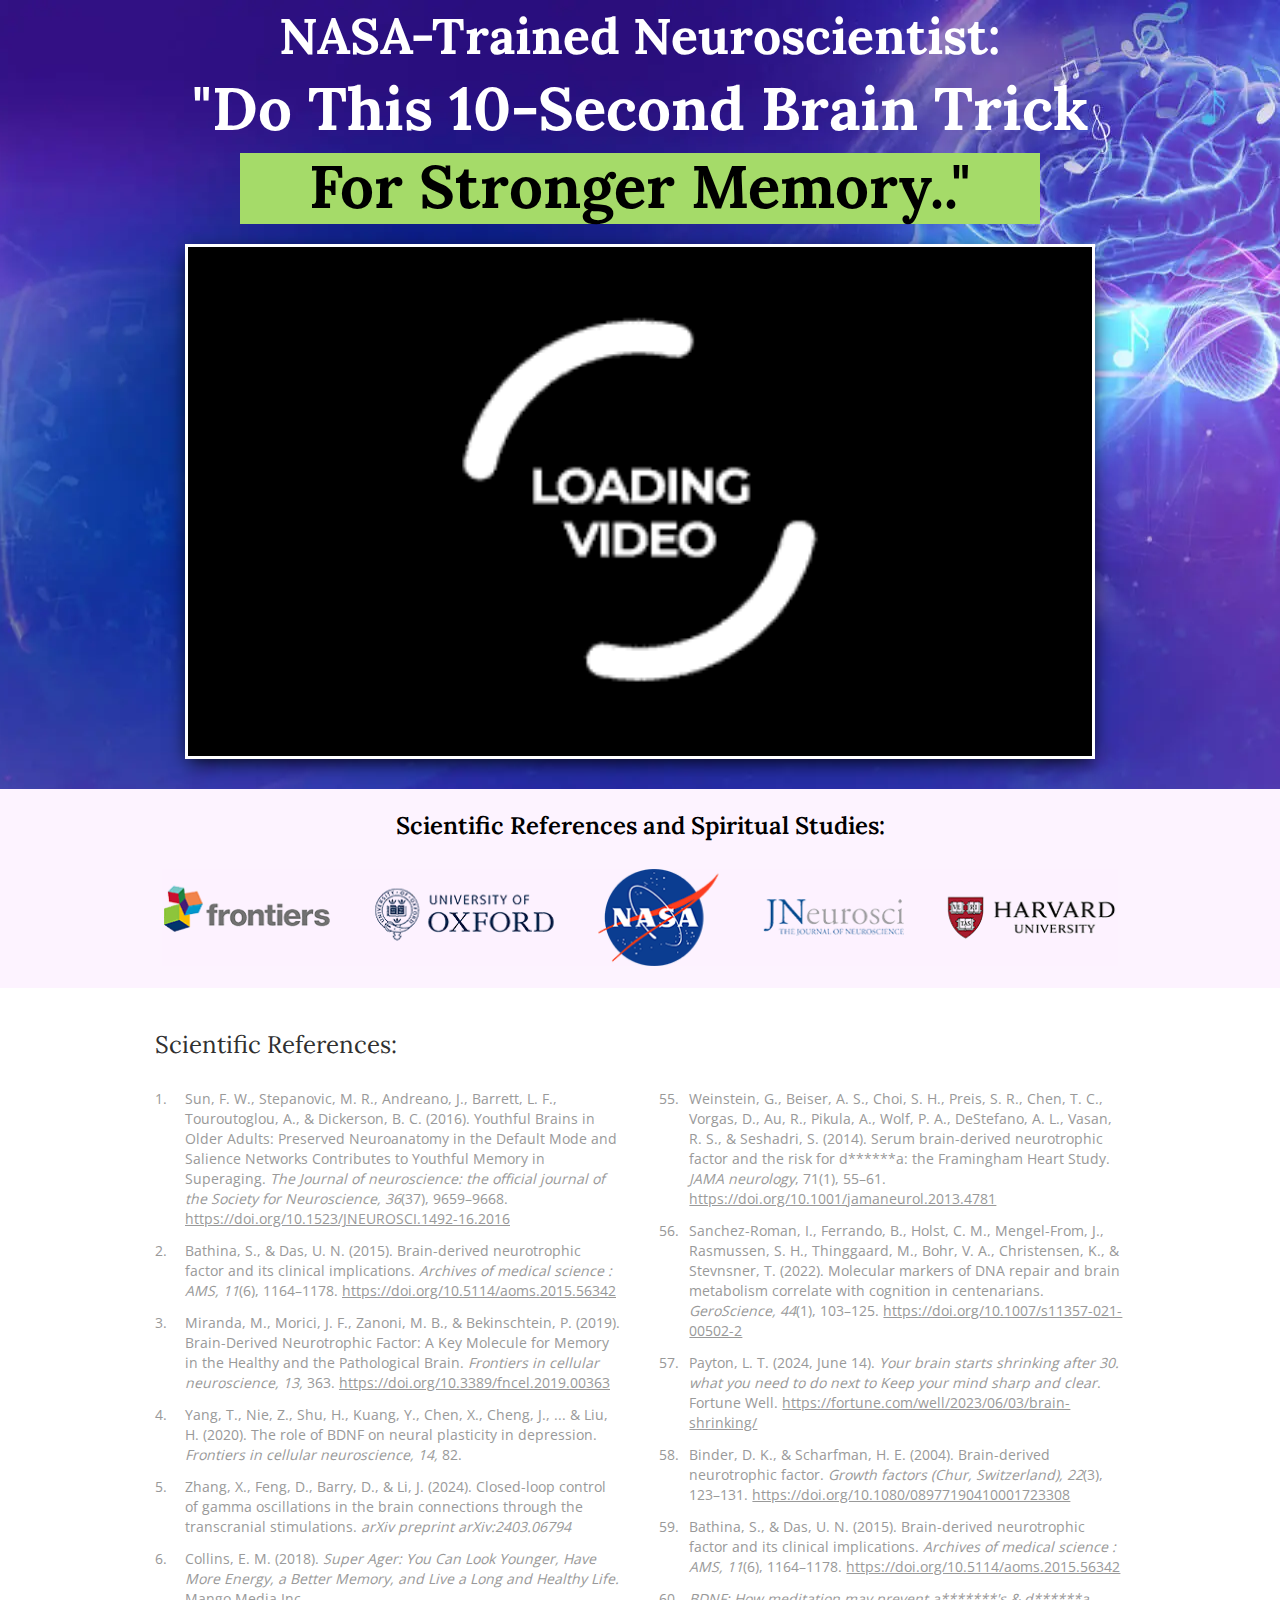
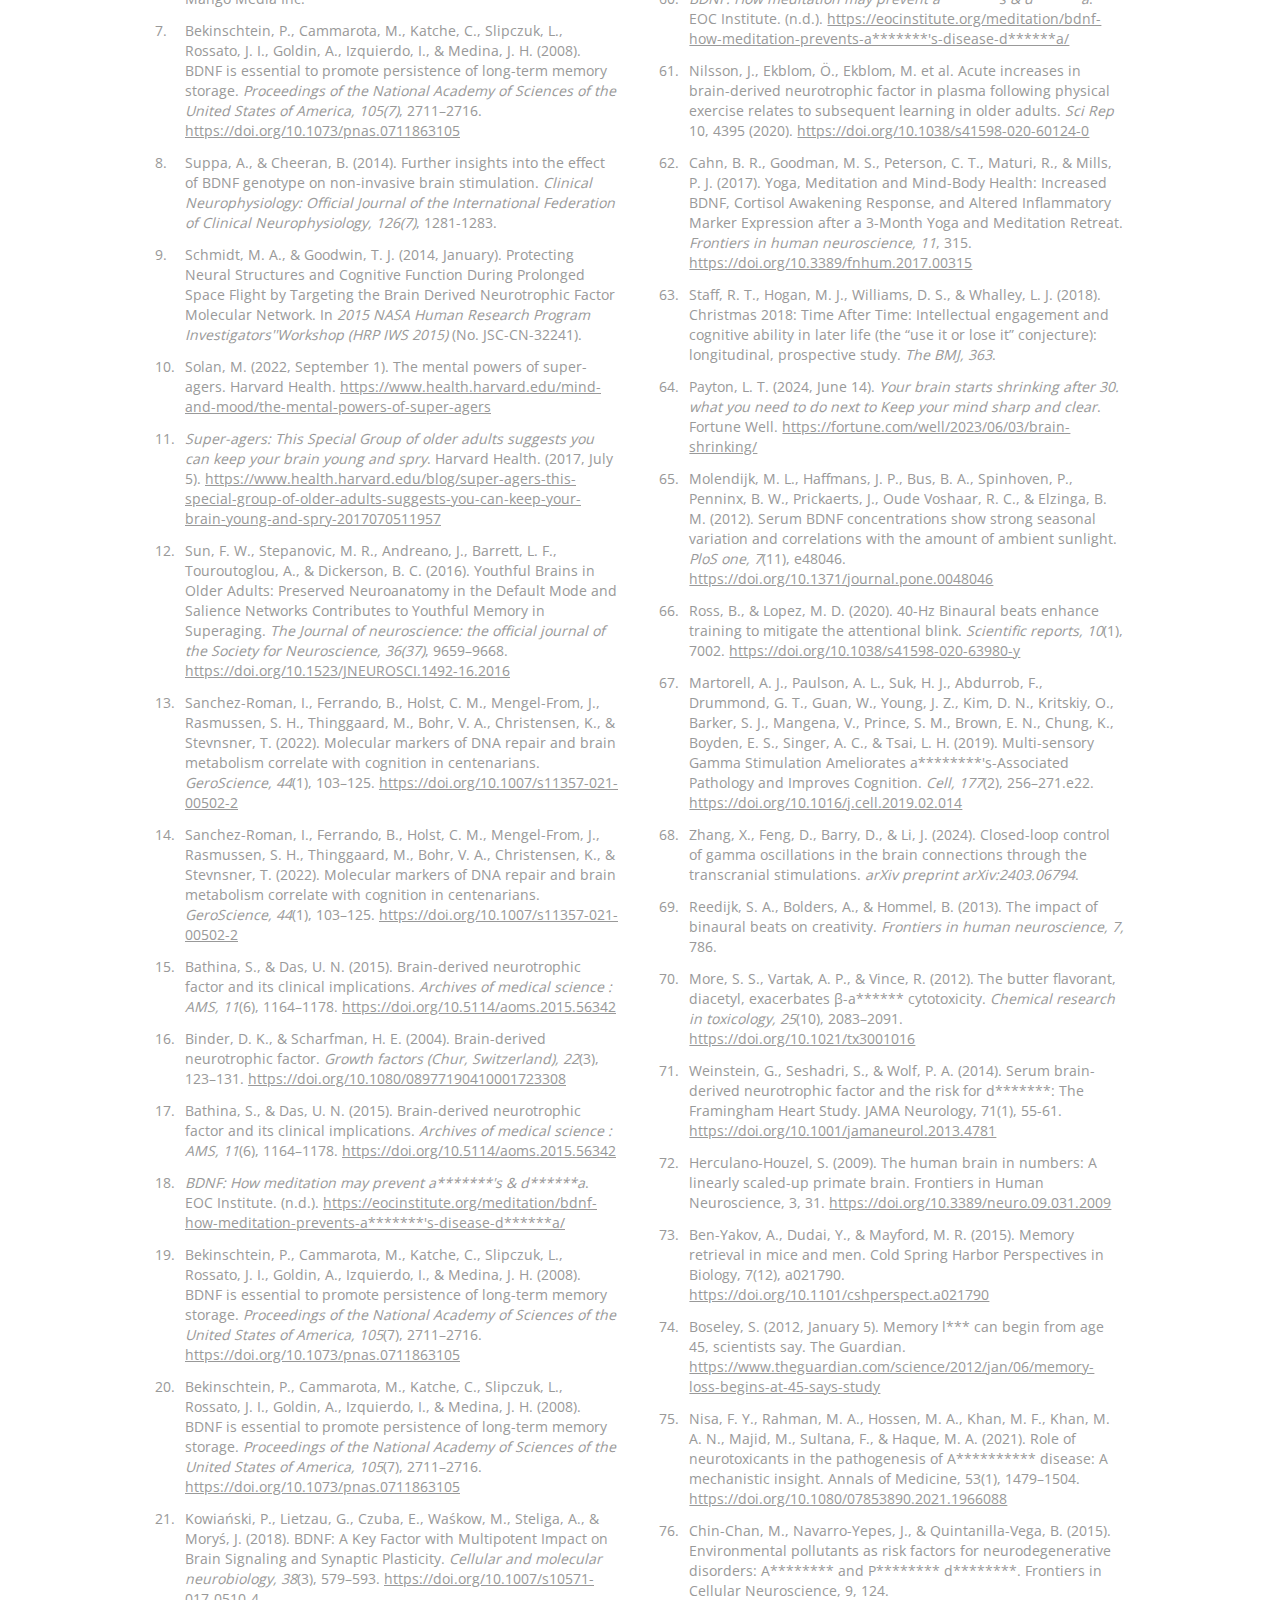
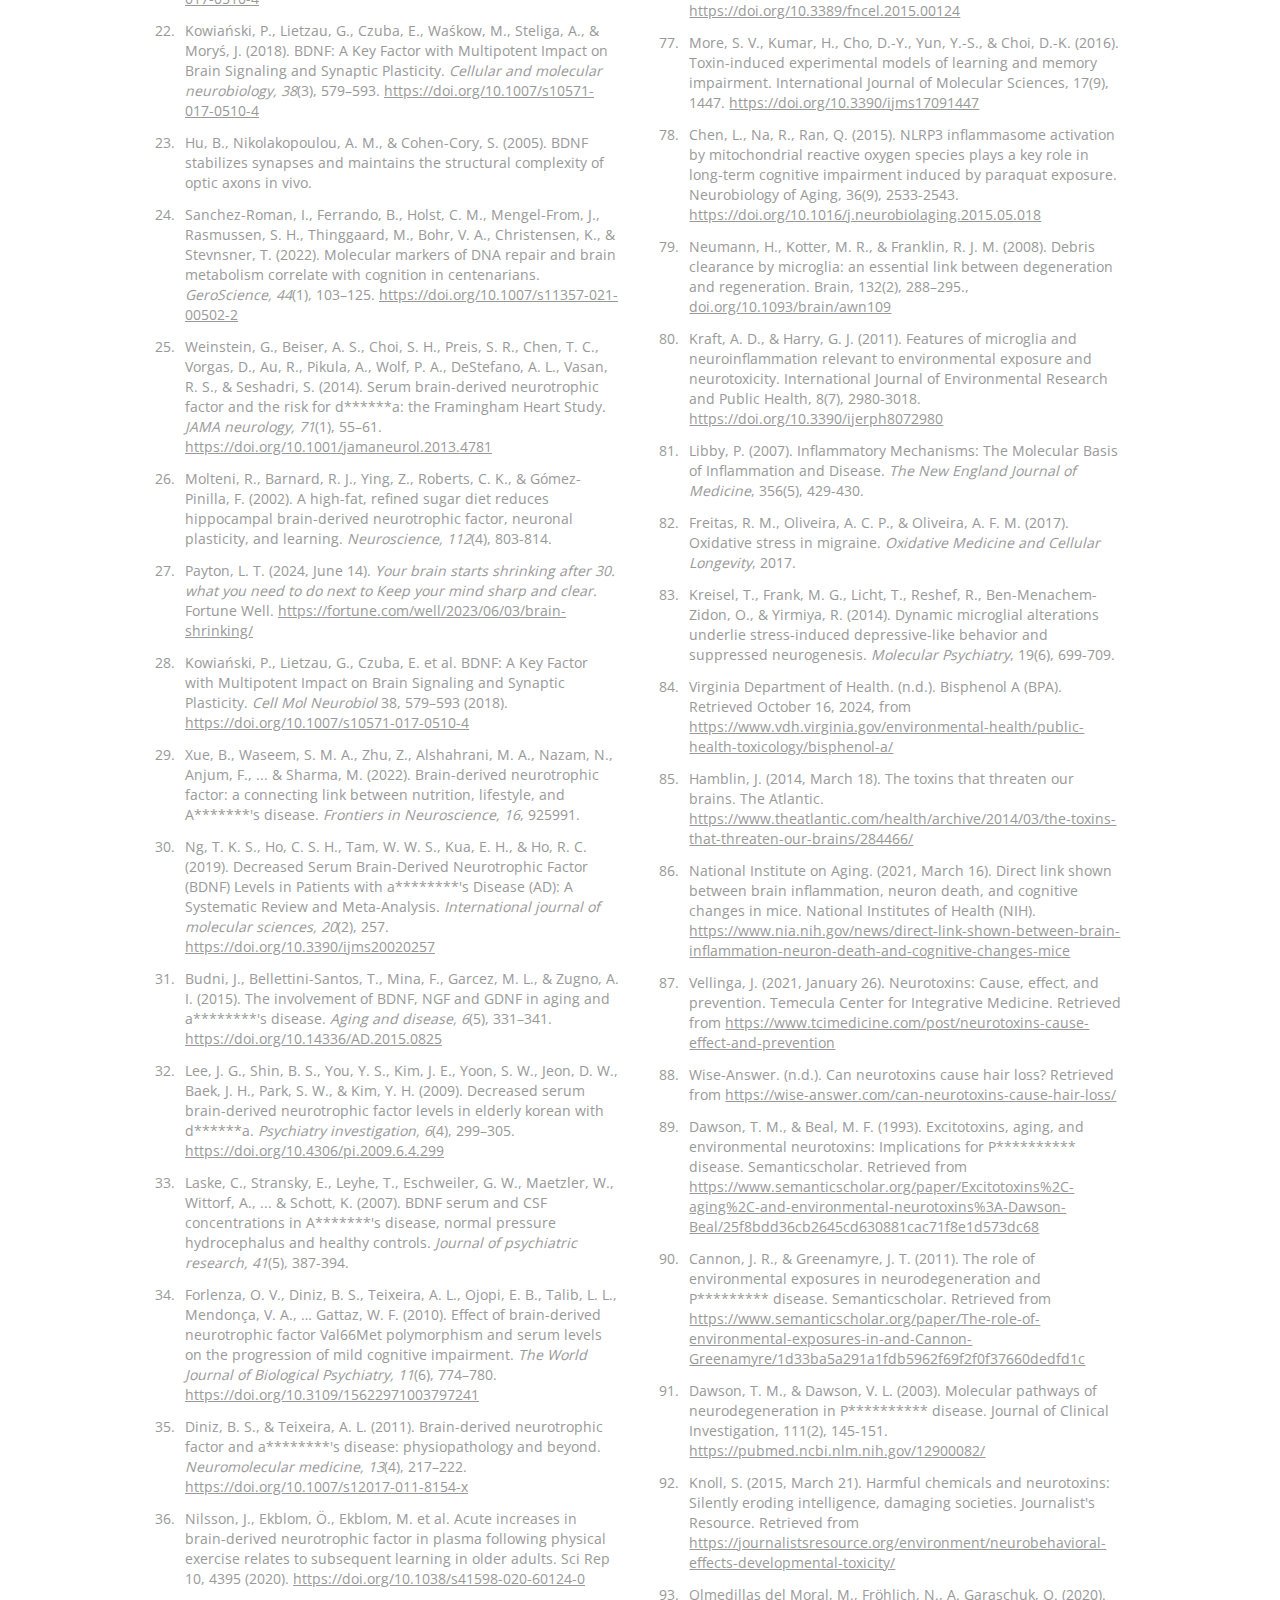
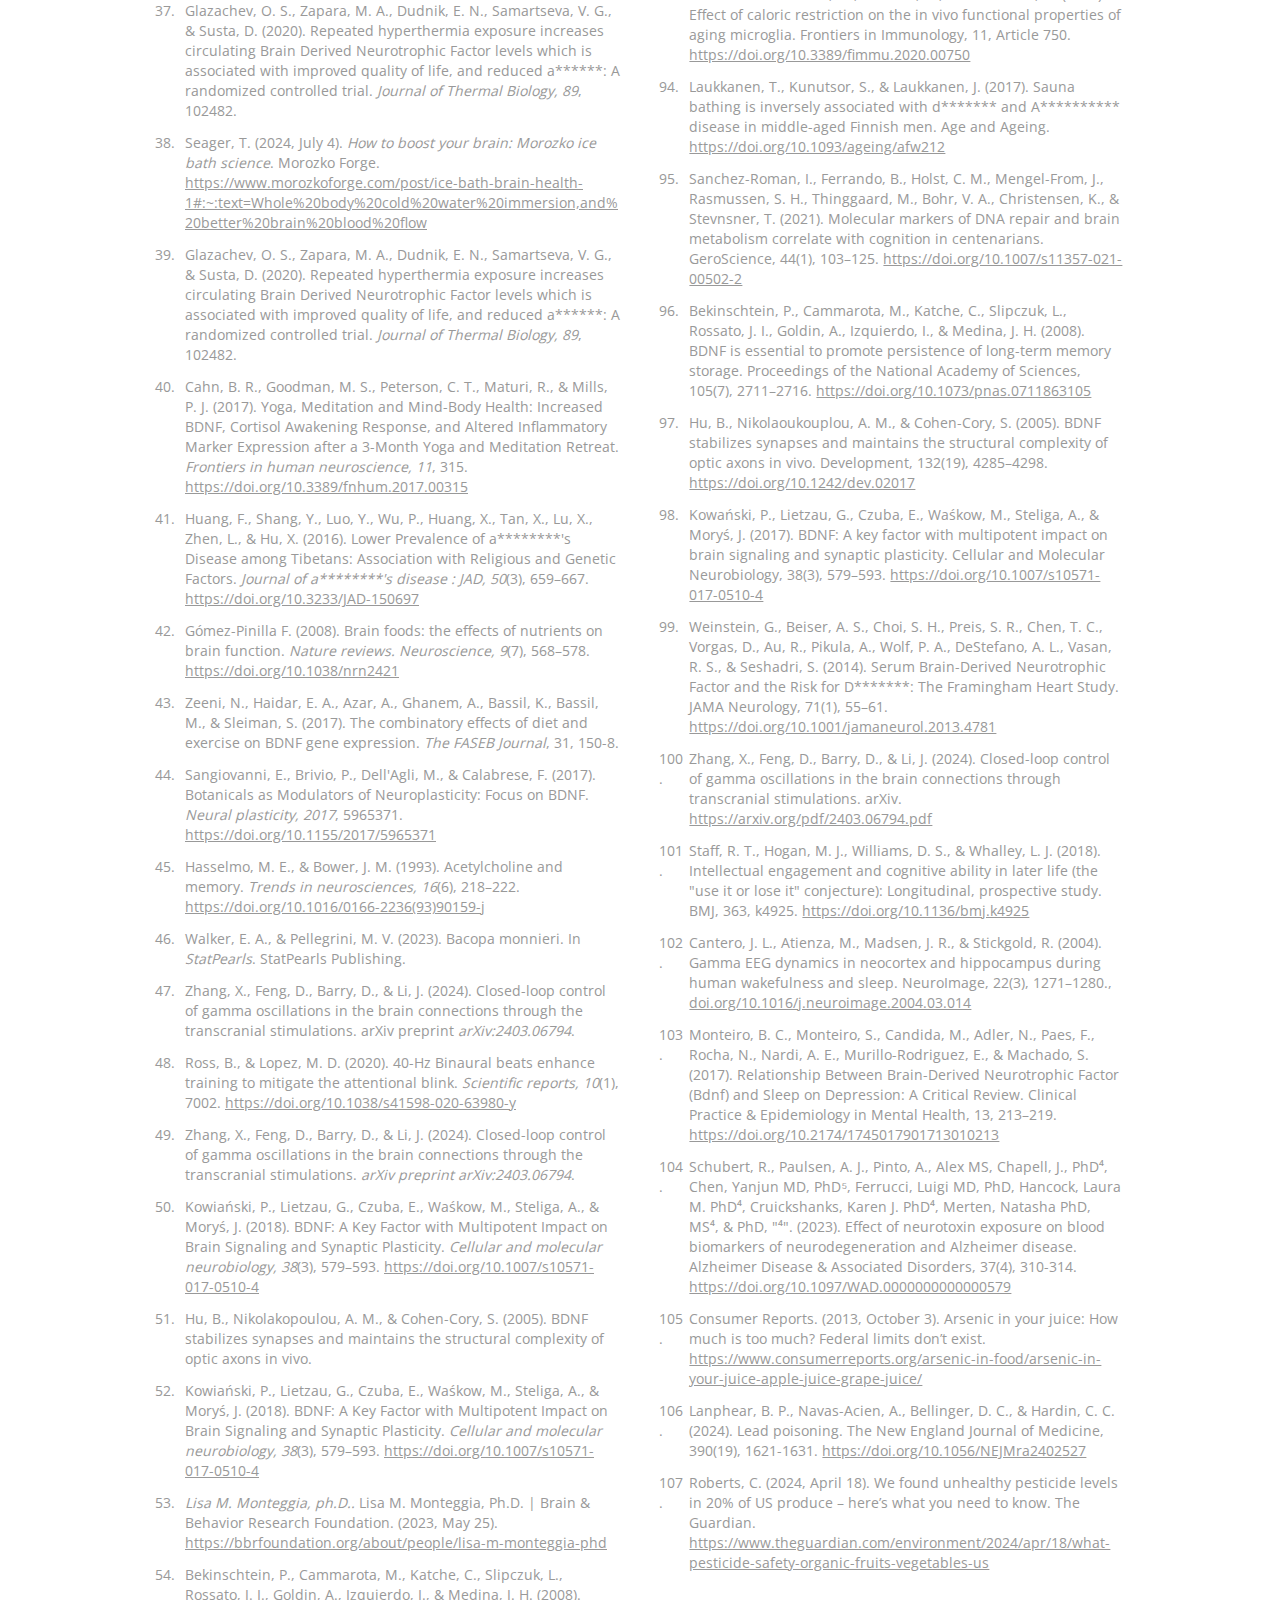
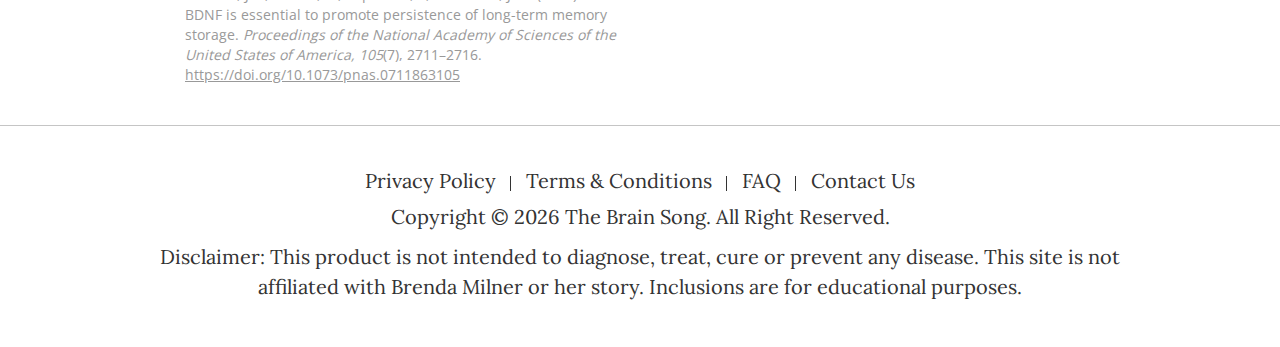
<file: video/index.html>
<!DOCTYPE html><html><head>

<meta name="robots" content="noindex,nofollow">  
<meta charset="utf-8">
<meta name="viewport" content="width=device-width, initial-scale=1">
<title>Product Name</title>
<link rel="apple-touch-icon" sizes="180x180" href="images/apple-touch-icon.png">
<link rel="icon" type="image/png" sizes="32x32" href="images/favicon-32x32.png">
<link rel="icon" type="image/png" sizes="16x16" href="images/favicon-16x16.png">
<link rel="preconnect" href="https://fast.wistia.com" crossorigin="">
<script
  src="https://cdn.utmify.com.br/scripts/utms/latest.js"
  data-utmify-prevent-xcod-sck
  data-utmify-prevent-subids
  async
  defer
></script>
<script type="text/javascript">
  (function(c,l,a,r,i,t,y){
      c[a]=c[a]||function(){(c[a].q=c[a].q||[]).push(arguments)};
      t=l.createElement(r);t.async=1;t.src="https://www.clarity.ms/tag/"+i;
      y=l.getElementsByTagName(r)[0];y.parentNode.insertBefore(t,y);
  })(window, document, "clarity", "script", "so9m4i4icb");
</script>

<script type="d06375452631a78999c749cb-text/javascript">
  var waitForSeconds=1009; // <<<<<<<<<<<  Change this! 
  video_id = "l8a2teak66";
</script>


<style>
  .topCBblock {
    background: #333333!important;
  }
  .vsl-sec1.bkcol {
    background: #3C30A7;
  }
  .cbtb ,.trust-badge{
  margin-bottom: 20px;
  transform: translateY(-10px);
}
body{-webkit-user-select:none;-ms-user-select:none;user-select:none}.prevent-select{-webkit-user-select:none;-ms-user-select:none;user-select:none}.show-479,.show-tab,.show-1000,.show-767,.show-400,.show-340,.show-359,.show-389{display:none}@media only screen and (max-width:1000px){.show-tab,.show-1000{display:block}.hide-tab,.hide-1000{display:none}}@media only screen and (max-width:767px){.hide-767{display:none}.show-767{display:block}}@media only screen and (max-width:479px){.show-479{display:block}.hide-479{display:none}}@media only screen and (max-width:400px){.show-400{display:block}.hide-400{display:none}}@media only screen and (max-width:389px){.show-389{display:block}.hide-389{display:none}}@media only screen and (max-width:359px){.hide-359{display:none}.show-359{display:block}}img,object,embed,video{max-width:100%}.ie6 img{width:100%}body{font-family:'Lora',serif;font-weight:400;color:#000;-webkit-font-smoothing:antialiased;-moz-osx-font-smoothing:grayscale;-webkit-overflow-scrolling:touch;padding:0;margin:0;list-style:none;background:#fff}.container{width:970px;height:auto;margin:0 auto;padding:0;box-sizing:border-box}p,h1,h2,h3,ul{padding:0;margin:0}li{list-style:none}a{text-decoration:none}.clearall{clear:both;height:1px;width:auto}.position{position:relative}.dsplay{width:100%;display:table;box-sizing:border-box}*{box-sizing:border-box}.flt{float:left;width:100%}@media only screen and (max-width:1000px){.container{max-width:750px;width:100%}}@media only screen and (max-width:767px){.container{width:100%;max-width:640px}.bdinpad{padding:0 10px;box-sizing:border-box}}.vsl-sec1{background:url(images/vsl-sec1.webp) center top no-repeat;padding:10px 0 30px 0}.no-webp .vsl-sec1{background:url(images/vsl-sec1.jpg) center top no-repeat;padding:10px 0 30px 0}.s1hding2{font-weight:700;font-size:50px;line-height:72px;color:#fff;text-align:left}.s1hding2 span{font-size:60px}.s1hding3{font-weight:700;font-size:60px;line-height:76px;color:#fff;width:800px;margin:0 0 0 0;background:url(images/s1hdbg.jpg) left 12px repeat-x;padding:0 10px 2px 10px;display:block;text-align:left}.vslhd{text-align:center}.vslhd2{margin:0 auto;text-align:center}.strip{background:#fdf3ff;padding:22px 0}.strip-hding{font-weight:600;font-size:24px;line-height:30px;text-align:center}.strip-logos{margin:28px auto 0 auto;display:block;max-width:100%;height:100%}.strip-logos.show-767{display:none}@media only screen and (max-width:1000px){.s1hding2{font-size:38px;line-height:58px}.s1hding2 span{font-size:48px}.s1hding3{width:594px;font-size:44px;line-height:54px}.s1bx{padding:20px 160px 25px 20px}ul.s1bx-list li{background:url(images/bullet.png) left 5px no-repeat;background-size:30px;padding:0 0 0 50px;margin:16px 0 0 0;font-weight:600}.s2img{width:400px}.sec3{background-size:cover}}@media only screen and (max-width:767px){.sec1{height:auto;padding:12px 0 26px 0;background:#0d3d92 url(images/sec1-mob.jpg) center top no-repeat}.s1hding2,.s1hding2 span{font-size:38px;line-height:46px;text-align:center}.s1hding3{font-size:34px;line-height:44px;background:url(images/s1hdbg.jpg) left 4px repeat-x;padding:0 5px 4px 5px;width:100%;text-align:center;margin:6px 0 0 0}.s1bx{padding:20px 10px;background:#fff}ul.s1bx-list li{background-size:22px;padding:0 0 0 37px;margin:10px 0 0 0}ul.s1bx-list li p{padding:0 0 15px 0}.strip{padding:15px 0}.strip-hding{font-size:20px;line-height:26px}.strip-logos{margin:18px auto 0 auto}.strip-logos.hide-767{display:none}.strip-logos.show-767{display:block}}@media only screen and (max-width:479px){.sec1{background:#0d3d92 url(images/sec1-mob.jpg) center -30px no-repeat}.s1hding2,.s1hding2 span{font-size:31px;line-height:39px}.s1hding3{font-size:27px;line-height:37px}}@media only screen and (max-width:389px){.sec1{background:#0d3d92 url(images/sec1-mob.jpg) center -40px no-repeat}.s1hding2,.s1hding2 span{font-size:28px;line-height:36px}.s1hding3{font-size:25px;line-height:35px}}@media only screen and (max-width:359px){.s1hding2,.s1hding2 span{font-size:25px;line-height:33px}.s1hding3{font-size:23px;line-height:33px}}.ref-hding{text-align:left;font-size:24px;line-height:34px;color:#303030;margin:48px 0 0 0}@media only screen and (max-width:767px){.ref-hding{font-size:22px;line-height:30px;margin:38px 0 0 0}}.vsl-sec2{padding:40px 0}.vsl-refhding{margin:0}.vsls2lft,.vsls2rgt{float:left;display:inline-block;width:48%;margin:15px 0 0 0}.vsls2rgt{float:right}ul.ref-list{padding:0}ul.ref-list li{font-family:'Open Sans',sans-serif;font-size:14px;line-height:20px;text-align:left;color:#999;margin:12px 0 0 0;overflow-wrap:break-word;word-wrap:break-word;padding:0 0 0 30px;position:relative}.refnum{font-size:14px;line-height:20px;text-align:left;color:#999;width:20px;position:absolute;left:0;top:0}@media only screen and (max-width:767px){.vsl-sec2{padding:34px 0}.vsls2lft,.vsls2rgt{width:100%}.vsls2rgt{margin:0}ul.ref-list li{font-size:12px;line-height:18px;padding:0 0 0 30px}.refnum{font-size:12px;line-height:18px;width:20px}}footer{padding:45px 0;border-top:1px solid #c5c5c5}ul.ftrlist{padding:0;text-align:center}ul.ftrlist li{display:inline-block;padding:0 15px;font-size:20px;line-height:20px;color:#333;text-align:center;position:relative}ul.ftrlist li a{color:#333}ul.ftrlist li:after{content:"";position:absolute;right:0;top:5px;height:15px;background:#333;width:1px}ul.ftrlist li:last-child:after{display:none}.ftrtxt{font-size:20px;line-height:30px;color:#333;text-align:center;margin-top:10px}@media only screen and (max-width:1000px){ul.ftrlist li{font-size:18px;line-height:18px}.ftrtxt{font-size:18px;line-height:28px}}@media only screen and (max-width:767px){footer{padding:30px 0}ul.ftrlist li{padding:0 10px;font-size:14px;line-height:14px}ul.ftrlist li:after{height:12px}.ftrtxt{font-size:14px;line-height:24px;margin-top:4px}}

.s1hding2 {
  color: #fff;
}
.s1hding3  {
    background: url(images/highlight.jpg) left bottom repeat-x;
    padding: 0 6px;
    color: #000;
}
@media only screen and (max-width: 1000px) {
    .s1hding3 {
        background: url(images/highlight-tab.jpg) left bottom repeat-x;
    }
}
@media only screen and (max-width: 767px) {
    .s1hding3  {
        background: url(images/highlight-mob.jpg) left bottom repeat-x;
    }
}  
</style>
<style type="text/css">@font-face {font-family:Lora;font-style:normal;font-weight:400;src:url(fonts/normal_1.woff2);unicode-range:U+0102-0103,U+0110-0111,U+0128-0129,U+0168-0169,U+01A0-01A1,U+01AF-01B0,U+0300-0301,U+0303-0304,U+0308-0309,U+0323,U+0329,U+1EA0-1EF9,U+20AB;font-display:swap;}@font-face {font-family:Lora;font-style:normal;font-weight:400;src:url(fonts/normal.woff2);unicode-range:U+0000-00FF,U+0131,U+0152-0153,U+02BB-02BC,U+02C6,U+02DA,U+02DC,U+0304,U+0308,U+0329,U+2000-206F,U+2074,U+20AC,U+2122,U+2191,U+2193,U+2212,U+2215,U+FEFF,U+FFFD;font-display:swap;}@font-face {font-family:Lora;font-style:normal;font-weight:400;src:url(fonts/normal_3.woff2);unicode-range:U+0301,U+0400-045F,U+0490-0491,U+04B0-04B1,U+2116;font-display:swap;}@font-face {font-family:Lora;font-style:normal;font-weight:400;src:url(fonts/normal_2.woff2);unicode-range:U+0100-02AF,U+0304,U+0308,U+0329,U+1E00-1E9F,U+1EF2-1EFF,U+2020,U+20A0-20AB,U+20AD-20CF,U+2113,U+2C60-2C7F,U+A720-A7FF;font-display:swap;}@font-face {font-family:Lora;font-style:normal;font-weight:400;src:url(fonts/normal_4.woff2);unicode-range:U+0460-052F,U+1C80-1C88,U+20B4,U+2DE0-2DFF,U+A640-A69F,U+FE2E-FE2F;font-display:swap;}@font-face {font-family:Lora;font-style:normal;font-weight:600;src:url(fonts/normal_2.woff2);unicode-range:U+0100-02AF,U+0304,U+0308,U+0329,U+1E00-1E9F,U+1EF2-1EFF,U+2020,U+20A0-20AB,U+20AD-20CF,U+2113,U+2C60-2C7F,U+A720-A7FF;font-display:swap;}@font-face {font-family:Lora;font-style:normal;font-weight:600;src:url(fonts/normal_1.woff2);unicode-range:U+0102-0103,U+0110-0111,U+0128-0129,U+0168-0169,U+01A0-01A1,U+01AF-01B0,U+0300-0301,U+0303-0304,U+0308-0309,U+0323,U+0329,U+1EA0-1EF9,U+20AB;font-display:swap;}@font-face {font-family:Lora;font-style:normal;font-weight:600;src:url(fonts/normal_4.woff2);unicode-range:U+0460-052F,U+1C80-1C88,U+20B4,U+2DE0-2DFF,U+A640-A69F,U+FE2E-FE2F;font-display:swap;}@font-face {font-family:Lora;font-style:normal;font-weight:600;src:url(fonts/normal.woff2);unicode-range:U+0000-00FF,U+0131,U+0152-0153,U+02BB-02BC,U+02C6,U+02DA,U+02DC,U+0304,U+0308,U+0329,U+2000-206F,U+2074,U+20AC,U+2122,U+2191,U+2193,U+2212,U+2215,U+FEFF,U+FFFD;font-display:swap;}@font-face {font-family:Lora;font-style:normal;font-weight:600;src:url(fonts/normal_3.woff2);unicode-range:U+0301,U+0400-045F,U+0490-0491,U+04B0-04B1,U+2116;font-display:swap;}@font-face {font-family:Lora;font-style:normal;font-weight:700;src:url(fonts/normal.woff2);unicode-range:U+0000-00FF,U+0131,U+0152-0153,U+02BB-02BC,U+02C6,U+02DA,U+02DC,U+0304,U+0308,U+0329,U+2000-206F,U+2074,U+20AC,U+2122,U+2191,U+2193,U+2212,U+2215,U+FEFF,U+FFFD;font-display:swap;}@font-face {font-family:Lora;font-style:normal;font-weight:700;src:url(fonts/normal_3.woff2);unicode-range:U+0301,U+0400-045F,U+0490-0491,U+04B0-04B1,U+2116;font-display:swap;}@font-face {font-family:Lora;font-style:normal;font-weight:700;src:url(fonts/normal_1.woff2);unicode-range:U+0102-0103,U+0110-0111,U+0128-0129,U+0168-0169,U+01A0-01A1,U+01AF-01B0,U+0300-0301,U+0303-0304,U+0308-0309,U+0323,U+0329,U+1EA0-1EF9,U+20AB;font-display:swap;}@font-face {font-family:Lora;font-style:normal;font-weight:700;src:url(fonts/normal_2.woff2);unicode-range:U+0100-02AF,U+0304,U+0308,U+0329,U+1E00-1E9F,U+1EF2-1EFF,U+2020,U+20A0-20AB,U+20AD-20CF,U+2113,U+2C60-2C7F,U+A720-A7FF;font-display:swap;}@font-face {font-family:Lora;font-style:normal;font-weight:700;src:url(fonts/normal_4.woff2);unicode-range:U+0460-052F,U+1C80-1C88,U+20B4,U+2DE0-2DFF,U+A640-A69F,U+FE2E-FE2F;font-display:swap;}@font-face {font-family:Open Sans;font-style:normal;font-weight:400;src:url(fonts/normal_5.woff2);unicode-range:U+0370-03FF;font-display:swap;}@font-face {font-family:Open Sans;font-style:normal;font-weight:400;src:url(fonts/normal_7.woff2);unicode-range:U+0000-00FF,U+0131,U+0152-0153,U+02BB-02BC,U+02C6,U+02DA,U+02DC,U+0304,U+0308,U+0329,U+2000-206F,U+2074,U+20AC,U+2122,U+2191,U+2193,U+2212,U+2215,U+FEFF,U+FFFD;font-display:swap;}@font-face {font-family:Open Sans;font-style:normal;font-weight:400;src:url(fonts/normal_6.woff2);unicode-range:U+0100-02AF,U+0304,U+0308,U+0329,U+1E00-1E9F,U+1EF2-1EFF,U+2020,U+20A0-20AB,U+20AD-20CF,U+2113,U+2C60-2C7F,U+A720-A7FF;font-display:swap;}@font-face {font-family:Open Sans;font-style:normal;font-weight:400;src:url(fonts/normal_8.woff2);unicode-range:U+0590-05FF,U+200C-2010,U+20AA,U+25CC,U+FB1D-FB4F;font-display:swap;}@font-face {font-family:Open Sans;font-style:normal;font-weight:400;src:url(fonts/normal_9.woff2);unicode-range:U+0301,U+0400-045F,U+0490-0491,U+04B0-04B1,U+2116;font-display:swap;}@font-face {font-family:Open Sans;font-style:normal;font-weight:400;src:url(fonts/normal_10.woff2);unicode-range:U+1F00-1FFF;font-display:swap;}@font-face {font-family:Open Sans;font-style:normal;font-weight:400;src:url(fonts/normal_11.woff2);unicode-range:U+0102-0103,U+0110-0111,U+0128-0129,U+0168-0169,U+01A0-01A1,U+01AF-01B0,U+0300-0301,U+0303-0304,U+0308-0309,U+0323,U+0329,U+1EA0-1EF9,U+20AB;font-display:swap;}@font-face {font-family:Open Sans;font-style:normal;font-weight:400;src:url(fonts/normal_12.woff2);unicode-range:U+0460-052F,U+1C80-1C88,U+20B4,U+2DE0-2DFF,U+A640-A69F,U+FE2E-FE2F;font-display:swap;}</style>
<!-- Google Tag Manager -->
<script type="d06375452631a78999c749cb-text/javascript">(function(w,d,s,l,i){w[l]=w[l]||[];w[l].push({'gtm.start':
new Date().getTime(),event:'gtm.js'});var f=d.getElementsByTagName(s)[0],
j=d.createElement(s),dl=l!='dataLayer'?'&l='+l:'';j.async=true;j.src=
'https://www.googletagmanager.com/gtm.js?id='+i+dl;f.parentNode.insertBefore(j,f);
})(window,document,'script','dataLayer','GTM-PVX2RXCL');</script>
<!-- End Google Tag Manager -->
</head>
<body>
<!-- Google Tag Manager (noscript) -->
<noscript><iframe src="https://www.googletagmanager.com/ns.html?id=GTM-PVX2RXCL"
height="0" width="0" style="display:none;visibility:hidden"></iframe></noscript>
<!-- End Google Tag Manager (noscript) -->
  <img src="images/view-a.png" width="1" height="1" style="display:none;" alt="">
    <header id="head" class="section is-paddingless is-marginless vsl-sec1 bkcol flt">
      <div class="video-block-viewport video-lights video-section">
        <p class="headline-box s1hding2 vslhd white">NASA-Trained Neuroscientist:<br> 
        <span>"Do This 10-Second Brain Trick</span></p>    
        <p class="headline-box s1hding3 vslhd2">For Stronger Memory.."</p>
        <div class="change-container container">
          <div class="vid-type video-wrapper-desktop mt-4">
            <div class="vb video-border" style="overflow: hidden">
              <div class="loading-video">
                <div class="loading-video-inner"></div>
              </div>
              <div class="button-unmute pulsing button-unmute-pc"></div>
              <div class="button-continue pulsing button-continue-pc"></div>
              <script src="js/E-v1.js" async="" type="d06375452631a78999c749cb-text/javascript"></script>
              <script src="js/l8a2teak66.jsonp" async="" type="d06375452631a78999c749cb-text/javascript"></script>
              <div class="
                  vid-padding vid-padding-desktop
                  wistia_responsive_padding
                ">
                <div class="vid-wrapper wistia_responsive_wrapper">
                  <div class="vid-embed wistia_embed wistia_async_l8a2teak66">
                     
                  </div>
                </div>
              </div>
            </div>
          </div>
        </div>
      </div>
    </header>
    <div class="sec31 flt buyButton is-hidden">
      <div class="container bdinpad">
        <div class="s23bx">
          <div class="s23bxhd">
              <p class="bdhding1">Activate Your Stronger Memory<br> 
      (90-Day Money Back Guarantee)</p>                    
          </div>
          <img src="images/wide-down-arrow.jpg" width="971" height="44" alt="" class="s23bxarw" loading="lazy">
          <div class="s23bxbtm">
            <picture>
              <source srcset="images/product-hero.webp" type="image/webp">
              <source srcset="images/product-hero.png" type="image/png">
              <img src="images/product-hero.png" width="870" height="481" alt="" class="s23prd" loading="lazy">
            </picture>
            <ul class="s23bxlist">
              <li>
                <span class="css-sprite-s23bx-icon1"></span>
                <p>Special <br>Discount</p>
              </li>
              <li>
                <span class="css-sprite-s23bx-icon2"></span>
                <p>Instant <br>Access</p>
              </li>
              <li>
                <span class="css-sprite-s23bx-icon3"></span>
                <p>Quick Start <br>Bonuses</p>
              </li>
            </ul>
            <div class="position s23bx-prcbx">
                <span class="css-sprite-lftarw s23bx-lftarw"></span>
                <span class="css-sprite-rgtarw s23bx-rgtarw"></span>
                <p class="s23bxtxt">Today Just For</p>
                <p class="s23bxprc">$17,90</p>
            </div>                   
            <a href="https://pay.speedsellx.com/68954DB7B8B8F" id="checkout">
              <picture>
                <source srcset="images/order-now-btn.webp" type="image/webp">
                <source srcset="images/order-now-btn.png" type="image/png">
                <img src="images/order-now-btn.png" width="571" height="144" alt="" class="s23btn" loading="lazy">
              </picture>
            </a>
          </div>
        </div>
      </div>
    </div>
    <div class="strip flt">
       <div class="container bdinpad">
       		<p class="strip-hding">Scientific References and Spiritual Studies:</p>
            <img src="images/strip-logos.png" width="956" height="102" alt="" class="strip-logos hide-767" loading="lazy">
            <img src="images/strip-logos-mob.png" width="349" height="127" alt="" class="strip-logos show-767" loading="lazy">
       </div>
    </div>
     
    <div class="vsl-sec2 flt">
    	<div class="container bdinpad">
            <div class="prevent-select">
                <p class="ref-hding vsl-refhding">Scientific References:</p>
                <div class="vsls2lft">
                	Loading...
                </div>
                <div class="vsls2rgt">
                	Loading...
                </div>
            </div>
        </div>
    </div>     
    <footer class="flt">
        <div class="container bdinpad">
            <ul class="ftrlist dsplay">
                <li><a href="/TOS/TermsAndPrivacyPolicy.html" target="blank">Privacy Policy</a></li>
                <li><a href="/TOS/TermsAndPrivacyPolicy.html?#terms" target="blank">Terms & Conditions</a></li>
                <li><a href="/TOS/FAQ.html" target="blank">FAQ</a></li>
                <li><a href="/cdn-cgi/l/email-protection#e1888f878ea1b88e9493b2918893889594808da08d8d88808f8284cf828e8c" class="refSupport">Contact Us</a></li>
            </ul>
            
            <p class="ftrtxt">Copyright © <span id="cyear">2023</span> 
            <span class="refGroupName">refGroupName</span>.
            <br class="show-479">All Right Reserved.</p>
<p class="ftrtxt">Disclaimer: This product is not intended to diagnose, treat, cure or prevent any disease. This site is not affiliated with Brenda Milner or her story. Inclusions are for educational purposes.</p>
        </div>
    </footer>
<!-- This is the popup box -->
    <div style="display: none">
      <div id="loadModal">
        <h1 class="head85 text-center">
        <span style="color: red">WAIT! <span style="color:#187281;">In Just 1:51</span>...</span>
        </h1><h1 class="text-center color-cyan">
        <span style="color:#187281;">I’ll Reveal My 10-Second Brain Trick For Stronger Memory!</span>
        </h1>
        <div class="columns">
          <div class="column text-center fl imgcol">
            <div id="loadSilent">
              <picture>
                <source srcset="images/popup-img.webp" type="image/webp">
                <source srcset="images/popup-img.png" type="image/png">
                <img src="images/popup-img.png" width="200" height="156" loading="lazy">
              </picture>
            </div>
          </div>
          <div class="column txtcol">
            <p class="color-black">
          Do you have two thumbs? Then you can use this 10-second, evidence-backed "Brain Trick" for stronger memory - no matter your age! If you're over 50, you have to see this..
            </p>
          </div>
        </div>
        <p class="has-text-centered mt-10 mb-10 clearfix">
          <a class="
              yellow-button
              pulsing
              w-90
              closeit
              gotovideo
            "><span class="big-button-text color-black"><strong><u>Keep Watching To See My 10-Second Brain Trick >></u>
              </strong>
            </span>
          </a>
        </p>
        <p class="text-center" style="font-weight: bold;">Or prefer to read? 
          <a id="textlink" class="color-black" href="/text/" style="cursor: pointer;color:#126EE5;text-decoration:underline;">See the text only version here...
          </a>
        </p>
      </div>
    </div>
    <style>
      #loadModal .imgcol {
        max-width: 35%;
        max-height: 100%;
      }
      #loadModal .txtcol {
        margin-left: 0.25rem;
        float: left;
        width: 60%;
        max-width: 355px;
      }
      #loadModal .txtcol p {
        padding-top:0.5rem;
        font-size:1.25rem;
      }
    </style>
    <!-- end popup -->
<link rel="stylesheet" href="css/styles-combined.css">
<script data-cfasync="false" src="js/email-decode.min.js"></script><script type="d06375452631a78999c749cb-text/javascript">
  video_type = "desktop";
  // thumbnailStart = 102;
  // thumbnailEnd = 107;
  fullscreen_video = "1";
  ld_video_controls = "false";
  ld_image_continue = "video-pc.png";
  ld_image_unmute = "sound-pc.png";
  showPopup = true;
  delayedBtn = true;
  timeForDelay = waitForSeconds * 1000;
  cookieName = "repeatVisitorVSL";
</script>
<script src="js/jquery.min.js" type="d06375452631a78999c749cb-text/javascript"></script>
<script src="js/featherlight.min.js" type="d06375452631a78999c749cb-text/javascript"></script>
<script src="js/bounceback.min.js" type="d06375452631a78999c749cb-text/javascript"></script>

<script src="js/config-2.0.0.min.js" defer="" type="d06375452631a78999c749cb-text/javascript"></script>
<script src="js/scripts-2.0.2.min.js" defer="" type="d06375452631a78999c749cb-text/javascript"></script>
<script type="d06375452631a78999c749cb-text/javascript" defer="">
  document.getElementById("head").classList.remove("bkcol");
  document.getElementById("cyear").textContent = new Date().getFullYear();
</script>
<link href="css/buy.min.css" rel="stylesheet" type="text/css">
<script type="d06375452631a78999c749cb-text/javascript" async="">
  /*! modernizr 3.6.0 (Custom Build) | MIT *
   * https://modernizr.com/download/?-webp-webpalpha-webpanimation-webplossless_webp_lossless-setclasses !*/
  !function(A,e,n){function a(A){var e=l.className,n=Modernizr._config.classPrefix||"";if(r&&(e=e.baseVal),Modernizr._config.enableJSClass){var a=new RegExp("(^|\\s)"+n+"no-js(\\s|$)");e=e.replace(a,"$1"+n+"js$2")}Modernizr._config.enableClasses&&(e+=" "+n+A.join(" "+n),r?l.className.baseVal=e:l.className=e)}function o(A,e){return typeof A===e}function s(){var A,e,n,a,s,i,l;for(var r in f)if(f.hasOwnProperty(r)){if(A=[],e=f[r],e.name&&(A.push(e.name.toLowerCase()),e.options&&e.options.aliases&&e.options.aliases.length))for(n=0;n<e.options.aliases.length;n++)A.push(e.options.aliases[n].toLowerCase());for(a=o(e.fn,"function")?e.fn():e.fn,s=0;s<A.length;s++)i=A[s],l=i.split("."),1===l.length?Modernizr[l[0]]=a:(!Modernizr[l[0]]||Modernizr[l[0]]instanceof Boolean||(Modernizr[l[0]]=new Boolean(Modernizr[l[0]])),Modernizr[l[0]][l[1]]=a),t.push((a?"":"no-")+l.join("-"))}}function i(A,e){if("object"==typeof A)for(var n in A)u(A,n)&&i(n,A[n]);else{A=A.toLowerCase();var o=A.split("."),s=Modernizr[o[0]];if(2==o.length&&(s=s[o[1]]),"undefined"!=typeof s)return Modernizr;e="function"==typeof e?e():e,1==o.length?Modernizr[o[0]]=e:(!Modernizr[o[0]]||Modernizr[o[0]]instanceof Boolean||(Modernizr[o[0]]=new Boolean(Modernizr[o[0]])),Modernizr[o[0]][o[1]]=e),a([(e&&0!=e?"":"no-")+o.join("-")]),Modernizr._trigger(A,e)}return Modernizr}var t=[],l=e.documentElement,r="svg"===l.nodeName.toLowerCase(),f=[],c={_version:"3.6.0",_config:{classPrefix:"",enableClasses:!0,enableJSClass:!0,usePrefixes:!0},_q:[],on:function(A,e){var n=this;setTimeout(function(){e(n[A])},0)},addTest:function(A,e,n){f.push({name:A,fn:e,options:n})},addAsyncTest:function(A){f.push({name:null,fn:A})}},Modernizr=function(){};Modernizr.prototype=c,Modernizr=new Modernizr;var u;!function(){var A={}.hasOwnProperty;u=o(A,"undefined")||o(A.call,"undefined")?function(A,e){return e in A&&o(A.constructor.prototype[e],"undefined")}:function(e,n){return A.call(e,n)}}(),c._l={},c.on=function(A,e){this._l[A]||(this._l[A]=[]),this._l[A].push(e),Modernizr.hasOwnProperty(A)&&setTimeout(function(){Modernizr._trigger(A,Modernizr[A])},0)},c._trigger=function(A,e){if(this._l[A]){var n=this._l[A];setTimeout(function(){var A,a;for(A=0;A<n.length;A++)(a=n[A])(e)},0),delete this._l[A]}},Modernizr._q.push(function(){c.addTest=i}),Modernizr.addAsyncTest(function(){var A=new Image;A.onerror=function(){i("webpalpha",!1,{aliases:["webp-alpha"]})},A.onload=function(){i("webpalpha",1==A.width,{aliases:["webp-alpha"]})},A.src="[data-uri]"}),Modernizr.addAsyncTest(function(){var A=new Image;A.onerror=function(){i("webplossless",!1,{aliases:["webp-lossless"]})},A.onload=function(){i("webplossless",1==A.width,{aliases:["webp-lossless"]})},A.src="[data-uri]"}),Modernizr.addAsyncTest(function(){function A(A,e,n){function a(e){var a=e&&"load"===e.type?1==o.width:!1,s="webp"===A;i(A,s&&a?new Boolean(a):a),n&&n(e)}var o=new Image;o.onerror=a,o.onload=a,o.src=e}var e=[{uri:"[data-uri]",name:"webp"},{uri:"[data-uri]",name:"webp.alpha"},{uri:"[data-uri]",name:"webp.animation"},{uri:"[data-uri]",name:"webp.lossless"}],n=e.shift();A(n.name,n.uri,function(n){if(n&&"load"===n.type)for(var a=0;a<e.length;a++)A(e[a].name,e[a].uri)})}),Modernizr.addAsyncTest(function(){var A=new Image;A.onerror=function(){i("webpanimation",!1,{aliases:["webp-animation"]})},A.onload=function(){i("webpanimation",1==A.width,{aliases:["webp-animation"]})},A.src="[data-uri]"}),s(),a(t),delete c.addTest,delete c.addAsyncTest;for(var p=0;p<Modernizr._q.length;p++)Modernizr._q[p]();A.Modernizr=Modernizr}(window,document);
</script>
<script type="d06375452631a78999c749cb-text/javascript" src="js/references.js" defer=""></script>
<script type="d06375452631a78999c749cb-text/javascript" defer="">
  // Append any parameters (e.g. utm vars) to text link
  if (!!URLSearchParams && typeof URLSearchParams == 'function') {
    const queryString = window.location.search;
    const urlParams = new URLSearchParams(queryString);
    urlParams.delete("hopId");
    document.getElementById('textlink').href = document.getElementById('textlink').href + "?" + urlParams.toString();
  }
</script>
<script type="d06375452631a78999c749cb-text/javascript">
  $(document).ready(function() {

    let show = (new URL(location.href)).searchParams.get('show');
    if (show !== null) {
      $(".buyButton").removeClass("is-hidden");
      $("footer").removeClass("bottom-footer");
    }
  });
</script>


<script src="js/rocket-loader.min.js" data-cf-settings="d06375452631a78999c749cb-|49" defer=""></script>

</body></html>
</file>
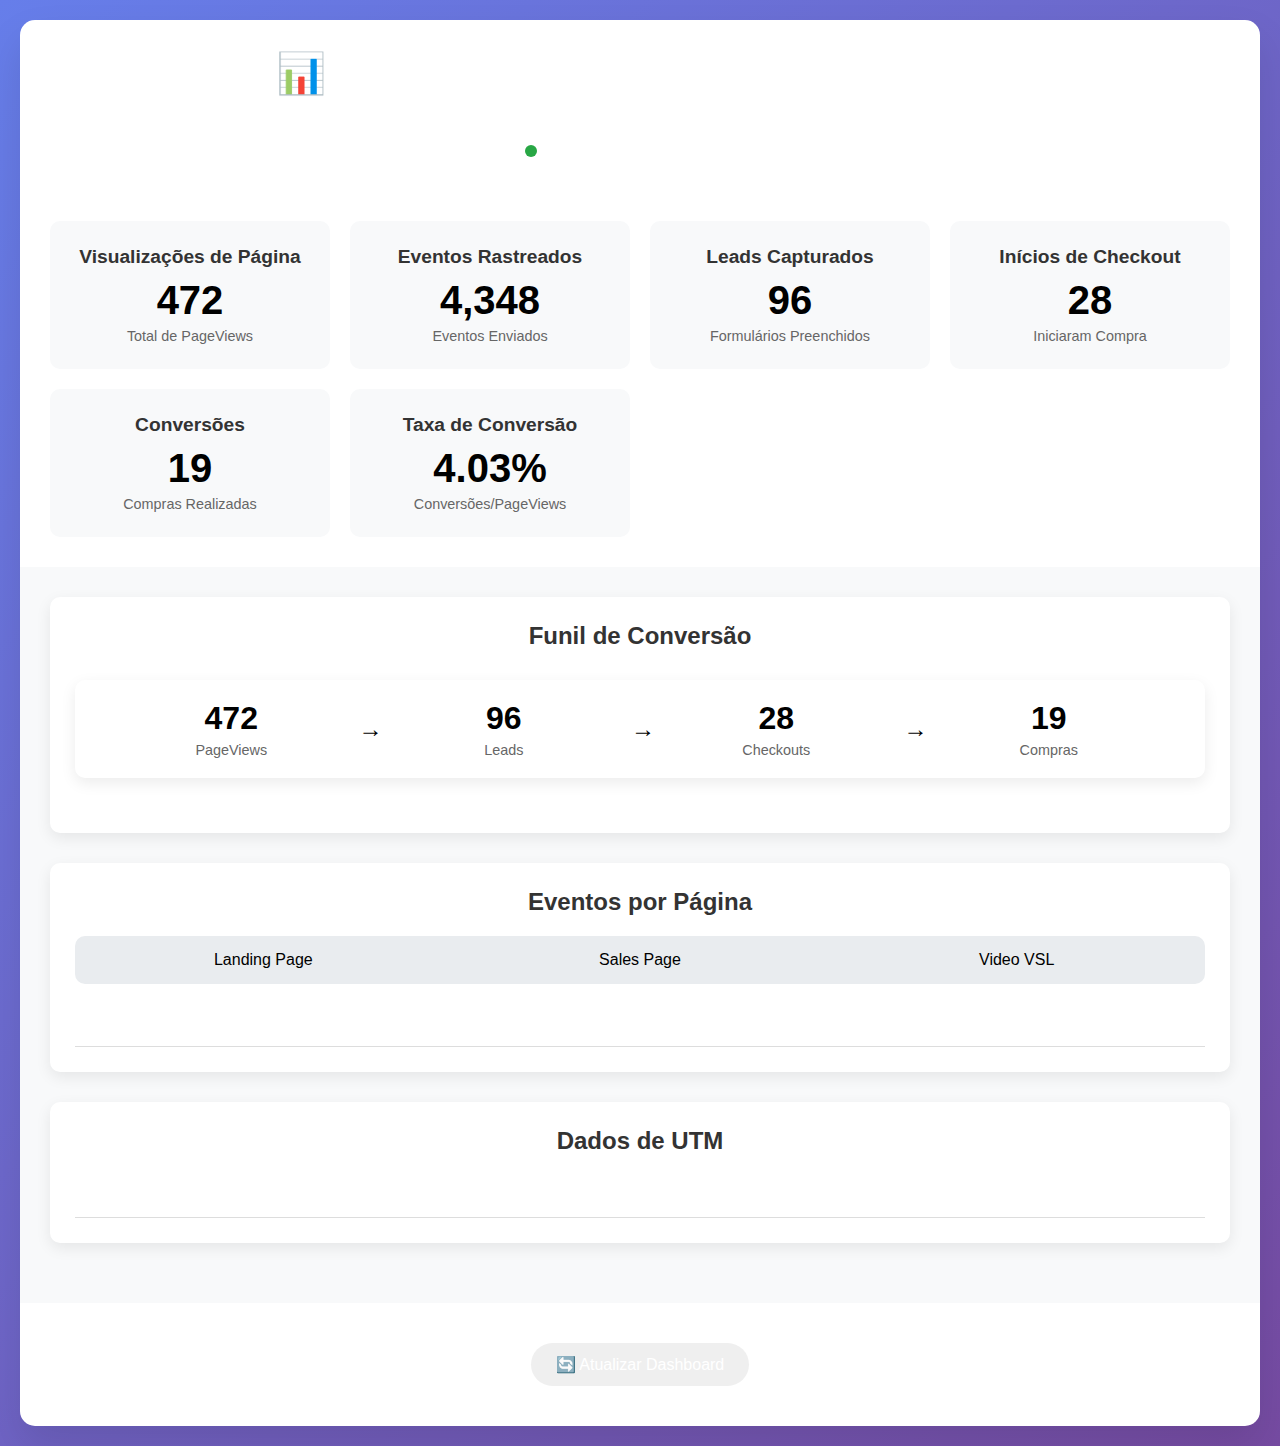
<file: fb-tracking-dashboard.html>
<!DOCTYPE html>
<html lang="pt-BR">
<head>
    <meta charset="UTF-8">
    <meta name="viewport" content="width=device-width, initial-scale=1.0">
    <title>Dashboard Facebook Ads Tracking - Brain Song</title>
    <style>
        * {
            margin: 0;
            padding: 0;
            box-sizing: border-box;
        }

        body {
            font-family: 'Segoe UI', Tahoma, Geneva, Verdana, sans-serif;
            background: linear-gradient(135deg, #667eea 0%, #764ba2 100%);
            min-height: 100vh;
            padding: 20px;
        }

        .dashboard {
            max-width: 1400px;
            margin: 0 auto;
            background: white;
            border-radius: 15px;
            box-shadow: 0 20px 40px rgba(0,0,0,0.1);
            overflow: hidden;
        }

        .header {
            background: linear-gradient(135deg, #1478137953324470 0%, #1a1a1a 100%);
            color: white;
            padding: 30px;
            text-align: center;
        }

        .header h1 {
            font-size: 2.5em;
            margin-bottom: 10px;
        }

        .header p {
            font-size: 1.1em;
            opacity: 0.9;
        }

        .stats-grid {
            display: grid;
            grid-template-columns: repeat(auto-fit, minmax(250px, 1fr));
            gap: 20px;
            padding: 30px;
        }

        .stat-card {
            background: #f8f9fa;
            border-radius: 10px;
            padding: 25px;
            text-align: center;
            border-left: 4px solid #1478137953324470;
            transition: transform 0.3s ease;
        }

        .stat-card:hover {
            transform: translateY(-5px);
        }

        .stat-card h3 {
            color: #333;
            font-size: 1.2em;
            margin-bottom: 10px;
        }

        .stat-value {
            font-size: 2.5em;
            font-weight: bold;
            color: #1478137953324470;
            margin-bottom: 5px;
        }

        .stat-label {
            color: #666;
            font-size: 0.9em;
        }

        .charts-section {
            padding: 30px;
            background: #f8f9fa;
        }

        .chart-container {
            background: white;
            border-radius: 10px;
            padding: 25px;
            margin-bottom: 30px;
            box-shadow: 0 5px 15px rgba(0,0,0,0.08);
        }

        .chart-title {
            font-size: 1.5em;
            color: #333;
            margin-bottom: 20px;
            text-align: center;
        }

        .events-table {
            width: 100%;
            border-collapse: collapse;
            margin-top: 20px;
        }

        .events-table th,
        .events-table td {
            padding: 12px;
            text-align: left;
            border-bottom: 1px solid #ddd;
        }

        .events-table th {
            background: #1478137953324470;
            color: white;
            font-weight: 600;
        }

        .events-table tr:nth-child(even) {
            background: #f8f9fa;
        }

        .events-table tr:hover {
            background: #e9ecef;
        }

        .page-tabs {
            display: flex;
            background: #e9ecef;
            border-radius: 10px;
            margin-bottom: 20px;
            overflow: hidden;
        }

        .page-tab {
            flex: 1;
            padding: 15px;
            text-align: center;
            cursor: pointer;
            transition: background 0.3s ease;
            border: none;
            background: transparent;
            font-size: 1em;
            font-weight: 500;
        }

        .page-tab.active {
            background: #1478137953324470;
            color: white;
        }

        .page-tab:hover:not(.active) {
            background: #dee2e6;
        }

        .conversion-funnel {
            display: flex;
            justify-content: space-between;
            align-items: center;
            margin: 30px 0;
            padding: 20px;
            background: white;
            border-radius: 10px;
            box-shadow: 0 5px 15px rgba(0,0,0,0.08);
        }

        .funnel-step {
            text-align: center;
            flex: 1;
            position: relative;
        }

        .funnel-step:not(:last-child)::after {
            content: '→';
            position: absolute;
            right: -15px;
            top: 50%;
            transform: translateY(-50%);
            font-size: 1.5em;
            color: #1478137953324470;
        }

        .funnel-number {
            font-size: 2em;
            font-weight: bold;
            color: #1478137953324470;
        }

        .funnel-label {
            font-size: 0.9em;
            color: #666;
            margin-top: 5px;
        }

        .refresh-btn {
            background: #1478137953324470;
            color: white;
            border: none;
            padding: 12px 25px;
            border-radius: 25px;
            cursor: pointer;
            font-size: 1em;
            margin: 20px;
            transition: background 0.3s ease;
        }

        .refresh-btn:hover {
            background: #0d5a0d;
        }

        .status-indicator {
            display: inline-block;
            width: 12px;
            height: 12px;
            border-radius: 50%;
            margin-right: 8px;
        }

        .status-active {
            background: #28a745;
        }

        .status-inactive {
            background: #dc3545;
        }

        @media (max-width: 768px) {
            .stats-grid {
                grid-template-columns: 1fr;
            }
            
            .conversion-funnel {
                flex-direction: column;
                gap: 20px;
            }
            
            .funnel-step:not(:last-child)::after {
                content: '↓';
                position: static;
                transform: none;
                display: block;
                margin: 10px 0;
            }
        }
    </style>
</head>
<body>
    <div class="dashboard">
        <div class="header">
            <h1>📊 Dashboard Facebook Ads Tracking</h1>
            <p>Brain Song - Sistema de Rastreamento Avançado</p>
            <div style="margin-top: 15px;">
                <span class="status-indicator status-active"></span>
                <span>Pixel ID: 1478137953324470</span>
            </div>
        </div>

        <div class="stats-grid">
            <div class="stat-card">
                <h3>Visualizações de Página</h3>
                <div class="stat-value" id="pageViews">0</div>
                <div class="stat-label">Total de PageViews</div>
            </div>
            
            <div class="stat-card">
                <h3>Eventos Rastreados</h3>
                <div class="stat-value" id="totalEvents">0</div>
                <div class="stat-label">Eventos Enviados</div>
            </div>
            
            <div class="stat-card">
                <h3>Leads Capturados</h3>
                <div class="stat-value" id="leadsCaptured">0</div>
                <div class="stat-label">Formulários Preenchidos</div>
            </div>
            
            <div class="stat-card">
                <h3>Inícios de Checkout</h3>
                <div class="stat-value" id="checkouts">0</div>
                <div class="stat-label">Iniciaram Compra</div>
            </div>
            
            <div class="stat-card">
                <h3>Conversões</h3>
                <div class="stat-value" id="conversions">0</div>
                <div class="stat-label">Compras Realizadas</div>
            </div>
            
            <div class="stat-card">
                <h3>Taxa de Conversão</h3>
                <div class="stat-value" id="conversionRate">0%</div>
                <div class="stat-label">Conversões/PageViews</div>
            </div>
        </div>

        <div class="charts-section">
            <div class="chart-container">
                <h2 class="chart-title">Funil de Conversão</h2>
                <div class="conversion-funnel">
                    <div class="funnel-step">
                        <div class="funnel-number" id="funnelPageViews">0</div>
                        <div class="funnel-label">PageViews</div>
                    </div>
                    <div class="funnel-step">
                        <div class="funnel-number" id="funnelLeads">0</div>
                        <div class="funnel-label">Leads</div>
                    </div>
                    <div class="funnel-step">
                        <div class="funnel-number" id="funnelCheckouts">0</div>
                        <div class="funnel-label">Checkouts</div>
                    </div>
                    <div class="funnel-step">
                        <div class="funnel-number" id="funnelPurchases">0</div>
                        <div class="funnel-label">Compras</div>
                    </div>
                </div>
            </div>

            <div class="chart-container">
                <h2 class="chart-title">Eventos por Página</h2>
                <div class="page-tabs">
                    <button class="page-tab active" onclick="showPageEvents('pag1')">Landing Page</button>
                    <button class="page-tab" onclick="showPageEvents('text')">Sales Page</button>
                    <button class="page-tab" onclick="showPageEvents('video')">Video VSL</button>
                </div>
                <table class="events-table" id="eventsTable">
                    <thead>
                        <tr>
                            <th>Evento</th>
                            <th>Quantidade</th>
                            <th>Valor</th>
                            <th>Última Ocorrência</th>
                        </tr>
                    </thead>
                    <tbody id="eventsTableBody">
                        <!-- Dados serão inseridos via JavaScript -->
                    </tbody>
                </table>
            </div>

            <div class="chart-container">
                <h2 class="chart-title">Dados de UTM</h2>
                <table class="events-table">
                    <thead>
                        <tr>
                            <th>Parâmetro</th>
                            <th>Valor</th>
                            <th>Ocorrências</th>
                        </tr>
                    </thead>
                    <tbody id="utmTableBody">
                        <!-- Dados serão inseridos via JavaScript -->
                    </tbody>
                </table>
            </div>
        </div>

        <div style="text-align: center; padding: 20px;">
            <button class="refresh-btn" onclick="refreshDashboard()">🔄 Atualizar Dashboard</button>
        </div>
    </div>

    <script>
        // Dados simulados para demonstração
        let dashboardData = {
            pageViews: 0,
            totalEvents: 0,
            leadsCaptured: 0,
            checkouts: 0,
            conversions: 0,
            events: {
                pag1: {},
                text: {},
                video: {}
            },
            utmData: {}
        };

        // Função para atualizar o dashboard
        function updateDashboard() {
            // Simula dados de rastreamento
            dashboardData.pageViews = Math.floor(Math.random() * 1000) + 100;
            dashboardData.totalEvents = Math.floor(Math.random() * 5000) + 500;
            dashboardData.leadsCaptured = Math.floor(Math.random() * 100) + 10;
            dashboardData.checkouts = Math.floor(Math.random() * 50) + 5;
            dashboardData.conversions = Math.floor(Math.random() * 20) + 2;

            // Atualiza estatísticas
            document.getElementById('pageViews').textContent = dashboardData.pageViews.toLocaleString();
            document.getElementById('totalEvents').textContent = dashboardData.totalEvents.toLocaleString();
            document.getElementById('leadsCaptured').textContent = dashboardData.leadsCaptured.toLocaleString();
            document.getElementById('checkouts').textContent = dashboardData.checkouts.toLocaleString();
            document.getElementById('conversions').textContent = dashboardData.conversions.toLocaleString();
            
            const conversionRate = ((dashboardData.conversions / dashboardData.pageViews) * 100).toFixed(2);
            document.getElementById('conversionRate').textContent = conversionRate + '%';

            // Atualiza funil
            document.getElementById('funnelPageViews').textContent = dashboardData.pageViews.toLocaleString();
            document.getElementById('funnelLeads').textContent = dashboardData.leadsCaptured.toLocaleString();
            document.getElementById('funnelCheckouts').textContent = dashboardData.checkouts.toLocaleString();
            document.getElementById('funnelPurchases').textContent = dashboardData.conversions.toLocaleString();

            // Atualiza eventos da página atual
            showPageEvents('pag1');
            
            // Atualiza dados UTM
            updateUTMData();
        }

        // Função para mostrar eventos de uma página específica
        function showPageEvents(page) {
            // Remove classe active de todas as tabs
            document.querySelectorAll('.page-tab').forEach(tab => {
                tab.classList.remove('active');
            });
            
            // Adiciona classe active na tab clicada
            event.target.classList.add('active');

            // Dados simulados de eventos
            const pageEvents = {
                pag1: [
                    { name: 'PageView', count: Math.floor(Math.random() * 500) + 100, value: 0, lastOccurrence: new Date().toLocaleString() },
                    { name: 'ViewContent', count: Math.floor(Math.random() * 400) + 80, value: 0, lastOccurrence: new Date().toLocaleString() },
                    { name: 'Lead', count: Math.floor(Math.random() * 50) + 10, value: 0, lastOccurrence: new Date().toLocaleString() },
                    { name: 'headline_view', count: Math.floor(Math.random() * 300) + 60, value: 0, lastOccurrence: new Date().toLocaleString() },
                    { name: 'testimonial_view', count: Math.floor(Math.random() * 200) + 40, value: 0, lastOccurrence: new Date().toLocaleString() }
                ],
                text: [
                    { name: 'PageView', count: Math.floor(Math.random() * 300) + 60, value: 0, lastOccurrence: new Date().toLocaleString() },
                    { name: 'ViewContent', count: Math.floor(Math.random() * 250) + 50, value: 0, lastOccurrence: new Date().toLocaleString() },
                    { name: 'InitiateCheckout', count: Math.floor(Math.random() * 30) + 5, value: 0, lastOccurrence: new Date().toLocaleString() },
                    { name: 'sales_headline_view', count: Math.floor(Math.random() * 200) + 40, value: 0, lastOccurrence: new Date().toLocaleString() },
                    { name: 'guarantee_view', count: Math.floor(Math.random() * 150) + 30, value: 0, lastOccurrence: new Date().toLocaleString() }
                ],
                video: [
                    { name: 'PageView', count: Math.floor(Math.random() * 200) + 40, value: 0, lastOccurrence: new Date().toLocaleString() },
                    { name: 'ViewContent', count: Math.floor(Math.random() * 180) + 35, value: 0, lastOccurrence: new Date().toLocaleString() },
                    { name: 'vsl_video_start', count: Math.floor(Math.random() * 120) + 25, value: 0, lastOccurrence: new Date().toLocaleString() },
                    { name: 'vsl_video_complete', count: Math.floor(Math.random() * 80) + 15, value: 0, lastOccurrence: new Date().toLocaleString() },
                    { name: 'InitiateCheckout', count: Math.floor(Math.random() * 20) + 3, value: 0, lastOccurrence: new Date().toLocaleString() }
                ]
            };

            const tbody = document.getElementById('eventsTableBody');
            tbody.innerHTML = '';

            pageEvents[page].forEach(event => {
                const row = tbody.insertRow();
                row.innerHTML = `
                    <td>${event.name}</td>
                    <td>${event.count.toLocaleString()}</td>
                    <td>R$ ${event.value.toFixed(2)}</td>
                    <td>${event.lastOccurrence}</td>
                `;
            });
        }

        // Função para atualizar dados UTM
        function updateUTMData() {
            const utmData = {
                'utm_source': { value: 'facebook', count: Math.floor(Math.random() * 500) + 100 },
                'utm_medium': { value: 'cpc', count: Math.floor(Math.random() * 500) + 100 },
                'utm_campaign': { value: 'brain_song_2024', count: Math.floor(Math.random() * 500) + 100 },
                'utm_term': { value: 'memória', count: Math.floor(Math.random() * 300) + 60 },
                'utm_content': { value: 'video_ad', count: Math.floor(Math.random() * 200) + 40 }
            };

            const tbody = document.getElementById('utmTableBody');
            tbody.innerHTML = '';

            Object.entries(utmData).forEach(([param, data]) => {
                const row = tbody.insertRow();
                row.innerHTML = `
                    <td>${param}</td>
                    <td>${data.value}</td>
                    <td>${data.count.toLocaleString()}</td>
                `;
            });
        }

        // Função para atualizar dashboard
        function refreshDashboard() {
            updateDashboard();
            console.log('🔄 Dashboard atualizado');
        }

        // Inicializa o dashboard
        document.addEventListener('DOMContentLoaded', function() {
            updateDashboard();
            
            // Atualiza automaticamente a cada 30 segundos
            setInterval(updateDashboard, 30000);
        });

        // Simula eventos em tempo real
        setInterval(() => {
            // Simula novos eventos
            dashboardData.pageViews += Math.floor(Math.random() * 5) + 1;
            dashboardData.totalEvents += Math.floor(Math.random() * 10) + 2;
            
            if (Math.random() > 0.8) {
                dashboardData.leadsCaptured += 1;
            }
            
            if (Math.random() > 0.9) {
                dashboardData.checkouts += 1;
            }
            
            if (Math.random() > 0.95) {
                dashboardData.conversions += 1;
            }
            
            updateDashboard();
        }, 5000);
    </script>
</body>
</html>
</file>
<file: text/css/media.css>
@charset "utf-8";
img, object, embed, video {
	max-width: 100%;
}
.ie6 img {
	width:100%;
}
body{
	font-family: 'Lora', serif;
	font-weight:normal;
    color: #000;
    -webkit-font-smoothing: antialiased;
	-moz-osx-font-smoothing: grayscale;
    -webkit-overflow-scrolling: touch;
	padding:0;
	margin:0;
	list-style:none;
	background:#fff;
}
.container{
	width:970px;
	height:auto;
	margin:0 auto;
	padding:0;
	box-sizing:border-box;
}
p, h1, h2, h3, ul{
	padding:0;
	margin:0;
}
li{list-style:none;}
a{text-decoration:none;}
.clearall{
	clear:both;
	height:1px;
	width:auto;
}
.position{position:relative;}
.dsplay{width:100%;display:table;box-sizing:border-box;}
*{box-sizing:border-box;}
.flt{float:left;width:100%;}
.ovrfl{overflow:hidden;}
.bdhding1{	
	font-weight:bold;
	font-size:44px;
	line-height:54px;
	text-align:center;
}
.bdhding1 u{text-decoration:underline;text-decoration-thickness:2px;text-underline-offset: 8px;}
.bdhding1 span.span1{background:#fff001;background-size:100%;}
.bdfont{	
	font-size:24px;
	line-height:34px;
	text-align:left;
}
.bdfont2{
	font-size:28px;
	line-height:38px;
	text-align:left;
}
.bdfont3{
	font-size:30px;
	line-height:40px;
	text-align:left;
}
.bdfont4{
	font-size:26px;
	line-height:36px;
	text-align:left;
}
.bdfont sup, .bdfont2 sup, .bdfont3 sup, .bdfont4 sup{font-size:12px;line-height:12px;color:#939393;}
.bdfont u, .bdfont2 u, .bdfont3 u, .bdfont4 u{text-decoration:underline;text-decoration-thickness:1px;text-underline-offset: 4px;}
.mar1{margin:34px 0 0 0;}
.mar2{margin:48px 0 0 0;}
.mar3{margin:40px 0 0 0;}
.mar4{margin:10px 0 0 0;}
.mar6{margin:24px 0 0 0;}

.bold{font-weight:bold;}
.semibold{font-weight:600;}
.black{font-weight:900;}
.medium{font-weight:500;}
.txlncntr{text-align:center;}
.txlnlft{text-align:left;}
.italic{font-style:italic;}

@media only screen and (max-width: 1000px){
.container{ max-width:750px; width:100%; }
.bdhding1{	
	font-size:36px;
	line-height:46px;
}
.bdfont{	
	font-size:19px;
	line-height:29px;
}
.bdfont2{
	font-size:23px;
	line-height:33px;
}
.bdfont3{
	font-size:25px;
	line-height:35px;
}
.bdfont4{
	font-size:21px;
	line-height:31px;
}
.mar1{margin:30px 0 0 0;}
.mar2{margin:44px 0 0 0;}
.mar3{margin:36px 0 0 0;}
}
@media only screen and (max-width: 767px){
.container{ width:100%;max-width:640px;}
.bdinpad{padding:0 10px;box-sizing:border-box; }
.bdhding1{	
	font-size:30px;
	line-height:40px;
}
.bdfont{	
	font-size:18px;
	line-height:28px;
}
.bdfont2{
	font-size:20px;
	line-height:30px;
}
.bdfont3{
	font-size:21px;
	line-height:31px;
}
.bdfont4{
	font-size:19px;
	line-height:29px;
}
.mar1{margin:26px 0 0 0;}
.mar2{margin:40px 0 0 0;}
.mar3{margin:32px 0 0 0;}
.mar4{margin:6px 0 0 0;}
}
@media only screen and (max-width: 479px){
.bdhding1{	
	font-size:26px;
	line-height:36px;
}
}
/*==============================*/
.sec1{
	background:url(../images/sec1.jpg) center top no-repeat;padding:40px 0;
	height:918px;
	padding:20px 0;
}
.s1hding1{
	font-weight:bold;
	font-size:50px;
	line-height:72px;
	color:#fff;
	text-align:left;
}
.s1hding2{
	font-weight:bold;
	font-size:57px;
	line-height:70px;
	color:#fff;	
}
.s1hding2 span.span1{background:url(../images/s1hdbg.jpg) left center repeat-x;padding:0 6px;}
.s1dvdr{height:2px;background:#0b509d;width:72%;margin:30px 0;}
.s1tbx{	
	width:758px;
	position:relative;
	padding:0 0 0 155px;0
}
.s1tbximg{
	position:absolute;
	left:-5px;
	top:3px;
}
.s1tbx-txt1{
	font-weight:bold;
	font-style:italic;
	font-size:24px;
	line-height:34px;
	color:#fff;
	text-align:left;
}
.s1tbx-txt2{
	font-size:24px;
	line-height:34px;
	color:#fff;
	text-align:left;
	margin-top:14px;
}
.s1bx{
	background:#fff url(../images/s1bxbg.jpg) right center no-repeat;
	margin:34px 0 0 0;
	padding:26px 234px 26px 26px;
	border-radius:14px;
}
ul.s1bx-list{padding:0;}
ul.s1bx-list li{
	background:url(../images/bullet.png) left 5px no-repeat;
	padding:0 0 0 54px;
	margin:16px 0 0 0;
	font-weight:600;
}
ul.s1bx-list li:first-child{margin:0;}
ul.s1bx-list li p{border-bottom:1px solid #dddddd;padding:0 0 20px 0;}
ul.s1bx-list li:last-child p{padding:0;border-bottom:none;}
/*----------------strip-----------------*/
.strip{background:#fdf3ff;padding:22px 0;}
.strip-hding{
	font-weight:600;
	font-size:24px;
	line-height:30px;
	text-align:center;
}
.strip-logos{margin:28px auto 0 auto;display:block;max-width:100%;}
/*----------------section2-----------------*/
.sec2{padding:42px 0 1px 0;}
.hand2{margin:0 4px 0 0;}
.s2img{float:right;margin:-25px -10px 0 -70px;max-width:100%;}
.s2bx{
	background:#fdf2ff url(../images/s2bxbg.png) right bottom no-repeat;
	margin:40px 0 -200px 0;
	padding:30px;
	border-radius:14px;
	position:relative;
}
.s2bximg{float:right;margin:20px -15px 0 0;max-width:100%;}
/*----------------section3-----------------*/
.sec3{padding:248px 0 42px 0;background:url(../images/sec3.jpg) center top no-repeat;color:#fff;}
.s3img{float:left;margin:20px 20px 0 -15px;max-width:100%;}
/*----------------section4-----------------*/
.sec4{padding:42px 0;}
.s4bg{position:absolute;right:-80px;top:75px;}
.s4bx{
	background:#452baa;
	margin:40px 0 0 0;
	width:56%;
	border-radius:14px;
	padding:21px 28px;
	font-weight:bold;
	color:#fff;
}
.s4img{float:right;margin:35px -15px 0 0;max-width:100%;position:relative;}
/*----------------section5-----------------*/
.sec5{padding:42px 0;background:#fdf2ff url(../images/sec5.jpg) center bottom no-repeat;}
.s5img{float:left;margin:0 65px 100px 30px;max-width:100%;}
/*----------------section6-----------------*/
.sec6{background:url(../images/sec6.jpg) center top no-repeat;padding:42px 0 0 0;color:#fff;}
.s6bx{
	margin:40px 0 0 0;
	background:#fff;
	border-radius:14px;
	padding:23px 28px;
	color:#000;
}
.s6img{float:right;margin:30px 0 0 20px;max-width:100%;}

@media only screen and (max-width: 1000px){	
.sec1{
	height:auto;
	padding:20px 0 35px 0;
	background:url(../images/sec1.jpg) 60% top no-repeat scroll;
	background-size:cover;
}
.s1hding1{
	font-size:40px;
	line-height:62px;
}
.s1hding2{
	font-weight:bold;
	font-size:45px;
	line-height:60px;
	color:#fff;	
}

.s1tbx{
	margin:30px 0 0 0;
	width:600px;
	padding: 2px 0 0 142px;
}
.s1tbximg{width:130px;}
.s1tbx-txt1{
	font-size:22px;
	line-height:32px;
}
.s1tbx-txt2{
	font-size:19px;
	line-height:29px;
}
.s1bx {padding: 20px 160px 25px 20px;}
ul.s1bx-list li {
    background: url(../images/bullet.png) left 3px no-repeat;
	background-size:30px;
    padding: 0 0 0 50px;
    margin: 16px 0 0 0;
    font-weight: 600;
}

.s2img{width:350px;margin: -5px -10px -10px -30px;}
.s2bx {
    background-size:400px;
    margin: 38px 0 -200px 0;
    padding: 24px 20px;
}
.s2bximg{width:350px;}
.s3img{width:330px;margin: 23px 12px 0 -15px;}

.s4bg{width:450px;right:-40px;}
.s4bx{position:relative;padding:20px 20px;margin:38px 0 0 0;}
.s4img{width:350px;}
.s5img {margin: 10px 10px 50px 10px;}

.s6bx {margin: 38px 0 0 0;padding: 20px 20px;}
.s6img{width:350px;margin: 30px 0 0 -10px;}

}
@media only screen and (max-width: 767px){
.sec1{height:auto;padding:12px 0 26px 0;background:#3c31a9 url(../images/sec1-mob.jpg) center -52px no-repeat;}	
.s1hding1{
    font-size: 30px;
    line-height: 40px;
	text-align:center;
}	
.s1hding2{
	font-size: 30px;
    line-height: 42px;
	padding:0 5px 4px 5px;	
	text-align:center;
	margin:2px 0 0 0;
}
.s1dvdr{width:100%;margin:20px 0;}
.s1tbx{width:100%;border-top:none;padding:0 0 0 120px;margin:170px 0 0 0;}	
.s1tbximg {
    width: 110px;
	top:0;
}
.s1tbx-txt1 {
    font-size: 20px;
    line-height: 30px;
}
.s1tbx-txt2 {
    font-size: 18px;
    line-height: 28px;
}
.s1bx {padding: 20px 10px;background:#fff;}
ul.s1bx-list li{
	background-size:22px;
	padding:0 0 0 37px;
	margin:10px 0 0 0;
}
ul.s1bx-list li p{padding:0 0 15px 0;}

.strip{padding:15px 0;}
.strip-hding{
	font-size:20px;
	line-height:26px;
}
.strip-logos{margin:18px auto 0 auto;}

.sec2{padding:35px 0 1px 0;}
.hand2{margin:0 4px -2px 0;}
.s2bx {
	background:#fdf2ff;
	margin: 36px 0 -200px 0;
	padding: 20px 12px;
}
.s2img, .s2bximg, .s3img, .s4img, .s5img, .s6img{
	float:none;
	margin:14px auto -12px auto;
	display:block;
	max-width:100%;
}
.s2img{margin:10px auto 0 auto;}
.s5img{margin:10px auto -16px auto;}
.s6img{margin:26px auto 0 auto;width:260px;}

.sec3 {padding: 234px 0 35px 0;background-size:cover;}
.sec4{padding:35px 0;}
.s4bx {padding: 20px 12px;width:100%;margin:32px 0 0 0;}

.sec5 {padding: 35px 0;background: #fdf2ff;}
.sec6 {padding: 35px 0 0 0;background-size:cover;}
}
@media only screen and (max-width: 479px){
.sec1{background:#3c31a9 url(../images/sec1-mob.jpg) center -68px no-repeat;}	
.s1hding1{
    font-size: 25px;
    line-height: 35px;
}	
.s1hding2{
	font-size: 24px;
    line-height: 36px;
	padding:0 2px 4px 2px;	
}
.s1tbx {padding: 0 0 0 110px;}
.s1tbximg {width: 100px;}
.s1tbx-txt1 {
    font-size: 18px;
    line-height: 25px;
}
.s1tbx-txt2 {
    font-size: 15px;
    line-height: 23px;
}

}
@media only screen and (max-width: 389px){
.sec1{background:#3c31a9 url(../images/sec1-mob.jpg) center -55px no-repeat;}
.s1hding1{
    font-size: 23px;
    line-height: 33px;
}	
.s1hding2{
	font-size: 23px;
    line-height: 31px;
}
}
@media only screen and (max-width: 359px){
.s1tbx {padding: 0 0 0 90px;}
.s1tbximg {width: 80px;}
}
/*=================start section7, 8, 9, 10, 11, 12, 13, 14, 15==================*/
.sec7{padding:42px 0;}
.s7rgtbx{
	float:right;
	width:37%;
	margin:40px 0 60px 40px;
	border:5px solid #fff;
	border-radius:14px;
	background:#fdf2ff;
	padding:20px 17px;
	box-shadow:0 0 10px #dddddd;
}
.s7rgtbx-img1{float:right;margin:0 0 0 0;max-width:100%;}
.s7rgtbx-img2{float:right;margin:10px 0 0 0;max-width:100%;}
.s7bx{
	margin:40px 0 0 0;
	background:#452baa;
	border-radius:14px;
	padding:22px 28px;
	color:#fff;
	font-weight:bold;
	width:59%;
}
/*----------------section8-----------------*/
.sec8{background:#fdf2ff url(../images/sec8.jpg) center top no-repeat;padding:42px 0;}
.s8img1{float:right;margin:8px 0 0 0;max-width:100%;}
.s8bx{
	margin:44px 0 0 0;
	background:#452baa;
	position:relative;
	padding:22px 26px 22px 400px;
	color:#fff;
	border-radius:14px;
}
.s8bximg{position:absolute;left:-15px;top:-50px;max-width:100%;}
/*----------------section9-----------------*/
.sec9{padding:42px 0 90px 0;}
.s9img{float:right;margin:20px -15px 0 20px;max-width:100%;}
/*----------------section10-----------------*/
.sec10{background:#fdf2ff;padding:0 0 0 0;}
.s10bx, .s10bx2{
	background:#452baa;
	margin:-50px 0 0 0;
	padding:22px 28px;
	color:#fff;
	border-radius:14px;
}
.s10bx2{margin:40px 0 0 0;font-weight:bold;}
.s10bximg{float:right;margin:-46px 0 0 20px;max-width:100%;}
.s10txtarea{position:relative;padding:0 0 42px 42%;}
.s10bg{position:absolute;left:0;bottom:0;}
.s10img{position:absolute;left:-15px;top:-15px;}
/*----------------section11-----------------*/
.sec11{padding:42px 0;}
.s11img{float:right;margin:-30px -70px -45px -160px;max-width:100%;}
/*----------------section12-----------------*/
.sec12{padding:42px 0 135px 0;background:url(../images/sec12.jpg) center top no-repeat;color:#fff;}
.s12bx{
	background:#fff;
	margin:40px 0 0 0;
	padding:22px 28px;
	border-radius:14px;
	color:#000;
	font-weight:bold;
	font-style:italic;
	width:55%;
}
.s12img{float:right;margin:25px -15px 0 10px;max-width:100%;}
/*----------------section13-----------------*/
.sec13{padding:0 0 46px 0;}
.s13bx{
	margin:-92px 0 0 0;
	background:#fff;
	border-radius:14px;
	padding:28px;
	box-shadow:0 0 10px #e6e5e5;
}
.s13inbx1, .s13inbx2, .s13inbx3{
	margin:40px 0 0 0;
	background:#ffe7e7;
	border:1px solid #ff6c6e;
	border-bottom:1px solid #ffa9bf;
	padding:22px 28px;
	border-radius:14px;
}
.s13inbx2, .s13inbx3{margin:30px 0 0 0;}
.s13inbx3{
	border:2px solid #35c54e;
	background:#e2ffd7 url(../images/s13inbx3bg.png) right top no-repeat;
	height:275px;
	box-shadow:0 4px 6px #e6e5e5;
}
.s13inbx3 p{
	font-weight:bold;
	font-size:36px;
	line-height:46px;
}

.s13inbximg1, .s13inbximg2, .s13inbximg3, .s13inbximg4, .s13inbximg5{
	float:right;
	margin:0 0 0 20px;
	max-width:100%;
}
/*----------------section14-----------------*/
.sec14{padding:42px 0 210px 0;background:url(../images/sec14.jpg) center top no-repeat;color:#fff;}
.s14txt{padding-left:40%;}
/*----------------section15-----------------*/
.sec15{padding:0 0;}
.s15bx{
	margin:-170px 0 0 0;
	background:#fff url(../images/s15bxbg.png) right bottom no-repeat;
	border:1px solid #3d26a4;
	border-bottom:7px solid #3d26a4;
	border-radius:14px;
	padding:25px 28px;
}
.s15bxtxtwidth{width:52%;}
.s15bx2, .s15bx3inbx{
	margin:40px 0 0 0;
	background:#452baa;
	border-radius:14px;
	padding:22px 28px;
	color:#fff;
	font-weight:bold;
	font-style:italic;
}
.s15bx3inbx{font-weight:normal;font-style:normal;}
.s15bx3{position:relative;padding:0 0 42px 0;}
.s15bx3bg{position:absolute;left:-182px;bottom:0;}
.s15graph{margin:32px auto 0 auto;display:block;max-width:100%;position:relative;}
.s15txtarea{position:relative;padding-left:42%;}
@media only screen and (max-width: 1000px){	
.s7bx {margin: 38px 0 0 0;padding: 20px 20px;}
.s7rgtbx-img1{width:100px;}
.s8img1{width:280px;}
.s8bx{padding:22px 20px 22px 338px;}
.s8bximg{width:350px; top:-40px;}
.s9img {width:340px;margin: 16px -15px -10px 10px;}

.s10bx, .s10bx2 {padding: 20px 20px;}
.s10bx2{margin:36px 0 0 0;}
.s10bximg {margin: -29px 0 0 50px;}
.s10txtarea{position:relative;padding:0 0 42px 46%;}
.s10bg{width:350px;}
.s10img, .s12img{width:350px;}
.s11img{width:550px;margin: -30px -40px -45px -180px;}
.s12bx {margin: 36px 0 0 0;padding: 20px 20px;width: 55%;}
.s13bx {padding:24px 20px;}
.s13inbx1, .s13inbx2, .s13inbx3 {
    margin: 36px 0 0 0;
    padding: 22px 20px;
}
.s13inbx2, .s13inbx3{margin:26px 0 0 0;}
.s13inbx3{background:#e2ffd7 url(../images/s13inbx3bg.png) 200px top no-repeat;}
.s13inbx3 p {font-size: 30px;line-height: 40px;}
.s14txt {padding-left: 36%;}
.s15bx {
    background-size:450px;
    padding: 22px 20px;
}
.s15bx2, .s15bx3inbx {
    margin: 36px 0 0 0;
    padding: 20px 20px;
}
}
@media only screen and (max-width: 767px){	
.sec7, .sec8, .sec11 {padding:35px 0;}
.sec9{padding:35px 0 84px 0;}
.s7bx, .s7rgtbx{float:none;width:100%;margin:32px 0 0 0;display:table;padding:20px 12px;}
.s8img1, .s9img, .s10bximg, .s11img, .s12img,
.s13inbximg1, .s13inbximg2, .s13inbximg3, .s13inbximg4, .s13inbximg5{
	float:none;
	margin:25px auto 0 auto;
	display:block;
	max-width:100%;
}
.s9img, .s12img, .s13inbximg1, .s13inbximg2, .s13inbximg3, .s13inbximg4, .s13inbximg5{margin:14px auto -15px auto;}
.s10bximg{margin:25px auto 0 auto;}
.s11img{margin:-20px auto -50px auto;}

.s8bx{margin:36px 0 0 0;padding:12px 12px 20px 12px;}
.s8bximg, .s10img{position:inherit;left:auto;top:auto;margin:0 auto;display:block;max-width:100%;}
.s10img{margin:14px auto -15px auto;}
.sec10{padding:0 0 35px 0;}
.s10bx {padding:20px 12px 0 12px;}
.s10bx2{margin:34px 0 0 0;padding: 20px 12px;}
.s10txtarea{position:relative;padding:0;}
.sec12{padding:35px 0 130px 0;background-size:cover;}
.s12bx {padding: 20px 12px;width: 100%;}

.sec13 {padding: 0 0 38px 0;}
.s13bx {padding: 22px 12px 18px 12px;}
.s13inbx1, .s13inbx2, .s13inbx3 {margin: 34px 0 0 0;padding: 22px 12px;}
.s13inbx2, .s13inbx3{margin:24px 0 0 0;}
.s13inbx3{
	background:#e2ffd7 url(../images/s13inbx3bg-mob.jpg) right top no-repeat;
	background-size:250px;
	height:140px;
}
.s13inbx3 p {font-size: 26px;line-height: 34px;}
.sec14 {
    padding: 35px 0 205px 0;
    background-size:cover;
}
.s14txt {padding-left: 0;}
.s15bx {	
	padding: 22px 12px;
	background:#fff url(../images/s15bxbg-mob.jpg) right bottom no-repeat;
	background-size: 250px;
}
.s15bxtxtwidth{width:90%;}
.s15bx2, .s15bx3inbx {margin: 34px 0 0 0;padding: 20px 12px;}
.s15graph{margin:24px auto 0 auto;}
.s15bx3bg{left:0;right:0;bottom:0;margin:0 auto;display:block;width:350px;}
.s15txtarea{padding-left:0;padding-bottom:230px;}
}
/*=================start section16, 17, 18, 19, 20, 21==================*/
.sec16{}
.sec16-top{background:url(../images/sec16-top.jpg) center bottom no-repeat;padding:42px 0 0 0;}
.sec16-btm{background:#452baa url(../images/sec16-btm.jpg) center bottom no-repeat;padding:12px 0 98px 0;color:#fff;}
.s16prd{margin:30px auto 0 auto;display:block;max-width:100%;}
.s16txtwidth{width:60%;}
/*----------------section17-----------------*/
.sec17{padding:1px 0 42px 0;background:#fff url(../images/sec17.jpg) center center no-repeat;}
.s17bx{
	margin:-60px 0 0 0;
	background:#fff;
	border-radius:14px;
	padding:22px 28px;
	box-shadow:0 6px 8px #cfd4e3;
}
.s17bx2{
	margin:40px 0 0 0;
	background:#452baa url(../images/s17bx2bg.png) right center no-repeat;
	padding:25px 28px;
	border-radius:10px;
	color:#fff;
}
.s17bx2img{float:right;margin:-12px 10px -60px 20px;max-width:100%;}
/*----------------section18-----------------*/
.sec18{background:#472cae url(../images/sec18.jpg) center bottom no-repeat;padding:42px 0 170px 0;color:#fff;}
/*----------------section19-----------------*/
.sec19{padding:1px 0 42px 0;background:#fff url(../images/sec17.jpg) center center no-repeat;}
.s19bx{
	margin:-130px 0 0 0;
	background:#fff;
	padding:35px 28px;
	border-radius:14px;
	box-shadow:0 0 10px #eae4ec;
}
.s19bxprd{float:right;margin:0 -15px 0 30px;width:370px;max-width:100%;}	
ul.s19bx-list{padding:10px 0 0 0;}
ul.s19bx-list li{
	margin:30px 0 0 0;
	background:#fdf2ff;
	border-radius:14px;
	height:146px;
	position:relative;
	padding:40px 60px 30px 216px;
}
ul.s19bx-list li:nth-child(4){padding:20px 30px 20px 216px;}
.s19bxlimg{position:absolute;left:0;bottom:0;}
.s19bximg{float:right;margin:30px -15px -20px 0;max-width:100%;}
/*----------------section20-----------------*/
.sec20{padding:42px 0 160px 0;background:#fdf2ff;}
.s20img{float:left;margin:25px 16px 0 -15px;max-width:100%;}
ul.s20list{padding:30px 100px 0 100px;}
ul.s20list li{
	background:#fff url(../images/bullet2.png) 22px 22px no-repeat;
	padding:22px 30px 22px 80px;
	border-radius:12px;
	box-shadow:0 0 10px #f3e8f5;
	margin:13px 0 0 0;
}
.s20bx{
	margin:40px 0 0 0;
	background:#fff url(../images/s20bxbg.png) left top no-repeat;
	padding:30px 30px 30px 340px;
	border-radius:14px;
	position:relative;
}
/*----------------section21-----------------*/
.sec21{padding:1px 0 42px 0;}
.s21bx{
	background:#452baa;
	margin:-100px 0 0 0;
	border-radius:10px;
	padding:30px 20px 28px 30px;
	color:#fff;
	font-weight:bold;
	display:table;
	width:100%;
}
.s21bx-imgbx{float:right;margin:-95px -16px 0 20px;}	
.s21bximg{max-width:100%;margin:0 auto;display:block;width:432px;}
.s21bxprc{
	width:224px;
	height:35px;
	background:#fff;
	border-radius:30px;
	margin:0 auto 0 auto;
	display:block;
	color:#000;
	font-size:22px;
	line-height:35px;
	text-align:center;
}
.s21bxprc span{padding:0 5px;margin:0 10px;}
.s21img{float:left;margin:20px 15px -15px -15px;max-width:100%;}
@media only screen and (max-width: 1000px){
.s17bx {padding: 22px 20px;}	
.s17bx2img{width:350px;}	
.s17bx2 {padding: 25px 20px;margin:37px 0 0 0;}	
.s19bx {padding: 30px 20px;}	
.s19bxprd {margin: 0 -15px 0 10px;width: 350px;}	
ul.s19bx-list li, ul.s19bx-list li:nth-child(4) {padding: 30px 30px 30px 216px;}
ul.s19bx-list li:nth-child(1), ul.s19bx-list li:nth-child(3){padding: 44px 30px 30px 216px;}
.s19bximg{width:340px;margin: 25px -15px -20px 0;}
.s20img{width:350px;margin: 20px 14px 0 -15px;}
ul.s20list {padding: 30px 70px 0 70px;}
ul.s20list li{background-size:30px;padding: 22px 20px 22px 70px;}	
.s21bx {padding: 30px 10px 28px 20px;}
.s21bx-imgbx {margin: -85px -16px 0 20px;}
.s21bximg{width:360px;}
.s21img{width:320px;}	
}
@media only screen and (max-width: 767px){
.sec16-top{background:#faeffd url(../images/sec16-top-mob.jpg) center bottom no-repeat;background-size:100%;35px 0 10px 0;}
.s16prd {margin: 26px auto -2px auto;}	
.sec16-btm {
    background: #452baa url(../images/sec16-btm-mob.jpg) center bottom no-repeat;
	background-size:500px;
    padding: 12px 0 198px 0;
}	
.s16txtwidth{width:100%;}
.sec17 {padding: 1px 0 35px 0;}	
.s17bx {padding: 20px 12px;}	
.s17bx2 {
    margin: 34px 0 0 0;
    background: #452baa;
    padding: 22px 12px;
}	
.s17bx2img, .s19bxprd, .s19bximg, .s20img, .s21img, .s21bx-imgbx{
	float:none;
	margin:14px auto -15px auto;
	display:block;
	max-width:100%;
}
.s19bxprd{margin:25px auto -16px auto;}
.s21img{width:350px;}
.s21bx-imgbx{margin:-54px auto 0 auto;}

.sec18 {padding: 35px 0 160px 0;}
.sec19 {padding: 1px 0 38px 0;}
.s19bx {padding: 24px 12px;}
ul.s19bx-list li, ul.s19bx-list li:nth-child(1), ul.s19bx-list li:nth-child(3), ul.s19bx-list li:nth-child(4){
	padding: 10px 10px 20px 10px;
	height: auto;
	margin:23px 0 0 0;
}
.s19bxlimg {
	position: inherit;
	left: auto;
	bottom: auto;
	margin: 0 auto 15px auto;
	display: block;
	border-radius: 14px;
}
ul.s19bx-list li p{text-align:center;}
.sec20 {padding: 35px 0 160px 0;}
ul.s20list {padding: 24px 0 0 0;}
ul.s20list li{background: #fff url(../images/bullet2.png) 12px 20px no-repeat;background-size:25px;padding: 16px 12px 16px 50px;}
.s20bx {
    margin: 34px 0 0 0;
    background: #fff;
    padding: 22px 12px;
}
.s20bximg {
	margin: 30px auto 0 auto;
	display: block;
	max-width: 100%;
	border-radius: 14px;
	width: 200px;
}
.sec21 {padding: 1px 0 35px 0;}
.s21bx {padding: 1px 12px 24px 12px;}
.s21bxprc {
	width: 200px;
	height: 32px;
	font-size: 18px;
	line-height: 32px;
	margin: 10px auto 24px auto;
}	
}
/*=================start section23, 24, 25==================*/
.sec23{background:#452baa url(../images/sec23.jpg) center bottom no-repeat;padding:42px 0 648px 0;}
.sec23btm{padding:0 0 45px 0;}
.s23subhd{
	background-image: linear-gradient(to right, rgba(113,90,203,0), rgba(113,90,203,1), rgba(255,0,0,0));
	padding:10px 0 12px 0;
	font-weight:bold;
	color:#fff;
	text-align:center;
	margin:28px 10% 0 10%;
}
.s23bx{
	margin:-608px 0 0 0;
	background:#fffeec;
	border:2px solid #e7e4b1;
	border-radius:12px;
}
.s23bxhd{
	background:#ffebc3;
	padding:17px 20px 6px 20px;
	border-radius:12px 12px 0 0;
}
.s23bxhd p{color:#2e1982;}
.s23bxarw{margin:0 auto;display:block;max-width:100%;}

.s23bxbtm{padding:0 30px 30px 30px;}
.s23prd{margin:0 auto;display:block;max-width:100%;}
ul.s23bxlist{padding:15px 0 0 0;width:88%;margin:0 auto;display:table;}
ul.s23bxlist li{
	float:left;
	display:inline-block;
	width:33.33%;
	background:#5590d8;
	padding:10px 20px 10px 98px;
	position:relative;
}
ul.s23bxlist li:first-child{
	background:#8d5cc7;
	border-radius:14px 0 0 14px;
}
ul.s23bxlist li:last-child{
	background:#26afbd;
	border-radius:0 14px 14px 0;
}
ul.s23bxlist li p{
	font-weight:bold;
	font-size:24px;
	line-height:30px;
	color:#fff;
	text-align:left;
}
ul.s23bxlist li img{
	position:absolute;
	left:30px;
	top:10px;
}
ul.s23bxlist li:nth-child(2) img{left:37px;}
.reg-prc{
	margin:30px 0 0 0;
	font-size:22px;
	line-height:32px;
	color:#373737;
	text-align:center;
}
.reg-prc span{padding:0 5px;margin:0 2px;}
.s23bx-prcbx{margin:20px auto 0 auto;width:354px;display:block;position:relative;}
.s23bxtxt{
	font-weight:bold;
	font-size:24px;
	line-height:34px;
	text-align:center;
}
.s23bxprc{
	font-weight:bold;
	font-size:72px;
	line-height:72px;
	color:#2e1982;
	text-align:center;
	margin-top:4px;
}
.s23bx-lftarw, .s23bx-rgtarw{position:absolute;top:10px;}
.s23bx-lftarw{left:0;}
.s23bx-rgtarw{right:0;}
.s23btn{margin:8px auto 0 auto;display:block;max-width:100%;}

/*-------------------section24--------------------*/
.sec24{background:#fdf2ff;padding:42px 0 228px 0;}
.s24bx{
	margin:40px 0 0 0;
	background:#452baa;
	border-radius:12px;
	padding:40px 260px 44px 30px;
	position:relative;
	font-weight:bold;
	color:#fff;
}
.s24mbseal{position:absolute;right:50px;top:-8px;}
/*-------------------section24-b--------------------*/
.sec25{padding:0 0 45px 0;}
.s25bx{
	margin:-188px 0 0 0;
	background:#fff;
	padding:30px 28px;
	border-radius:14px;
	box-shadow:0 0 10px #eae4ec;
}
.s25bxinbx {
    background: #452baa;
    margin: 40px 0 0 0;
    padding: 22px 186px 26px 28px;
    border-radius: 12px;
    color: #fff;
	position:relative;
}
.s25bxinbximg{position:absolute;right:0;bottom:0;}
@media only screen and (max-width: 1000px){
.s23bxbtm {padding: 0 20px 35px 20px;}	

ul.s23bxlist{width:100%;}
ul.s23bxlist li{padding:10px 20px 10px 88px;}
ul.s23bxlist li p {
    font-size: 22px;
    line-height: 28px;
}
ul.s23bxlist li img{left:20px;}
ul.s23bxlist li:nth-child(2) img{left:27px;}
.s24bx {
    margin: 40px 0 0 0;
    padding: 30px 207px 34px 20px;
}
.s24mbseal {right: 28px;top: -8px;width:156px;}	
.s25bx {padding: 26px 20px;}
.s25bxinbx {padding: 22px 186px 26px 20px;}	
}
@media only screen and (max-width: 767px){
.sec23 {padding: 35px 0 540px 0;}
.sec23btm {padding: 0 0 38px 0;}
.s23bx{margin:-508px 0 0 0;}
.s23subhd {margin: 26px 0 0 0;padding:8px 0 10px 0;}
.s23bxhd {padding: 6px 10px 0 10px;}
.s23bxhd p{font-size:28px;line-height:36px;}
.s23bxbtm {padding: 0 15px 20px 15px;}
.s23prd{margin:10px auto 0 auto;}
ul.s23bxlist li {padding: 10px 10px 10px 48px;}
ul.s23bxlist li img{height:35px;left:10px;top:15px;}
ul.s23bxlist li:nth-child(2) img{left:14px;top:15px;}
ul.s23bxlist li p {
    font-size: 15px;
    line-height: 21px;
}
.reg-prc {
    margin: 20px 0 0 0;
    font-size: 20px;
    line-height: 30px;
}
.reg-prc span{padding:0 2px;}
.sec24{padding:35px 0 225px 0;}
.sec25{padding:0 0 38px 0;}
.s24bx {
    margin: 36px 0 0 0;
    padding: 25px 12px 28px 12px;
}
.s24mbseal-mob{
	float:right;
	margin:0 0 0 5px;
	max-width:100%;
	width:120px;
}	
.s25bx {padding: 24px 12px;}
.s25bxinbx {padding: 20px 12px 0 12px;margin:34px 0 0 0;}		
.s25bxinbximg{position:inherit;right:auto;bottom:auto;margin:20px auto 0 auto;display:block;}	
.s23bx-prcbx {margin:15px auto 0 auto;}	
}
@media only screen and (max-width: 479px){
.sec23 {padding: 35px 0 340px 0;}
.s23bx{margin:-308px 0 0 0;}
.s23bxhd p{font-size:26px;line-height:32px;}
ul.s23bxlist li {padding: 7px 10px 10px 10px;}	
ul.s23bxlist li img, ul.s23bxlist li:nth-child(2) img{display:none;}
ul.s23bxlist li p{text-align:center;}	
.reg-prc {font-size: 16px;line-height: 26px;}
.s23bx-prcbx{width:260px;}
.s23bxtxt {font-size: 20px;line-height: 28px;}
.s23bxprc {
    font-size: 54px;
    line-height: 54px;
}
.s23bx-lftarw, .s23bx-rgtarw{width:64px;}
}
@media only screen and (max-width: 389px){
.s23bxbtm {padding: 0 10px 20px 10px;}
ul.s23bxlist li {padding: 7px 5px;}
.reg-prc span {padding: 0 0;margin: 0 0;}
.mbseal-mob{width:100px;}
}
@media only screen and (max-width: 359px){
ul.s23bxlist li p {font-size: 14px;line-height: 20px;}	
}
/*=================start section26, 27, 28, 29, 30==================*/
.sec26{padding:1px 0 42px 0;}
.s26bx{
	margin:40px 0 0 0;
	background:#452baa;
	border-radius:14px;
	padding:24px 28px;
	color:#fff;
}
.s26bx-img{float:right;margin:7px 15px 0 60px;max-width:100%;}
.s26img{float:right;margin:26px -15px 0 10px;max-width:100%;}
/*-------------------section27--------------------*/
.sec27{padding:42px 0;background:#fdf2ff;}
/*-------------------section28--------------------*/
.sec28{background:#452baa url(../images/sec23.jpg) center bottom no-repeat;padding:42px 0 648px 0;color:#fff;}
.s28img1{float:left;margin:-20px -120px -100px -184px;max-width:100%;}
.s28img2{float:right;margin:36px 0 0 15px;max-width:100%;}
.s28bx{
	margin:44px 0 0 0;
	background:#fffeec;
	border-radius:14px;
	padding:22px 28px 25px 28px;
	color:#000;
	border:2px solid #eada89;
	border-bottom:2px solid #b88a2e;
	position:relative;
}
.riskfree{float:right;margin:6px -10px 0 10px;max-width:100%;}
.s28img3{float:left;margin:5px 35px 0 0;max-width:100%;}
/*-------------------section29--------------------*/
.sec29{padding:1px 0 42px 0;}
#accordion{height:auto!important;margin:40px auto 0 auto;display:block;}
.ui-accordion .ui-accordion-header { 
	display: block; 
	cursor: pointer; 
	zoom: 1; 
	background:#fff url(../images/down.png) 98% 26px no-repeat;	
	text-align:left; 
    padding:17px 45px 20px 95px;
	margin:10px 0 0 0;	
	outline:none;
	position:relative;
	font-weight:normal;	
	font-size:24px;
	line-height:36px;
	color:#000;	
	text-align:left;
	border:1px solid #c3a9c8;
	border-radius:14px;	
}
.ui-accordion .ui-accordion-header span.span1{
	font-weight:bold;
	font-style:italic;
}
.ui-accordion .ui-accordion-header.active{
	background:#fdf2ff url(../images/up.png) 98% 28px no-repeat;
	-moz-box-shadow:none;
	-webkit-box-shadow:none;
	box-shadow:none;	
	border-radius:14px 14px 0 0;
}
.qmark{
	position:absolute;
	left:28px;
	top:24px;
	height:48px;
	width:48px;
	background:#0da72f;
	border-radius:50%;
	font-weight:bold;
	font-style:italic;
	font-size:24px;
	line-height:48px;
	text-transform:uppercase;
	color:#fff;
	text-align:center;
}
.ui-accordion .ui-accordion-content { 
	padding:0; 
	border-top: 0; 
	overflow: auto; 
	zoom: 1; 
	border:none;
	padding:0 0 0 0;
	border:1px solid #c3a9c8;
	border-radius:0 0 14px 14px;
	border-top:none;	
}
.accord-txt{
	box-sizing: border-box;
    float: left;
	width:100%;
	text-align:left;
    padding: 22px 40px 30px 95px;
	background:#fff;
}
/*------------------section30-------------------*/
.sec30{padding:1px 0 42px 0;}
.ref-hding{	
	text-align:left;
	font-size:24px;
	line-height:34px;
	color:#303030;
	margin:48px 0 0 0;
}
.s30lft, .s30rgt {
    float: left;
    display: inline-block;
    width: 48%;
    margin: 15px 0 0 0;
}
.s30rgt{float:right;}
ul.ref-list{padding:0;}
ul.ref-list li {
    font-family: 'Open Sans';
    font-size: 14px;
    line-height: 20px;
    text-align: left;
    color: #999999;
    margin: 12px 0 0 0;
    overflow-wrap: break-word;
    word-wrap: break-word;
    padding: 0 0 0 30px;
    position: relative;
}
.refnum {
    font-size: 14px;
    line-height: 20px;
    text-align: left;
    color: #999;
    width: 20px;
    position: absolute;
    left: 0;
    top: 0;
}
@media only screen and (max-width: 1000px){
.s26bx {
    margin: 38px 0 0 0;
    padding: 22px 20px;
}	
.s26bx-img {margin: 10px 15px 0 51px;}	
.s26img{width:350px;}
.s28img1 {margin: -20px -174px -100px -184px;}
.s28bx {margin: 40px 0 0 0;padding: 22px 20px;}
.riskfree {margin: 16px 0 0 14px;}

.ui-accordion .ui-accordion-header { 
	font-size:20px;
	line-height:32px;
	padding: 17px 45px 20px 76px;
}
.qmark{
	left:20px;
	top:24px;
	height:38px;
	width:38px;
	font-size:20px;
	line-height:38px;
}
.accord-txt {padding: 22px 30px 30px 76px;}	
}
@media only screen and (max-width: 767px){
.sec26 {padding: 1px 0 35px 0;}
.s26bx {
	margin: 35px 0 0 0;
	padding: 20px 12px;
}
.s26bx-img, .s26img, .s28img1, .s28img3{
	float:none;
	margin:20px auto 0 auto;
	display:block;
	max-width:100%;
}
.s26img{margin:14px auto -15px auto;}
.s28img1{margin:0 auto -50px auto;width:400px;}
.s28img3{margin:25px auto -15px auto;}

.sec27 {padding: 35px 0;}
.sec28{padding:35px 0 542px 0;}
.s28img2 {width:70px;margin: 26px 0 0 15px;}
.s28bx {margin: 36px 0 0 0;padding: 20px 12px;}
.riskfree {margin: 0 0 0 5px;width:110px;}

.sec29{padding:1px 0 36px 0;}
#accordion{margin:30px auto 0 auto;}
.ui-accordion .ui-accordion-header {
	background:#fff url(../images/down.png) 98% 22px no-repeat;	 
	font-size:18px;
	line-height:30px;
	padding: 13px 36px 14px 58px;
}
.ui-accordion .ui-accordion-header.active{
	background:#edf4ff url(../images/up.png) 98% 24px no-repeat;
}
.qmark{
	left:10px;
	top:20px;
	height:34px;
	width:34px;
	font-size:18px;
	line-height:34px;
}
.accord-txt {padding: 20px 10px 25px 10px;}

.sec30 {padding: 1px 0 35px 0;}
.ref-hding {
    font-size: 22px;
    line-height: 32px;
    margin: 38px 0 0 0;
}
.s30lft, .s30rgt{width:100%;margin:10px 0 0 0;}
.s30rgt{margin:0;}
ul.ref-list li {
    font-size: 12px;
    line-height: 18px;
    padding: 0 0 0 30px;
}
.refnum {
    font-size: 12px;
    line-height: 18px;
    width: 20px;
}	
}
/*=================start footer==================*/
footer{padding:40px 0;border-top:1px solid #dadada;}
ul.ftrlist{padding:0;text-align:center;}
ul.ftrlist li{
	display:inline-block;
	padding:0 15px;
	font-size:20px;
	line-height:20px;
	color:#333333;
	text-align:center;
	position:relative;
}
ul.ftrlist li a{color:#333;}
ul.ftrlist li:after{
	content:"";
	position:absolute;
	right:0;
	top:5px;
	height:15px;
	background:#333;
	width:1px;
}
ul.ftrlist li:last-child:after{display:none;}
.ftrtxt{
	font-size:20px;
	line-height:30px;
	color:#333;
	text-align:center;
	margin-top:10px;
}
@media only screen and (max-width: 1000px){
ul.ftrlist li{font-size:18px;line-height:18px;}	
ul.ftrlist li:after{top:2px;}
.ftrtxt{font-size:18px;line-height:28px;}	
}
@media only screen and (max-width: 767px){
footer{padding:30px 0;}
ul.ftrlist li{
	padding:0 10px;
	font-size:14px;
	line-height:14px;
}
ul.ftrlist li:after{height:12px;top:2px;}
.ftrtxt{
	font-size:14px;
	line-height:24px;
	margin-top:4px;
}
}
</file>
<file: text/css/common.css>
@import url('https://fonts.googleapis.com/css2?family=Lora:ital,wght@0,400..700;1,400..700&family=Permanent+Marker&display=swap');

@charset "utf-8";
/* CSS Document */

.strikeout, .strikeout2, .strikeout3 { 
  position: relative;
}
.strikeout::after, .strikeout2::after, .strikeout3::after {
  border-bottom: 0.08em solid #F00;
  content: "";
  left: 0;
  margin-top: calc(0.120em / 2 * -1);
  position: absolute;
  right: 0;
  top: 58%;  
}
.strikeout::after{
  border-bottom: 0.12em solid #F00;
  top: 54%;  
  transform:rotate(-10deg);
  -webkit-  transform:rotate(-10deg);
}
.strikeout3::after{border-bottom: 0.08em solid #000;top: 57%;}
.prevent-select {
    -webkit-user-select: none;
    -ms-user-select: none;
    user-select: none;
}

.white{color:#fff;}
.red{color:#F00;}
.blue{color:#0b5760;}
.yellow{color:#fff000;}
.green{color:#07695d;}
.yellow2{color:#c58b00;}
.green2{color:#2cc200;}
.merun{color:#b10002;}
.purple{color:#452baa;}

/*===============================*/
.show-479, .show-tab, .show-767, .show-400, .show-340, .show-359, .show-389{display:none;}
@media only screen and (max-width: 1000px){
.show-tab{display:block;}
.hide-tab{display:none;}
}
@media only screen and (max-width: 767px){
.hide-767{display:none;}
.show-767{display:block;}
}
@media only screen and (max-width: 479px){
.show-479{display:block;}
.hide-479{display:none;}
}
@media only screen and (max-width: 400px){
.show-400{display:block;}
.hide-400{display:none;}
}
@media only screen and (max-width: 389px){
.show-389{display:block;}
.hide-389{display:none;}
}
@media only screen and (max-width: 359px){
.hide-359{display:none;}
.show-359{display:block;}
}
/*----------------Gift Box-------------------*/
.giftbx {
    margin: 40px 0 0 0;
    border: 2px solid #452baa;
    border-radius: 14px;
    width: 100%;
    display: table;
	background:#fff;
}
.giftbxhd {
    background: #452baa;
    padding: 12px 28px 16px 28px;
    border-radius: 12px 12px 0 0;
}
.giftbxhd p {
    font-weight: bold;
    font-size: 34px;
    line-height: 44px;
    color: #fff;
    text-align: left;
}
.giftbxhd p span {color: #fff000;}
.giftbxbtm {padding: 25px 28px;}
.giftbx-imgbx {position: relative;}
.badge {
    position: absolute;
    right: -5px;
    top: -10px;
    height: 133px;
    width: 134px;
    background: url(../images/badgebg.png) center center no-repeat;
    background-size: 100%;
    padding: 0 0 0 4px;
}
.badge-txt1, .badge-txt2 {
    font-weight: 600;
    font-size: 17px;
    line-height: 20px;
    text-align: center;
    color: #fff;
    text-transform: uppercase;
    padding: 26px 0 0 0;
}
.badge-txt1 span {
    font-size: 25px;
    font-weight: bold;
}
.badge-txt2 {
    font-weight: bold;
    font-size: 40px;
    line-height: 30px;
    padding: 3px 0 0 0;
}
.up1giftbx-img1, .up1giftbx-img2, .up1giftbx-img3, .up1giftbx-img4,
.giftbx-img1, .giftbx-img2, .giftbx-img3, .giftbx-img4{
	float:right;
	margin:0 -10px 0 20px;
	max-width:100%;
}
.up1giftbx-img2, .up1giftbx-img3{margin:20px -45px 30px -20px;}
.up1giftbx-img4{margin:15px -15px 15px 10px;}

.giftbx-img1, .giftbx-img2{margin:0 30px 0 50px;}
.giftbx-img3{margin:0 80px;}
.giftbx-img4{margin:0 30px 0 20px;}


@media only screen and (max-width: 1000px){
.giftbxhd {padding: 12px 20px;}
.giftbxbtm {padding: 25px 20px;}
.giftbxhd p{font-size:28px;line-height:38px;}
.up1giftbx-img1{width:270px;}
.up1giftbx-img2, .up1giftbx-img3, .up1giftbx-img4{width:320px;}
.giftbx-img1, .giftbx-img2, .giftbx-img4{width:230px;margin: 0 20px 0 30px;}
.giftbx-img3{width:140px;margin: 0 50px;}

}
@media only screen and (max-width: 767px){
.giftbx{margin:35px 0 0 0;}
.giftbxhd {padding: 12px 12px;}
.giftbxhd p{font-size:25px;line-height:35px;text-align:center;}
.giftbxbtm {padding: 22px 12px;}
.giftbx-imgbx{width:300px;margin:0 auto;display:block;}
.up1giftbx-img1, .up1giftbx-img2, .up1giftbx-img3, .up1giftbx-img4,
.giftbx-img1, .giftbx-img2, .giftbx-img3, .giftbx-img4{
	float:none;
	display:inline-block;
	margin:0 auto 0 auto;
	display:block;
	width:220px;
}
.up1giftbx-img2, .up1giftbx-img3{width:280px;margin:0 auto 10px auto;}
.up1giftbx-img4{width:auto;margin:0 auto 6px auto;}
.giftbx-img1, .giftbx-img2, .giftbx-img3, .giftbx-img4{margin:0 auto 15px auto;}
.giftbx-img3{width:140px;}


.badge {
    height: 112px;
    width: 112px;
}
.badge-txt1, .badge-txt2 {
    font-size: 15px;
    line-height: 18px;
    padding: 19px 0 0 0;
}
.badge-txt1 span {font-size: 23px;}
.badge-txt2 {font-size: 35px;line-height: 25px;padding: 0 0 0 0;}
}
@media only screen and (max-width: 479px){
.giftbxhd p{font-size:22px;line-height:32px;}
}
@media only screen and (max-width: 359px){
.giftbx-imgbx{width:250px;}	
}

/*----------- popup ---------------- */
#pop_overlay{
    background-color: rgba(0, 0, 0, 0.6);
    clear: none;
    display: none;
    height: 100%;
    left: 0;
    margin: 0;
    padding: 0;
    position: fixed;
    top: 0;
    width: 100%;
    z-index: 9999;
  overflow-y:scroll;
}
#pop_content {
  height:auto;
  width:970px;
    background-color: white;
    border-radius: 13px;
    margin: 20px auto 20px auto;
    padding: 30px 44px;
    position: relative;
    text-align: center;    
}
.pop_content2 {margin: 100px auto!important;}
.close{
  position:absolute;
  right:15px;
  top:10px;
  font-weight:bold;
  font-size:20px;
  line-height:20px;
  text-align:center;
  cursor:pointer;
  color:#000;
}
.pop-wait{
  font-weight:bold;
  font-size:55px;
  line-height:55px;
  color:#ff0000;
  text-align:center;
  text-transform:uppercase;
}
.pop-wait img{margin:0 2px -4px 0;}
.pophding{
  font-weight:bold;
  font-size:26px;
  line-height:34px;
  text-align:center;
  color:#000;
  margin-top:20px;
}
.popprd{margin:26px auto -8px auto;display:block;width:432px;}
.up1poptxt1{
  font-size:20px;
  line-height:30px;
  color:#000;
  text-align:center;
  text-decoration:underline;
  margin:16px 0 0 0;
  display:block;	
}
.popbtn{
  margin:22px auto 0 auto;
  display:block;
  width:840px;
  border-radius:8px;	
  background:#43bf0e;
  background:-webkit-linear-gradient(#43bf0e, #42a001);
  background:-moz-linear-gradient(#43bf0e, #42a001);
  background:-o-linear-gradient(#43bf0e, #42a001);
  background:linear-gradient(#43bf0e, #42a001);
  font-family: "Oswald", sans-serif;
  font-weight:600;
  font-size:34px;
  line-height:44px;
  color:#fff;
  text-align:center;
  text-transform:uppercase;
  border:2px solid #30a209;
  border-bottom:none;
  box-shadow:0 5px 10px #CCC;
  padding:16px 6px 17px 6px;
}
.popmbbx{
  margin:30px -44px 0 -44px;
  background:#e7eaf1;
  padding:20px 44px 25px 44px;
}
.popmbseal{float:right;margin:-3px 0 0 50px;max-width:100%;width:180px;}	
.popmbbxtxt{
  font-size:22px;
  line-height:32px;
  text-align:left;
  color:#000;
}

@media only screen and (max-width: 1000px){
#pop_content{padding:28px 20px 40px 20px;width:740px;}
.pop_content2 {margin: 30px auto!important;}
.pop-wait{font-size:45px;line-height:45px;}
.pop-wait img{margin:0 0 -3px 0;width:40px;}
.pophding{
  font-size:24px;
  line-height:32px;
}	
.up1poptxt1 {
    font-size: 18px;
    line-height:28px;
}
.popbtn{width:100%;font-size:26px;line-height:36px;}	
.popmbbx{
  margin:30px -20px 0 -20px;
  padding:20px 20px 25px 20px;
}
.popmbbxtxt {
    font-size: 20px;
    line-height: 30px;
}
.popmbseal{margin:8px 0 0 0;}
}
@media only screen and (max-width: 767px){
#pop_content{padding:30px 15px 30px 15px;width:96%;}
.pophding{
  font-size:20px;
  line-height:28px;
  margin-top:15px;
}	
.up1poptxt1 {
    font-size: 16px;
    line-height: 26px;
    margin: 28px 0 0 0;
}
.popbtn{font-size:22px;line-height:30px;}
.popmbbx {
    margin: 30px -15px 0 -15px;
    padding: 20px 15px 25px 15px;
}
.popmbseal{float:none;margin:0 auto 15px auto;display:block;width:140px;}	
.popmbbxtxt {
    font-size: 18px;
    line-height: 26px;
    text-align: center;
}		
}
@media only screen and (max-width: 479px){
#pop_content{padding:30px 10px 30px 10px;}
.pop-wait{font-size:36px;line-height:36px;}
.pop-wait img{margin:0 0 -2px 0;width:30px;}
.up1poptxt1 {
    font-size: 14px;
    line-height: 23px;
    margin: 25px 0 0 0;
}	
.popmbbx {
    margin: 30px -10px 0 -10px;
    padding: 20px 10px 25px 10px;
}
.popbtn {
    font-size: 19px;
    line-height: 26px;
  padding:11px 6px 12px 6px;
}
}
</file>
<file: video/css/styles-combined.css>
@charset "utf-8";
html.with-featherlight{overflow:hidden}.featherlight{display:none;position:fixed;top:0;right:0;bottom:0;left:0;z-index:2147483647;text-align:center;white-space:nowrap;cursor:pointer;background:#333;background:rgba(0,0,0,0)}.featherlight:last-of-type{background:rgba(0,0,0,.8)}.featherlight:before{content:'';display:inline-block;height:100%;vertical-align:middle}.featherlight .featherlight-content{position:relative;text-align:left;vertical-align:middle;display:inline-block;overflow:auto;padding:25px 25px 0;border-bottom:25px solid transparent;margin-left:5%;margin-right:5%;max-height:95%;background:#fff;cursor:auto;white-space:normal}.featherlight .featherlight-inner{display:block}.featherlight link.featherlight-inner,.featherlight script.featherlight-inner,.featherlight style.featherlight-inner{display:none}.featherlight .featherlight-close-icon{position:absolute;z-index:9999;top:0;right:0;line-height:25px;width:25px;cursor:pointer;text-align:center;font-family:Arial,sans-serif;background:#fff;background:rgba(255,255,255,.3);color:#000;border:0;padding:0}.featherlight .featherlight-close-icon::-moz-focus-inner{border:0;padding:0}.featherlight .featherlight-image{width:100%}.featherlight-iframe .featherlight-content{border-bottom:0;padding:0;-webkit-overflow-scrolling:touch}.featherlight iframe{border:0}.featherlight *{-webkit-box-sizing:border-box;-moz-box-sizing:border-box;box-sizing:border-box}@media only screen and (max-width:1024px){.featherlight .featherlight-content{margin-left:0;margin-right:0;max-height:98%;padding:10px 10px 0;border-bottom:10px solid transparent}}@media print{html.with-featherlight>*>:not(.featherlight){display:none}}
.featherlight-content {border: 4px solid red !important;padding-bottom: 15px !important;max-width: 650px;border-radius: 10px;}.featherlight-close-icon {font-weight: 700;font-family: "Roboto Condensed", sans-serif;font-size: 20px;}<!-- used in popup --> .head85 {font-size: 2.24rem;}.head56 {font-size: 1.47rem;}.text-center {text-align: center;}.clearfix:before, .clearfix:after {content: "";display: table;clear: both;}.clearfix:after {clear: both;}.mb-5 {margin-bottom: 5px;}.mb-10 {margin-bottom: 10px;}.mt-10 {margin-top: 10px;}.w-90 {width: 90%;}.big-button-text {font-size: 1.125rem;}.fl {float: left;}.fr {float: right;}.color-white {color: #fff;}.color-black {color: #000;}.color-cyan {color: #3a888e;}.container-limit {max-width: 1000px !important;}a.color-black {color: black;}a.color-black:link {color: black;}a.color-black:active {color: black;}a.color-black:visited {color: black;}a.color-black:hover {color: black;}.container-full {max-width: 100% !important;width: auto !important;padding: 0 !important;}.change-container {padding: 20px 30px 30px 30px;margin: 0 auto !important;}.black-background-vid {background: #000 !important;}.video-wrapper-desktop {max-height: 100vh;max-width: 177.77vh;margin: auto;min-width: 272px;min-height: 153px;}.video-wrapper-mobile {max-height: 100vh;max-width: 62.5vh;margin: auto;min-width: 175px;min-height: 280px;}.vid-wrapper {height: 100% !important;left: 0 !important;position: absolute !important;top: 0 !important;width: 100% !important;}.vid-padding {position: relative !important;z-index: 10 !important;}.vid-padding-mobile {padding: 160% 0 0 0 !important;}.vid-padding-desktop {padding: 56.25% 0 0 0 !important;}.vid-embed {height: 100% !important;position: relative !important;width: 100% !important;}.video-border {-webkit-box-shadow: 0 6px 19px -4px rgba(0, 0, 0, 0.98);-moz-box-shadow: 0 6px 19px -4px rgba(0, 0, 0, 0.98);box-shadow: 0 6px 19px -4px rgba(0, 0, 0, 0.98);position: relative;border: 3px solid #fff;}.preventControl {height: 100%;position: absolute;top: 0;width: 100%;left: 0;z-index: 99999;}.button-continue, .button-unmute {height: 100%;position: absolute;top: 0;width: 100%;left: 0;background-size: contain;background-position: center center;background-repeat: no-repeat;z-index: 25;display: none;background-color: rgba(0, 0, 0, 0.5);cursor: pointer;}.yellow-button {background: #fffd00;border: 3px solid #00f;color: #00f;display: block;margin: 0 auto;padding: 15px;box-shadow: rgba(0, 0, 0, 0.19) 0 10px 20px, rgba(0, 0, 0, 0.23) 0 6px 6px;text-align: center;border-radius: 10px;cursor: pointer;}.yellow-button:active, .yellow-button:hover {background-color: #d7ffe6;color: #00f;border: 3px solid #00f;}.loading-video {height: 100%;position: absolute;top: 0;width: 100%;left: 0;z-index: 5;background-color: #000;}.loading-video-inner {background: url(../images/loading-video.gif) no-repeat center center;background-size: contain;max-width: 900px;width: 100%;height: 100%;margin: 0 auto;}.button-unmute-mobile {background-image: url(../images/sound.png);}.button-unmute-pc {background-image: url(../images/sound-pc.png) !important;}.button-continue-mobile {background-image: url(../images/video.png);}.button-continue-pc {background-image: url(../images/video-pc.png) !important;}.pulsing {transform: scale(1);animation: pulsing 1s infinite;}@keyframes pulsing {0% {transform: scale(1);box-shadow: 0 0 0 0 rgba(0, 0, 0, 0.7);}70% {transform: scale(1.034);box-shadow: 0 0 0 10px transparent;}100% {transform: scale(1);box-shadow: 0 0 0 0 transparent;}}#cbBadge {position: absolute;z-index: 50;}.topCBblock {height: 26px;background: #fff;}@media (max-width: 480px) {.topCBblock {display: none !important;}}.borderSolid.border3px {border-width: 3px;border-style: solid;}.bgCover {background-size: cover !important;-webkit-background-size: cover !important;background-attachment: fixed !important;background-repeat: repeat repeat !important;background-position: center center;}.radius0 {border-radius: 0px;}.is-unselectable {-webkit-touch-callout: none;-webkit-user-select: none;-moz-user-select: none;-ms-user-select: none;user-select: none;}.is-paddingless {padding: 0 !important;}.is-marginless {margin: 0 !important;}.is-hidden {display: none !important;}
</file>
<file: video/css/buy.min.css>
@charset "utf-8";.sec31{padding:0 0 50px 0}.bdhding1{font-weight:700;font-size:44px;line-height:54px;text-align:center}.s23bx{margin:30px 0 0 0;background:#fffeec;border:2px solid #e7e4b1;border-radius:12px}.s23bxhd{background:#ffebc3;padding:10px 20px 6px 20px;border-radius:12px 12px 0 0}.s23bxhd p{color:#1b2b61}.s23bxarw{margin:0 auto;display:block;max-width:100%;height:100%}.s23bxbtm{padding:0 30px 30px 30px}.s23prd{margin:0 auto;display:block;max-width:100%;height:100%}ul.s23bxlist{padding:15px 0 0 0;width:88%;margin:0 auto;display:table}ul.s23bxlist li{float:left;display:inline-block;width:33.33%;background:#5590d8;padding:10px 20px 10px 98px;position:relative}ul.s23bxlist li:first-child{background:#8d5cc7;border-radius:14px 0 0 14px}ul.s23bxlist li:last-child{background:#26afbd;border-radius:0 14px 14px 0}ul.s23bxlist li p{font-weight:700;font-size:24px;line-height:30px;color:#fff;text-align:left}ul.s23bxlist li img{position:absolute;left:30px;top:10px}ul.s23bxlist li:nth-child(2) img{left:37px}.s23bx-prcbx{margin:20px auto 0 auto;width:334px;display:block;position:relative}.s23bxtxt{font-weight:700;font-size:24px;line-height:34px;text-align:center}.s23bxprc{font-weight:700;font-size:71px;line-height:71px;color:#1b2b61;text-align:center;margin-top:4px}.s23bx-lftarw,.s23bx-rgtarw{position:absolute;top:18px}.s23bx-lftarw{left:0}.s23bx-rgtarw{right:0}.s23btn{margin:15px auto 0 auto;display:block;max-width:100%;height:100%}@media only screen and (max-width:1000px){.bdhding1{font-size:36px;line-height:46px}.s23bxbtm{padding:0 20px 35px 20px}ul.s23bxlist{width:100%}ul.s23bxlist li{padding:10px 20px 10px 88px}ul.s23bxlist li p{font-size:22px;line-height:28px}ul.s23bxlist li img{left:20px}ul.s23bxlist li:nth-child(2) img{left:27px}}@media only screen and (max-width:767px){.bdhding1{font-size:32px;line-height:42px}.sec31{padding:0 0 40px 0}.sec23{padding:35px 0 40px 0}.s23subhd{margin:26px 0 0 0;padding:8px 0 10px 0}.s23bxhd{padding:6px 10px 0 10px}.s23bxhd p{font-size:30px;line-height:40px}.s23bxbtm{padding:0 15px 20px 15px}.s23prd{margin:10px auto 0 auto}ul.s23bxlist li{padding:10px 10px 10px 48px}ul.s23bxlist li img{height:35px;left:10px;top:15px}ul.s23bxlist li:nth-child(2) img{left:14px;top:15px}ul.s23bxlist li p{font-size:15px;line-height:21px}}@media only screen and (max-width:479px){.bdhding1{font-size:30px;line-height:40px}.s23bxhd p{font-size:26px;line-height:36px}ul.s23bxlist li{padding:7px 10px 10px 10px}ul.s23bxlist li img,ul.s23bxlist li:nth-child(2) span{display:none}ul.s23bxlist li p{text-align:center}.s23bx-prcbx{width:260px}.s23bxtxt{font-size:20px;line-height:28px}.s23bxprc{font-size:54px;line-height:54px}.s23bx-lftarw,.s23bx-rgtarw{width:64px}}@media only screen and (max-width:389px){.bdhding1{font-size:28px;line-height:36px}.s23bxbtm{padding:0 10px 20px 10px}ul.s23bxlist li{padding:7px 5px 10px 5px}}@media only screen and (max-width:359px){.bdhding1{font-size:26px;line-height:34px}ul.s23bxlist li p{font-size:14px;line-height:20px}}.css-sprite-s23bx-icon1{background:url(../images/css-sprite-combined.png) 0 -36px;width:54px;height:57px;display:inline-block}.css-sprite-s23bx-icon2{background:url(../images/css-sprite-combined.png) -54px -36px;width:42px;height:57px;display:inline-block}.css-sprite-s23bx-icon3{background:url(../images/css-sprite-combined.png) -96px -36px;width:54px;height:57px;display:inline-block}.css-sprite-lftarw{background:url(../images/css-sprite-combined.png) -150px 0;width:92px;height:93px;display:inline-block}.css-sprite-rgtarw{background:url(../images/css-sprite-combined.png) -242px 0;width:92px;height:93px;display:inline-block}ul.s23bxlist li span{position:absolute;left:30px;top:10px}ul.s23bxlist li:nth-child(2) span{left:37px}@media only screen and (max-width:1000px){ul.s23bxlist li span{left:20px}ul.s23bxlist li:nth-child(2) span{left:27px}}@media only screen and (max-width:767px){ul.s23bxlist li span{height:35px;left:10px;top:15px}ul.s23bxlist li:nth-child(2) span{left:14px;top:15px}.css-sprite-s23bx-icon1{background:url(../images/css-sprite-combined.2.png) 0 0;width:33px}.css-sprite-s23bx-icon2{background:url(../images/css-sprite-combined.2.png) -33px 0;width:26px}.css-sprite-s23bx-icon3{background:url(../images/css-sprite-combined.2.png) -59px 0;width:33px}}.is-hidden .css-sprite-s23bx-icon1,.is-hidden .css-sprite-s23bx-icon2,.is-hidden .css-sprite-s23bx-icon3{background:none}
</file>
